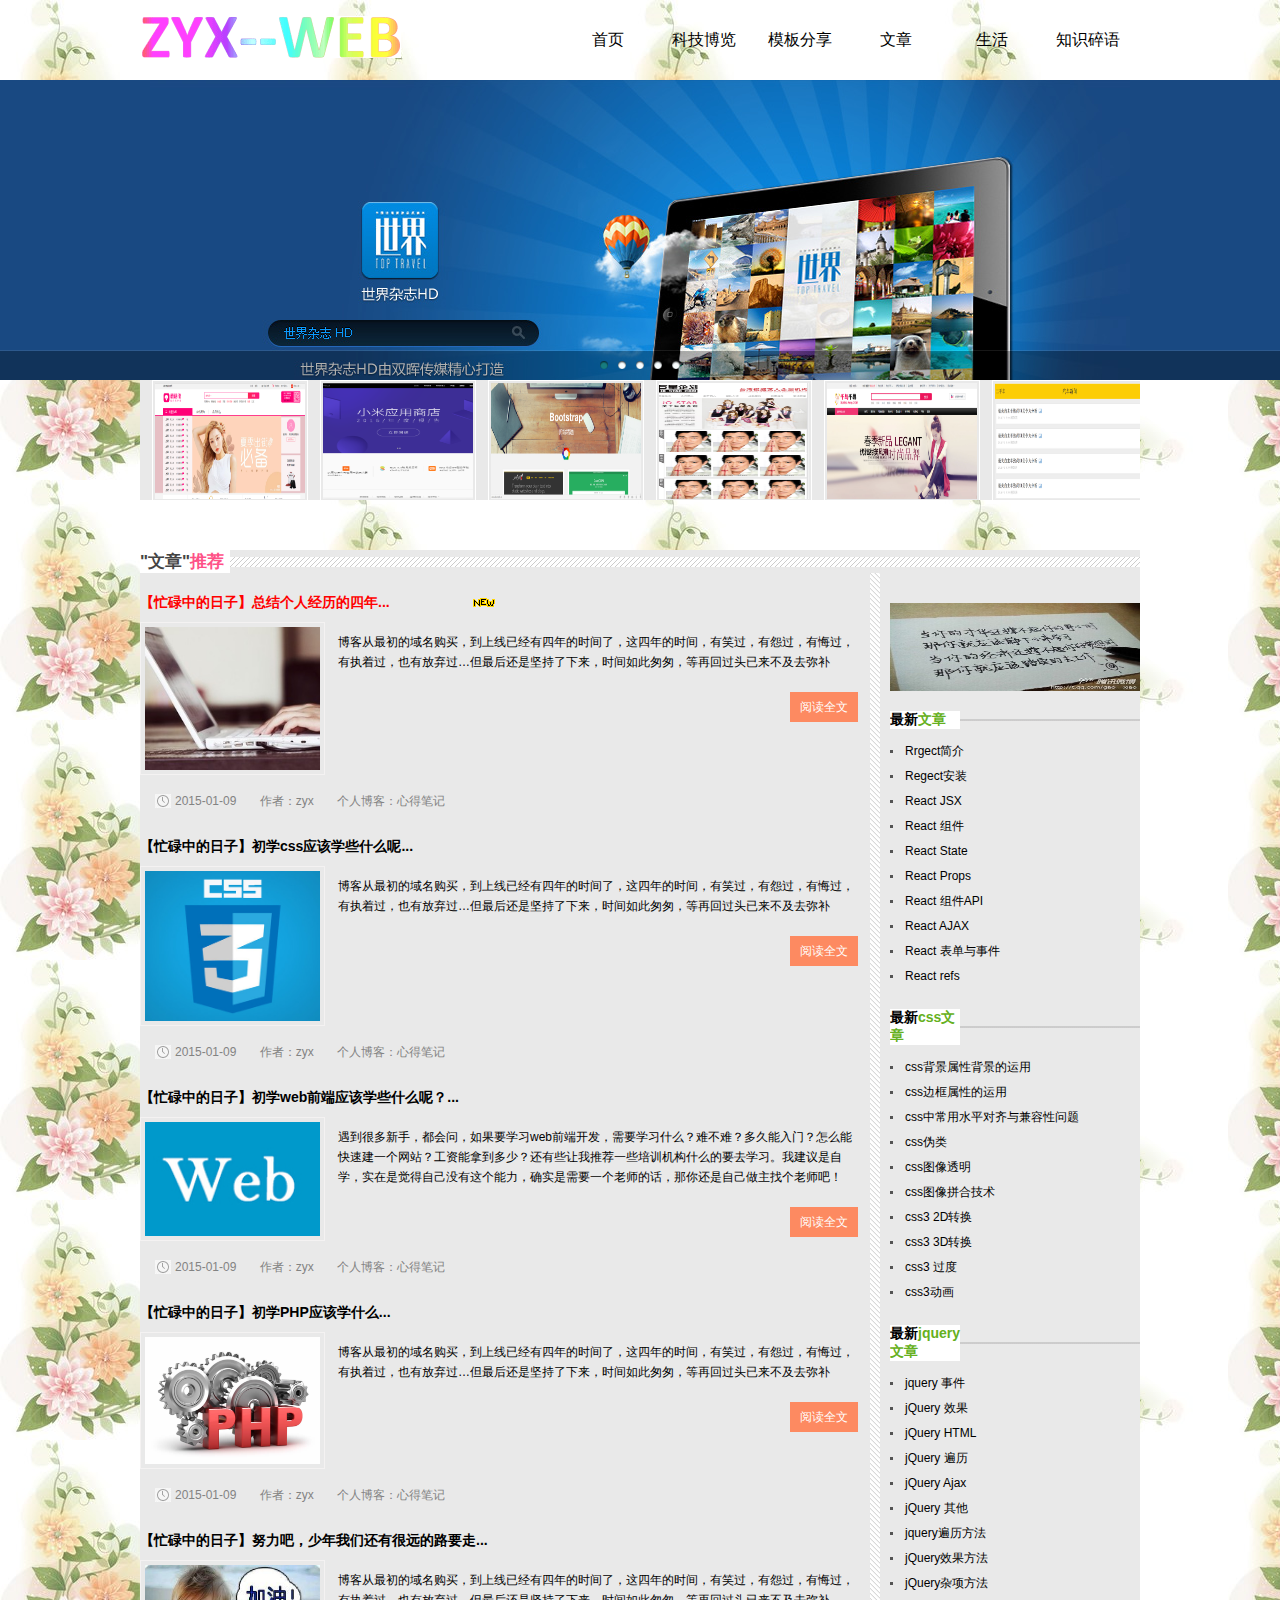
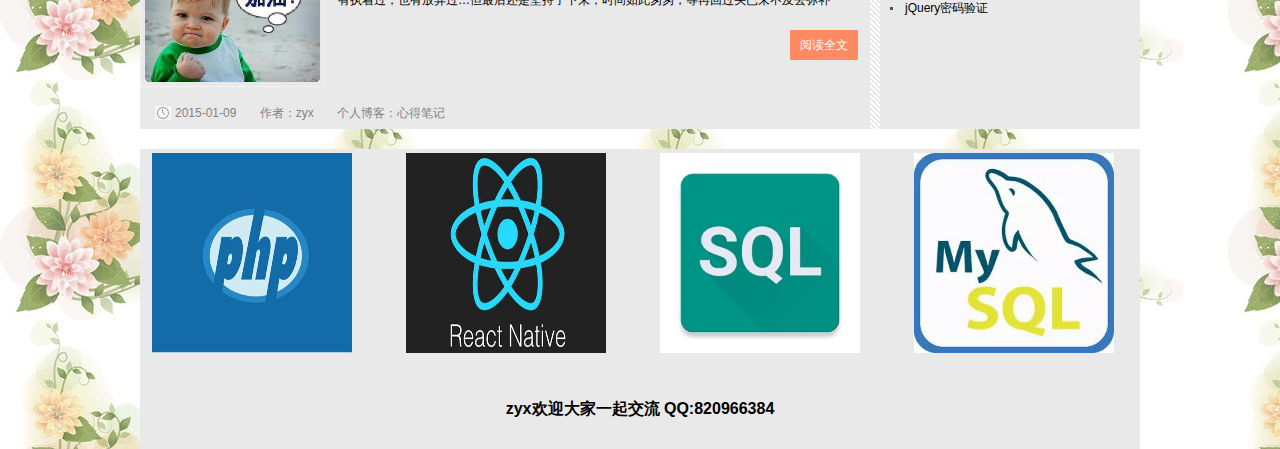
<file: index.html>
<!DOCTYPE html>
<html lang="en">
<head>
    <meta charset="UTF-8">
    <title>君莫笑个人博客</title>
    <link rel="stylesheet" href="master.css">
    <link rel="stylesheet" href="style1.css">
    
	<!--记得引入JQ库文件和特效库文件 路径记得修改 S-->
<script type="text/javascript" src="js/jquery.js"></script>
<script type="text/javascript" src="js/jquery.SuperSlide.js"></script>
</head>
<body>
  <div class="wrap"><!--包裹层-->
      <div class="header-box"><!--为了自适应-->
          <div class="header clearfix"><!--top-->
              <div class="logo"><img src="images/logo.png" alt=""></div>
              <div class="header-r">
                  <ul>
				     <li><a href="#">首页</a></li>
				     <li><a href="#">科技博览</a></li>
				     <li><a href="#">模板分享</a></li>
				     <li><a href="#">文章</a></li>
				     <li><a href="#">生活</a></li>
				     <li><a href="#">知识碎语</a></li>
				  </ul>
              </div>
          </div>
      </div>
      <div class="fullSlide">
			<div class="bd">
				<ul>
				  <li style="background:url(images/1.jpg) #194982 center 0 no-repeat;"><a href="#"></a></li>
				  <li style="background:url(images/2.jpg) #15181e center 0 no-repeat;"><a href="#"></a></li>
				  <li style="background:url(images/3.jpg) #0b0b0b center 0 no-repeat;"><a href="#"></a></li>
				  <li style="background:url(images/4.jpg) #000000 center 0 no-repeat;"><a href="#"></a></li>
				  <li style="background:url(images/5.jpg) #04304b center 0 no-repeat;"><a href="#"></a></li>
				</ul>
  			</div>
			<div class="hd">
				<ul>
				</ul>
			</div>
		</div>
		<script type="text/javascript">
		jQuery(".fullSlide").slide({ titCell:".hd ul", mainCell:".bd ul", effect:"fold",  autoPlay:true, autoPage:true, trigger:"click" });
	</script> 
      <div class="carousel">
          <div class="carousel-pic"><!--放图片的-->
              <ul id="list">
                  <li><a href="mogujie/index.html"><img src="images/mogujie.png" alt="" width="150px" height="116px"></a></li>
                  <li><a href="miui/MIUI.html"><img src="images/xiaomi1.png" alt="" width="150px" height="116px"></a></li>
                  <li><a href="bootstrap/index.html"><img src="images/boot.png" alt="" width="150px" height="116px"></a></li>
                  <li><a href="juxingqihua/JUXIN.html"><img src="images/juxiangqihua.png" alt="" width="150px" height="116px"></a></li>
                  <li><a href="qianyuqianxun/index.html"><img src="images/qianyuqianxun.png" alt="" width="150px" height="116px"></a></li>
                  <li><a href="photo/index.html"><img src="images/shoujiwang.png" alt="" width="150px" height="116px"></a></li>
                  
                  <li><a href="mogujie/index.html"><img src="images/mogujie.png" alt="" width="150px" height="116px"></a></li>
                  <li><a href="miui/MIUI.html"><img src="images/xiaomi1.png" alt="" width="150px" height="116px"></a></li>
                  <li><a href="bootstrap/index.html"><img src="images/boot.png" alt="" width="150px" height="116px"></a></li>
                  <li><a href="juxingqihua/JUXIN.html"><img src="images/juxiangqihua.png" alt="" width="150px" height="116px"></a></li>
                  <li><a href="qianyuqianxun/index.html"><img src="images/qianyuqianxun.png" alt="" width="150px" height="116px"></a></li>
                  <li><a href="photo/index.html"><img src="images/shoujiwang.png" alt="" width="150px" height="116px"></a></li>
              </ul>
          </div>
      </div>
      <div class="body-box"><!--中间部分,自适应-->
          <div class="row">
		    <h2 class="title-tj">
		        <p>"文章"<span>推荐</span></p>
		    </h2>
		    <div class="bloglist">
		        <h3><a href="#">【忙碌中的日子】总结个人经历的四年...</a></h3>
		        <figure>
		            <img src="images/list-1.jpg" alt="忙碌的日子">
		        </figure>
		        <ul>
		            <p>博客从最初的域名购买，到上线已经有四年的时间了，这四年的时间，有笑过，有怨过，有悔过，有执着过，也有放弃过…但最后还是坚持了下来，时间如此匆匆，等再回过头已来不及去弥补</p>
		            <a class="readmore" href="souYeQuanWen.html">阅读全文</a>
		        </ul>
		        <p class="dateview">
		            <span>2015-01-09</span>
		            <span>作者：zyx</span>
		            <span>个人博客：心得笔记</span>
		        </p>
		        
		        
		            <h3><a href="#">【忙碌中的日子】初学css应该学些什么呢...</a></h3>
		        <figure>
		            <img src="images/css.jpg" alt="忙碌的日子" >
		        </figure>
		        <ul>
		            <p>博客从最初的域名购买，到上线已经有四年的时间了，这四年的时间，有笑过，有怨过，有悔过，有执着过，也有放弃过…但最后还是坚持了下来，时间如此匆匆，等再回过头已来不及去弥补</p>
		            <a class="readmore" href="">阅读全文</a>
		        </ul>
		        <p class="dateview">
		            <span>2015-01-09</span>
		            <span>作者：zyx</span>
		            <span>个人博客：心得笔记</span>
		        </p>
		        
		        
		            <h3><a href="#">【忙碌中的日子】初学web前端应该学些什么呢？...</a></h3>
		        <figure>
		            <img src="images/web.jpg" alt="忙碌的日子">
		        </figure>
		        <ul>
		            <p>遇到很多新手，都会问，如果要学习web前端开发，需要学习什么？难不难？多久能入门？怎么能快速建一个网站？工资能拿到多少？还有些让我推荐一些培训机构什么的要去学习。我建议是自学，实在是觉得自己没有这个能力，确实是需要一个老师的话，那你还是自己做主找个老师吧！</p>
		            <a class="readmore" href="">阅读全文</a>
		        </ul>
		        <p class="dateview">
		            <span>2015-01-09</span>
		            <span>作者：zyx</span>
		            <span>个人博客：心得笔记</span>
		        </p>
		        
		        
		            <h3><a href="#">【忙碌中的日子】初学PHP应该学什么...</a></h3>
		        <figure>
		            <img src="images/php.jpg" alt="忙碌的日子">
		        </figure>
		        <ul>
		            <p>博客从最初的域名购买，到上线已经有四年的时间了，这四年的时间，有笑过，有怨过，有悔过，有执着过，也有放弃过…但最后还是坚持了下来，时间如此匆匆，等再回过头已来不及去弥补</p>
		            <a class="readmore" href="">阅读全文</a>
		        </ul>
		        <p class="dateview">
		            <span>2015-01-09</span>
		            <span>作者：zyx</span>
		            <span>个人博客：心得笔记</span>
		        </p>
		        
		        
		            <h3><a href="#">【忙碌中的日子】努力吧，少年我们还有很远的路要走...</a></h3>
		        <figure>
		            <img src="images/nuli.jpg" alt="忙碌的日子">
		        </figure>
		        <ul>
		            <p>博客从最初的域名购买，到上线已经有四年的时间了，这四年的时间，有笑过，有怨过，有悔过，有执着过，也有放弃过…但最后还是坚持了下来，时间如此匆匆，等再回过头已来不及去弥补</p>
		            <a class="readmore" href="">阅读全文</a>
		        </ul>
		        <p class="dateview">
		            <span>2015-01-09</span>
		            <span>作者：zyx</span>
		            <span>个人博客：心得笔记</span>
		        </p>
		    </div>
		    <div class="right">
		        <div class="tupian"></div>
		        <div class="new">
		            <h3>
		                <p>最新<span>文章</span></p>
		            </h3>
		            <ul class="fenwenzhang">
		                <li><a href="#">Rrgect简介</a></li>
		                <li><a href="#">Regect安装</a></li>
		                <li><a href="#">React JSX</a></li>
		                <li><a href="#">React 组件</a></li>
		                <li><a href="#">React State</a></li>
		                <li><a href="#">React Props</a></li>
		                <li><a href="#">React 组件API</a></li>
		                <li><a href="#">React AJAX</a></li>
		                <li><a href="#">React 表单与事件</a></li>
		                <li><a href="#">React refs</a></li>
		            </ul>
		        </div>
		        
		        
		         <div class="css">
		            <h3>
		                <p>最新<span>css文章</span></p>
		            </h3>
		            <ul class="fenwenzhang">
		                <li><a href="index-z/css1.html">css背景属性背景的运用</a></li>
		                <li><a href="index-z/css2.html">css边框属性的运用</a></li>
		                <li><a href="index-z/css3.html">css中常用水平对齐与兼容性问题</a></li>
		                <li><a href="#">css伪类</a></li>
		                <li><a href="#">css图像透明</a></li>
		                <li><a href="#">css图像拼合技术</a></li>
		                <li><a href="#">css3 2D转换</a></li>
		                <li><a href="#">css3 3D转换</a></li>
		                <li><a href="#">css3 过度</a></li>
		                <li><a href="#">css3动画</a></li>
		            </ul>
		        </div>
		        
		        
		        <div class="git">
		            <h3>
		                <p>最新<span>jquery文章</span></p>
		            </h3>
		            <ul class="fenwenzhang">
		                <li><a href="index-z/jq1.html">jquery 事件</a></li>
		                <li><a href="index-z/jq2.html">jQuery 效果</a></li>
		                <li><a href="index-z/jq3.html">jQuery HTML</a></li>
		                <li><a href="index-z/jq4.html">jQuery 遍历</a></li>
		                <li><a href="index-z/jq5.html">jQuery Ajax</a></li>
		                <li><a href="index-z/jq6.html">jQuery 其他</a></li>
		                <li><a href="index-z/jq7.html">jquery遍历方法</a></li>
		                <li><a href="index-z/jq8.html">jQuery效果方法</a></li>
		                <li><a href="index-z/jq9.html">jQuery杂项方法</a></li>
		                <li><a href="index-z/jq.html">jQuery密码验证</a></li>
		            </ul>
		        </div>
		        
		        </div>
		    </div>
		</div>
      
      <div class="footer-box">
          <div class="footer">
              <div class="footer-t">
                  <div class="wrap-php">
                        <div class="box-php">
                            <div><a href="#"><img src="images/php1.jpg" alt="php1" width="100px" height="100px"></a></div>
                            <div><a href="#"><img src="images/php1.jpg" alt="php1" width="100px" height="100px"></a></div>
                            <div><a href="#"><img src="images/php1.jpg" alt="php1" width="100px" height="100px"></a></div>
                            <div><a href="#"><img src="images/php1.jpg" alt="php1" width="100px" height="100px"></a></div>
                            <div><a href="#"><img src="images/php1.jpg" alt="php1" width="100px" height="100px"></a></div>
                            <div><a href="#"><img src="images/php1.jpg" alt="php1" width="100px" height="100px"></a></div>
                        </div>
                </div>
                  
                  <div class="wrap-2">
                        <div class="box-php">
                            <div><a href="#"><img src="images/react.jpg" alt="php1" width="100px" height="100px"></a></div>
                            <div><a href="#"><img src="images/react.jpg" alt="php1" width="100px" height="100px"></a></div>
                            <div><a href="#"><img src="images/react.jpg" alt="php1" width="100px" height="100px"></a></div>
                            <div><a href="#"><img src="images/react.jpg" alt="php1" width="100px" height="100px"></a></div>
                            <div><a href="#"><img src="images/react.jpg" alt="php1" width="100px" height="100px"></a></div>
                            <div><a href="#"><img src="images/react.jpg" alt="php1" width="100px" height="100px"></a></div>
                        </div>
                </div>
                  
                 <div class="wrap-3">
                        <div class="box-php">
                            <div><a href="#"><img src="images/SQL.jpg" alt="php1" width="100px" height="100px"></a></div>
                            <div><a href="#"><img src="images/SQL.jpg" alt="php1" width="100px" height="100px"></a></div>
                            <div><a href="#"><img src="images/SQL.jpg" alt="php1" width="100px" height="100px"></a></div>
                            <div><a href="#"><img src="images/SQL.jpg" alt="php1" width="100px" height="100px"></a></div>
                            <div><a href="#"><img src="images/SQL.jpg" alt="php1" width="100px" height="100px"></a></div>
                            <div><a href="#"><img src="images/SQL.jpg" alt="php1" width="100px" height="100px"></a></div>
                        </div>
                </div>
                  
                  <div class="wrap-4">
                        <div class="box-php">
                            <div><a href="#"><img src="images/MYSQL.jpg" alt="php1" width="100px" height="100px"></a></div>
                            <div><a href="#"><img src="images/MYSQL.jpg" alt="php1" width="100px" height="100px"></a></div>
                            <div><a href="#"><img src="images/MYSQL.jpg" alt="php1" width="100px" height="100px"></a></div>
                            <div><a href="#"><img src="images/MYSQL.jpg" alt="php1" width="100px" height="100px"></a></div>
                            <div><a href="#"><img src="images/MYSQL.jpg" alt="php1" width="100px" height="100px"></a></div>
                            <div><a href="#"><img src="images/MYSQL.jpg" alt="php1" width="100px" height="100px"></a></div>
                        </div>
                </div>
                   <!--<div class="phpd"><a href="#"><img src="images/php1.jpg" alt="php1" width="198px" height="198px"></a></div>
                   <div class="gitd"><a href="#"><img src="images/git.jpg" alt="git" width="198px" height="200px"></a></div>
                   <div class="reactdh"><a href="#"><img src="images/react.jpg" alt="react" width="198px" height="200px"></a></div>
                   <div class="sqld"><a href="#"><img src="images/SQL.jpg" alt="react" width="198px" height="200px"></a></div>
                   <div class="mysql"><a href="#"><img src="images/MYSQL.jpg" alt="react" width="198px" height="200px"></a></div>-->
                 
                      <!--<a href="#" class="reactdh"><img src="images/react.jpg" alt="react" width="198px" height="200px"></a>-->
                      <!--<a href="#" class="gitd"><img src="images/git.jpg" alt="git" width="198px" height="200px"></a>
                      <a href="#" class="sqld"><img src="images/SQL.jpg" alt="sql" width="198px" height="200px"></a>
                      <a href="#" class="mysqld"><img src="images/MYSQL.jpg" alt="mysql" width="198px" height="200px"></a>-->
              </div>
               
            <div class="footer-d">
                <p><span>zyx欢迎大家一起交流</span>
                    <span>QQ:820966384</span>
                </p>
            </div>
          </div>
      </div> 
      </div>
      
</body>
</html>
</file>
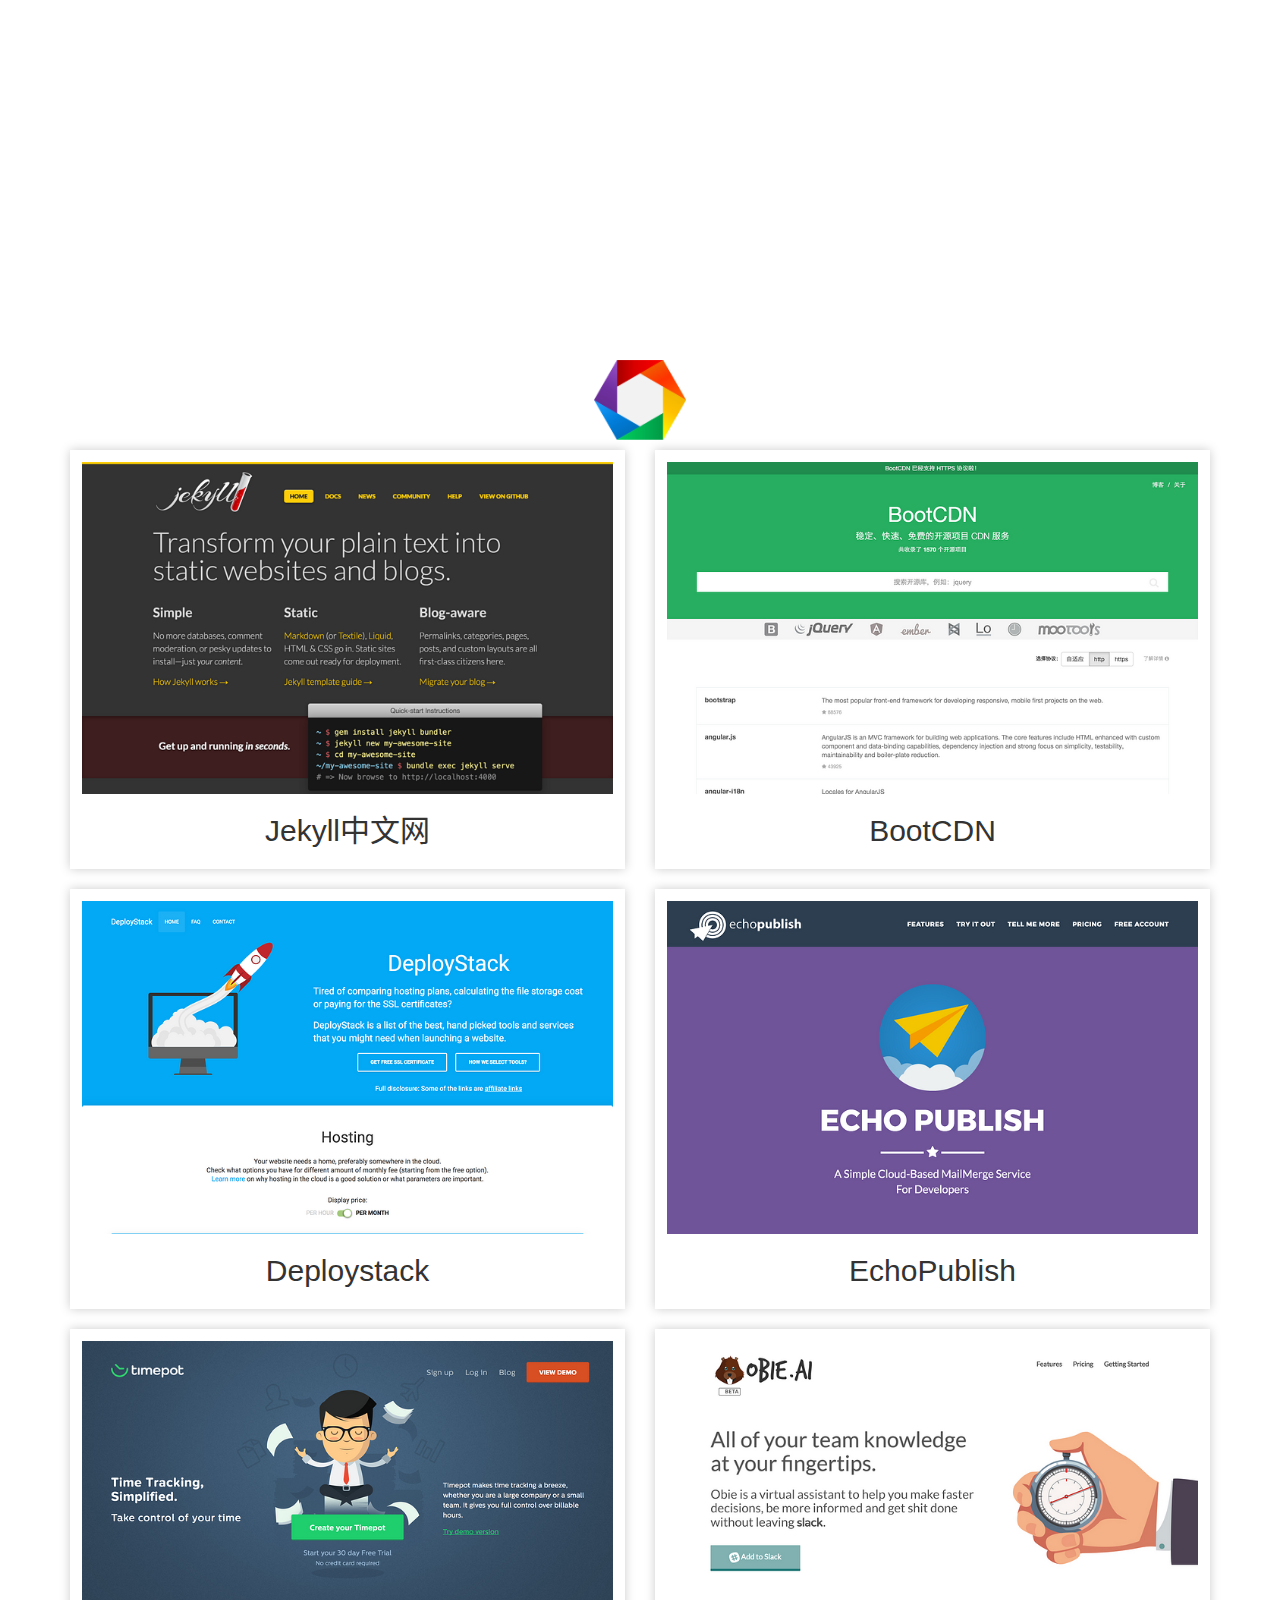
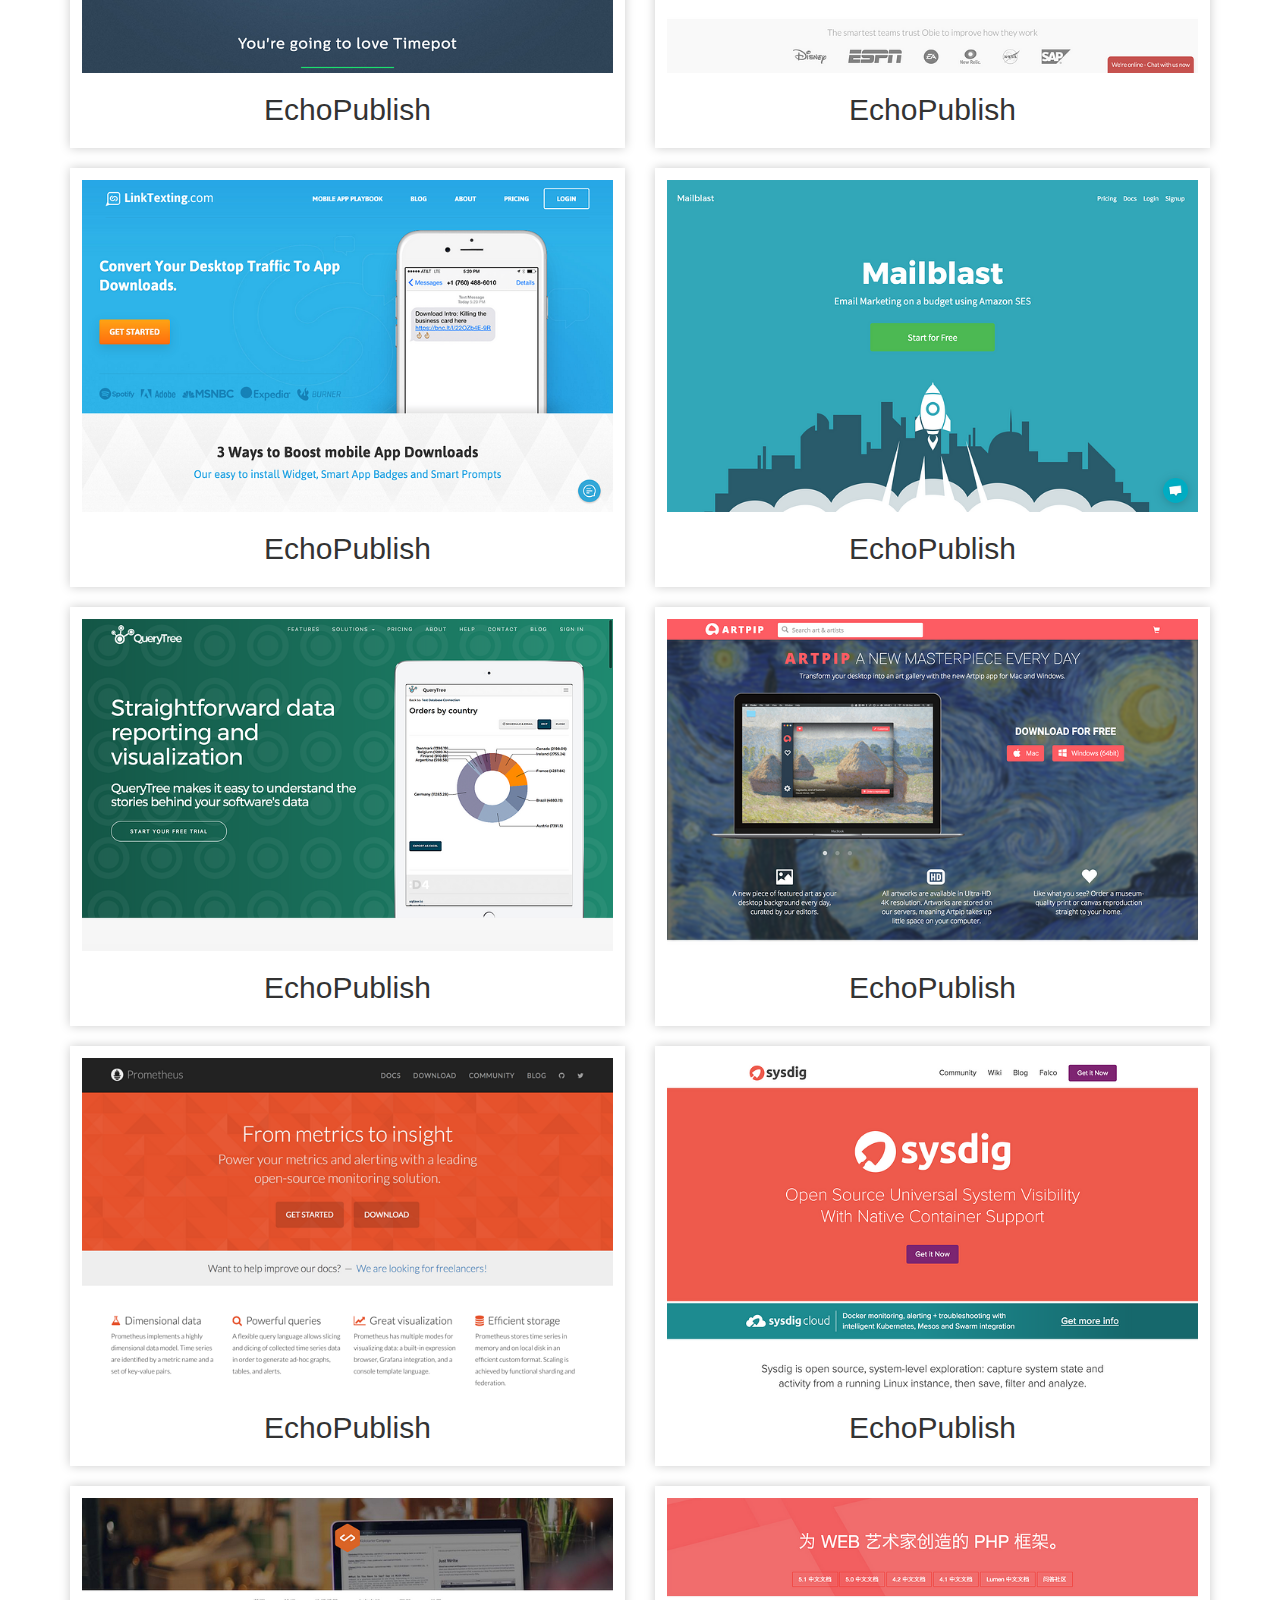
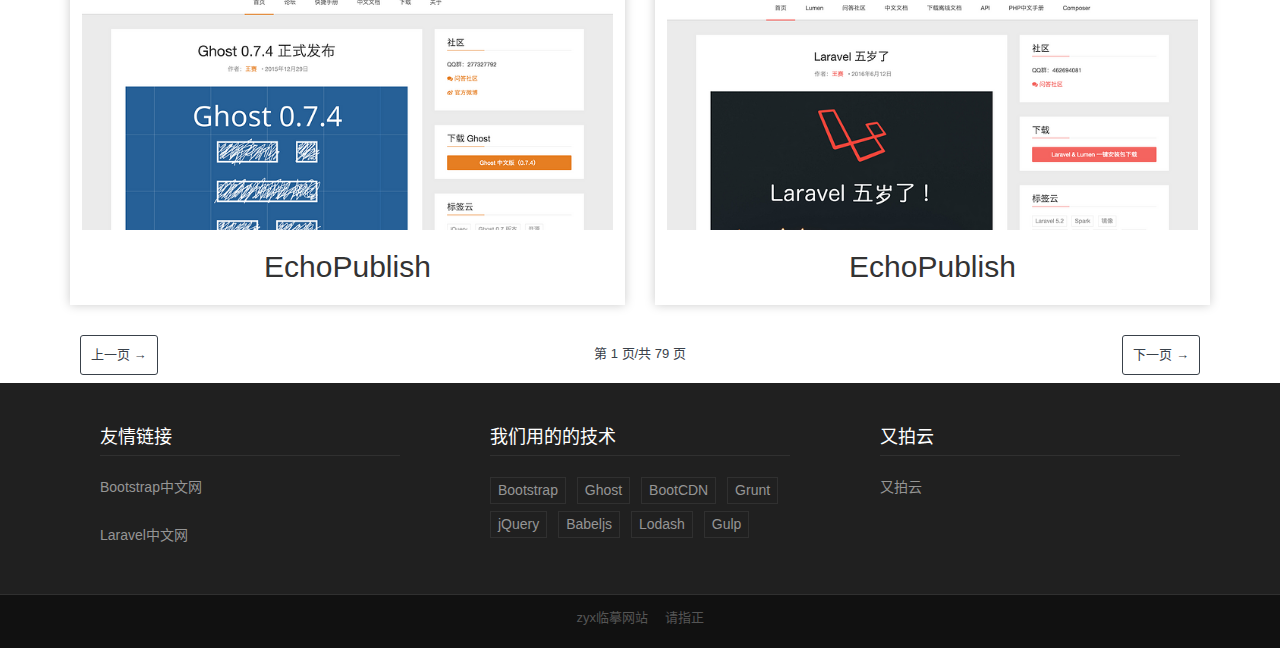
<file: bootstrap/index.html>
<!DOCTYPE html>
<html lang="zh-CN">
  <head>
    <meta charset="utf-8">
    <meta http-equiv="X-UA-Compatible" content="IE=edge">
    <meta name="viewport" content="width=device-width, initial-scale=1">
    <!-- 上述3个meta标签*必须*放在最前面，任何其他内容都*必须*跟随其后！ -->
    <title>Bootstrap</title>

    <!-- Bootstrap -->
    <link href="css/bootstrap.css" rel="stylesheet">
    <link rel="stylesheet" href="css/style1.css">

    <!-- HTML5 shim and Respond.js for IE8 support of HTML5 elements and media queries -->
    <!-- WARNING: Respond.js doesn't work if you view the page via file:// -->
    <!--[if lt IE 9]>
      <script src="https://cdn.bootcss.com/html5shiv/3.7.3/html5shiv.min.js"></script>
      <script src="https://cdn.bootcss.com/respond.js/1.4.2/respond.min.js"></script>
    <![endif]-->
  </head>
  <body>
    
   <div class="header">
   		<h1><a href="#">bootstop</a></h1>
   		<h2>优站精选</h2>
   		<div class="logo"><img src="images/22ccaf4c24ef690f7767e6a3ba5f0.png" alt="logo"></div>
   </div>
   <div class="main">
   		<div class="container">
   			<div class="row">
				  <div class="col-sm-6 col-md-6">
				      <div class="pic-box">
				          <div class="pic"><img src="images/pic.png!thumb" alt="pic"></div>
				          <h2 class="item-title">Jekyll中文网</h2>
				      </div>
				  </div>
				  <div class="col-sm-6 col-md-6">
				      <div class="pic-box">
				          <div class="pic"><img src="images/pic1.png!thumb" alt="pic"></div>
				          <h2 class="item-title">BootCDN</h2>
				      </div>
				  </div>
				  
				  <div class="col-sm-6 col-md-6">
				      <div class="pic-box">
				          <div class="pic"><img src="images/pic2.png!thumb" alt="pic"></div>
				          <h2 class="item-title">Deploystack</h2>
				      </div>
				  </div>
				  
				  <div class="col-sm-6 col-md-6">
				      <div class="pic-box">
				          <div class="pic"><img src="images/pic3.png!thumb" alt="pic"></div>
				          <h2 class="item-title">EchoPublish</h2>
				      </div>
				  </div>
				  
				  <div class="col-sm-6 col-md-6">
				      <div class="pic-box">
				          <div class="pic"><img src="images/pic4.png!thumb" alt="pic"></div>
				          <h2 class="item-title">EchoPublish</h2>
				      </div>
				  </div>
				  
				  <div class="col-sm-6 col-md-6">
				      <div class="pic-box">
				          <div class="pic"><img src="images/pic5.png!thumb" alt="pic"></div>
				          <h2 class="item-title">EchoPublish</h2>
				      </div>
				  </div>
				  
				  <div class="col-sm-6 col-md-6">
				      <div class="pic-box">
				          <div class="pic"><img src="images/pic6.png!thumb" alt="pic"></div>
				          <h2 class="item-title">EchoPublish</h2>
				      </div>
				  </div>
				  
				  <div class="col-sm-6 col-md-6">
				      <div class="pic-box">
				          <div class="pic"><img src="images/pic7.png!thumb" alt="pic"></div>
				          <h2 class="item-title">EchoPublish</h2>
				      </div>
				  </div>
				  
				  <div class="col-sm-6 col-md-6">
				      <div class="pic-box">
				          <div class="pic"><img src="images/pic8.png!thumb" alt="pic"></div>
				          <h2 class="item-title">EchoPublish</h2>
				      </div>
				  </div>
				  
				  <div class="col-sm-6 col-md-6">
				      <div class="pic-box">
				          <div class="pic"><img src="images/pic9.png!thumb" alt="pic"></div>
				          <h2 class="item-title">EchoPublish</h2>
				      </div>
				  </div>
				  
				  <div class="col-sm-6 col-md-6">
				      <div class="pic-box">
				          <div class="pic"><img src="images/pic10.png!thumb" alt="pic"></div>
				          <h2 class="item-title">EchoPublish</h2>
				      </div>
				  </div>
				  
				  <div class="col-sm-6 col-md-6">
				      <div class="pic-box">
				          <div class="pic"><img src="images/pic11.png!thumb" alt="pic"></div>
				          <h2 class="item-title">EchoPublish</h2>
				      </div>
				  </div>
				  
				  <div class="col-sm-6 col-md-6">
				      <div class="pic-box">
				          <div class="pic"><img src="images/pic12.png!thumb" alt="pic"></div>
				          <h2 class="item-title">EchoPublish</h2>
				      </div>
				  </div>
				  
				  <div class="col-sm-6 col-md-6">
				      <div class="pic-box">
				          <div class="pic"><img src="images/pic13.png!thumb" alt="pic"></div>
				          <h2 class="item-title">EchoPublish</h2>
				      </div>
				  </div>
				  
				  
                     <div class="container">
                        <div class="row">
                           <div class="col-sm-12 col-md 12">
                              <nav class="pagination">
                                   <a href="#" class="newer-posts">上一页 →</a>
                                    <span class="page-number">第 1 页/共 79 页</span>
                                    <a href="#" class="older-posts">下一页 →</a>
                               </nav>
                           </div>
                        </div>  
                     </div>
                </div>	
            </div>
        </div>
        <footer class="main-footer">
            <div class="container">
                <div class="row">
                    <div class="col-sm-4">
                        <div class="widget"><!--友情连接-->
                            <h4 class="title">友情链接</h4>
                            <div class="content friend-links">
                                <a href="#" title="Bootstrap中文网" onclick="_hmt.push(['_trackEvent', 'link', 'click', 'Bootstrap中文网'])" target="_blank">Bootstrap中文网</a>
                                <a href="#" title="Laravel中文网" onclick="_hmt.push(['_trackEvent', 'link', 'click', 'Laravel中文网'])" target="_blank">Laravel中文网</a>
                            </div>
                        </div>
                    </div>
                    <div class="col-sm-4">
                        <div class="widget"><!--友情连接-->
                            <h4 class="title">我们用的的技术</h4>
                            <div class="content tag-cloud">
                                <a href="#" title="Bootstrap中文网" onclick="_hmt.push(['_trackEvent', 'link', 'click', 'Bootstrap中文网'])" target="_blank">Bootstrap</a>
                               <a href="#" title="Ghost中国" onclick="_hmt.push(['_trackEvent', 'link', 'click', 'Ghost中国'])" target="_blank">Ghost</a>
                               <a href="#" title="BootCDN" onclick="_hmt.push(['_trackEvent', 'link', 'click', 'BootCDN'])" target="_blank">BootCDN</a>
                               <a href="#" title="Grunt中文网" onclick="_hmt.push(['_trackEvent', 'link', 'click', 'Grunt中文网'])" target="_blank">Grunt</a>
                               <a href="#" title="jQuery中文文档" onclick="_hmt.push(['_trackEvent', 'link', 'click', 'jQuery中文文档'])" target="_blank">jQuery</a>
                               <a href="#" title="Babeljs中文网" onclick="_hmt.push(['_trackEvent', 'link', 'click', 'Babeljs中文网'])" target="_blank">Babeljs</a>
                               <a href="#" title="lodash中文网" onclick="_hmt.push(['_trackEvent', 'link', 'click', 'Lodash中文网'])" target="_blank">Lodash</a>
                               <a href="#" title="Gulp中文网" onclick="_hmt.push(['_trackEvent', 'link', 'click', 'Gulp中文网'])" target="_blank">Gulp</a>
                            </div>
                        </div>
                    </div>
                    <div class="col-sm-4">
                        <div class="widget"><!--友情连接-->
                            <h4 class="title">又拍云</h4>
                            <div class="content youpai">
                                <a href="https://www.upyun.com/" title="又拍云" onclick="_hmt.push(['_trackEvent', 'link', 'click', '又拍云'])" target="_blank">又拍云</a>
                               
                            </div>
                        </div>
                    </div>
                </div>
            </div>
        </footer>
        <div class="dibu">
            <div class="container">
                <div class="row">
                    <div class="col-sm-12">
                        <span>zyx临摹网站</span>
                        <span>请指正</span>
                    </div>
                </div>
            </div>
        </div>
        
        
  </body>
</html>
</file>
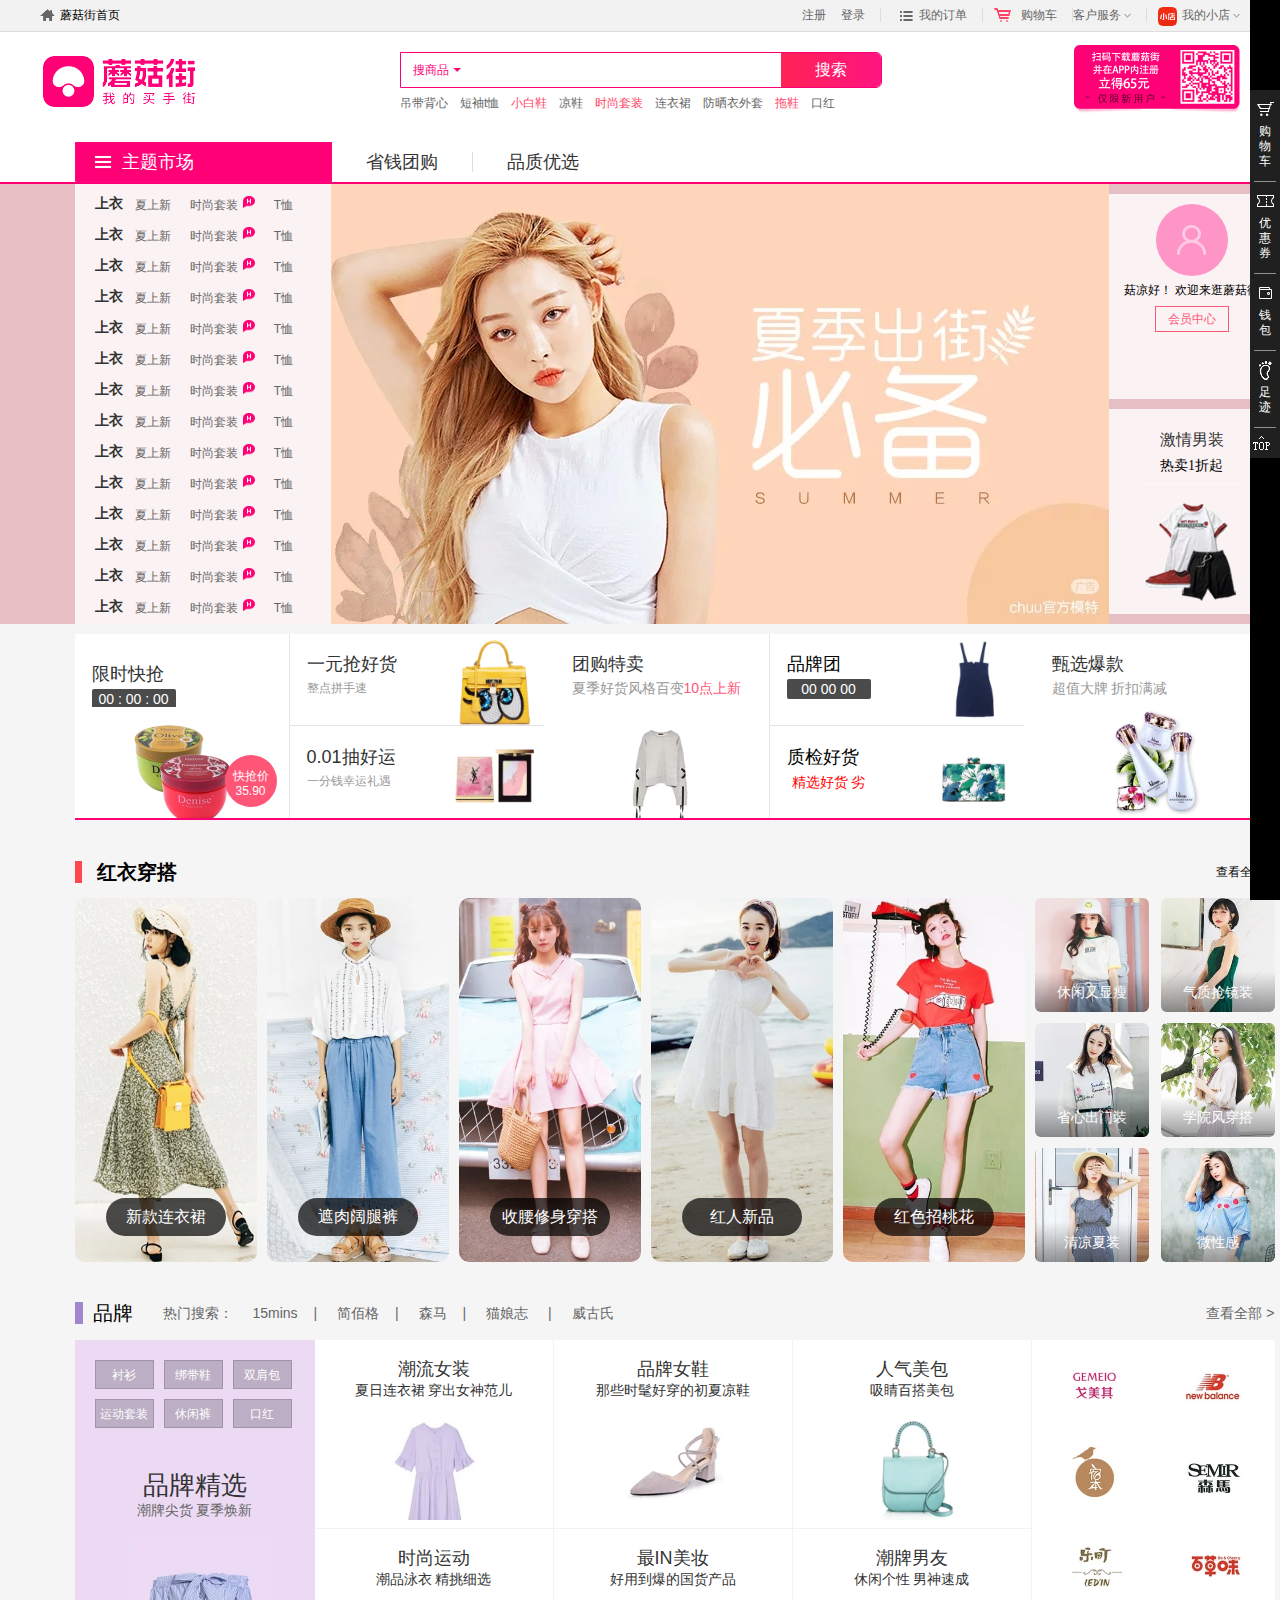
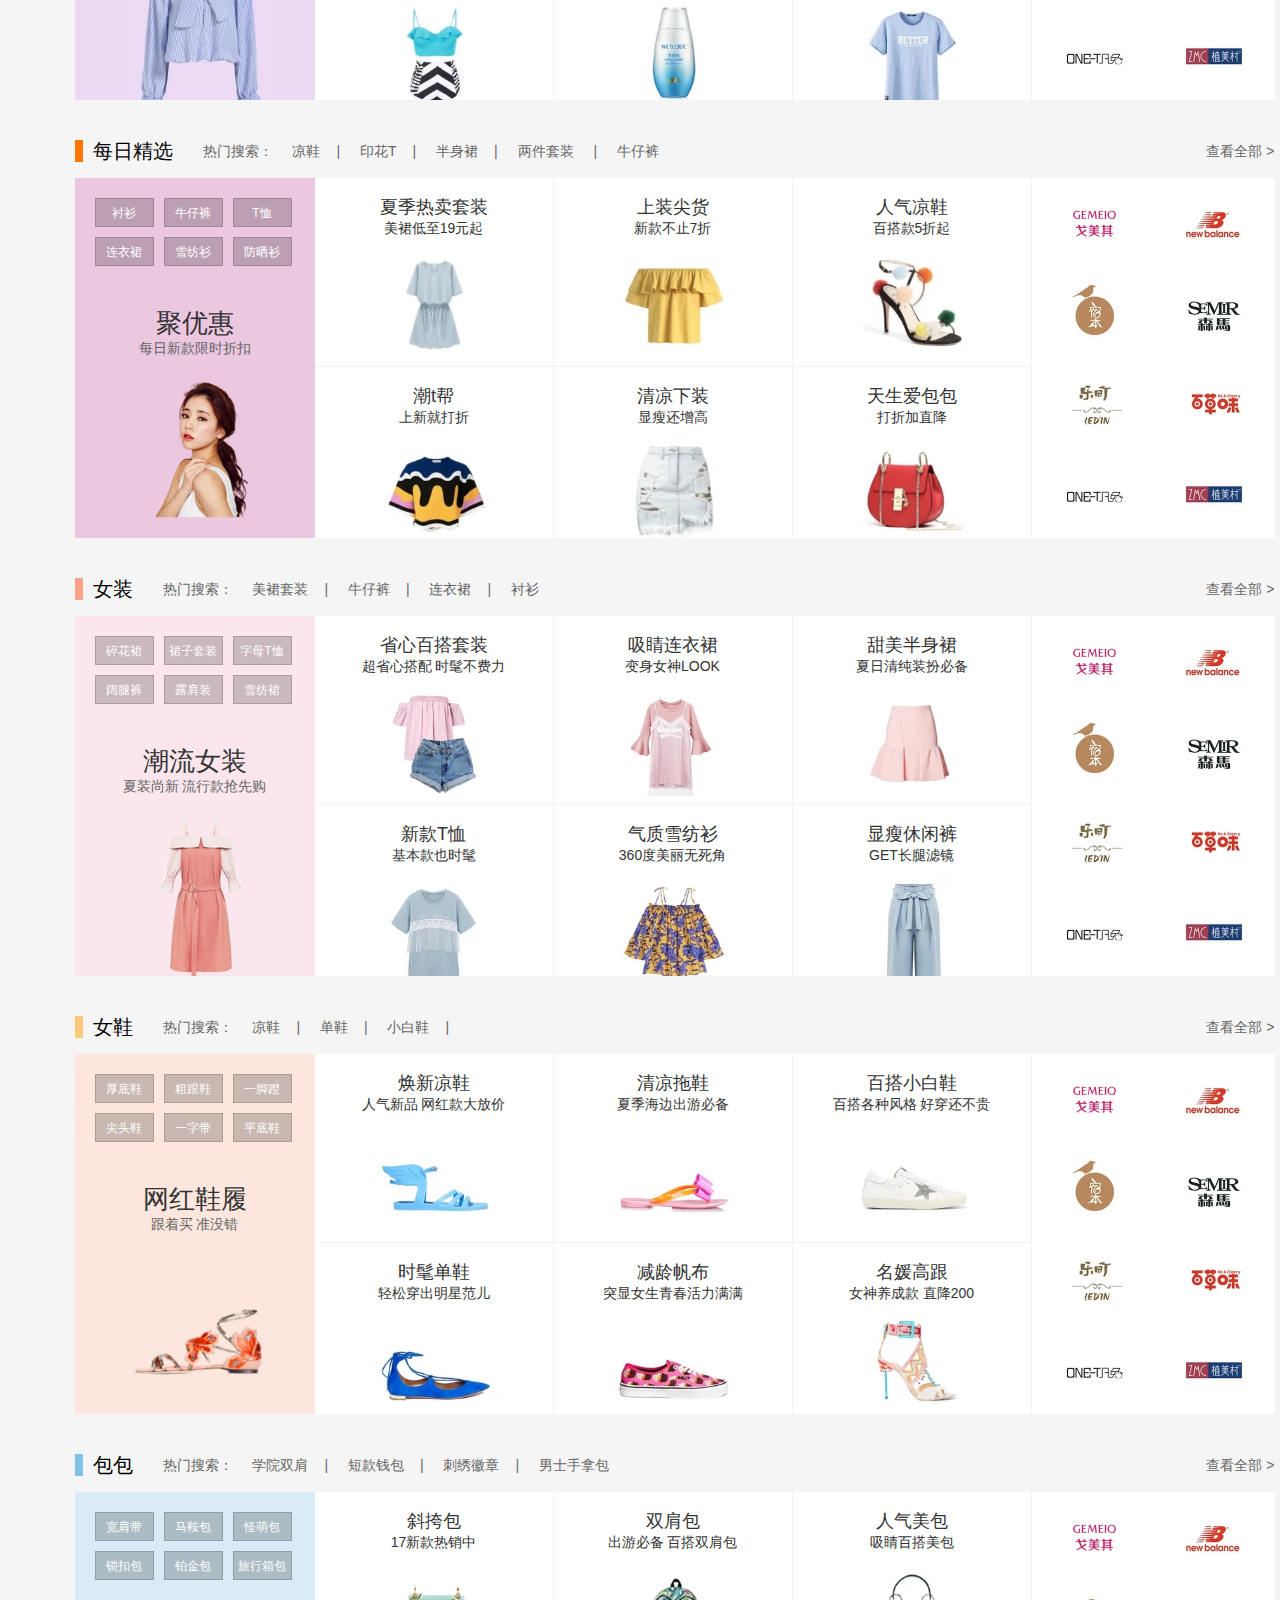
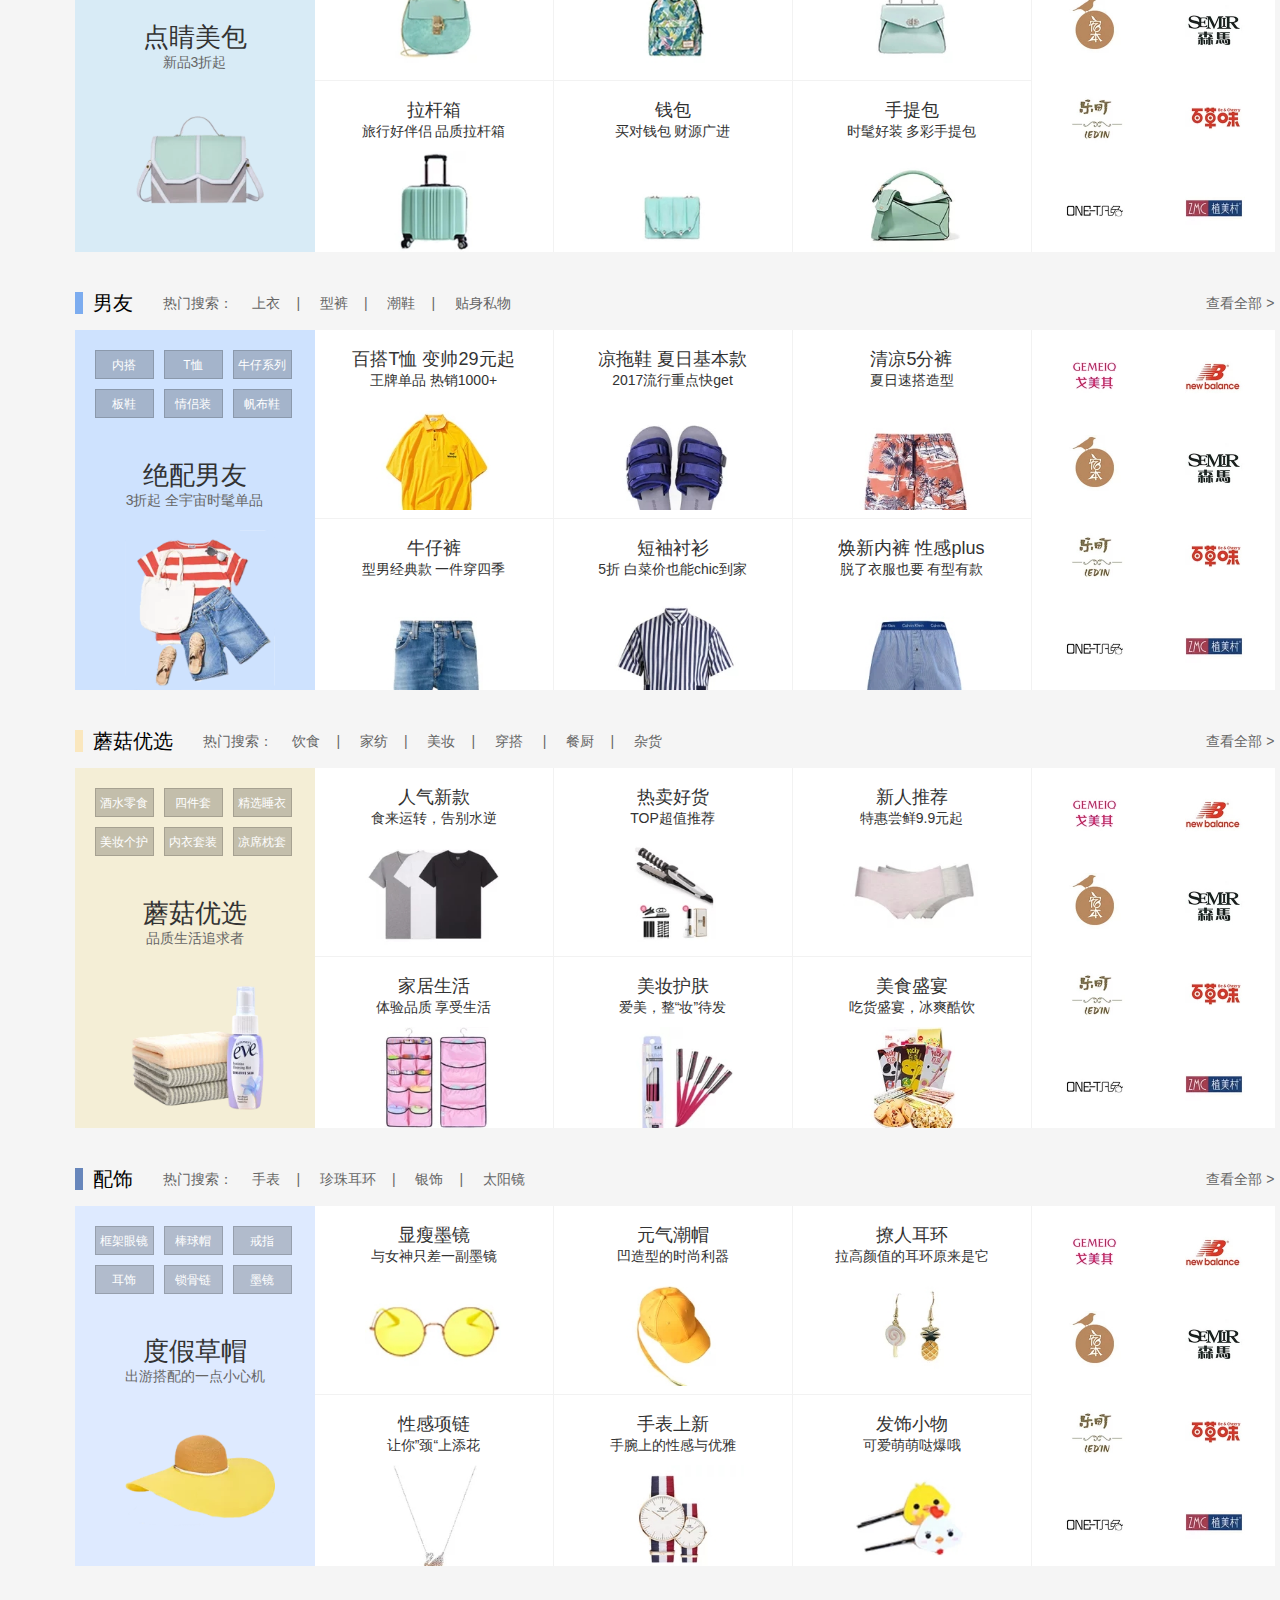
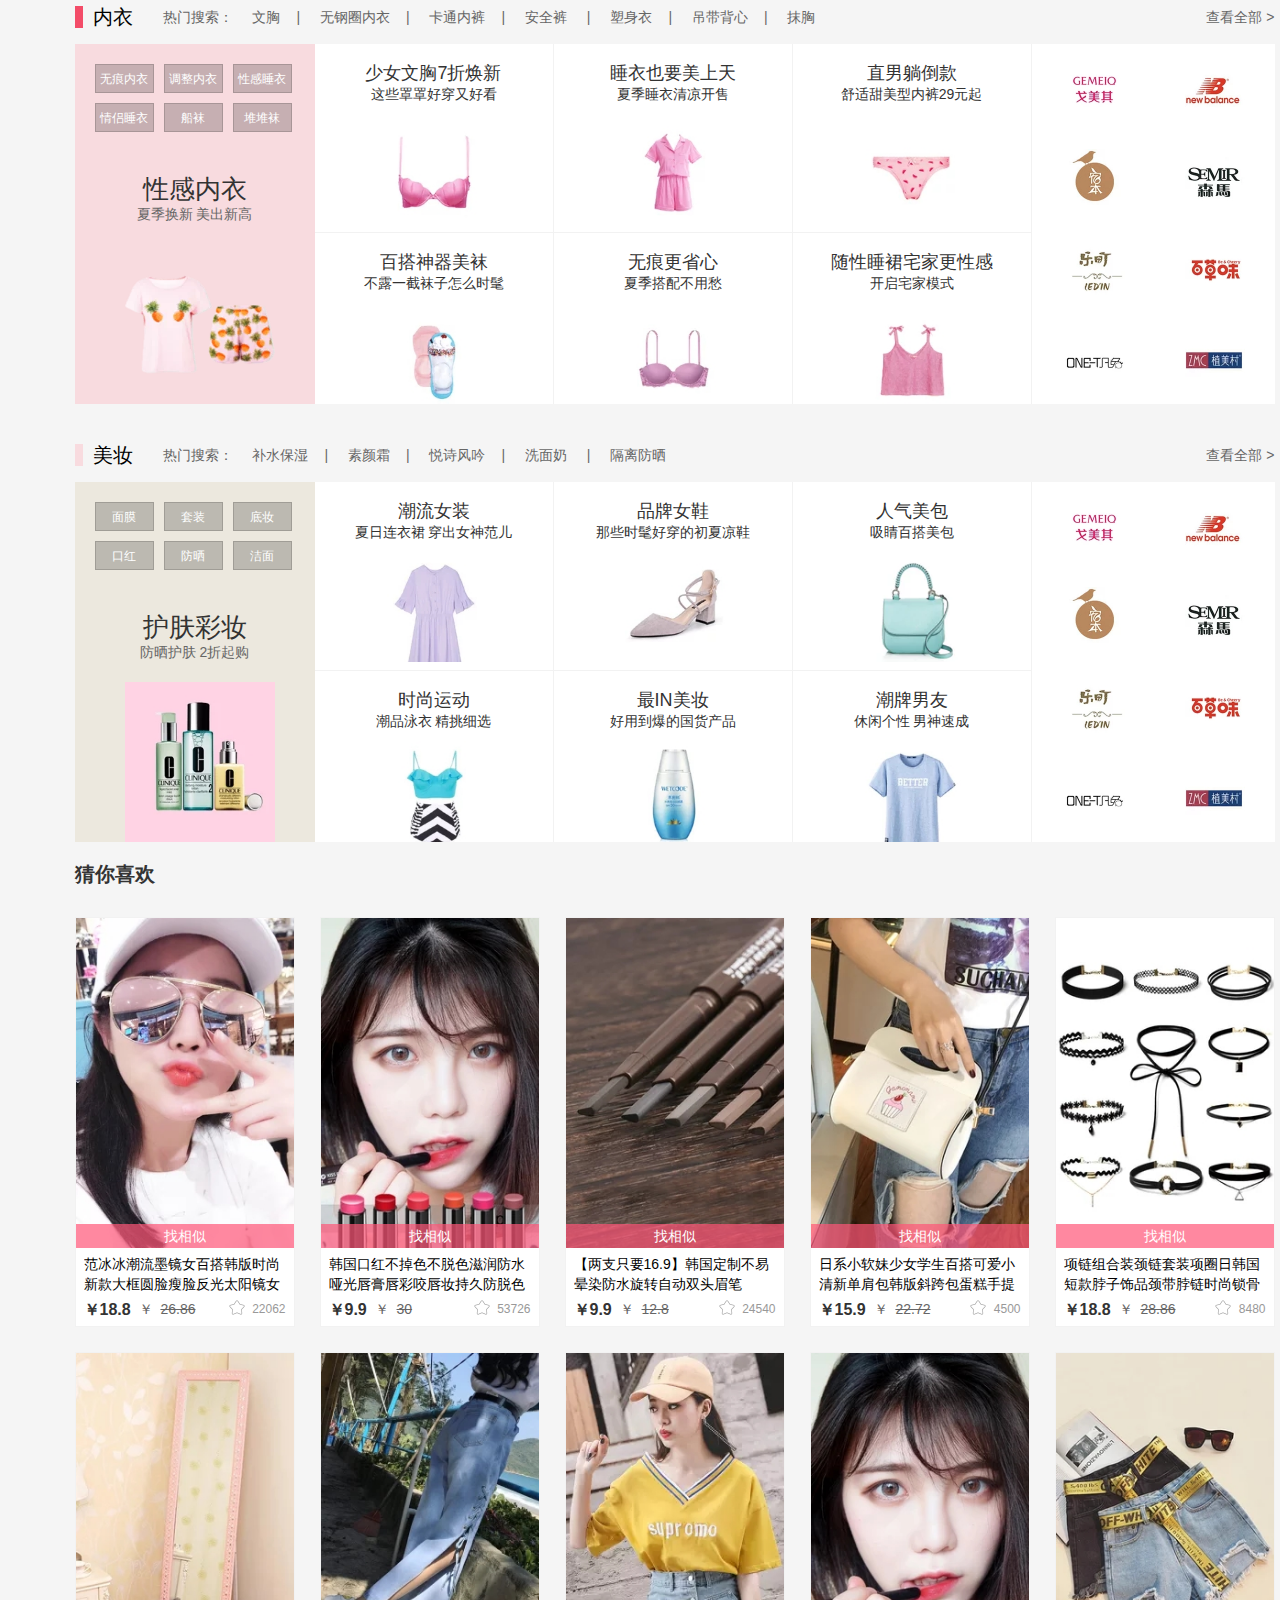
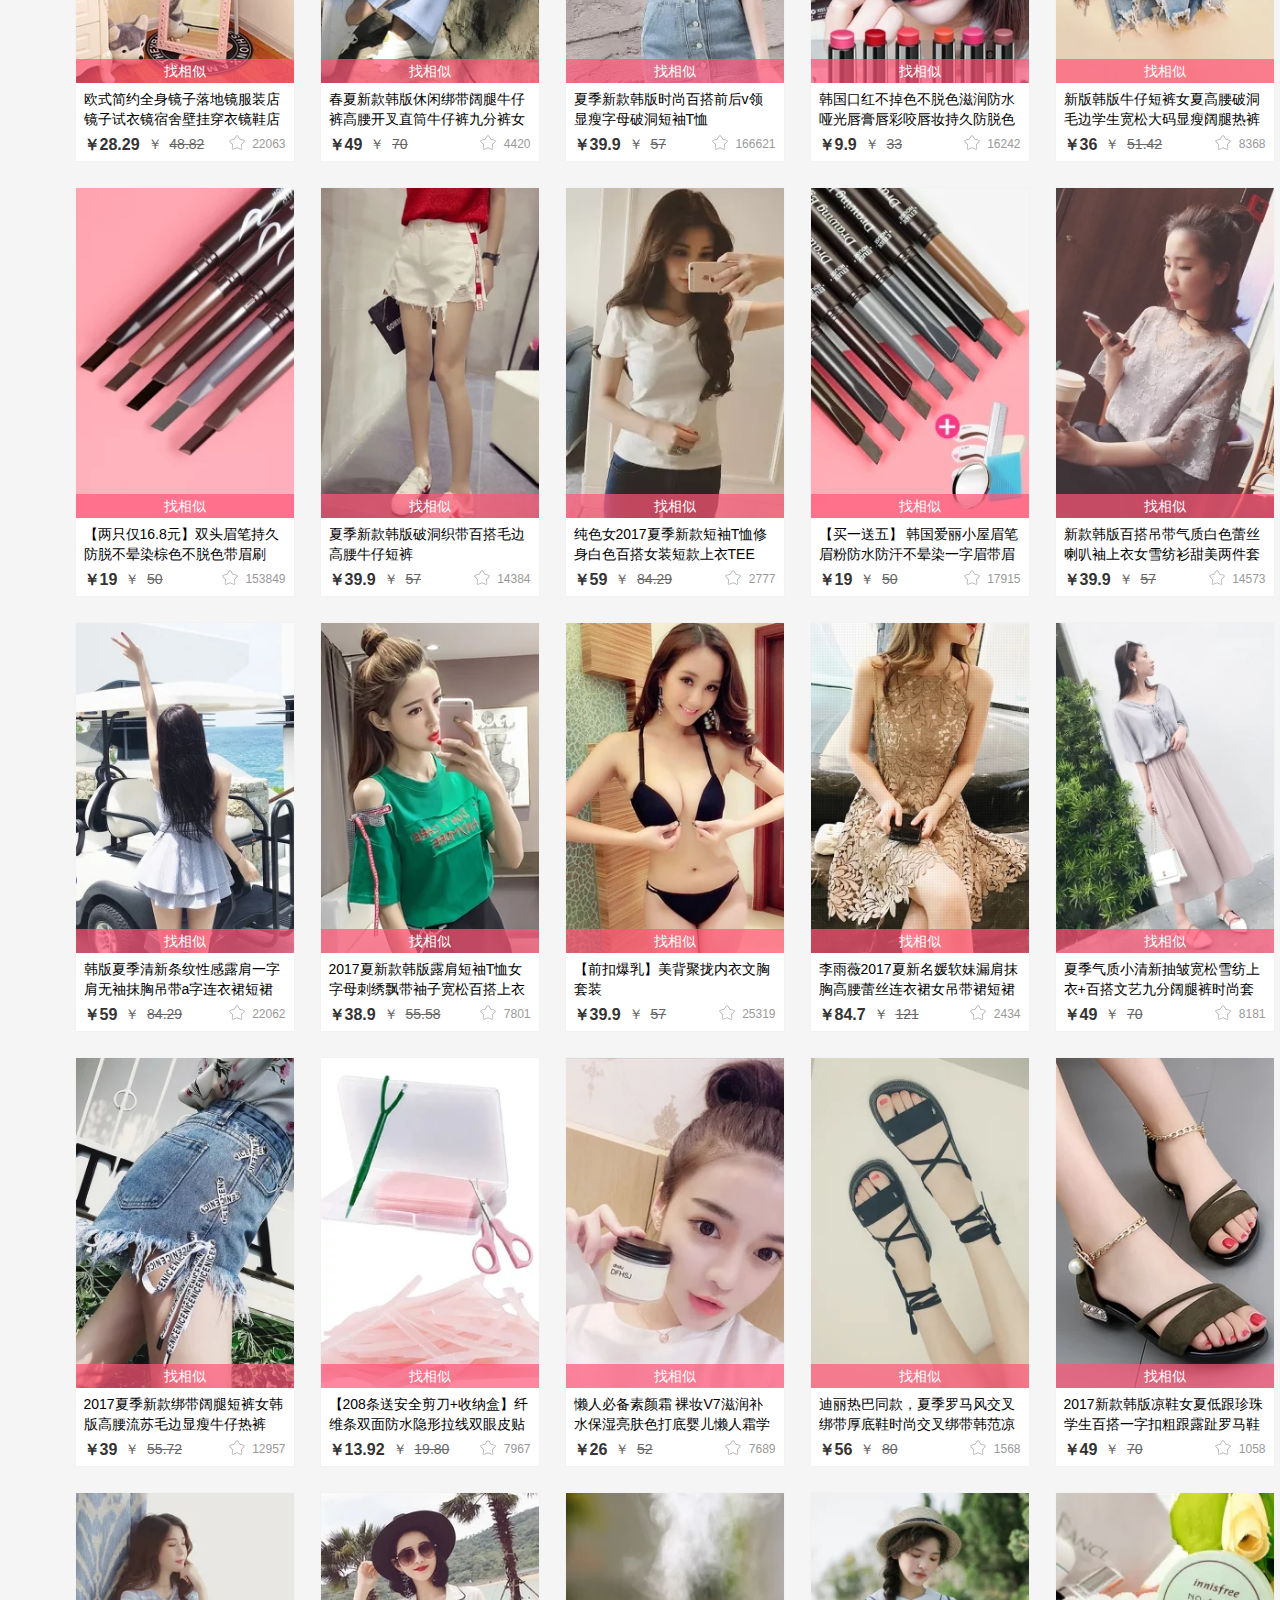
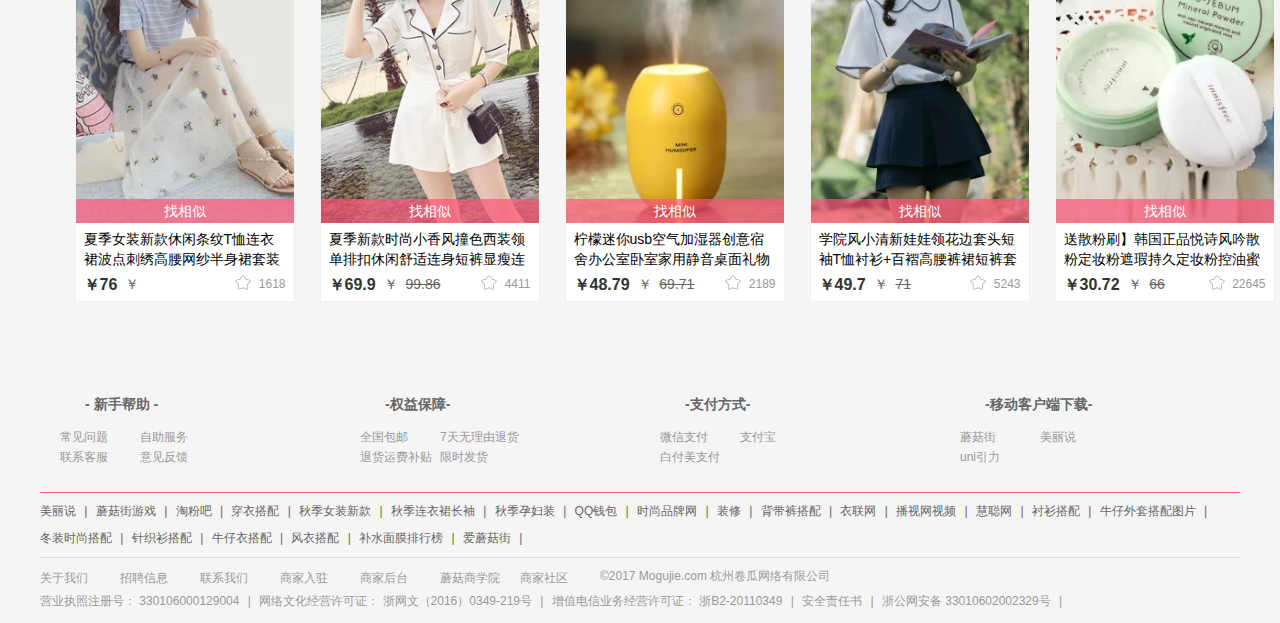
<file: mogujie/index.html>
<!DOCTYPE html PUBLIC "-//W3C//DTD XHTML 1.0 Transitional//EN" "http://www.w3.org/TR/xhtml1/DTD/xhtml1-transitional.dtd">
<html xmlns="http://www.w3.org/1999/xhtml" xml:lang="en">
<head>
    <meta http-equiv="Content-Type" content="text/html;charset=UTF-8">
    <title>蘑菇街</title>
    <link rel="stylesheet" href="main.css"/>
</head>
<body>
    <div class="youNav">
        <div class="fangbiandingwei"></div>
        <div class="gouWuChe">
            <a href="#">
                <i class="gouwuche-nav"></i>
                <div>购物车</div>
                <div class="num"></div>
            </a>
        </div>

        <div class="gouWuChe">
            <a href="#">
                <i class="youhuiquan-nav"></i>
                <div>优惠券</div>
                <div class="num"></div>
            </a>
        </div>

        <div class="gouWuChe">
            <a href="#">
                <i class="qianbao-nav"></i>
                <div>钱包</div>
                <div class="num"></div>
            </a>
        </div>

        <div class="gouWuChe">
            <a href="#">
                <i class="zuji-nav"></i>
                <div>足迹</div>
                <div class="num"></div>
            </a>
        </div>

        <div class="TOP">
            <a href="#">
                <i class="Top-nav"></i>
                <div></div>
                <div class="num"></div>
            </a>
        </div>
    </div>
    <div class="site-top-nav"><!--头部导航-->
        <div class="wrap">
            <a class="home flt" href="#">蘑菇街首页</a>
            <ul class="header-top">
                <li class="s1">
                    <a href="#">注册</a>
                </li>
                <li class="s1">
                    <a href="#">登录</a>
                </li>
                <li class="s1 myorder has-line">
                    <a class="text display-u" href="#">我的订单</a>
                </li>
                <li class="s1 has-line shopping-cart-v2">
                    <a class="cart-info-wrap" href="">
                        <span class="cart-info">购物车</span>
                    </a>
                </li>
                <li class="s1 has-line has-icon">
                    <a href="#">客户服务</a>
                    <i class="icon-delta"></i>
                </li>
                <li class="s1 has-line has-icon myxiaodian">
                    <a class="text display-u"href="#">我的小店</a>
                    <i class="icon-delta"></i>
                </li>
            </ul>
        </div>
    </div>
    <div class="header-mid clearfix"><!--中间有LOGO-->
        <div class="wrap clearfix">
            <a class="logo" href="#"></a>
            <div class="normal-search-content">
                <div class="top-nav-search">
                    <div class="search-inner-box clearfix"><!--搜索框-->
                        <div class="selectbox">
                            <span class="selected">搜商品</span>
                        </div><!--搜商品-->
                        <form id="top-nav-form" action="">
                            <input class="ts-txt flt" type="text"><!--input框-->
                            <input class="ts-btn" type="submit" name="" value="搜索"><!--按钮-->
                        </form>
                    </div>
                    <div class="ts-hotwords">
                        <a class="ts-hotword" href="">吊带背心</a>
                        <a class="ts-hotword" href="">短袖t恤</a>
                        <a class="ts-hotword" href="" style="color:#ff4466">小白鞋</a>
                        <a class="ts-hotword" href="">凉鞋</a>
                        <a class="ts-hotword" href="" style="color:#ff4466">时尚套装</a>
                        <a class="ts-hotword" href="">连衣裙</a>
                        <a class="ts-hotword" href="">防晒衣外套</a>
                        <a class="ts-hotword" href="" style="color:#ff4466">拖鞋</a>
                        <a class="ts-hotword" href="">口红</a>
                    </div>
                </div>
            </div>
            <div class="mid-frt">
                <img src="images/app.png" alt="">
            </div>
        </div>
    </div>
    <div id="body-wrap">
            <div class="mod-row mcube-mod">
                <div class="main-topnav-content clearfix">
                    <div class="indexleftlink flt">
                        <a class="theme-market"href="#">主题市场</a>
                    </div>
                    <div class="indexRightLink flt">
                        <a class="shengqiantuangou flt" href="#">省钱团购</a>
                        <a class="pingzhiyouxuan flt" href="#">品质优选</a>
                    </div>
                </div>
            </div>

            <div class="lunbotu"><!--轮播图-->
                <div class="lunbotu-row">
                    <div class="lunbo-nav flt"><!--轮播图上导航-->
                        <ul class="nav-list">
                            <li class="nav-list-row nav-list-row-frist">
                                <dl class="nav-wrap">
                                    <dt class="nav-list-title">
                                        <a class="catagory"href="">上衣</a>
                                    </dt>
                                    <dd class="nav-list-content">
                                        <span class="nav-list-content-span">
                                            <a class="first" href="">夏上新</a>
                                            <ins></ins>
                                            <a href="#">
                                                时尚套装
                                                <span class="nav-list-tagico"></span>
                                            </a>
                                            <ins class="dierge"></ins>
                                            <a class="tixie" href="">T恤</a>
                                        </span>
                                    </dd>
                                </dl>
                            </li>
                            <li class="nav-list-row">
                                <dl class="nav-wrap">
                                    <dt class="nav-list-title">
                                        <a class="catagory"href="">上衣</a>
                                    </dt>
                                    <dd class="nav-list-content">
                                        <span class="nav-list-content-span">
                                            <a class="first" href="">夏上新</a>
                                            <ins></ins>
                                            <a href="#">
                                                时尚套装
                                                <span class="nav-list-tagico"></span>
                                            </a>
                                            <ins class="dierge"></ins>
                                            <a class="tixie" href="">T恤</a>
                                        </span>
                                    </dd>
                                </dl>
                            </li>
                            <li class="nav-list-row">
                                <dl class="nav-wrap">
                                    <dt class="nav-list-title">
                                        <a class="catagory"href="">上衣</a>
                                    </dt>
                                    <dd class="nav-list-content">
                                        <span class="nav-list-content-span">
                                            <a class="first" href="">夏上新</a>
                                            <ins></ins>
                                            <a href="#">
                                                时尚套装
                                                <span class="nav-list-tagico"></span>
                                            </a>
                                            <ins class="dierge"></ins>
                                            <a class="tixie" href="">T恤</a>
                                        </span>
                                    </dd>
                                </dl>
                            </li>
                            <li class="nav-list-row">
                                <dl class="nav-wrap">
                                    <dt class="nav-list-title">
                                        <a class="catagory"href="">上衣</a>
                                    </dt>
                                    <dd class="nav-list-content">
                                        <span class="nav-list-content-span">
                                            <a class="first" href="">夏上新</a>
                                            <ins></ins>
                                            <a href="#">
                                                时尚套装
                                                <span class="nav-list-tagico"></span>
                                            </a>
                                            <ins class="dierge"></ins>
                                            <a class="tixie" href="">T恤</a>
                                        </span>
                                    </dd>
                                </dl>
                            </li>
                            <li class="nav-list-row">
                                <dl class="nav-wrap">
                                    <dt class="nav-list-title">
                                        <a class="catagory"href="">上衣</a>
                                    </dt>
                                    <dd class="nav-list-content">
                                        <span class="nav-list-content-span">
                                            <a class="first" href="">夏上新</a>
                                            <ins></ins>
                                            <a href="#">
                                                时尚套装
                                                <span class="nav-list-tagico"></span>
                                            </a>
                                            <ins class="dierge"></ins>
                                            <a class="tixie" href="">T恤</a>
                                        </span>
                                    </dd>
                                </dl>
                            </li>
                            <li class="nav-list-row">
                                <dl class="nav-wrap">
                                    <dt class="nav-list-title">
                                        <a class="catagory"href="">上衣</a>
                                    </dt>
                                    <dd class="nav-list-content">
                                        <span class="nav-list-content-span">
                                            <a class="first" href="">夏上新</a>
                                            <ins></ins>
                                            <a href="#">
                                                时尚套装
                                                <span class="nav-list-tagico"></span>
                                            </a>
                                            <ins class="dierge"></ins>
                                            <a class="tixie" href="">T恤</a>
                                        </span>
                                    </dd>
                                </dl>
                            </li>
                            <li class="nav-list-row">
                                <dl class="nav-wrap">
                                    <dt class="nav-list-title">
                                        <a class="catagory"href="">上衣</a>
                                    </dt>
                                    <dd class="nav-list-content">
                                        <span class="nav-list-content-span">
                                            <a class="first" href="">夏上新</a>
                                            <ins></ins>
                                            <a href="#">
                                                时尚套装
                                                <span class="nav-list-tagico"></span>
                                            </a>
                                            <ins class="dierge"></ins>
                                            <a class="tixie" href="">T恤</a>
                                        </span>
                                    </dd>
                                </dl>
                            </li>
                            <li class="nav-list-row">
                                <dl class="nav-wrap">
                                    <dt class="nav-list-title">
                                        <a class="catagory"href="">上衣</a>
                                    </dt>
                                    <dd class="nav-list-content">
                                        <span class="nav-list-content-span">
                                            <a class="first" href="">夏上新</a>
                                            <ins></ins>
                                            <a href="#">
                                                时尚套装
                                                <span class="nav-list-tagico"></span>
                                            </a>
                                            <ins class="dierge"></ins>
                                            <a class="tixie" href="">T恤</a>
                                        </span>
                                    </dd>
                                </dl>
                            </li>
                            <li class="nav-list-row">
                                <dl class="nav-wrap">
                                    <dt class="nav-list-title">
                                        <a class="catagory"href="">上衣</a>
                                    </dt>
                                    <dd class="nav-list-content">
                                        <span class="nav-list-content-span">
                                            <a class="first" href="">夏上新</a>
                                            <ins></ins>
                                            <a href="#">
                                                时尚套装
                                                <span class="nav-list-tagico"></span>
                                            </a>
                                            <ins class="dierge"></ins>
                                            <a class="tixie" href="">T恤</a>
                                        </span>
                                    </dd>
                                </dl>
                            </li>
                            <li class="nav-list-row">
                                <dl class="nav-wrap">
                                    <dt class="nav-list-title">
                                        <a class="catagory"href="">上衣</a>
                                    </dt>
                                    <dd class="nav-list-content">
                                        <span class="nav-list-content-span">
                                            <a class="first" href="">夏上新</a>
                                            <ins></ins>
                                            <a href="#">
                                                时尚套装
                                                <span class="nav-list-tagico"></span>
                                            </a>
                                            <ins class="dierge"></ins>
                                            <a class="tixie" href="">T恤</a>
                                        </span>
                                    </dd>
                                </dl>
                            </li>
                            <li class="nav-list-row">
                                <dl class="nav-wrap">
                                    <dt class="nav-list-title">
                                        <a class="catagory"href="">上衣</a>
                                    </dt>
                                    <dd class="nav-list-content">
                                        <span class="nav-list-content-span">
                                            <a class="first" href="">夏上新</a>
                                            <ins></ins>
                                            <a href="#">
                                                时尚套装
                                                <span class="nav-list-tagico"></span>
                                            </a>
                                            <ins class="dierge"></ins>
                                            <a class="tixie" href="">T恤</a>
                                        </span>
                                    </dd>
                                </dl>
                            </li>
                            <li class="nav-list-row">
                                <dl class="nav-wrap">
                                    <dt class="nav-list-title">
                                        <a class="catagory"href="">上衣</a>
                                    </dt>
                                    <dd class="nav-list-content">
                                        <span class="nav-list-content-span">
                                            <a class="first" href="">夏上新</a>
                                            <ins></ins>
                                            <a href="#">
                                                时尚套装
                                                <span class="nav-list-tagico"></span>
                                            </a>
                                            <ins class="dierge"></ins>
                                            <a class="tixie" href="">T恤</a>
                                        </span>
                                    </dd>
                                </dl>
                            </li>
                            <li class="nav-list-row">
                                <dl class="nav-wrap">
                                    <dt class="nav-list-title">
                                        <a class="catagory"href="">上衣</a>
                                    </dt>
                                    <dd class="nav-list-content">
                                        <span class="nav-list-content-span">
                                            <a class="first" href="">夏上新</a>
                                            <ins></ins>
                                            <a href="#">
                                                时尚套装
                                                <span class="nav-list-tagico"></span>
                                            </a>
                                            <ins class="dierge"></ins>
                                            <a class="tixie" href="">T恤</a>
                                        </span>
                                    </dd>
                                </dl>
                            </li>
                            <li class="nav-list-row">
                                <dl class="nav-wrap">
                                    <dt class="nav-list-title">
                                        <a class="catagory"href="">上衣</a>
                                    </dt>
                                    <dd class="nav-list-content">
                                        <span class="nav-list-content-span">
                                            <a class="first" href="">夏上新</a>
                                            <ins></ins>
                                            <a href="#">
                                                时尚套装
                                                <span class="nav-list-tagico"></span>
                                            </a>
                                            <ins class="dierge"></ins>
                                            <a class="tixie" href="">T恤</a>
                                        </span>
                                    </dd>
                                </dl>
                            </li>
                        </ul>
                    </div>
                    <div class="lunbotu-hd flt"><img src="images/0.webp.jpg" alt=""></div>
                    <!--用户信息-->
                    <div class="user-info flt"><!--总-->
                        <div class="base-info"><!--会员登录-->
                            <a class="avatar" href=""></a>
                            <a class="member" href=""></a>
                            <div class="welcome">
                                <span class="txt">菇凉好！</span>
                                <span class="name">欢迎来逛蘑菇街</span>
                            </div>
                            <a class="huiyuan-btn" href="">
                                <span class="privilid-txt">会员中心</span>
                            </a>
                        </div>
                        <div class="foot-wrapper">
                            <a class="user-propa" href="">
                                <div class="propaganda">
                                    <p class="top-title">激情男装</p>
                                    <p class="top-dese">热卖1折起</p>
                                </div>
                                <div class="live-show">
                                    <img class="fill-img" src="images/jqyz-yifu.webp" alt="">
                                </div>
                            </a>
                        </div>
                    </div>
                </div>
            </div>
            <div class="kong"></div>
            <div class="content-1-row"><!--货物开始-->
                <div class="mod-row">
                    <div class="lazydata flt"><!--限时快抢-->
                        <div class="kuaiqiangrongqi flt">
                            <div class="main-area flt"><!--主要区域-->
                                <div class="spcate-maininfos">
                                    <div class="font-title">限时快抢</div>
                                    <div class="spcate-time">
                                        <span class="h">00</span>
                                        :
                                        <span class="m">00</span>
                                        :
                                        <span class="s">00</span>
                                    </div>
                                    <div class="spcate-label"><!--快抢价-->
                                        <div class="spcate-label-title">快抢价</div>
                                        <div class="spcate-label-time">35.90</div>
                                    </div>
                                </div>
                                <div class="spcate-bigimg">
                                    <img src="images/spcate-bigimg.webp" alt="">
                                </div>
                            </div>
                            <div class="fenqukuai flt"><!--分区块-->
                                <a class="fenqukuai-top" href="#">
                                    <div class="fenqukuai-top-txt flt">
                                        <div class="font-title">一元抢好货</div>
                                        <div class="font-subtitle">整点拼手速</div>
                                    </div>
                                    <div class="fenqukuai-top-img frt">
                                        <img src="images/bao.webp" alt="">
                                    </div>
                                </a>
                                <a class="fenqukuai-bottom"href="#">
                                    <div class="fenqukuai-top-txt flt">
                                        <div class="font-title">0.01抽好运</div>
                                        <div class="font-subtitle">一分钱幸运礼遇</div>
                                    </div>
                                    <div class="fenqukuai-top-img frt">
                                        <img src="images/yifenqian.webp" alt="">
                                    </div>
                                </a>
                            </div>
                        </div>
                    </div>
                    <div class="lazydata-2 flt">
                        <div class="lazydata-2-zong">
                            <div class="lazydata-2-zong-l flt">
                                <div class="lazydata-2-zong-l-top">
                                    <div class="lazydata-2-zong-l-top-title">团购特卖</div>
                                    <div class="lazydata-2-zong-l-top-txt flt">夏季好货风格百变</div>
                                    <div class="lazydata-2-zong-l-top-txt flt" style="color:#ff5577">10点上新</div>
                                </div>
                                <div class="lazydata-2-zong-l-bottom">
                                    <img src="images/1-shangyi.webp" alt="">
                                </div>
                            </div>
                            <div class="lazydata-2-zong-r flt">
                                <a class="lazydata-2-zong-r-t">
                                    <div class="lazydata-2-zong-r-t-l flt">
                                        <div class="pingpaituan">品牌团</div>
                                        <div class="pingbaituan-time">
                                            <span class="h">00</span>
                                            <span class="s">00</span>
                                            <span class="m">00</span>
                                        </div>
                                    </div>
                                    <div class="lazydata-2-zong-r-t-r frt">
                                        <img src="images/1-qunzhi.webp.jpg" alt="">
                                    </div>
                                </a>
                                <a class="lazydata-2-zong-r-b">
                                    <div class="lazydata-2-zong-r-b-l flt">
                                        <div class="pingpaituan">质检好货</div>
                                        <div class="pingbaituan-jinxuan">
                                        精选好货 劣一赔三
                                        </div>
                                    </div>
                                    <div class="lazydata-2-zong-r-b-r frt">
                                        <img src="images/1-hu.webp" alt="">
                                    </div>
                                </a>
                            </div>
                        </div>
                    </div>
                    <div class="lazydata-3 flt">
                        <a class="lazydata-3-row">
                            <div class="lazydata-3-row-txt">
                                <div class="lazydata-3-row-txt-1">甄选爆款</div>
                                <div class="lazydata-3-row-txt-2">超值大牌 折扣满减</div>
                            </div>
                            <div class="lazydata-3-row-img">
                                <img src="images/1-huazhuangping.webp" alt="">
                            </div>
                        </a>
                    </div>
                </div>
            </div>
            <div class="content-2-row"><!--红人穿搭-->
                <div class="content-2-row-content">
                    <div class="cewebrity">
                        <div class="cewebrity-row-title">
                            <div class="cewebrity-title">
                                <span class="cewebrity-title-box"></span>
                                红衣穿搭
                            </div>
                            <a class="chakanquanbu-1" href="">查看全部 > </a>
                        </div>
                        <div class="cewebrity-img">
                            <div class="cewebrity-img-l flt">
                                <div class="cewebrity-img-l-1-row flt">
                                    <a class="cewebrity-img-l-1" href="#">
                                        <div class="cewebrity-img-l-1-txt">新款连衣裙</div>
                                        <img src="images/2-lianyiqun.webp.jpg" alt="">
                                    </a>
                                </div>
                                <div class="cewebrity-img-l-1-row flt">
                                    <a class="cewebrity-img-l-1" href="#">
                                        <div class="cewebrity-img-l-1-txt">遮肉阔腿裤</div>
                                        <img src="images/2-zheroukuotuiku.webp" alt="">
                                    </a>
                                </div>
                                <div class="cewebrity-img-l-1-row flt">
                                    <a class="cewebrity-img-l-1" href="#">
                                        <div class="cewebrity-img-l-1-txt">收腰修身穿搭</div>
                                        <img src="images/2-shouyaoxiushen.webp.jpg" alt="">
                                    </a>
                                </div>
                                <div class="cewebrity-img-l-1-row flt">
                                    <a class="cewebrity-img-l-1" href="#">
                                        <div class="cewebrity-img-l-1-txt">红人新品</div>
                                        <img src="images/2-hongrenxiangping.webp.jpg" alt="">
                                    </a>
                                </div>
                                <div class="cewebrity-img-l-1-row flt">
                                    <a class="cewebrity-img-l-1" href="#">
                                        <div class="cewebrity-img-l-1-txt">红色招桃花</div>
                                        <img src="images/2-hongsezhaotaohua.webp.jpg" alt="">
                                    </a>
                                </div>
                            </div>
                            <div class="cewebrity-img-r frt">
                                <a class="cewebrity-img-r-row flt" href="#">
                                    <div class="cewebrity-img-r-row-txt">休闲又显瘦</div>
                                    <img src="images/2-xiuxianyouxianshou.webp.jpg" alt="">
                                </a>

                                <a class="cewebrity-img-r-row-r flt" href="#">
                                    <div class="cewebrity-img-r-row-txt">气质抢镜装</div>
                                    <img src="images/2-qizhiqiangjingzhuang.webp.jpg" alt="">
                                </a>

                                <a class="cewebrity-img-r-row flt" href="#">
                                    <div class="cewebrity-img-r-row-txt">省心出门装</div>
                                    <img src="images/2-shengxcmz.webp.jpg" alt="">
                                </a>

                                <a class="cewebrity-img-r-row-r flt" href="#">
                                    <div class="cewebrity-img-r-row-txt">学院风穿搭</div>
                                    <img src="images/2-xyfcd.webp" alt="">
                                </a>

                                <a class="cewebrity-img-r-row flt" href="#">
                                    <div class="cewebrity-img-r-row-txt">清凉夏装</div>
                                    <img src="images/2-qlxz.webp.jpg" alt="">
                                </a>

                                <a class="cewebrity-img-r-row-r flt" href="#">
                                    <div class="cewebrity-img-r-row-txt">微性感</div>
                                    <img src="images/2-wxg.webp.jpg" alt="">
                                </a>
                            </div>
                        </div>
                    </div>
                </div>
            </div>
            <div class="content-3-row">
                <div class="content-3-row-content">
                    <div class="content-3-title clearfix"><!--品牌标题-->
                        <div class="content-3-title-box"></div>
                        <div class="catetitlename">品牌</div>
                        <div class="cateLinkBox">
                            热门搜索：
                            <a class="topLink" href="#">15mins</a>|

                            <a class="topLink" href="#">简佰格</a>|
                            <a class="topLink" href="#">森马</a>|
                            <a class="topLink" href="#">猫娘志</a>
                            |
                            <a class="topLink" href="#">威古氏</a>
                        </div>
                        <a class="checkMore" href="#">查看全部 > </a>
                    </div>
                    <div class="content-3-imgBox clearfix"><!--图片包裹部分-->
                        <div class="content-3-imgBox-l flt"><!--左边大图-->
                            <div class="big-banner-cate">
                                <a class="big-banner-hotword flt text-hide"
                                href="#">衬衫</a>
                                <a class="big-banner-hotword flt text-hide"
                                href="#">绑带鞋</a>
                                <a class="big-banner-hotword flt text-hide"
                                href="#">双肩包</a>
                                <a class="big-banner-hotword flt text-hide"
                                href="#">运动套装</a>
                                <a class="big-banner-hotword flt text-hide"
                                href="#">休闲裤</a>
                                <a class="big-banner-hotword flt text-hide"
                                href="#">口红</a>
                            </div>
                            <div class="big-banner-content clearfix flt">
                                <a class="big-banner-content-row" href="#">
                                    <div class="pingpaijingxuan">品牌精选</div>
                                    <div class="pingpaijingxuan-b">潮牌尖货 夏季焕新 </div>
                                    <div class="big-banner-content-row-tu">
                                        <img src="images/3-shangyi.webp.jpg" alt="">
                                    </div>
                                </a>
                            </div>
                        </div>
                        <div class="content-3-imgBox-z flt clearfix"><!--中间六张图-->
                            <div class="multi-col-con flt">
                                <a class="frist-tu flt" href="#">
                                    <div class="frist-tu-title">潮流女装</div>
                                    <div class="frist-tu-neirong"> 夏日连衣裙 穿出女神范儿 </div>
                                    <div class="frist-tu-tupian">
                                        <img src="images/3-banmaqun.webp.jpg" alt="">
                                    </div>
                                </a>

                                <a class="frist-tu flt" href="#">
                                    <div class="frist-tu-title"> 品牌女鞋 </div>
                                    <div class="frist-tu-neirong"> 那些时髦好穿的初夏凉鞋</div>
                                    <div class="frist-tu-tupian">
                                        <img src="images/3-xie.webp.jpg" alt="">
                                    </div>
                                </a>

                                <a class="frist-tu flt" href="#">
                                    <div class="frist-tu-title"> 人气美包 </div>
                                    <div class="frist-tu-neirong">  吸睛百搭美包  </div>
                                    <div class="frist-tu-tupian">
                                        <img src="images/3-bao.webp" alt="">
                                    </div>
                                </a>


                                <a class="frist-tu flt" href="#">
                                    <div class="frist-tu-title"> 时尚运动 </div>
                                    <div class="frist-tu-neirong">  潮品泳衣 精挑细选  </div>
                                    <div class="frist-tu-tupian">
                                        <img src="images/3-yongyi.webp.jpg" alt="">
                                    </div>
                                </a>

                                <a class="frist-tu flt" href="#">
                                    <div class="frist-tu-title"> 最IN美妆 </div>
                                    <div class="frist-tu-neirong"> 好用到爆的国货产品 </div>
                                    <div class="frist-tu-tupian">
                                        <img src="images/3-hufu.webp.jpg" alt="">
                                    </div>
                                </a>

                                <a class="frist-tu flt" href="#">
                                    <div class="frist-tu-title"> 潮牌男友 </div>
                                    <div class="frist-tu-neirong"> 休闲个性 男神速成 </div>
                                    <div class="frist-tu-tupian">
                                        <img src="images/3-nanzhuang.webp.jpg" alt="">
                                    </div>
                                </a>
                            </div>
                        </div>
                        <div class="content-3-imgBox-r flt clearfix">
                            <div class="pingpaituijian flt">
                                <a class="pingpaituijian-item flt" href="#">
                                    <div class="pingpaituijian-item-img">
                                        <img src="images/3-r-1.webp.jpg" alt="">
                                    </div>
                                </a>

                                <a class="pingpaituijian-item flt" href="#">
                                    <div class="pingpaituijian-item-img">
                                        <img src="images/3-r-2.webp.jpg" alt="">
                                    </div>
                                </a>

                                <a class="pingpaituijian-item flt" href="#">
                                    <div class="pingpaituijian-item-img">
                                        <img src="images/3-r-3.webp.jpg" alt="">
                                    </div>
                                </a>

                                <a class="pingpaituijian-item flt" href="#">
                                    <div class="pingpaituijian-item-img">
                                        <img src="images/3-r-4.webp.jpg" alt="">
                                    </div>
                                </a>

                                <a class="pingpaituijian-item flt" href="#">
                                    <div class="pingpaituijian-item-img">
                                        <img src="images/3-r-5.webp.jpg" alt="">
                                    </div>
                                </a>

                                <a class="pingpaituijian-item flt" href="#">
                                    <div class="pingpaituijian-item-img">
                                        <img src="images/3-r-6.webp.jpg" alt="">
                                    </div>
                                </a>

                                <a class="pingpaituijian-item flt" href="#">
                                    <div class="pingpaituijian-item-img">
                                        <img src="images/3-r-7.webp.jpg" alt="">
                                    </div>
                                </a>

                                <a class="pingpaituijian-item flt" href="#">
                                    <div class="pingpaituijian-item-img">
                                        <img src="images/3-r-8.webp.jpg" alt="">
                                    </div>
                                </a>
                            </div>
                        </div>
                    </div>
                </div>
            </div>
            <div class="content-4-row">
                <div class="content-3-row-content">
                    <div class="content-3-title clearfix"><!--品牌标题-->
                        <div class="content-3-title-box" style="background: #ff7700;"></div>
                        <div class="catetitlename">每日精选</div>
                        <div class="cateLinkBox">
                            热门搜索：
                            <a class="topLink" href="#">凉鞋</a>|

                            <a class="topLink" href="#">印花T</a>|
                            <a class="topLink" href="#">半身裙</a>|
                            <a class="topLink" href="#">两件套装</a>
                            |
                            <a class="topLink" href="#">牛仔裤</a>
                        </div>
                        <a class="checkMore" href="#">查看全部 > </a>
                    </div>
                    <div class="content-3-imgBox clearfix"><!--图片包裹部分-->
                        <div class="content-3-imgBox-l flt" style="background: #ebc7e0;"><!--左边大图-->
                            <div class="big-banner-cate">
                                <a class="big-banner-hotword flt text-hide"
                                href="#">衬衫</a>
                                <a class="big-banner-hotword flt text-hide"
                                href="#">牛仔裤</a>
                                <a class="big-banner-hotword flt text-hide"
                                href="#">T恤</a>
                                <a class="big-banner-hotword flt text-hide"
                                href="#">连衣裙</a>
                                <a class="big-banner-hotword flt text-hide"
                                href="#">雪纺衫</a>
                                <a class="big-banner-hotword flt text-hide"
                                href="#">防晒衫</a>
                            </div>
                            <div class="big-banner-content clearfix flt">
                                <a class="big-banner-content-row" href="#">
                                    <div class="pingpaijingxuan"> 聚优惠 </div>
                                    <div class="pingpaijingxuan-b">每日新款限时折扣  </div>
                                    <div class="big-banner-content-row-tu">
                                        <img src="images/4-1.webp" alt="">
                                    </div>
                                </a>
                            </div>
                        </div>
                        <div class="content-3-imgBox-z flt clearfix"><!--中间六张图-->
                            <div class="multi-col-con flt">
                                <a class="frist-tu flt" href="#">
                                    <div class="frist-tu-title"> 夏季热卖套装 </div>
                                    <div class="frist-tu-neirong">  美裙低至19元起  </div>
                                    <div class="frist-tu-tupian">
                                        <img src="images/4-2.webp.jpg" alt="">
                                    </div>
                                </a>

                                <a class="frist-tu flt" href="#">
                                    <div class="frist-tu-title">  上装尖货  </div>
                                    <div class="frist-tu-neirong">  新款不止7折 </div>
                                    <div class="frist-tu-tupian">
                                        <img src="images/4-3.webp.jpg" alt="">
                                    </div>
                                </a>

                                <a class="frist-tu flt" href="#">
                                    <div class="frist-tu-title">  人气凉鞋  </div>
                                    <div class="frist-tu-neirong">   百搭款5折起   </div>
                                    <div class="frist-tu-tupian">
                                        <img src="images/4-4.webp.jpg" alt="">
                                    </div>
                                </a>


                                <a class="frist-tu flt" href="#">
                                    <div class="frist-tu-title">  潮t帮  </div>
                                    <div class="frist-tu-neirong">   上新就打折   </div>
                                    <div class="frist-tu-tupian">
                                        <img src="images/4-5.webp.jpg" alt="">
                                    </div>
                                </a>

                                <a class="frist-tu flt" href="#">
                                    <div class="frist-tu-title">  清凉下装  </div>
                                    <div class="frist-tu-neirong">  显瘦还增高  </div>
                                    <div class="frist-tu-tupian">
                                        <img src="images/4-6.webp.jpg" alt="">
                                    </div>
                                </a>

                                <a class="frist-tu flt" href="#">
                                    <div class="frist-tu-title">  天生爱包包  </div>
                                    <div class="frist-tu-neirong">  打折加直降  </div>
                                    <div class="frist-tu-tupian">
                                        <img src="images/4-7.webp.jpg" alt="">
                                    </div>
                                </a>
                            </div>
                        </div>
                        <div class="content-3-imgBox-r flt clearfix">
                            <div class="pingpaituijian flt">
                                <a class="pingpaituijian-item flt" href="#">
                                    <div class="pingpaituijian-item-img">
                                        <img src="images/3-r-1.webp.jpg" alt="">
                                    </div>
                                </a>

                                <a class="pingpaituijian-item flt" href="#">
                                    <div class="pingpaituijian-item-img">
                                        <img src="images/3-r-2.webp.jpg" alt="">
                                    </div>
                                </a>

                                <a class="pingpaituijian-item flt" href="#">
                                    <div class="pingpaituijian-item-img">
                                        <img src="images/3-r-3.webp.jpg" alt="">
                                    </div>
                                </a>

                                <a class="pingpaituijian-item flt" href="#">
                                    <div class="pingpaituijian-item-img">
                                        <img src="images/3-r-4.webp.jpg" alt="">
                                    </div>
                                </a>

                                <a class="pingpaituijian-item flt" href="#">
                                    <div class="pingpaituijian-item-img">
                                        <img src="images/3-r-5.webp.jpg" alt="">
                                    </div>
                                </a>

                                <a class="pingpaituijian-item flt" href="#">
                                    <div class="pingpaituijian-item-img">
                                        <img src="images/3-r-6.webp.jpg" alt="">
                                    </div>
                                </a>

                                <a class="pingpaituijian-item flt" href="#">
                                    <div class="pingpaituijian-item-img">
                                        <img src="images/3-r-7.webp.jpg" alt="">
                                    </div>
                                </a>

                                <a class="pingpaituijian-item flt" href="#">
                                    <div class="pingpaituijian-item-img">
                                        <img src="images/3-r-8.webp.jpg" alt="">
                                    </div>
                                </a>
                            </div>
                        </div>
                    </div>
                </div>
            </div>
            <div class="content-5-row">
                <div class="content-3-row-content">
                    <div class="content-3-title clearfix"><!--品牌标题-->
                        <div class="content-3-title-box" style="background: #FFA188;"></div>
                        <div class="catetitlename">女装</div>
                        <div class="cateLinkBox">
                            热门搜索：
                            <a class="topLink" href="#">美裙套装</a>|

                            <a class="topLink" href="#">牛仔裤</a>|
                            <a class="topLink" href="#">连衣裙</a>|
                            <a class="topLink" href="#">衬衫</a>
                        </div>
                        <a class="checkMore" href="#">查看全部 > </a>
                    </div>
                    <div class="content-3-imgBox clearfix"><!--图片包裹部分-->
                        <div class="content-3-imgBox-l flt" style="background: #fce6ee;"><!--左边大图-->
                            <div class="big-banner-cate">
                                <a class="big-banner-hotword flt text-hide"
                                href="#">碎花裙</a>
                                <a class="big-banner-hotword flt text-hide"
                                href="#">裙子套装</a>
                                <a class="big-banner-hotword flt text-hide"
                                href="#">字母T恤</a>
                                <a class="big-banner-hotword flt text-hide"
                                href="#">阔腿裤</a>
                                <a class="big-banner-hotword flt text-hide"
                                href="#">露肩装</a>
                                <a class="big-banner-hotword flt text-hide"
                                href="#">雪纺裙</a>
                            </div>
                            <div class="big-banner-content clearfix flt">
                                <a class="big-banner-content-row" href="#">
                                    <div class="pingpaijingxuan"> 潮流女装 </div>
                                    <div class="pingpaijingxuan-b">夏装尚新  流行款抢先购  </div>
                                    <div class="big-banner-content-row-tu">
                                        <img src="images/5-1.webp" alt="">
                                    </div>
                                </a>
                            </div>
                        </div>
                        <div class="content-3-imgBox-z flt clearfix"><!--中间六张图-->
                            <div class="multi-col-con flt">
                                <a class="frist-tu flt" href="#">
                                    <div class="frist-tu-title"> 省心百搭套装 </div>
                                    <div class="frist-tu-neirong">  超省心搭配 时髦不费力  </div>
                                    <div class="frist-tu-tupian">
                                        <img src="images/5-2.webp.jpg" alt="">
                                    </div>
                                </a>

                                <a class="frist-tu flt" href="#">
                                    <div class="frist-tu-title">  吸睛连衣裙  </div>
                                    <div class="frist-tu-neirong">  变身女神LOOK </div>
                                    <div class="frist-tu-tupian">
                                        <img src="images/5-3.webp.jpg" alt="">
                                    </div>
                                </a>

                                <a class="frist-tu flt" href="#">
                                    <div class="frist-tu-title">  甜美半身裙  </div>
                                    <div class="frist-tu-neirong">   夏日清纯装扮必备   </div>
                                    <div class="frist-tu-tupian">
                                        <img src="images/5-4.webp.jpg" alt="">
                                    </div>
                                </a>


                                <a class="frist-tu flt" href="#">
                                    <div class="frist-tu-title">  新款T恤  </div>
                                    <div class="frist-tu-neirong">   基本款也时髦   </div>
                                    <div class="frist-tu-tupian">
                                        <img src="images/5-6.webp.jpg" alt="">
                                    </div>
                                </a>

                                <a class="frist-tu flt" href="#">
                                    <div class="frist-tu-title">  气质雪纺衫  </div>
                                    <div class="frist-tu-neirong">  360度美丽无死角  </div>
                                    <div class="frist-tu-tupian">
                                        <img src="images/5-7.webp.jpg" alt="">
                                    </div>
                                </a>

                                <a class="frist-tu flt" href="#">
                                    <div class="frist-tu-title">  显瘦休闲裤  </div>
                                    <div class="frist-tu-neirong">  GET长腿滤镜  </div>
                                    <div class="frist-tu-tupian">
                                        <img src="images/5-8.webp.jpg" alt="">
                                    </div>
                                </a>
                            </div>
                        </div>
                        <div class="content-3-imgBox-r flt clearfix">
                            <div class="pingpaituijian flt">
                                <a class="pingpaituijian-item flt" href="#">
                                    <div class="pingpaituijian-item-img">
                                        <img src="images/3-r-1.webp.jpg" alt="">
                                    </div>
                                </a>

                                <a class="pingpaituijian-item flt" href="#">
                                    <div class="pingpaituijian-item-img">
                                        <img src="images/3-r-2.webp.jpg" alt="">
                                    </div>
                                </a>

                                <a class="pingpaituijian-item flt" href="#">
                                    <div class="pingpaituijian-item-img">
                                        <img src="images/3-r-3.webp.jpg" alt="">
                                    </div>
                                </a>

                                <a class="pingpaituijian-item flt" href="#">
                                    <div class="pingpaituijian-item-img">
                                        <img src="images/3-r-4.webp.jpg" alt="">
                                    </div>
                                </a>

                                <a class="pingpaituijian-item flt" href="#">
                                    <div class="pingpaituijian-item-img">
                                        <img src="images/3-r-5.webp.jpg" alt="">
                                    </div>
                                </a>

                                <a class="pingpaituijian-item flt" href="#">
                                    <div class="pingpaituijian-item-img">
                                        <img src="images/3-r-6.webp.jpg" alt="">
                                    </div>
                                </a>

                                <a class="pingpaituijian-item flt" href="#">
                                    <div class="pingpaituijian-item-img">
                                        <img src="images/3-r-7.webp.jpg" alt="">
                                    </div>
                                </a>

                                <a class="pingpaituijian-item flt" href="#">
                                    <div class="pingpaituijian-item-img">
                                        <img src="images/3-r-8.webp.jpg" alt="">
                                    </div>
                                </a>
                            </div>
                        </div>
                    </div>
                </div>
            </div>
            <div class="content-6-row">
                <div class="content-3-row-content">
                    <div class="content-3-title clearfix"><!--品牌标题-->
                        <div class="content-3-title-box" style="background: #FFc97a;"></div>
                        <div class="catetitlename">女鞋</div>
                        <div class="cateLinkBox">
                            热门搜索：
                            <a class="topLink" href="#">凉鞋</a>|

                            <a class="topLink" href="#">单鞋</a>|
                            <a class="topLink" href="#">小白鞋</a>|
                        </div>
                        <a class="checkMore" href="#">查看全部 > </a>
                    </div>
                    <div class="content-3-imgBox clearfix"><!--图片包裹部分-->
                        <div class="content-3-imgBox-l flt" style="background: #fce6de;"><!--左边大图-->
                            <div class="big-banner-cate">
                                <a class="big-banner-hotword flt text-hide"
                                href="#">厚底鞋</a>
                                <a class="big-banner-hotword flt text-hide"
                                href="#">粗跟鞋</a>
                                <a class="big-banner-hotword flt text-hide"
                                href="#">一脚蹬</a>
                                <a class="big-banner-hotword flt text-hide"
                                href="#">尖头鞋</a>
                                <a class="big-banner-hotword flt text-hide"
                                href="#">一字带</a>
                                <a class="big-banner-hotword flt text-hide"
                                href="#">平底鞋</a>
                            </div>
                            <div class="big-banner-content clearfix flt">
                                <a class="big-banner-content-row" href="#">
                                    <div class="pingpaijingxuan"> 网红鞋履 </div>
                                    <div class="pingpaijingxuan-b">跟着买 准没错  </div>
                                    <div class="big-banner-content-row-tu">
                                        <img src="images/6-1.webp" alt="">
                                    </div>
                                </a>
                            </div>
                        </div>
                        <div class="content-3-imgBox-z flt clearfix"><!--中间六张图-->
                            <div class="multi-col-con flt">
                                <a class="frist-tu flt" href="#">
                                    <div class="frist-tu-title"> 焕新凉鞋 </div>
                                    <div class="frist-tu-neirong">  人气新品 网红款大放价  </div>
                                    <div class="frist-tu-tupian">
                                        <img src="images/6-2.webp.jpg" alt="">
                                    </div>
                                </a>

                                <a class="frist-tu flt" href="#">
                                    <div class="frist-tu-title">  清凉拖鞋  </div>
                                    <div class="frist-tu-neirong">  夏季海边出游必备 </div>
                                    <div class="frist-tu-tupian">
                                        <img src="images/6-3.webp" alt="">
                                    </div>
                                </a>

                                <a class="frist-tu flt" href="#">
                                    <div class="frist-tu-title">  百搭小白鞋  </div>
                                    <div class="frist-tu-neirong"> 百搭各种风格 好穿还不贵</div>
                                    <div class="frist-tu-tupian">
                                        <img src="images/6-4.webp.jpg" alt="">
                                    </div>
                                </a>


                                <a class="frist-tu flt" href="#">
                                    <div class="frist-tu-title">  时髦单鞋  </div>
                                    <div class="frist-tu-neirong"> 轻松穿出明星范儿</div>
                                    <div class="frist-tu-tupian">
                                        <img src="images/6-5.webp.jpg" alt="">
                                    </div>
                                </a>

                                <a class="frist-tu flt" href="#">
                                    <div class="frist-tu-title">  减龄帆布  </div>
                                    <div class="frist-tu-neirong">  突显女生青春活力满满  </div>
                                    <div class="frist-tu-tupian">
                                        <img src="images/6-6.webp.jpg" alt="">
                                    </div>
                                </a>

                                <a class="frist-tu flt" href="#">
                                    <div class="frist-tu-title">  名媛高跟  </div>
                                    <div class="frist-tu-neirong">女神养成款 直降200 </div>
                                    <div class="frist-tu-tupian">
                                        <img src="images/6-7.webp.jpg" alt="">
                                    </div>
                                </a>
                            </div>
                        </div>
                        <div class="content-3-imgBox-r flt clearfix">
                            <div class="pingpaituijian flt">
                                <a class="pingpaituijian-item flt" href="#">
                                    <div class="pingpaituijian-item-img">
                                        <img src="images/3-r-1.webp.jpg" alt="">
                                    </div>
                                </a>

                                <a class="pingpaituijian-item flt" href="#">
                                    <div class="pingpaituijian-item-img">
                                        <img src="images/3-r-2.webp.jpg" alt="">
                                    </div>
                                </a>

                                <a class="pingpaituijian-item flt" href="#">
                                    <div class="pingpaituijian-item-img">
                                        <img src="images/3-r-3.webp.jpg" alt="">
                                    </div>
                                </a>

                                <a class="pingpaituijian-item flt" href="#">
                                    <div class="pingpaituijian-item-img">
                                        <img src="images/3-r-4.webp.jpg" alt="">
                                    </div>
                                </a>

                                <a class="pingpaituijian-item flt" href="#">
                                    <div class="pingpaituijian-item-img">
                                        <img src="images/3-r-5.webp.jpg" alt="">
                                    </div>
                                </a>

                                <a class="pingpaituijian-item flt" href="#">
                                    <div class="pingpaituijian-item-img">
                                        <img src="images/3-r-6.webp.jpg" alt="">
                                    </div>
                                </a>

                                <a class="pingpaituijian-item flt" href="#">
                                    <div class="pingpaituijian-item-img">
                                        <img src="images/3-r-7.webp.jpg" alt="">
                                    </div>
                                </a>

                                <a class="pingpaituijian-item flt" href="#">
                                    <div class="pingpaituijian-item-img">
                                        <img src="images/3-r-8.webp.jpg" alt="">
                                    </div>
                                </a>
                            </div>
                        </div>
                    </div>
                </div>
            </div>
            <div class="content-7-row">
                <div class="content-3-row-content">
                    <div class="content-3-title clearfix"><!--品牌标题-->
                        <div class="content-3-title-box" style="background-color: #83C0E6;"></div>
                        <div class="catetitlename">包包</div>
                        <div class="cateLinkBox">
                            热门搜索：
                            <a class="topLink" href="#">学院双肩</a>|

                            <a class="topLink" href="#">短款钱包</a>|
                            <a class="topLink" href="#">刺绣徽章</a>|
                            <a class="topLink" href="#">男士手拿包</a>
                        </div>
                        <a class="checkMore" href="#">查看全部 > </a>
                    </div>
                    <div class="content-3-imgBox clearfix"><!--图片包裹部分-->
                        <div class="content-3-imgBox-l flt" style="background: #d8ebf6;"><!--左边大图-->
                            <div class="big-banner-cate">
                                <a class="big-banner-hotword flt text-hide"
                                href="#">宽肩带</a>
                                <a class="big-banner-hotword flt text-hide"
                                href="#">马鞍包</a>
                                <a class="big-banner-hotword flt text-hide"
                                href="#">怪萌包</a>
                                <a class="big-banner-hotword flt text-hide"
                                href="#">锁扣包</a>
                                <a class="big-banner-hotword flt text-hide"
                                href="#">铂金包</a>
                                <a class="big-banner-hotword flt text-hide"
                                href="#">旅行箱包</a>
                            </div>
                            <div class="big-banner-content clearfix flt">
                                <a class="big-banner-content-row" href="#">
                                    <div class="pingpaijingxuan"> 点睛美包 </div>
                                    <div class="pingpaijingxuan-b">新品3折起</div>
                                    <div class="big-banner-content-row-tu">
                                        <img src="images/7-1.webp" alt="">
                                    </div>
                                </a>
                            </div>
                        </div>
                        <div class="content-3-imgBox-z flt clearfix"><!--中间六张图-->
                            <div class="multi-col-con flt">
                                <a class="frist-tu flt" href="#">
                                    <div class="frist-tu-title"> 斜挎包</div>
                                    <div class="frist-tu-neirong">  17新款热销中  </div>
                                    <div class="frist-tu-tupian">
                                        <img src="images/7-2.webp.jpg" alt="">
                                    </div>
                                </a>

                                <a class="frist-tu flt" href="#">
                                    <div class="frist-tu-title">  双肩包  </div>
                                    <div class="frist-tu-neirong">  出游必备 百搭双肩包 </div>
                                    <div class="frist-tu-tupian">
                                        <img src="images/7-3.webp.jpg" alt="">
                                    </div>
                                </a>

                                <a class="frist-tu flt" href="#">
                                    <div class="frist-tu-title"> 人气美包 </div>
                                    <div class="frist-tu-neirong">  吸睛百搭美包  </div>
                                    <div class="frist-tu-tupian">
                                        <img src="images/7-4.webp.jpg" alt="">
                                    </div>
                                </a>


                                <a class="frist-tu flt" href="#">
                                    <div class="frist-tu-title">   拉杆箱   </div>
                                    <div class="frist-tu-neirong">  旅行好伴侣 品质拉杆箱  </div>
                                    <div class="frist-tu-tupian">
                                        <img src="images/7-5.webp.jpg" alt="">
                                    </div>
                                </a>

                                <a class="frist-tu flt" href="#">
                                    <div class="frist-tu-title">  钱包  </div>
                                    <div class="frist-tu-neirong">  买对钱包 财源广进  </div>
                                    <div class="frist-tu-tupian">
                                        <img src="images/7-6.webp.jpg" alt="">
                                    </div>
                                </a>

                                <a class="frist-tu flt" href="#">
                                    <div class="frist-tu-title">  手提包  </div>
                                    <div class="frist-tu-neirong">  时髦好装 多彩手提包 </div>
                                    <div class="frist-tu-tupian">
                                        <img src="images/7-7.webp.jpg" alt="">
                                    </div>
                                </a>
                            </div>
                        </div>
                        <div class="content-3-imgBox-r flt clearfix">
                            <div class="pingpaituijian flt">
                                <a class="pingpaituijian-item flt" href="#">
                                    <div class="pingpaituijian-item-img">
                                        <img src="images/3-r-1.webp.jpg" alt="">
                                    </div>
                                </a>

                                <a class="pingpaituijian-item flt" href="#">
                                    <div class="pingpaituijian-item-img">
                                        <img src="images/3-r-2.webp.jpg" alt="">
                                    </div>
                                </a>

                                <a class="pingpaituijian-item flt" href="#">
                                    <div class="pingpaituijian-item-img">
                                        <img src="images/3-r-3.webp.jpg" alt="">
                                    </div>
                                </a>

                                <a class="pingpaituijian-item flt" href="#">
                                    <div class="pingpaituijian-item-img">
                                        <img src="images/3-r-4.webp.jpg" alt="">
                                    </div>
                                </a>

                                <a class="pingpaituijian-item flt" href="#">
                                    <div class="pingpaituijian-item-img">
                                        <img src="images/3-r-5.webp.jpg" alt="">
                                    </div>
                                </a>

                                <a class="pingpaituijian-item flt" href="#">
                                    <div class="pingpaituijian-item-img">
                                        <img src="images/3-r-6.webp.jpg" alt="">
                                    </div>
                                </a>

                                <a class="pingpaituijian-item flt" href="#">
                                    <div class="pingpaituijian-item-img">
                                        <img src="images/3-r-7.webp.jpg" alt="">
                                    </div>
                                </a>

                                <a class="pingpaituijian-item flt" href="#">
                                    <div class="pingpaituijian-item-img">
                                        <img src="images/3-r-8.webp.jpg" alt="">
                                    </div>
                                </a>
                            </div>
                        </div>
                    </div>
                </div>
            </div>
            <div class="content-8-row">
                <div class="content-3-row-content">
                    <div class="content-3-title clearfix"><!--品牌标题-->
                        <div class="content-3-title-box" style="background-color: #7CACEF;"></div>
                        <div class="catetitlename">男友</div>
                        <div class="cateLinkBox">
                            热门搜索：
                            <a class="topLink" href="#">上衣</a>|

                            <a class="topLink" href="#">型裤</a>|
                            <a class="topLink" href="#">潮鞋</a>|
                            <a class="topLink" href="#">贴身私物</a>
                        </div>
                        <a class="checkMore" href="#">查看全部 > </a>
                    </div>
                    <div class="content-3-imgBox clearfix"><!--图片包裹部分-->
                        <div class="content-3-imgBox-l flt" style="background: #cee2fe;"><!--左边大图-->
                            <div class="big-banner-cate">
                                <a class="big-banner-hotword flt text-hide"
                                href="#">内搭</a>
                                <a class="big-banner-hotword flt text-hide"
                                href="#">T恤</a>
                                <a class="big-banner-hotword flt text-hide"
                                href="#">牛仔系列</a>
                                <a class="big-banner-hotword flt text-hide"
                                href="#">板鞋</a>
                                <a class="big-banner-hotword flt text-hide"
                                href="#">情侣装</a>
                                <a class="big-banner-hotword flt text-hide"
                                href="#">帆布鞋</a>
                            </div>
                            <div class="big-banner-content clearfix flt">
                                <a class="big-banner-content-row" href="#">
                                    <div class="pingpaijingxuan"> 绝配男友 </div>
                                    <div class="pingpaijingxuan-b">3折起 全宇宙时髦单品  </div>
                                    <div class="big-banner-content-row-tu">
                                        <img src="images/8-1.webp" alt="">
                                    </div>
                                </a>
                            </div>
                        </div>
                        <div class="content-3-imgBox-z flt clearfix"><!--中间六张图-->
                            <div class="multi-col-con flt">
                                <a class="frist-tu flt" href="#">
                                    <div class="frist-tu-title"> 百搭T恤 变帅29元起 </div>
                                    <div class="frist-tu-neirong">  王牌单品 热销1000+  </div>
                                    <div class="frist-tu-tupian">
                                        <img src="images/8-2.webp.jpg" alt="">
                                    </div>
                                </a>

                                <a class="frist-tu flt" href="#">
                                    <div class="frist-tu-title">  凉拖鞋 夏日基本款  </div>
                                    <div class="frist-tu-neirong">  2017流行重点快get </div>
                                    <div class="frist-tu-tupian">
                                        <img src="images/8-3.webp.jpg" alt="">
                                    </div>
                                </a>

                                <a class="frist-tu flt" href="#">
                                    <div class="frist-tu-title">  清凉5分裤  </div>
                                    <div class="frist-tu-neirong">   夏日速搭造型   </div>
                                    <div class="frist-tu-tupian">
                                        <img src="images/8-4.webp.jpg" alt="">
                                    </div>
                                </a>


                                <a class="frist-tu flt" href="#">
                                    <div class="frist-tu-title">  牛仔裤  </div>
                                    <div class="frist-tu-neirong"> 型男经典款 一件穿四季 </div>
                                    <div class="frist-tu-tupian">
                                        <img src="images/8-5.webp.jpg" alt="">
                                    </div>
                                </a>

                                <a class="frist-tu flt" href="#">
                                    <div class="frist-tu-title">  短袖衬衫  </div>
                                    <div class="frist-tu-neirong">  5折 白菜价也能chic到家  </div>
                                    <div class="frist-tu-tupian">
                                        <img src="images/8-6.webp.jpg" alt="">
                                    </div>
                                </a>

                                <a class="frist-tu flt" href="#">
                                    <div class="frist-tu-title">  焕新内裤 性感plus  </div>
                                    <div class="frist-tu-neirong">脱了衣服也要 有型有款  </div>
                                    <div class="frist-tu-tupian">
                                        <img src="images/8-7.webp.jpg" alt="">
                                    </div>
                                </a>
                            </div>
                        </div>
                        <div class="content-3-imgBox-r flt clearfix">
                            <div class="pingpaituijian flt">
                                <a class="pingpaituijian-item flt" href="#">
                                    <div class="pingpaituijian-item-img">
                                        <img src="images/3-r-1.webp.jpg" alt="">
                                    </div>
                                </a>

                                <a class="pingpaituijian-item flt" href="#">
                                    <div class="pingpaituijian-item-img">
                                        <img src="images/3-r-2.webp.jpg" alt="">
                                    </div>
                                </a>

                                <a class="pingpaituijian-item flt" href="#">
                                    <div class="pingpaituijian-item-img">
                                        <img src="images/3-r-3.webp.jpg" alt="">
                                    </div>
                                </a>

                                <a class="pingpaituijian-item flt" href="#">
                                    <div class="pingpaituijian-item-img">
                                        <img src="images/3-r-4.webp.jpg" alt="">
                                    </div>
                                </a>

                                <a class="pingpaituijian-item flt" href="#">
                                    <div class="pingpaituijian-item-img">
                                        <img src="images/3-r-5.webp.jpg" alt="">
                                    </div>
                                </a>

                                <a class="pingpaituijian-item flt" href="#">
                                    <div class="pingpaituijian-item-img">
                                        <img src="images/3-r-6.webp.jpg" alt="">
                                    </div>
                                </a>

                                <a class="pingpaituijian-item flt" href="#">
                                    <div class="pingpaituijian-item-img">
                                        <img src="images/3-r-7.webp.jpg" alt="">
                                    </div>
                                </a>

                                <a class="pingpaituijian-item flt" href="#">
                                    <div class="pingpaituijian-item-img">
                                        <img src="images/3-r-8.webp.jpg" alt="">
                                    </div>
                                </a>
                            </div>
                        </div>
                    </div>
                </div>
            </div>
            <div class="content-9-row">
                <div class="content-3-row-content">
                    <div class="content-3-title clearfix"><!--品牌标题-->
                        <div class="content-3-title-box" style="background-color: #fae7be;"></div>
                        <div class="catetitlename">蘑菇优选</div>
                        <div class="cateLinkBox">
                            热门搜索：
                            <a class="topLink" href="#">饮食</a>|

                            <a class="topLink" href="#">家纺</a>|
                            <a class="topLink" href="#">美妆</a>|
                            <a class="topLink" href="#">穿搭</a>
                            |
                            <a class="topLink" href="#">餐厨</a>|
                            <a class="topLink" href="#">杂货</a>
                        </div>
                        <a class="checkMore" href="#">查看全部 > </a>
                    </div>
                    <div class="content-3-imgBox clearfix"><!--图片包裹部分-->
                        <div class="content-3-imgBox-l flt" style="background: #F4EED6;"><!--左边大图-->
                            <div class="big-banner-cate">
                                <a class="big-banner-hotword flt text-hide"
                                href="#">酒水零食</a>
                                <a class="big-banner-hotword flt text-hide"
                                href="#">四件套</a>
                                <a class="big-banner-hotword flt text-hide"
                                href="#">精选睡衣</a>
                                <a class="big-banner-hotword flt text-hide"
                                href="#">美妆个护</a>
                                <a class="big-banner-hotword flt text-hide"
                                href="#">内衣套装</a>
                                <a class="big-banner-hotword flt text-hide"
                                href="#">凉席枕套</a>
                            </div>
                            <div class="big-banner-content clearfix flt">
                                <a class="big-banner-content-row" href="#">
                                    <div class="pingpaijingxuan"> 蘑菇优选 </div>
                                    <div class="pingpaijingxuan-b">品质生活追求者</div>
                                    <div class="big-banner-content-row-tu">
                                        <img src="images/9-1.webp" alt="">
                                    </div>
                                </a>
                            </div>
                        </div>
                        <div class="content-3-imgBox-z flt clearfix"><!--中间六张图-->
                            <div class="multi-col-con flt">
                                <a class="frist-tu flt" href="#">
                                    <div class="frist-tu-title"> 人气新款 </div>
                                    <div class="frist-tu-neirong">食来运转，告别水逆  </div>
                                    <div class="frist-tu-tupian">
                                        <img src="images/9-2.webp.jpg" alt="">
                                    </div>
                                </a>

                                <a class="frist-tu flt" href="#">
                                    <div class="frist-tu-title">  热卖好货  </div>
                                    <div class="frist-tu-neirong">  TOP超值推荐 </div>
                                    <div class="frist-tu-tupian">
                                        <img src="images/9-3.webp.jpg" alt="">
                                    </div>
                                </a>

                                <a class="frist-tu flt" href="#">
                                    <div class="frist-tu-title">  新人推荐  </div>
                                    <div class="frist-tu-neirong">   特惠尝鲜9.9元起   </div>
                                    <div class="frist-tu-tupian">
                                        <img src="images/9-4.webp.jpg" alt="">
                                    </div>
                                </a>


                                <a class="frist-tu flt" href="#">
                                    <div class="frist-tu-title">  家居生活  </div>
                                    <div class="frist-tu-neirong">  体验品质 享受生活  </div>
                                    <div class="frist-tu-tupian">
                                        <img src="images/9-5.webp.jpg" alt="">
                                    </div>
                                </a>

                                <a class="frist-tu flt" href="#">
                                    <div class="frist-tu-title">  美妆护肤  </div>
                                    <div class="frist-tu-neirong">  爱美，整“妆”待发  </div>
                                    <div class="frist-tu-tupian">
                                        <img src="images/9-6.webp.jpg" alt="">
                                    </div>
                                </a>

                                <a class="frist-tu flt" href="#">
                                    <div class="frist-tu-title">  美食盛宴  </div>
                                    <div class="frist-tu-neirong"> 吃货盛宴，冰爽酷饮 </div>
                                    <div class="frist-tu-tupian">
                                        <img src="images/9-7.webp.jpg" alt="">
                                    </div>
                                </a>
                            </div>
                        </div>
                        <div class="content-3-imgBox-r flt clearfix">
                            <div class="pingpaituijian flt">
                                <a class="pingpaituijian-item flt" href="#">
                                    <div class="pingpaituijian-item-img">
                                        <img src="images/3-r-1.webp.jpg" alt="">
                                    </div>
                                </a>

                                <a class="pingpaituijian-item flt" href="#">
                                    <div class="pingpaituijian-item-img">
                                        <img src="images/3-r-2.webp.jpg" alt="">
                                    </div>
                                </a>

                                <a class="pingpaituijian-item flt" href="#">
                                    <div class="pingpaituijian-item-img">
                                        <img src="images/3-r-3.webp.jpg" alt="">
                                    </div>
                                </a>

                                <a class="pingpaituijian-item flt" href="#">
                                    <div class="pingpaituijian-item-img">
                                        <img src="images/3-r-4.webp.jpg" alt="">
                                    </div>
                                </a>

                                <a class="pingpaituijian-item flt" href="#">
                                    <div class="pingpaituijian-item-img">
                                        <img src="images/3-r-5.webp.jpg" alt="">
                                    </div>
                                </a>

                                <a class="pingpaituijian-item flt" href="#">
                                    <div class="pingpaituijian-item-img">
                                        <img src="images/3-r-6.webp.jpg" alt="">
                                    </div>
                                </a>

                                <a class="pingpaituijian-item flt" href="#">
                                    <div class="pingpaituijian-item-img">
                                        <img src="images/3-r-7.webp.jpg" alt="">
                                    </div>
                                </a>

                                <a class="pingpaituijian-item flt" href="#">
                                    <div class="pingpaituijian-item-img">
                                        <img src="images/3-r-8.webp.jpg" alt="">
                                    </div>
                                </a>
                            </div>
                        </div>
                    </div>
                </div>
            </div>
            <div class="content-10-row">
                <div class="content-3-row-content">
                    <div class="content-3-title clearfix"><!--品牌标题-->
                        <div class="content-3-title-box" style="background-color: #6786bb;"></div>
                        <div class="catetitlename">配饰</div>
                        <div class="cateLinkBox">
                            热门搜索：
                            <a class="topLink" href="#">手表</a>|

                            <a class="topLink" href="#">珍珠耳环</a>|
                            <a class="topLink" href="#">银饰</a>|
                            <a class="topLink" href="#">太阳镜</a>
                        </div>
                        <a class="checkMore" href="#">查看全部 > </a>
                    </div>
                    <div class="content-3-imgBox clearfix"><!--图片包裹部分-->
                        <div class="content-3-imgBox-l flt" style="background: #deeaff;"><!--左边大图-->
                            <div class="big-banner-cate">
                                <a class="big-banner-hotword flt text-hide"
                                href="#">框架眼镜</a>
                                <a class="big-banner-hotword flt text-hide"
                                href="#">棒球帽</a>
                                <a class="big-banner-hotword flt text-hide"
                                href="#">戒指</a>
                                <a class="big-banner-hotword flt text-hide"
                                href="#">耳饰</a>
                                <a class="big-banner-hotword flt text-hide"
                                href="#">锁骨链</a>
                                <a class="big-banner-hotword flt text-hide"
                                href="#">墨镜</a>
                            </div>
                            <div class="big-banner-content clearfix flt">
                                <a class="big-banner-content-row" href="#">
                                    <div class="pingpaijingxuan"> 度假草帽 </div>
                                    <div class="pingpaijingxuan-b">出游搭配的一点小心机  </div>
                                    <div class="big-banner-content-row-tu">
                                        <img src="images/10-1.webp" alt="">
                                    </div>
                                </a>
                            </div>
                        </div>
                        <div class="content-3-imgBox-z flt clearfix"><!--中间六张图-->
                            <div class="multi-col-con flt">
                                <a class="frist-tu flt" href="#">
                                    <div class="frist-tu-title"> 显瘦墨镜 </div>
                                    <div class="frist-tu-neirong">  与女神只差一副墨镜  </div>
                                    <div class="frist-tu-tupian">
                                        <img src="images/10-2.webp.jpg" alt="">
                                    </div>
                                </a>

                                <a class="frist-tu flt" href="#">
                                    <div class="frist-tu-title">  元气潮帽  </div>
                                    <div class="frist-tu-neirong">  凹造型的时尚利器 </div>
                                    <div class="frist-tu-tupian">
                                        <img src="images/10-3.webp.jpg" alt="">
                                    </div>
                                </a>

                                <a class="frist-tu flt" href="#">
                                    <div class="frist-tu-title">  撩人耳环  </div>
                                    <div class="frist-tu-neirong">   拉高颜值的耳环原来是它   </div>
                                    <div class="frist-tu-tupian">
                                        <img src="images/10-4.webp.jpg" alt="">
                                    </div>
                                </a>


                                <a class="frist-tu flt" href="#">
                                    <div class="frist-tu-title">  性感项链  </div>
                                    <div class="frist-tu-neirong"> 让你”颈“上添花 </div>
                                    <div class="frist-tu-tupian">
                                        <img src="images/10-5.webp.jpg" alt="">
                                    </div>
                                </a>

                                <a class="frist-tu flt" href="#">
                                    <div class="frist-tu-title">  手表上新  </div>
                                    <div class="frist-tu-neirong">  手腕上的性感与优雅  </div>
                                    <div class="frist-tu-tupian">
                                        <img src="images/10-6.webp.jpg" alt="">
                                    </div>
                                </a>

                                <a class="frist-tu flt" href="#">
                                    <div class="frist-tu-title">  发饰小物  </div>
                                    <div class="frist-tu-neirong">  可爱萌萌哒爆哦 </div>
                                    <div class="frist-tu-tupian">
                                        <img src="images/10-7.webp.jpg" alt="">
                                    </div>
                                </a>
                            </div>
                        </div>
                        <div class="content-3-imgBox-r flt clearfix">
                            <div class="pingpaituijian flt">
                                <a class="pingpaituijian-item flt" href="#">
                                    <div class="pingpaituijian-item-img">
                                        <img src="images/3-r-1.webp.jpg" alt="">
                                    </div>
                                </a>

                                <a class="pingpaituijian-item flt" href="#">
                                    <div class="pingpaituijian-item-img">
                                        <img src="images/3-r-2.webp.jpg" alt="">
                                    </div>
                                </a>

                                <a class="pingpaituijian-item flt" href="#">
                                    <div class="pingpaituijian-item-img">
                                        <img src="images/3-r-3.webp.jpg" alt="">
                                    </div>
                                </a>

                                <a class="pingpaituijian-item flt" href="#">
                                    <div class="pingpaituijian-item-img">
                                        <img src="images/3-r-4.webp.jpg" alt="">
                                    </div>
                                </a>

                                <a class="pingpaituijian-item flt" href="#">
                                    <div class="pingpaituijian-item-img">
                                        <img src="images/3-r-5.webp.jpg" alt="">
                                    </div>
                                </a>

                                <a class="pingpaituijian-item flt" href="#">
                                    <div class="pingpaituijian-item-img">
                                        <img src="images/3-r-6.webp.jpg" alt="">
                                    </div>
                                </a>

                                <a class="pingpaituijian-item flt" href="#">
                                    <div class="pingpaituijian-item-img">
                                        <img src="images/3-r-7.webp.jpg" alt="">
                                    </div>
                                </a>

                                <a class="pingpaituijian-item flt" href="#">
                                    <div class="pingpaituijian-item-img">
                                        <img src="images/3-r-8.webp.jpg" alt="">
                                    </div>
                                </a>
                            </div>
                        </div>
                    </div>
                </div>
            </div>
            <div class="content-11-row">
                <div class="content-3-row-content">
                    <div class="content-3-title clearfix"><!--品牌标题-->
                        <div class="content-3-title-box" style="background-color: #f34c68;"></div>
                        <div class="catetitlename">内衣</div>
                        <div class="cateLinkBox">
                            热门搜索：
                            <a class="topLink" href="#">文胸</a>|

                            <a class="topLink" href="#">无钢圈内衣</a>|
                            <a class="topLink" href="#">卡通内裤</a>|
                            <a class="topLink" href="#">安全裤</a>
                            |
                            <a class="topLink" href="#">塑身衣</a>|
                            <a class="topLink" href="#">吊带背心</a>|
                            <a class="topLink" href="#">抹胸</a>
                        </div>
                        <a class="checkMore" href="#">查看全部 > </a>
                    </div>
                    <div class="content-3-imgBox clearfix"><!--图片包裹部分-->
                        <div class="content-3-imgBox-l flt" style="background: #f8dbdf;"><!--左边大图-->
                            <div class="big-banner-cate">
                                <a class="big-banner-hotword flt text-hide"
                                href="#">无痕内衣</a>
                                <a class="big-banner-hotword flt text-hide"
                                href="#">调整内衣</a>
                                <a class="big-banner-hotword flt text-hide"
                                href="#">性感睡衣</a>
                                <a class="big-banner-hotword flt text-hide"
                                href="#">情侣睡衣</a>
                                <a class="big-banner-hotword flt text-hide"
                                href="#">船袜</a>
                                <a class="big-banner-hotword flt text-hide"
                                href="#">堆堆袜</a>
                            </div>
                            <div class="big-banner-content clearfix flt">
                                <a class="big-banner-content-row" href="#">
                                    <div class="pingpaijingxuan"> 性感内衣 </div>
                                    <div class="pingpaijingxuan-b">夏季换新 美出新高</div>
                                    <div class="big-banner-content-row-tu">
                                        <img src="images/11-1.webp" alt="">
                                    </div>
                                </a>
                            </div>
                        </div>
                        <div class="content-3-imgBox-z flt clearfix"><!--中间六张图-->
                            <div class="multi-col-con flt">
                                <a class="frist-tu flt" href="#">
                                    <div class="frist-tu-title"> 少女文胸7折焕新 </div>
                                    <div class="frist-tu-neirong">  这些罩罩好穿又好看 </div>
                                    <div class="frist-tu-tupian">
                                        <img src="images/11-2.webp.jpg" alt="">
                                    </div>
                                </a>

                                <a class="frist-tu flt" href="#">
                                    <div class="frist-tu-title">  睡衣也要美上天  </div>
                                    <div class="frist-tu-neirong">  夏季睡衣清凉开售 </div>
                                    <div class="frist-tu-tupian">
                                        <img src="images/11-3.webp.jpg" alt="">
                                    </div>
                                </a>

                                <a class="frist-tu flt" href="#">
                                    <div class="frist-tu-title">  直男躺倒款  </div>
                                    <div class="frist-tu-neirong">   舒适甜美型内裤29元起   </div>
                                    <div class="frist-tu-tupian">
                                        <img src="images/11-4.webp.jpg" alt="">
                                    </div>
                                </a>


                                <a class="frist-tu flt" href="#">
                                    <div class="frist-tu-title">  百搭神器美袜  </div>
                                    <div class="frist-tu-neirong">   不露一截袜子怎么时髦  </div>
                                    <div class="frist-tu-tupian">
                                        <img src="images/11-5.webp.jpg" alt="">
                                    </div>
                                </a>

                                <a class="frist-tu flt" href="#">
                                    <div class="frist-tu-title">  无痕更省心  </div>
                                    <div class="frist-tu-neirong">  夏季搭配不用愁  </div>
                                    <div class="frist-tu-tupian">
                                        <img src="images/11-6.webp.jpg" alt="">
                                    </div>
                                </a>

                                <a class="frist-tu flt" href="#">
                                    <div class="frist-tu-title">  随性睡裙宅家更性感  </div>
                                    <div class="frist-tu-neirong">  开启宅家模式 </div>
                                    <div class="frist-tu-tupian">
                                        <img src="images/11-7.webp.jpg" alt="">
                                    </div>
                                </a>
                            </div>
                        </div>
                        <div class="content-3-imgBox-r flt clearfix">
                            <div class="pingpaituijian flt">
                                <a class="pingpaituijian-item flt" href="#">
                                    <div class="pingpaituijian-item-img">
                                        <img src="images/3-r-1.webp.jpg" alt="">
                                    </div>
                                </a>

                                <a class="pingpaituijian-item flt" href="#">
                                    <div class="pingpaituijian-item-img">
                                        <img src="images/3-r-2.webp.jpg" alt="">
                                    </div>
                                </a>

                                <a class="pingpaituijian-item flt" href="#">
                                    <div class="pingpaituijian-item-img">
                                        <img src="images/3-r-3.webp.jpg" alt="">
                                    </div>
                                </a>

                                <a class="pingpaituijian-item flt" href="#">
                                    <div class="pingpaituijian-item-img">
                                        <img src="images/3-r-4.webp.jpg" alt="">
                                    </div>
                                </a>

                                <a class="pingpaituijian-item flt" href="#">
                                    <div class="pingpaituijian-item-img">
                                        <img src="images/3-r-5.webp.jpg" alt="">
                                    </div>
                                </a>

                                <a class="pingpaituijian-item flt" href="#">
                                    <div class="pingpaituijian-item-img">
                                        <img src="images/3-r-6.webp.jpg" alt="">
                                    </div>
                                </a>

                                <a class="pingpaituijian-item flt" href="#">
                                    <div class="pingpaituijian-item-img">
                                        <img src="images/3-r-7.webp.jpg" alt="">
                                    </div>
                                </a>

                                <a class="pingpaituijian-item flt" href="#">
                                    <div class="pingpaituijian-item-img">
                                        <img src="images/3-r-8.webp.jpg" alt="">
                                    </div>
                                </a>
                            </div>
                        </div>
                    </div>
                </div>
            </div>
            <div class="content-12-row">
                <div class="content-3-row-content">
                    <div class="content-3-title clearfix"><!--品牌标题-->
                        <div class="content-3-title-box"  style="background: #f8dbdf;"></div>
                        <div class="catetitlename">美妆</div>
                        <div class="cateLinkBox">
                            热门搜索：
                            <a class="topLink" href="#">补水保湿</a>|

                            <a class="topLink" href="#">素颜霜</a>|
                            <a class="topLink" href="#">悦诗风吟</a>|
                            <a class="topLink" href="#">洗面奶</a>
                            |
                            <a class="topLink" href="#">隔离防晒</a>
                        </div>
                        <a class="checkMore" href="#">查看全部 > </a>
                    </div>
                    <div class="content-3-imgBox clearfix"><!--图片包裹部分-->
                        <div class="content-3-imgBox-l flt" style="background: #ece8de; "><!--左边大图-->
                            <div class="big-banner-cate">
                                <a class="big-banner-hotword flt text-hide"
                                href="#">面膜</a>
                                <a class="big-banner-hotword flt text-hide"
                                href="#">套装</a>
                                <a class="big-banner-hotword flt text-hide"
                                href="#">底妆</a>
                                <a class="big-banner-hotword flt text-hide"
                                href="#">口红</a>
                                <a class="big-banner-hotword flt text-hide"
                                href="#">防晒</a>
                                <a class="big-banner-hotword flt text-hide"
                                href="#">洁面</a>
                            </div>
                            <div class="big-banner-content clearfix flt">
                                <a class="big-banner-content-row" href="#">
                                    <div class="pingpaijingxuan"> 护肤彩妆 </div>
                                    <div class="pingpaijingxuan-b">防晒护肤 2折起购 </div>
                                    <div class="big-banner-content-row-tu">
                                        <img src="images/12-1webp.webp.jpg" alt="">
                                    </div>
                                </a>
                            </div>
                        </div>
                        <div class="content-3-imgBox-z flt clearfix"><!--中间六张图-->
                            <div class="multi-col-con flt">
                                <a class="frist-tu flt" href="#">
                                    <div class="frist-tu-title">潮流女装</div>
                                    <div class="frist-tu-neirong"> 夏日连衣裙 穿出女神范儿 </div>
                                    <div class="frist-tu-tupian">
                                        <img src="images/3-banmaqun.webp.jpg" alt="">
                                    </div>
                                </a>

                                <a class="frist-tu flt" href="#">
                                    <div class="frist-tu-title"> 品牌女鞋 </div>
                                    <div class="frist-tu-neirong"> 那些时髦好穿的初夏凉鞋</div>
                                    <div class="frist-tu-tupian">
                                        <img src="images/3-xie.webp.jpg" alt="">
                                    </div>
                                </a>

                                <a class="frist-tu flt" href="#">
                                    <div class="frist-tu-title"> 人气美包 </div>
                                    <div class="frist-tu-neirong">  吸睛百搭美包  </div>
                                    <div class="frist-tu-tupian">
                                        <img src="images/3-bao.webp" alt="">
                                    </div>
                                </a>


                                <a class="frist-tu flt" href="#">
                                    <div class="frist-tu-title"> 时尚运动 </div>
                                    <div class="frist-tu-neirong">  潮品泳衣 精挑细选  </div>
                                    <div class="frist-tu-tupian">
                                        <img src="images/3-yongyi.webp.jpg" alt="">
                                    </div>
                                </a>

                                <a class="frist-tu flt" href="#">
                                    <div class="frist-tu-title"> 最IN美妆 </div>
                                    <div class="frist-tu-neirong"> 好用到爆的国货产品 </div>
                                    <div class="frist-tu-tupian">
                                        <img src="images/3-hufu.webp.jpg" alt="">
                                    </div>
                                </a>

                                <a class="frist-tu flt" href="#">
                                    <div class="frist-tu-title"> 潮牌男友 </div>
                                    <div class="frist-tu-neirong"> 休闲个性 男神速成 </div>
                                    <div class="frist-tu-tupian">
                                        <img src="images/3-nanzhuang.webp.jpg" alt="">
                                    </div>
                                </a>
                            </div>
                        </div>
                        <div class="content-3-imgBox-r flt clearfix">
                            <div class="pingpaituijian flt">
                                <a class="pingpaituijian-item flt" href="#">
                                    <div class="pingpaituijian-item-img">
                                        <img src="images/3-r-1.webp.jpg" alt="">
                                    </div>
                                </a>

                                <a class="pingpaituijian-item flt" href="#">
                                    <div class="pingpaituijian-item-img">
                                        <img src="images/3-r-2.webp.jpg" alt="">
                                    </div>
                                </a>

                                <a class="pingpaituijian-item flt" href="#">
                                    <div class="pingpaituijian-item-img">
                                        <img src="images/3-r-3.webp.jpg" alt="">
                                    </div>
                                </a>

                                <a class="pingpaituijian-item flt" href="#">
                                    <div class="pingpaituijian-item-img">
                                        <img src="images/3-r-4.webp.jpg" alt="">
                                    </div>
                                </a>

                                <a class="pingpaituijian-item flt" href="#">
                                    <div class="pingpaituijian-item-img">
                                        <img src="images/3-r-5.webp.jpg" alt="">
                                    </div>
                                </a>

                                <a class="pingpaituijian-item flt" href="#">
                                    <div class="pingpaituijian-item-img">
                                        <img src="images/3-r-6.webp.jpg" alt="">
                                    </div>
                                </a>

                                <a class="pingpaituijian-item flt" href="#">
                                    <div class="pingpaituijian-item-img">
                                        <img src="images/3-r-7.webp.jpg" alt="">
                                    </div>
                                </a>

                                <a class="pingpaituijian-item flt" href="#">
                                    <div class="pingpaituijian-item-img">
                                        <img src="images/3-r-8.webp.jpg" alt="">
                                    </div>
                                </a>
                            </div>
                        </div>
                    </div>
                </div>
            </div>
            <div class="caiNiXiHuan"><!--猜你喜欢-->
                <div class="caiNiXiHuan-row">
                    <div class="caiNiXiHuan-title">
                        <span class="caiNiXiHuan-title-name">猜你喜欢</span>
                    </div>
                    <div class="caiNiXiHuan-content">
                        <div class="caiNiXiHuan-content-row clearfix">
                            <div class="iwf good-item">
                                <a class="likeLink" href="#">找相似</a>
                                <a class="iwf-tu" href="#">
                                    <img src="images/c-1.webp.jpg" alt="">
                                </a>
                                <a class="iwf-txt" href="#">
                                    <p class="iwf-txt-title flt" style="height:40px; margin-bottom:3px;">
                                        范冰冰潮流墨镜女百搭韩版时尚新款大框圆脸瘦脸反光太阳镜女</p>
                                    <div class="goods-info flt">
                                        <b class="price-info">￥18.8</b>
                                        <p class="old-price flt">
                                            ￥&nbsp;
                                            <span>26.86</span>
                                        </p>
                                        <span class="shoucang frt">
                                            <img src="images/c-sc.png" alt="">
                                            22062
                                        </span>
                                    </div>
                                </a>
                            </div>
                            <div class="iwf good-item">
                                <a class="likeLink" href="#">找相似</a>
                                <a class="iwf-tu" href="#">
                                    <img src="images/c-2.webp.jpg" alt="">
                                </a>
                                <a class="iwf-txt" href="#">
                                    <p class="iwf-txt-title flt" style="height:40px; margin-bottom:3px;">
                                        韩国口红不掉色不脱色滋润防水哑光唇膏唇彩咬唇妆持久防脱色保湿</p>
                                    <div class="goods-info flt">
                                        <b class="price-info">￥9.9</b>
                                        <p class="old-price flt">
                                            ￥&nbsp;
                                            <span>30</span>
                                        </p>
                                        <span class="shoucang frt">
                                            <img src="images/c-sc.png" alt="">
                                            53726
                                        </span>
                                    </div>
                                </a>
                            </div>
                            <div class="iwf good-item">
                                <a class="likeLink" href="#">找相似</a>
                                <a class="iwf-tu" href="#">
                                    <img src="images/c-3.webp.jpg" alt="">
                                </a>
                                <a class="iwf-txt" href="#">
                                    <p class="iwf-txt-title flt" style="height:40px; margin-bottom:3px;">
                                        【两支只要16.9】韩国定制不易晕染防水旋转自动双头眉笔</p>
                                    <div class="goods-info flt">
                                        <b class="price-info">￥9.9</b>
                                        <p class="old-price flt">
                                            ￥&nbsp;
                                            <span>12.8</span>
                                        </p>
                                        <span class="shoucang frt">
                                            <img src="images/c-sc.png" alt="">
                                            24540
                                        </span>
                                    </div>
                                </a>
                            </div>
                            <div class="iwf good-item">
                                <a class="likeLink" href="#">找相似</a>
                                <a class="iwf-tu" href="#">
                                    <img src="images/c-4.webp.jpg" alt="">
                                </a>
                                <a class="iwf-txt" href="#">
                                    <p class="iwf-txt-title flt" style="height:40px; margin-bottom:3px;">
                                        日系小软妹少女学生百搭可爱小清新单肩包韩版斜跨包蛋糕手提小包</p>
                                    <div class="goods-info flt">
                                        <b class="price-info">￥15.9</b>
                                        <p class="old-price flt">
                                            ￥&nbsp;
                                            <span>22.72</span>
                                        </p>
                                        <span class="shoucang frt">
                                            <img src="images/c-sc.png" alt="">
                                            4500
                                        </span>
                                    </div>
                                </a>
                            </div>
                            <div class="iwf good-item">
                                <a class="likeLink" href="#">找相似</a>
                                <a class="iwf-tu" href="#">
                                    <img src="images/c-5.webp.jpg" alt="">
                                </a>
                                <a class="iwf-txt" href="#">
                                    <p class="iwf-txt-title flt" style="height:40px; margin-bottom:3px;">
                                        项链组合装颈链套装项圈日韩国短款脖子饰品颈带脖链时尚锁骨链女</p>
                                    <div class="goods-info flt">
                                        <b class="price-info">￥18.8</b>
                                        <p class="old-price flt">
                                            ￥&nbsp;
                                            <span>28.86</span>
                                        </p>
                                        <span class="shoucang frt">
                                            <img src="images/c-sc.png" alt="">
                                            8480
                                        </span>
                                    </div>
                                </a>
                            </div>
                            <div class="iwf good-item">
                                <a class="likeLink" href="#">找相似</a>
                                <a class="iwf-tu" href="#">
                                    <img src="images/c-6.webp.jpg" alt="">
                                </a>
                                <a class="iwf-txt" href="#">
                                    <p class="iwf-txt-title flt" style="height:40px; margin-bottom:3px;">
                                        欧式简约全身镜子落地镜服装店镜子试衣镜宿舍壁挂穿衣镜鞋店衣镜</p>
                                    <div class="goods-info flt">
                                        <b class="price-info">￥28.29</b>
                                        <p class="old-price flt">
                                            ￥&nbsp;
                                            <span>48.82</span>
                                        </p>
                                        <span class="shoucang frt">
                                            <img src="images/c-sc.png" alt="">
                                            22063
                                        </span>
                                    </div>
                                </a>
                            </div>
                            <div class="iwf good-item">
                                <a class="likeLink" href="#">找相似</a>
                                <a class="iwf-tu" href="#">
                                    <img src="images/c-7.webp.jpg" alt="">
                                </a>
                                <a class="iwf-txt" href="#">
                                    <p class="iwf-txt-title flt" style="height:40px; margin-bottom:3px;">
                                        春夏新款韩版休闲绑带阔腿牛仔裤高腰开叉直筒牛仔裤九分裤女</p>
                                    <div class="goods-info flt">
                                        <b class="price-info">￥49</b>
                                        <p class="old-price flt">
                                            ￥&nbsp;
                                            <span>70</span>
                                        </p>
                                        <span class="shoucang frt">
                                            <img src="images/c-sc.png" alt="">
                                            4420
                                        </span>
                                    </div>
                                </a>
                            </div>
                            <div class="iwf good-item">
                                <a class="likeLink" href="#">找相似</a>
                                <a class="iwf-tu" href="#">
                                    <img src="images/c-8.webp.jpg" alt="">
                                </a>
                                <a class="iwf-txt" href="#">
                                    <p class="iwf-txt-title flt" style="height:40px; margin-bottom:3px;">
                                        夏季新款韩版时尚百搭前后v领显瘦字母破洞短袖T恤</p>
                                    <div class="goods-info flt">
                                        <b class="price-info">￥39.9</b>
                                        <p class="old-price flt">
                                            ￥&nbsp;
                                            <span>57</span>
                                        </p>
                                        <span class="shoucang frt">
                                            <img src="images/c-sc.png" alt="">
                                            166621
                                        </span>
                                    </div>
                                </a>
                            </div>
                            <div class="iwf good-item">
                                <a class="likeLink" href="#">找相似</a>
                                <a class="iwf-tu" href="#">
                                    <img src="images/c-9.webp.jpg" alt="">
                                </a>
                                <a class="iwf-txt" href="#">
                                    <p class="iwf-txt-title flt" style="height:40px; margin-bottom:3px;">
                                        韩国口红不掉色不脱色滋润防水哑光唇膏唇彩咬唇妆持久防脱色保湿</p>
                                    <div class="goods-info flt">
                                        <b class="price-info">￥9.9</b>
                                        <p class="old-price flt">
                                            ￥&nbsp;
                                            <span>33</span>
                                        </p>
                                        <span class="shoucang frt">
                                            <img src="images/c-sc.png" alt="">
                                            16242
                                        </span>
                                    </div>
                                </a>
                            </div>
                            <div class="iwf good-item">
                                <a class="likeLink" href="#">找相似</a>
                                <a class="iwf-tu" href="#">
                                    <img src="images/c-10.webp.jpg" alt="">
                                </a>
                                <a class="iwf-txt" href="#">
                                    <p class="iwf-txt-title flt" style="height:40px; margin-bottom:3px;">
                                        新版韩版牛仔短裤女夏高腰破洞毛边学生宽松大码显瘦阔腿热裤潮</p>
                                    <div class="goods-info flt">
                                        <b class="price-info">￥36</b>
                                        <p class="old-price flt">
                                            ￥&nbsp;
                                            <span>51.42</span>
                                        </p>
                                        <span class="shoucang frt">
                                            <img src="images/c-sc.png" alt="">
                                            8368
                                        </span>
                                    </div>
                                </a>
                            </div>
                            <div class="iwf good-item">
                                <a class="likeLink" href="#">找相似</a>
                                <a class="iwf-tu" href="#">
                                    <img src="images/c-11.webp.jpg" alt="">
                                </a>
                                <a class="iwf-txt" href="#">
                                    <p class="iwf-txt-title flt" style="height:40px; margin-bottom:3px;">
                                        【两只仅16.8元】双头眉笔持久防脱不晕染棕色不脱色带眉刷</p>
                                    <div class="goods-info flt">
                                        <b class="price-info">￥19</b>
                                        <p class="old-price flt">
                                            ￥&nbsp;
                                            <span>50</span>
                                        </p>
                                        <span class="shoucang frt">
                                            <img src="images/c-sc.png" alt="">
                                            153849
                                        </span>
                                    </div>
                                </a>
                            </div>
                            <div class="iwf good-item">
                                <a class="likeLink" href="#">找相似</a>
                                <a class="iwf-tu" href="#">
                                    <img src="images/c-12.webp.jpg" alt="">
                                </a>
                                <a class="iwf-txt" href="#">
                                    <p class="iwf-txt-title flt" style="height:40px; margin-bottom:3px;">
                                        夏季新款韩版破洞织带百搭毛边高腰牛仔短裤</p>
                                    <div class="goods-info flt">
                                        <b class="price-info">￥39.9</b>
                                        <p class="old-price flt">
                                            ￥&nbsp;
                                            <span>57</span>
                                        </p>
                                        <span class="shoucang frt">
                                            <img src="images/c-sc.png" alt="">
                                            14384
                                        </span>
                                    </div>
                                </a>
                            </div>
                            <div class="iwf good-item">
                                <a class="likeLink" href="#">找相似</a>
                                <a class="iwf-tu" href="#">
                                    <img src="images/c-13.webp.jpg" alt="">
                                </a>
                                <a class="iwf-txt" href="#">
                                    <p class="iwf-txt-title flt" style="height:40px; margin-bottom:3px;">
                                        纯色女2017夏季新款短袖T恤修身白色百搭女装短款上衣TEE</p>
                                    <div class="goods-info flt">
                                        <b class="price-info">￥59</b>
                                        <p class="old-price flt">
                                            ￥&nbsp;
                                            <span>84.29</span>
                                        </p>
                                        <span class="shoucang frt">
                                            <img src="images/c-sc.png" alt="">
                                            2777
                                        </span>
                                    </div>
                                </a>
                            </div>
                            <div class="iwf good-item">
                                <a class="likeLink" href="#">找相似</a>
                                <a class="iwf-tu" href="#">
                                    <img src="images/c-14.webp.jpg" alt="">
                                </a>
                                <a class="iwf-txt" href="#">
                                    <p class="iwf-txt-title flt" style="height:40px; margin-bottom:3px;">
                                        【买一送五】 韩国爱丽小屋眉笔眉粉防水防汗不晕染一字眉带眉刷</p>
                                    <div class="goods-info flt">
                                        <b class="price-info">￥19</b>
                                        <p class="old-price flt">
                                            ￥&nbsp;
                                            <span>50</span>
                                        </p>
                                        <span class="shoucang frt">
                                            <img src="images/c-sc.png" alt="">
                                            17915
                                        </span>
                                    </div>
                                </a>
                            </div>
                            <div class="iwf good-item">
                                <a class="likeLink" href="#">找相似</a>
                                <a class="iwf-tu" href="#">
                                    <img src="images/c-15.webp.jpg" alt="">
                                </a>
                                <a class="iwf-txt" href="#">
                                    <p class="iwf-txt-title flt" style="height:40px; margin-bottom:3px;">
                                        新款韩版百搭吊带气质白色蕾丝喇叭袖上衣女雪纺衫甜美两件套夏</p>
                                    <div class="goods-info flt">
                                        <b class="price-info">￥39.9</b>
                                        <p class="old-price flt">
                                            ￥&nbsp;
                                            <span>57</span>
                                        </p>
                                        <span class="shoucang frt">
                                            <img src="images/c-sc.png" alt="">
                                            14573
                                        </span>
                                    </div>
                                </a>
                            </div>
                            <div class="iwf good-item">
                                <a class="likeLink" href="#">找相似</a>
                                <a class="iwf-tu" href="#">
                                    <img src="images/c-16.webp.jpg" alt="">
                                </a>
                                <a class="iwf-txt" href="#">
                                    <p class="iwf-txt-title flt" style="height:40px; margin-bottom:3px;">
                                        韩版夏季清新条纹性感露肩一字肩无袖抹胸吊带a字连衣裙短裙女</p>
                                    <div class="goods-info flt">
                                        <b class="price-info">￥59</b>
                                        <p class="old-price flt">
                                            ￥&nbsp;
                                            <span>84.29</span>
                                        </p>
                                        <span class="shoucang frt">
                                            <img src="images/c-sc.png" alt="">
                                            22062
                                        </span>
                                    </div>
                                </a>
                            </div>
                            <div class="iwf good-item">
                                <a class="likeLink" href="#">找相似</a>
                                <a class="iwf-tu" href="#">
                                    <img src="images/c-17.webp.jpg" alt="">
                                </a>
                                <a class="iwf-txt" href="#">
                                    <p class="iwf-txt-title flt" style="height:40px; margin-bottom:3px;">
                                        2017夏新款韩版露肩短袖T恤女字母刺绣飘带袖子宽松百搭上衣</p>
                                    <div class="goods-info flt">
                                        <b class="price-info">￥38.9</b>
                                        <p class="old-price flt">
                                            ￥&nbsp;
                                            <span>55.58</span>
                                        </p>
                                        <span class="shoucang frt">
                                            <img src="images/c-sc.png" alt="">
                                            7801
                                        </span>
                                    </div>
                                </a>
                            </div>
                            <div class="iwf good-item">
                                <a class="likeLink" href="#">找相似</a>
                                <a class="iwf-tu" href="#">
                                    <img src="images/c-18.webp.jpg" alt="">
                                </a>
                                <a class="iwf-txt" href="#">
                                    <p class="iwf-txt-title flt" style="height:40px; margin-bottom:3px;">
                                        【前扣爆乳】美背聚拢内衣文胸套装</p>
                                    <div class="goods-info flt">
                                        <b class="price-info">￥39.9</b>
                                        <p class="old-price flt">
                                            ￥&nbsp;
                                            <span>57</span>
                                        </p>
                                        <span class="shoucang frt">
                                            <img src="images/c-sc.png" alt="">
                                            25319
                                        </span>
                                    </div>
                                </a>
                            </div>
                            <div class="iwf good-item">
                                <a class="likeLink" href="#">找相似</a>
                                <a class="iwf-tu" href="#">
                                    <img src="images/c-19.webp.jpg" alt="">
                                </a>
                                <a class="iwf-txt" href="#">
                                    <p class="iwf-txt-title flt" style="height:40px; margin-bottom:3px;">
                                        李雨薇2017夏新名媛软妹漏肩抹胸高腰蕾丝连衣裙女吊带裙短裙</p>
                                    <div class="goods-info flt">
                                        <b class="price-info">￥84.7</b>
                                        <p class="old-price flt">
                                            ￥&nbsp;
                                            <span>121</span>
                                        </p>
                                        <span class="shoucang frt">
                                            <img src="images/c-sc.png" alt="">
                                            2434
                                        </span>
                                    </div>
                                </a>
                            </div>
                            <div class="iwf good-item">
                                <a class="likeLink" href="#">找相似</a>
                                <a class="iwf-tu" href="#">
                                    <img src="images/c-20.webp.jpg" alt="">
                                </a>
                                <a class="iwf-txt" href="#">
                                    <p class="iwf-txt-title flt" style="height:40px; margin-bottom:3px;">
                                        夏季气质小清新抽皱宽松雪纺上衣+百搭文艺九分阔腿裤时尚套装女</p>
                                    <div class="goods-info flt">
                                        <b class="price-info">￥49</b>
                                        <p class="old-price flt">
                                            ￥&nbsp;
                                            <span>70</span>
                                        </p>
                                        <span class="shoucang frt">
                                            <img src="images/c-sc.png" alt="">
                                            8181
                                        </span>
                                    </div>
                                </a>
                            </div>
                            <div class="iwf good-item">
                                <a class="likeLink" href="#">找相似</a>
                                <a class="iwf-tu" href="#">
                                    <img src="images/c-21.webp.jpg" alt="">
                                </a>
                                <a class="iwf-txt" href="#">
                                    <p class="iwf-txt-title flt" style="height:40px; margin-bottom:3px;">
                                        2017夏季新款绑带阔腿短裤女韩版高腰流苏毛边显瘦牛仔热裤</p>
                                    <div class="goods-info flt">
                                        <b class="price-info">￥39</b>
                                        <p class="old-price flt">
                                            ￥&nbsp;
                                            <span>55.72</span>
                                        </p>
                                        <span class="shoucang frt">
                                            <img src="images/c-sc.png" alt="">
                                            12957
                                        </span>
                                    </div>
                                </a>
                            </div>
                            <div class="iwf good-item">
                                <a class="likeLink" href="#">找相似</a>
                                <a class="iwf-tu" href="#">
                                    <img src="images/c-22.webp.jpg" alt="">
                                </a>
                                <a class="iwf-txt" href="#">
                                    <p class="iwf-txt-title flt" style="height:40px; margin-bottom:3px;">
                                        【208条送安全剪刀+收纳盒】纤维条双面防水隐形拉线双眼皮贴</p>
                                    <div class="goods-info flt">
                                        <b class="price-info">￥13.92</b>
                                        <p class="old-price flt">
                                            ￥&nbsp;
                                            <span>19.80</span>
                                        </p>
                                        <span class="shoucang frt">
                                            <img src="images/c-sc.png" alt="">
                                            7967
                                        </span>
                                    </div>
                                </a>
                            </div>
                            <div class="iwf good-item">
                                <a class="likeLink" href="#">找相似</a>
                                <a class="iwf-tu" href="#">
                                    <img src="images/c-23.webp.jpg" alt="">
                                </a>
                                <a class="iwf-txt" href="#">
                                    <p class="iwf-txt-title flt" style="height:40px; margin-bottom:3px;">
                                        懒人必备素颜霜 裸妆V7滋润补水保湿亮肤色打底婴儿懒人霜学生</p>
                                    <div class="goods-info flt">
                                        <b class="price-info">￥26</b>
                                        <p class="old-price flt">
                                            ￥&nbsp;
                                            <span>52</span>
                                        </p>
                                        <span class="shoucang frt">
                                            <img src="images/c-sc.png" alt="">
                                            7689
                                        </span>
                                    </div>
                                </a>
                            </div>
                            <div class="iwf good-item">
                                <a class="likeLink" href="#">找相似</a>
                                <a class="iwf-tu" href="#">
                                    <img src="images/c-24.webp.jpg" alt="">
                                </a>
                                <a class="iwf-txt" href="#">
                                    <p class="iwf-txt-title flt" style="height:40px; margin-bottom:3px;">
                                        迪丽热巴同款，夏季罗马风交叉绑带厚底鞋时尚交叉绑带韩范凉鞋</p>
                                    <div class="goods-info flt">
                                        <b class="price-info">￥56</b>
                                        <p class="old-price flt">
                                            ￥&nbsp;
                                            <span>80</span>
                                        </p>
                                        <span class="shoucang frt">
                                            <img src="images/c-sc.png" alt="">
                                            1568
                                        </span>
                                    </div>
                                </a>
                            </div>
                            <div class="iwf good-item">
                                <a class="likeLink" href="#">找相似</a>
                                <a class="iwf-tu" href="#">
                                    <img src="images/c-25.webp.jpg" alt="">
                                </a>
                                <a class="iwf-txt" href="#">
                                    <p class="iwf-txt-title flt" style="height:40px; margin-bottom:3px;">
                                        2017新款韩版凉鞋女夏低跟珍珠学生百搭一字扣粗跟露趾罗马鞋</p>
                                    <div class="goods-info flt">
                                        <b class="price-info">￥49</b>
                                        <p class="old-price flt">
                                            ￥&nbsp;
                                            <span>70</span>
                                        </p>
                                        <span class="shoucang frt">
                                            <img src="images/c-sc.png" alt="">
                                            1058
                                        </span>
                                    </div>
                                </a>
                            </div>
                            <div class="iwf good-item">
                                <a class="likeLink" href="#">找相似</a>
                                <a class="iwf-tu" href="#">
                                    <img src="images/c-26.webp.jpg" alt="">
                                </a>
                                <a class="iwf-txt" href="#">
                                    <p class="iwf-txt-title flt" style="height:40px; margin-bottom:3px;">
                                        夏季女装新款休闲条纹T恤连衣裙波点刺绣高腰网纱半身裙套装裙潮</p>
                                    <div class="goods-info flt">
                                        <b class="price-info">￥76</b>
                                        <p class="old-price flt">
                                            ￥&nbsp;
                                            <span></span>
                                        </p>
                                        <span class="shoucang frt">
                                            <img src="images/c-sc.png" alt="">
                                            1618
                                        </span>
                                    </div>
                                </a>
                            </div>
                            <div class="iwf good-item">
                                <a class="likeLink" href="#">找相似</a>
                                <a class="iwf-tu" href="#">
                                    <img src="images/c-27.webp.jpg" alt="">
                                </a>
                                <a class="iwf-txt" href="#">
                                    <p class="iwf-txt-title flt" style="height:40px; margin-bottom:3px;">
                                        夏季新款时尚小香风撞色西装领单排扣休闲舒适连身短裤显瘦连体裤</p>
                                    <div class="goods-info flt">
                                        <b class="price-info">￥69.9</b>
                                        <p class="old-price flt">
                                            ￥&nbsp;
                                            <span>99.86</span>
                                        </p>
                                        <span class="shoucang frt">
                                            <img src="images/c-sc.png" alt="">
                                            4411
                                        </span>
                                    </div>
                                </a>
                            </div>
                            <div class="iwf good-item">
                                <a class="likeLink" href="#">找相似</a>
                                <a class="iwf-tu" href="#">
                                    <img src="images/c-28.webp.jpg" alt="">
                                </a>
                                <a class="iwf-txt" href="#">
                                    <p class="iwf-txt-title flt" style="height:40px; margin-bottom:3px;">
                                        柠檬迷你usb空气加湿器创意宿舍办公室卧室家用静音桌面礼物</p>
                                    <div class="goods-info flt">
                                        <b class="price-info">￥48.79</b>
                                        <p class="old-price flt">
                                            ￥&nbsp;
                                            <span>69.71</span>
                                        </p>
                                        <span class="shoucang frt">
                                            <img src="images/c-sc.png" alt="">
                                            2189
                                        </span>
                                    </div>
                                </a>
                            </div>
                            <div class="iwf good-item">
                                <a class="likeLink" href="#">找相似</a>
                                <a class="iwf-tu" href="#">
                                    <img src="images/c-29.webp.jpg" alt="">
                                </a>
                                <a class="iwf-txt" href="#">
                                    <p class="iwf-txt-title flt" style="height:40px; margin-bottom:3px;">
                                        学院风小清新娃娃领花边套头短袖T恤衬衫+百褶高腰裤裙短裤套装</p>
                                    <div class="goods-info flt">
                                        <b class="price-info">￥49.7</b>
                                        <p class="old-price flt">
                                            ￥&nbsp;
                                            <span>71</span>
                                        </p>
                                        <span class="shoucang frt">
                                            <img src="images/c-sc.png" alt="">
                                            5243
                                        </span>
                                    </div>
                                </a>
                            </div>
                            <div class="iwf good-item">
                                <a class="likeLink" href="#">找相似</a>
                                <a class="iwf-tu" href="#">
                                    <img src="images/c-30.webp.jpg" alt="">
                                </a>
                                <a class="iwf-txt" href="#">
                                    <p class="iwf-txt-title flt" style="height:40px; margin-bottom:3px;">
                                        送散粉刷】韩国正品悦诗风吟散粉定妆粉遮瑕持久定妆粉控油蜜粉</p>
                                    <div class="goods-info flt">
                                        <b class="price-info">￥30.72</b>
                                        <p class="old-price flt">
                                            ￥&nbsp;
                                            <span>66</span>
                                        </p>
                                        <span class="shoucang frt">
                                            <img src="images/c-sc.png" alt="">
                                            22645
                                        </span>
                                    </div>
                                </a>
                            </div>
                        </div>
                    </div>
                </div>
            </div>
    </div>
    <div class="footer">
        <div class="footer-row">
            <div class="footer-help">
                <div class="footer-help-z">
                    <div class="footer-help-row">
                        <h4 class="xs">- 新手帮助 -</h4>
                        <ul>
                            <li class="sz">
                                <a href="#">常见问题</a>
                            </li>
                            <li class="sz">
                                <a href="#">自助服务</a>
                            </li>
                            <li class="sz">
                                <a href="#">联系客服</a>
                            </li>
                            <li class="sz">
                                <a href="#">意见反馈</a>
                            </li>
                        </ul>
                    </div>
                </div>
                <div class="footer-help-z">
                    <div class="footer-help-row">
                        <h4 class="xs">-权益保障-</h4>
                        <ul>
                            <li class="sz">
                                <a href="#">全国包邮</a>
                            </li>
                            <li class="sz">
                                <a href="#">7天无理由退货</a>
                            </li>
                            <li class="sz">
                                <a href="#">退货运费补贴</a>
                            </li>
                            <li class="sz">
                                <a href="#">限时发货</a>
                            </li>
                        </ul>
                    </div>
                </div>
                <div class="footer-help-z">
                    <div class="footer-help-row">
                        <h4 class="xs">-支付方式-</h4>
                        <ul>
                            <li class="sz">
                                <a href="#">微信支付</a>
                            </li>
                            <li class="sz">
                                <a href="#">支付宝</a>
                            </li>
                            <li class="sz">
                                <a href="#">白付美支付</a>
                            </li>
                        </ul>
                    </div>
                </div>
                <div class="footer-help-z">
                    <div class="footer-help-row">
                        <h4 class="xs">-移动客户端下载-</h4>
                        <ul>
                            <li class="sz">
                                <a href="#">蘑菇街</a>
                            </li>
                            <li class="sz">
                                <a href="#">美丽说</a>
                            </li>
                            <li class="sz">
                                <a href="#">uni引力</a>
                            </li>
                        </ul>
                    </div>
                </div>
            </div>
            <div class="footer-link">
                <p>
                    <a href="">美丽说</a>
                    <b> | </b>
                    <a href="">蘑菇街游戏</a>
                    <b> | </b>
                    <a href="">淘粉吧</a>
                    <b> | </b>
                    <a href="">穿衣搭配</a>
                    <b> | </b>
                    <a href="">秋季女装新款</a>
                    <b> | </b>
                    <a href="">秋季连衣裙长袖</a>
                    <b> | </b>
                    <a href="">秋季孕妇装</a>
                    <b> | </b>
                    <a href="">QQ钱包</a>
                    <b> | </b>
                    <a href="">时尚品牌网</a>
                    <b> | </b>
                    <a href="">装修</a>
                    <b> | </b>
                    <a href="">背带裤搭配</a>
                    <b> | </b>
                    <a href="">衣联网</a>
                    <b> | </b>
                    <a href="">播视网视频</a>
                    <b> | </b>
                    <a href="">慧聪网</a>
                    <b> | </b>
                    <a href="">衬衫搭配</a>
                    <b> | </b>
                    <a href="">牛仔外套搭配图片</a>
                    <b> | </b>
                    <a href="">冬装时尚搭配</a>
                    <b> | </b>
                    <a href="">针织衫搭配</a>
                    <b> | </b>
                    <a href="">牛仔衣搭配</a>
                    <b> | </b>
                    <a href="">风衣搭配</a>
                    <b> | </b>
                    <a href="">补水面膜排行榜</a>
                    <b> | </b>
                    <a href="">爱蘑菇街</a>
                    <b> | </b>
                </p>
            </div>
            <div class="footer-guanyu">
                <ul>
                    <li>
                        <a href="#">关于我们</a>
                    </li>
                    <li>
                        <a href="#">招聘信息</a>
                    </li>
                    <li>
                        <a href="#">联系我们</a>
                    </li>
                    <li>
                        <a href="#">商家入驻</a>
                    </li>
                    <li>
                        <a href="#">商家后台</a>
                    </li>
                    <li>
                        <a href="#">蘑菇商学院</a>
                    </li>
                    <li>
                        <a href="#">商家社区</a>
                    </li>
                </ul>
                <p>©2017 Mogujie.com 杭州卷瓜网络有限公司</p>
            </div>
            <div class="footer-copy">
                <span>营业执照注册号：</span>
                <a href="#">330106000129004</a>
                <b> | </b>

                <span>网络文化经营许可证：</span>
                <a href="#">浙网文（2016）0349-219号</a>
                <b> | </b>

                <span>增值电信业务经营许可证：</span>
                <a href="#">浙B2-20110349</a>
                <b> | </b>

                <span>安全责任书</span>
                <b> | </b>

                <span>浙公网安备 33010602002329号</span>
                <b> | </b>
            </div>
        </div>
    </div>
</body>
</html>
</file>
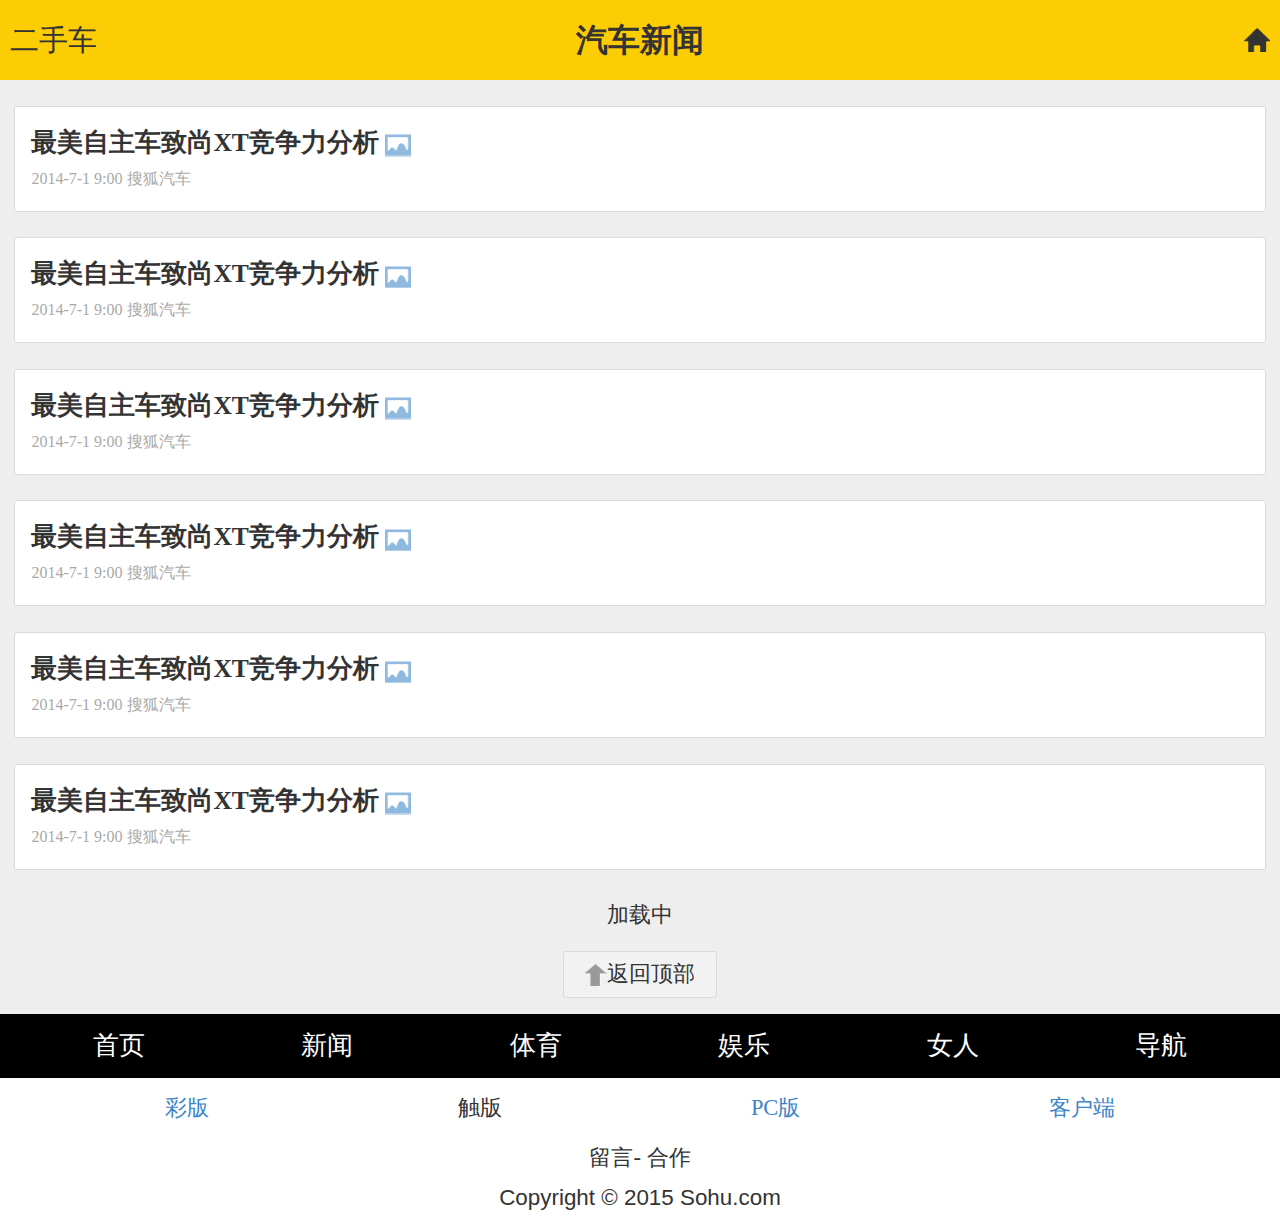
<file: photo/index.html>
<!DOCTYPE html>
<html lang="en">
<head>
	<meta charset="UTF-8">
	<meta name="viewport" content="width=device-width,initial-scale =1, minimum-scale=1"/>
	<link rel="stylesheet" href="css/style.css">
	<title>新闻</title>
</head>
<body>
	<header>
		<a href="#" class="subtitle">二手车</a>
		<h1>汽车新闻</h1>
		<a href="#" class="home"</a>
	</header>
	<section>
		<ul>
			<li class="hot recommend">
				<h2><a href="#">最美自主车致尚XT竞争力分析</a> <i></i></h2>
				<div class="about">
					<time>2014-7-1 9:00</time> 
					<span class="author">搜狐汽车
</span>
				</div>
			</li>
			<li class="hot recommend">
				<h2><a href="#">最美自主车致尚XT竞争力分析</a> <i></i></h2>
				<div class="about">
					<time>2014-7-1 9:00</time> 
					<span class="author">搜狐汽车
</span>
				</div>
			</li>
			<li class="hot recommend">
				<h2><a href="#">最美自主车致尚XT竞争力分析</a> <i></i></h2>
				<div class="about">
					<time>2014-7-1 9:00</time> 
					<span class="author">搜狐汽车
</span>
				</div>
			</li>
			<li class="hot recommend">
				<h2><a href="#">最美自主车致尚XT竞争力分析</a> <i></i></h2>
				<div class="about">
					<time>2014-7-1 9:00</time> 
					<span class="author">搜狐汽车
</span>
				</div>
			</li>
			<li class="hot recommend">
				<h2><a href="#">最美自主车致尚XT竞争力分析</a> <i></i></h2>
				<div class="about">
					<time>2014-7-1 9:00</time> 
					<span class="author">搜狐汽车
</span>
				</div>
			</li>
			<li class="hot recommend">
				<h2><a href="#">最美自主车致尚XT竞争力分析</a> <i></i></h2>
				<div class="about">
					<time>2014-7-1 9:00</time> 
					<span class="author">搜狐汽车
</span>
				</div>
			</li>

		</ul>
		<div class="loading">加载中</div>
		<div class="return_top">
			<a href="#" class="up"><i></i>返回顶部</a>
		</div>
	</section>
	<footer>
		<nav>
			<a href="#">首页</a>
			<a href="#">新闻</a>
			<a href="#">体育</a>
			<a href="#">娱乐</a>
			<a href="#">女人</a>
			<a href="#">导航</a>
		</nav>
		<ul>
			<li><a href="#">彩版</a></li>
			<li><a href="#" class="on">触版</a></li>
			<li><a href="#">PC版</a></li>
			<li><a href="#">客户端</a></li>
		</ul>
		<p class="information">
			<a href="#">留言</a>- <a href="#">合作</a>
		</p>
		<p class="copyright">
				Copyright © 2015 Sohu.com
			</p>
	</footer>
</body>
</html>
</file>
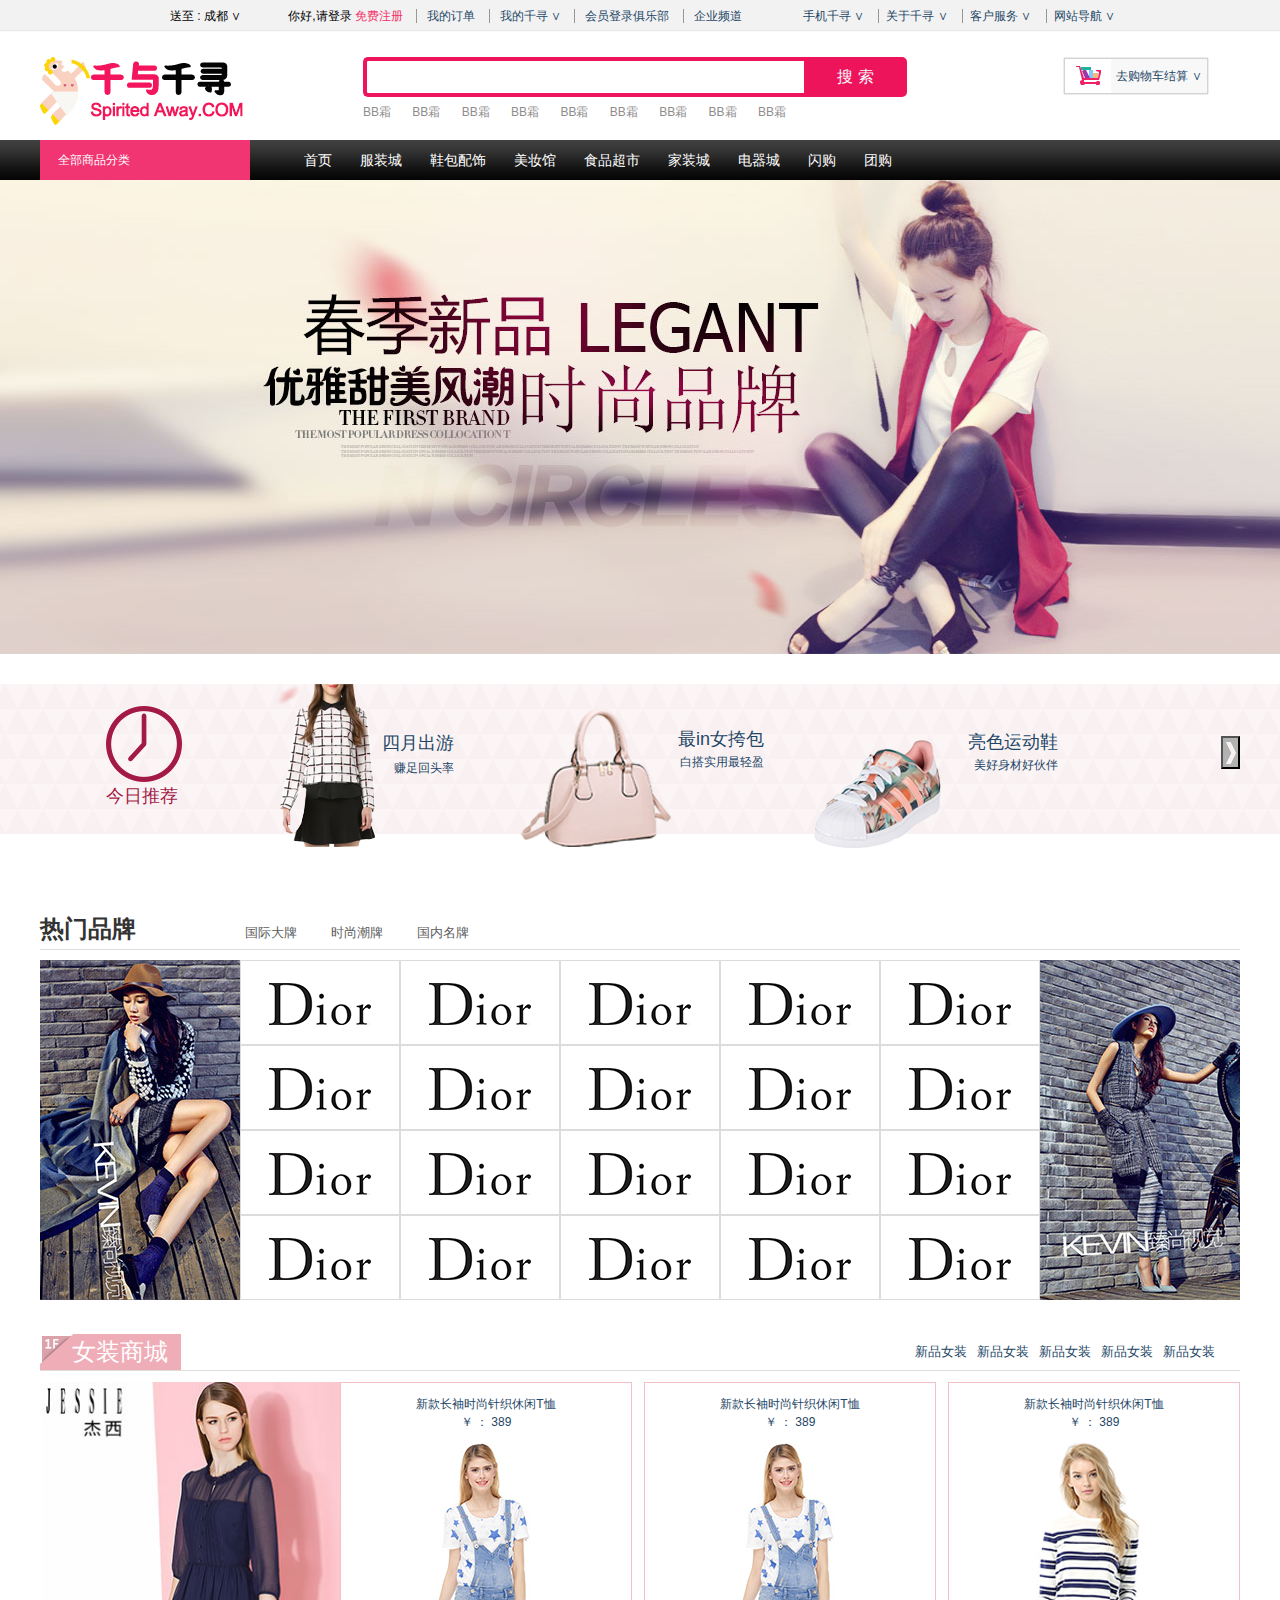
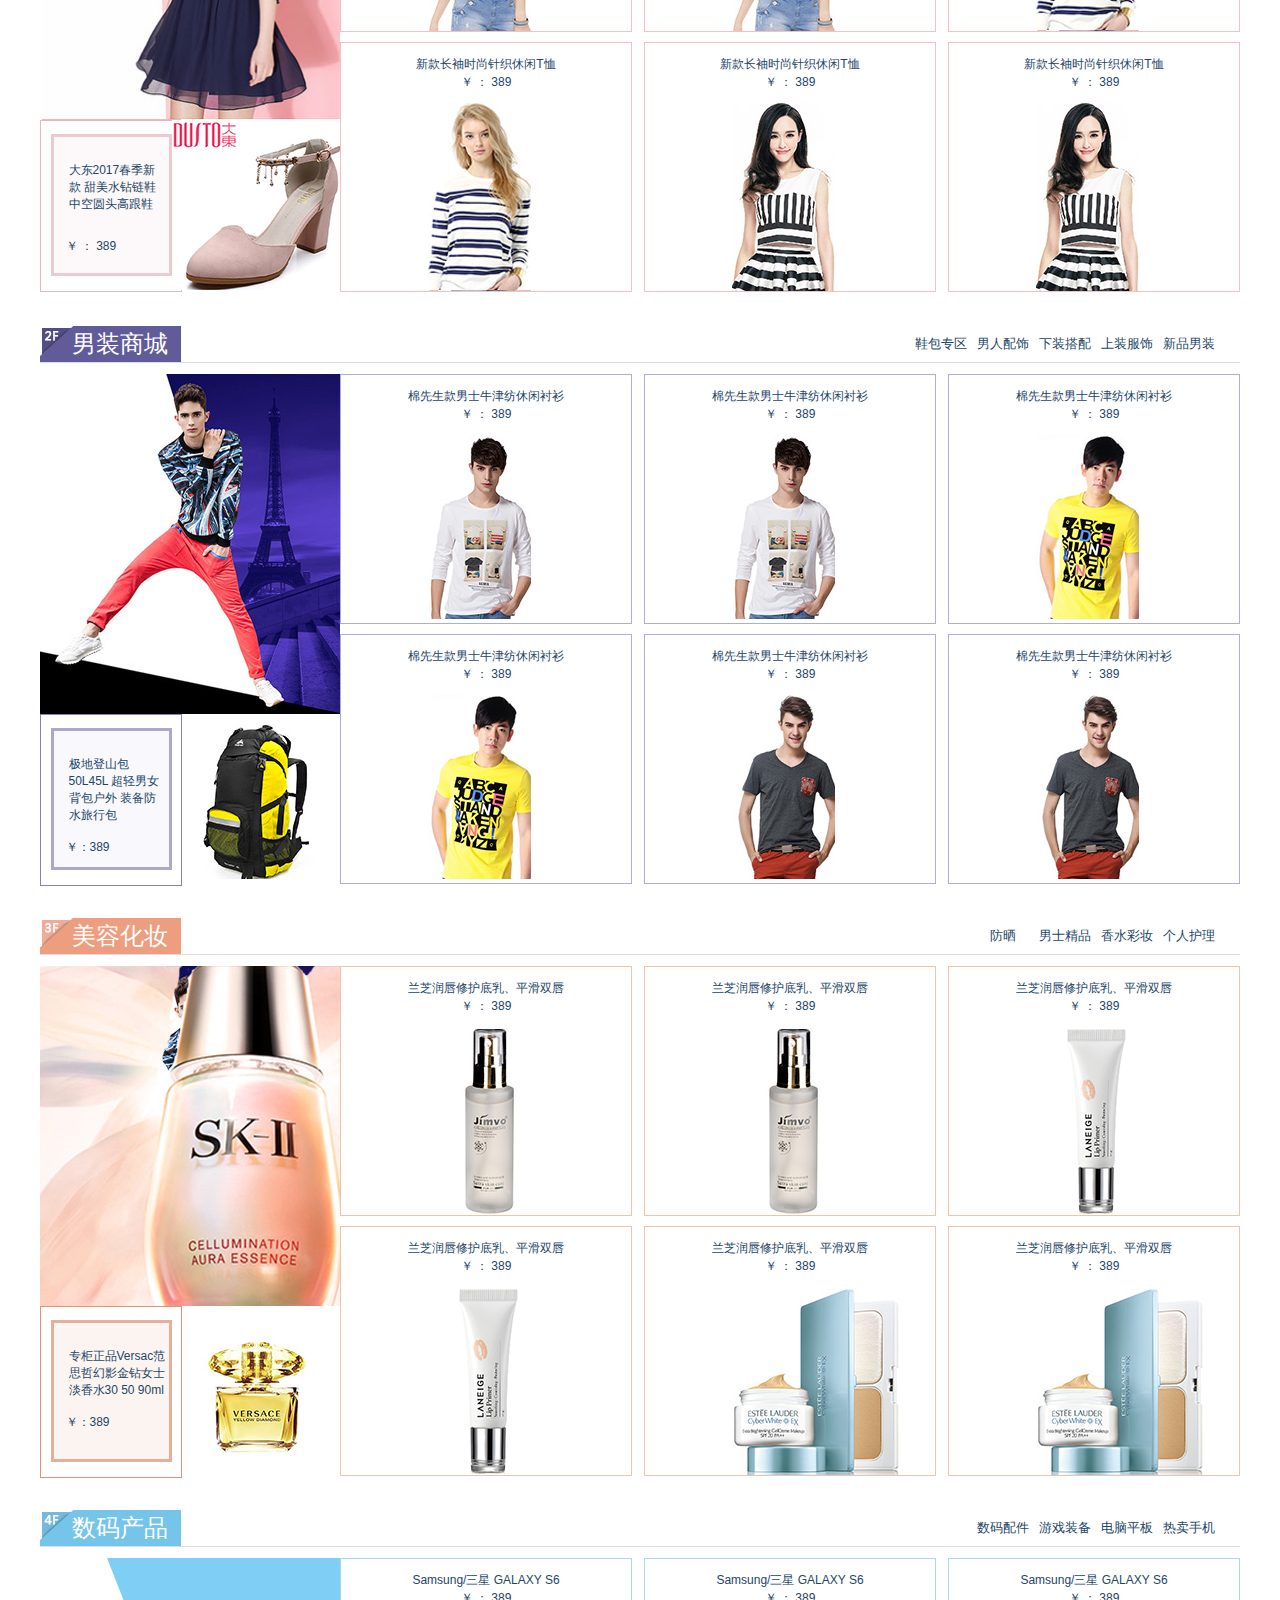
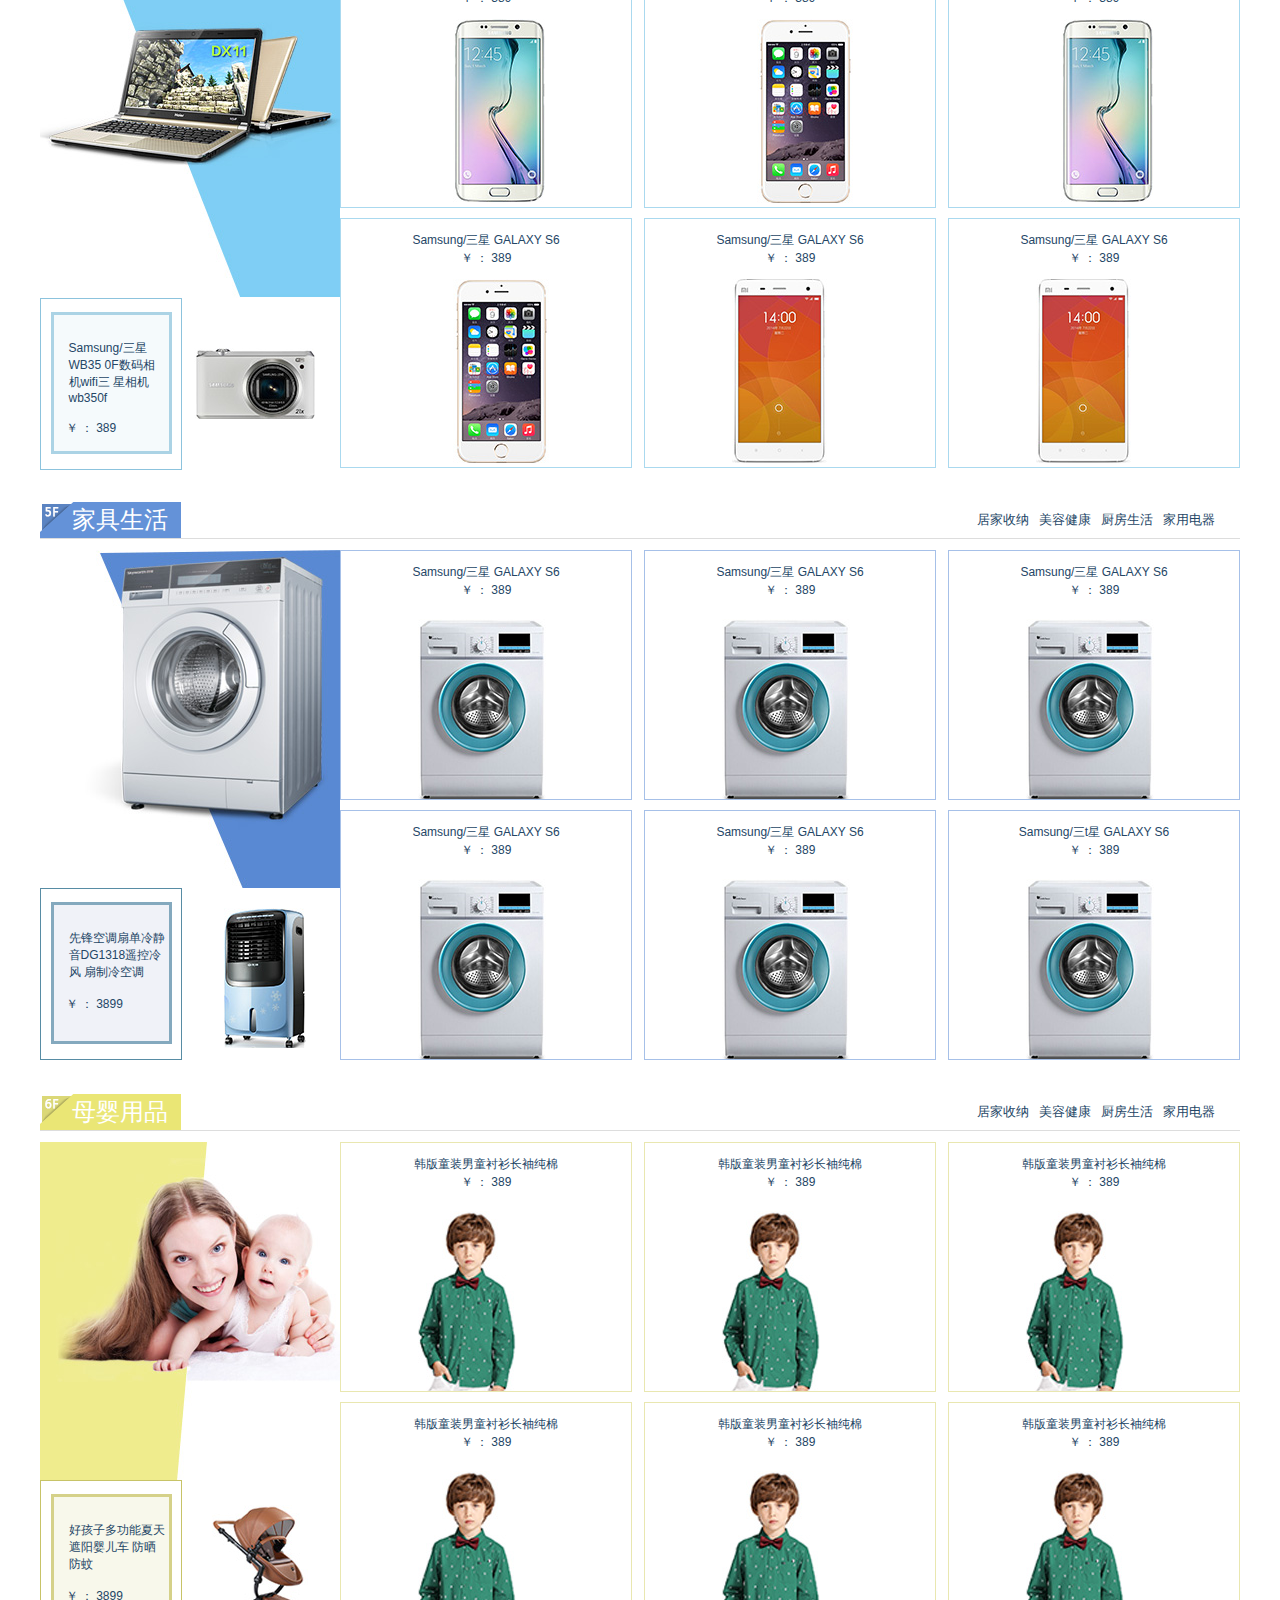
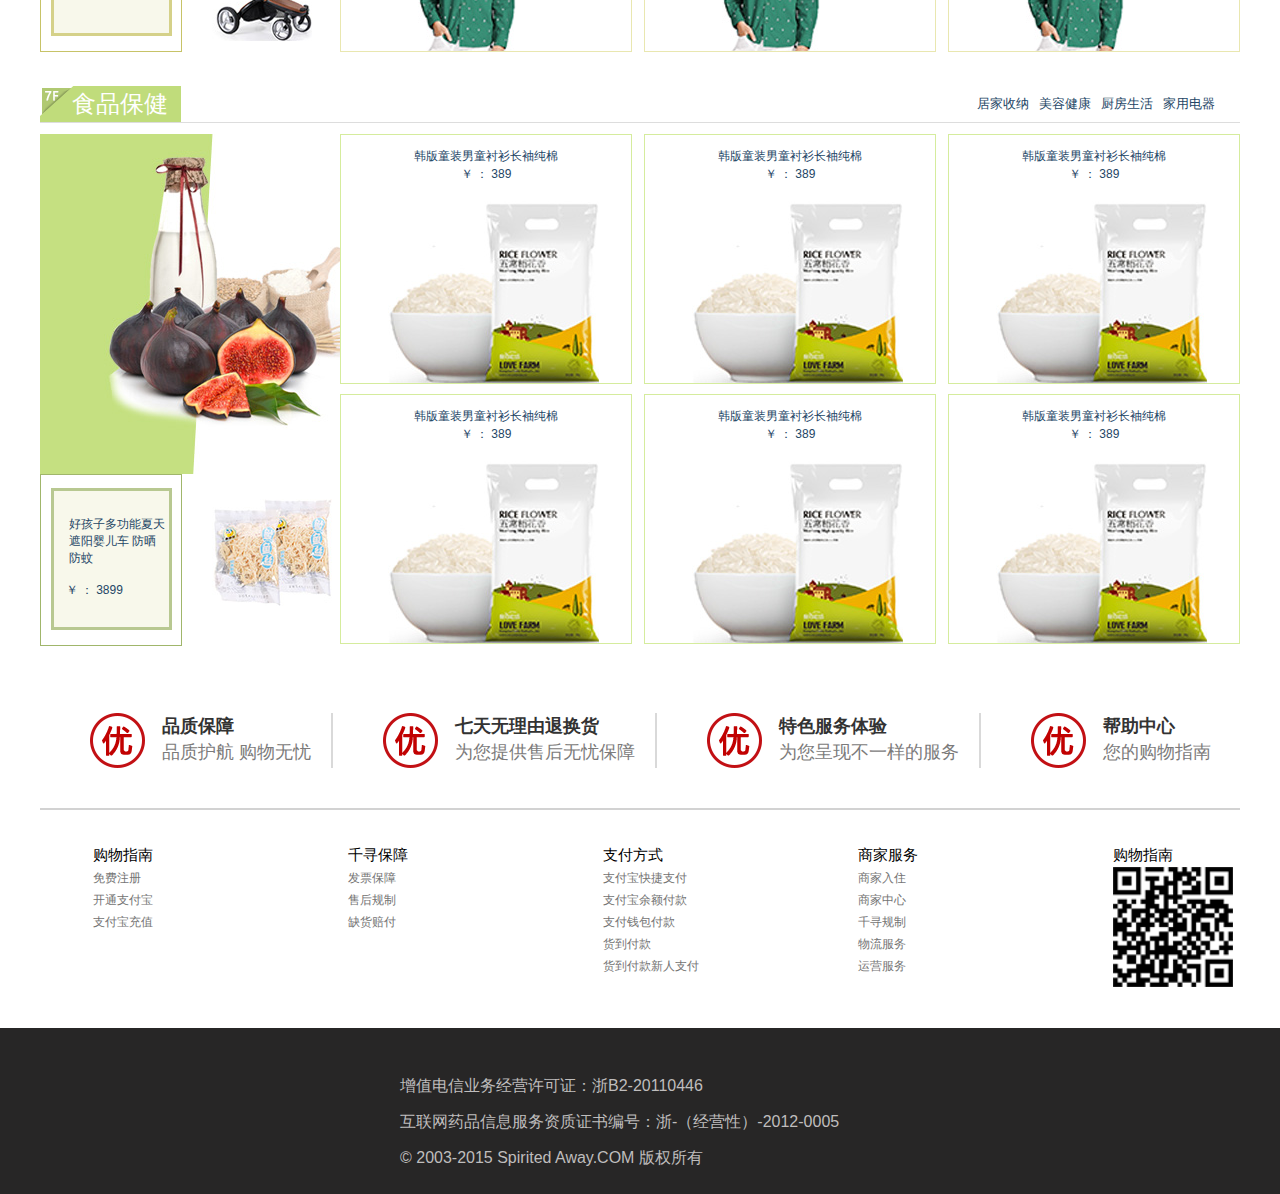
<file: qianyuqianxun/index.html>
<!DOCTYPE html>
<html lang="en">

<head>
    <meta charset="UTF-8">
    <title>千与千寻</title>
    <link rel="stylesheet" href="css/master.css">
</head>

<body>
    <div class="wrapper">
        <div class="header">
            <!--       最顶部菜单-->
            <div class="topmeun">
                <ul class="topmeun-text">
                    <li class="topmeun-textL flt">送至 : 成都 ∨</li>
                    <li class="topmeun-textC flt">
                        你好,请登录
                        <span class="color-r"><a href="#">免费注册</a></span>
                        <span><a href="#">我的订单</a></span>
                        <span><a href="#">我的千寻 ∨</a></span>
                        <span><a href="#">会员登录俱乐部</a></span>
                        <span><a href="#">企业频道</a></span>
                    </li>
                    <li class="topmeun-textR flt">
                        <span><a href="#">手机千寻 ∨</a></span>
                        <span><a href="#">关于千寻 ∨</a></span>
                        <span><a href="#">客户服务 ∨</a></span>
                        <span><a href="#">网站导航 ∨</a></span>
                    </li>
                </ul>
            </div>

            <!--            logo 处-->
            <div class="topsearch">
                    <div class="logo"><img src="images/logo.jpg"></div>
                    <div class="sear clearfix">
                        <input type="text" class="searchtxt">
                        <a href="#" class="but-men">
                            <input type="button" class="searchbtn" value="搜 索">
                        </a>
                        <p class="search-bottom-txt">
                            <span><a href="#">BB霜</a></span>
                            <span><a href="#">BB霜</a></span>
                            <span><a href="#">BB霜</a></span>
                            <span><a href="#">BB霜</a></span>
                            <span><a href="#">BB霜</a></span>
                            <span><a href="#">BB霜</a></span>
                            <span><a href="#">BB霜</a></span>
                            <span><a href="#">BB霜</a></span>
                            <span><a href="#">BB霜</a></span>
                        </p>
                    </div>
                    <div class="shopping-w">
                        <div class="shopping clearfix">
                            <div class="shopp-l">
                                <a href="#"><img src="images/gouwuche.png" alt=""></a>
                            </div>
                            <div class="shopp-r">
                                <a href="#">去购物车结算 ∨</a>
                            </div>
                        </div>
                    </div>
                </div>

            </div>
        </div>

        <!--        焦点图处-->
        <div class="mainnav">
            <div class="nav">
                <div class="nav-box">
                    <div class="nav-l">
                        <a href="#">全部商品分类</a>
                        <ul class="nav-l-all">
                            <li> <a href="#"><i class="icn-img"></i> 女装、内衣</a></li>
                            <li> <a href="#"><i class="icn-img"></i> 女装、内衣</a></li>
                            <li> <a href="#"><i class="icn-img"></i> 女装、内衣</a></li>
                            <li> <a href="#"><i class="icn-img"></i> 女装、内衣</a></li>
                            <li> <a href="#"><i class="icn-img"></i> 女装、内衣</a></li>
                            <li> <a href="#"><i class="icn-img"></i> 女装、内衣</a></li>
                            <li> <a href="#"><i class="icn-img"></i> 女装、内衣</a></li>
                            <li> <a href="#"><i class="icn-img"></i> 女装、内衣</a></li>
                            <li> <a href="#"><i class="icn-img"></i> 女装、内衣</a></li>
                            <li> <a href="#"><i class="icn-img"></i> 女装、内衣</a></li>
                            <li> <a href="#"><i class="icn-img"></i> 女装、内衣</a></li>
                        </ul>
                    </div>
                    <ul class="nav-r">
                        <li><a href="#">首页</a></li>
                        <li><a href="#">服装城</a></li>
                        <li><a href="#">鞋包配饰</a></li>
                        <li><a href="#">美妆馆</a></li>
                        <li><a href="#">食品超市</a></li>
                        <li><a href="#">家装城</a></li>
                        <li><a href="#">电器城</a></li>
                        <li><a href="#">闪购</a></li>
                        <li><a href="#">团购</a></li>
                    </ul>
                </div>
            </div>
            <div class="banner">

            </div>
        </div>

        <!--        今日推荐-->
        <div class="recommend">
            <ul class="clearfix">
                <li class="recommend-1">
                    <i class="hongzhong"></i>
                    <span>今日推荐</span>
                </li>
                <li class="recommend-2">
                    <a href="#"><img src="images/jinrituijian01.png" alt=""></a>
                    <span><a href="#">四月出游</a></span>
                    <i><a href="#">赚足回头率</a></i>
                </li>
                <li class="recommend-3">
                    <a href="#"><img src="images/jinrituijian02.png" alt=""></a>
                    <span><a href="#">最in女挎包</a></span>
                    <i><a href="#">白搭实用最轻盈</a></i>
                </li>
                <li class="recommend-4">
                    <a href="#"><img src="images/jinrituijian03.png" alt=""></a>
                    <span><a href="#">亮色运动鞋</a></span>
                    <i><a href="#">美好身材好伙伴</a></i>
                </li>
                <form action="" class="btn">
                    <input class="btn-1" type="button">
                </form>

            </ul>
        </div>

        <!--        主体详细内容-->
        <div class="main">
            <div class="hots">
                <div class="hots-brand">
                    <h1>热门品牌</h1>
                    <span>
                        <i>国际大牌</i>
                        <i>时尚潮牌</i>
                        <i>国内名牌</i>
                    </span>
                </div>
                <div class="hots-brand-map">
                    <div class="map-l">
                        <a href="#"><img src="images/hot-brand01.jpg" alt=""></a>
                    </div>
                    <div class="map-c">
                        <div class="map-cell">
                            <a href="#"><img src="images/brand_01.gif" alt=""></a>
                        </div>
                        <div class="map-cell">
                            <a href="#"><img src="images/brand_01.gif" alt=""></a>
                        </div>
                        <div class="map-cell">
                            <a href="#"><img src="images/brand_01.gif" alt=""></a>
                        </div>
                        <div class="map-cell">
                            <a href="#"><img src="images/brand_01.gif" alt=""></a>
                        </div>
                        <div class="map-cell">
                            <a href="#"><img src="images/brand_01.gif" alt=""></a>
                        </div>
                        <div class="map-cell">
                            <a href="#"><img src="images/brand_01.gif" alt=""></a>
                        </div>
                        <div class="map-cell">
                            <a href="#"><img src="images/brand_01.gif" alt=""></a>
                        </div>
                        <div class="map-cell">
                            <a href="#"><img src="images/brand_01.gif" alt=""></a>
                        </div>
                        <div class="map-cell">
                            <a href="#"><img src="images/brand_01.gif" alt=""></a>
                        </div>
                        <div class="map-cell">
                            <a href="#"><img src="images/brand_01.gif" alt=""></a>
                        </div>
                        <div class="map-cell">
                            <a href="#"><img src="images/brand_01.gif" alt=""></a>
                        </div>
                        <div class="map-cell">
                            <a href="#"><img src="images/brand_01.gif" alt=""></a>
                        </div>
                        <div class="map-cell">
                            <a href="#"><img src="images/brand_01.gif" alt=""></a>
                        </div>
                        <div class="map-cell">
                            <a href="#"><img src="images/brand_01.gif" alt=""></a>
                        </div>
                        <div class="map-cell">
                            <a href="#"><img src="images/brand_01.gif" alt=""></a>
                        </div>
                        <div class="map-cell">
                            <a href="#"><img src="images/brand_01.gif" alt=""></a>
                        </div>
                        <div class="map-cell">
                            <a href="#"><img src="images/brand_01.gif" alt=""></a>
                        </div>
                        <div class="map-cell">
                            <a href="#"><img src="images/brand_01.gif" alt=""></a>
                        </div>
                        <div class="map-cell">
                            <a href="#"><img src="images/brand_01.gif" alt=""></a>
                        </div>
                        <div class="map-cell">
                            <a href="#"><img src="images/brand_01.gif" alt=""></a>
                        </div>
                    </div>
                    <div class="map-r">
                        <a href="#"><img src="images/hot-brand02.jpg" alt="" width="100%"></a>
                    </div>
                </div>
            </div>

            <!--           女装1F-->
            <div class="store">
                <div class="title">
                    <p class="title-woman-bg"> &nbsp;&nbsp;&nbsp;女装商城</p>
                    <ul class="title-right woman-title-color">
                        <li><a href="#">新品女装</a></li>
                        <li><a href="#">新品女装</a></li>
                        <li><a href="#">新品女装</a></li>
                        <li><a href="#">新品女装</a></li>
                        <li><a href="#">新品女装</a></li>
                    </ul>
                </div>
                <div class="store-l">
                    <div class="store-l-top">
                        <img src="images/store-l.jpg" alt="" width="100%">
                        <div class="store-l-top-text1">

                        </div>
                        <div class="store-l-top-text2">
                            <p>
                                <span><a href="#">品牌女装</a></span>
                                <span><a href="#">2017品牌女装</a></span>
                                <span><a href="#">品牌女装</a></span>
                                <span><a href="#">品牌女</a></span>
                                <span><a href="#">T恤</a></span>
                            </p>
                            <p>
                                <span><a href="#">品牌女装</a></span>
                                <span><a href="#">2017品牌女装</a></span>
                                <span><a href="#">品牌女装</a></span>
                                <span><a href="#">品牌女</a></span>
                                <span><a href="#">T恤</a></span>
                            </p>
                            <p>
                                <span><a href="#">品牌女装</a></span>
                                <span><a href="#">2017品牌女装</a></span>
                                <span><a href="#">品牌女装</a></span>
                                <span><a href="#">品牌女</a></span>
                                <span><a href="#">T恤</a></span>
                            </p>
                        </div>
                    </div>
                    <div class="store-l-bottom">
                        <div class="store-l-adlet">
                            <div class="adlet">
                                <a href="#">
                                    <span>大东2017春季新款 甜美水钻链鞋 中空圆头高跟鞋</span>
                                    <p>￥ ： 389</p>
                                </a>
                            </div>
                        </div>
                        <div class="store-l-bottom-r">

                        </div>
                    </div>
                </div>
                <div class="store-r">
                    <div class="row">
                        <div class="store-r-group woman-hover">
                            <p><a href="#">新款长袖时尚针织休闲T恤</a></p>
                            <span><a href="#">￥ ： 389</a></span>
                            <a href="#"><i class="store-r-group-bg"></i></a>
                        </div>
                        <a href="#"></a>
                        <div class="store-r-group woman-hover">
                            <p><a href="#">新款长袖时尚针织休闲T恤</a></p>
                            <span><a href="#">￥ ： 389</a></span>
                            <a href="#"><i class="store-r-group-bg1"></i></a>
                        </div>
                        <div class="store-r-group woman-hover">
                            <p><a href="#">新款长袖时尚针织休闲T恤</a></p>
                            <span><a href="#">￥ ： 389</a></span>
                            <a href="#"><i class="store-r-group-bg2"></i></a>
                        </div>
                        <div class="store-r-group woman-hover">
                            <p><a href="#">新款长袖时尚针织休闲T恤</a></p>
                            <span><a href="#">￥ ： 389</a></span>
                            <a href="#"><i class="store-r-group-bg3"></i></a>
                        </div>
                        <div class="store-r-group woman-hover">
                            <p><a href="#">新款长袖时尚针织休闲T恤</a></p>
                            <span><a href="#">￥ ： 389</a></span>
                            <a href="#"><i class="store-r-group-bg4"></i></a>
                        </div>
                        <div class="store-r-group woman-hover">
                            <p><a href="#">新款长袖时尚针织休闲T恤</a></p>
                            <span><a href="#">￥ ： 389</a></span>
                            <a href="#"><i class="store-r-group-bg5"></i></a>
                        </div>
                    </div>
                </div>
            </div>

            <!--           男装2F-->
            <div class="store">
                <div class="title">
                    <p class="title-man-bg"> &nbsp;&nbsp;&nbsp;男装商城</p>
                    <ul class="title-right man-title-color">
                        <li><a href="#">新品男装</a></li>
                        <li><a href="#">上装服饰</a></li>
                        <li><a href="#">下装搭配</a></li>
                        <li><a href="#">男人配饰</a></li>
                        <li><a href="#">鞋包专区</a></li>
                    </ul>
                </div>
                <div class="store-l">
                    <div class="store-l-top">
                        <img src="images/nanzhuang-l.jpg" alt="" width="100%">
                        <div class="store-l-top-text1 store-l-top-man">

                        </div>
                        <div class="store-l-top-text2">
                            <p>
                                <span><a href="#">品牌女装</a></span>
                                <span><a href="#">2017品牌女装</a></span>
                                <span><a href="#">品牌女装</a></span>
                                <span><a href="#">品牌女</a></span>
                                <span><a href="#">T恤</a></span>
                            </p>
                            <p>
                                <span><a href="#">品牌女装</a></span>
                                <span><a href="#">2017品牌女装</a></span>
                                <span><a href="#">品牌女装</a></span>
                                <span><a href="#">品牌女</a></span>
                                <span><a href="#">T恤</a></span>
                            </p>
                            <p>
                                <span><a href="#">品牌女装</a></span>
                                <span><a href="#">2017品牌女装</a></span>
                                <span><a href="#">品牌女装</a></span>
                                <span><a href="#">品牌女</a></span>
                                <span><a href="#">T恤</a></span>
                            </p>
                        </div>
                    </div>
                    <div class="store-l-bottom">
                        <div class="store-l-adlet store-l-bottom-man">
                            <div class="adlet man-adlet">
                                <a href="#">
                                    <span>极地登山包50L45L 超轻男女背包户外 装备防水旅行包</span>
                                    <p class="mt-10">￥：389</p>
                                </a>
                            </div>
                        </div>
                        <div class="man-store-l-bottom-r">

                        </div>
                    </div>
                </div>
                <div class="store-r">
                    <div class="row">
                        <div class="store-r-group store-r-group-man">
                            <p><a href="#">棉先生款男士牛津纺休闲衬衫</a></p>
                            <span><a href="#">￥ ： 389</a></span>
                            <a href="#"><i class="store-man-group-bg"></i></a>
                        </div>
                        <a href="#"></a>
                        <div class="store-r-group store-r-group-man">
                            <p><a href="#">棉先生款男士牛津纺休闲衬衫</a></p>
                            <span><a href="#">￥ ： 389</a></span>
                            <a href="#"><i class="store-man-group-bg1"></i></a>
                        </div>
                        <div class="store-r-group store-r-group-man">
                            <p><a href="#">棉先生款男士牛津纺休闲衬衫</a></p>
                            <span><a href="#">￥ ： 389</a></span>
                            <a href="#"><i class="store-man-group-bg2"></i></a>
                        </div>
                        <div class="store-r-group store-r-group-man">
                            <p><a href="#">棉先生款男士牛津纺休闲衬衫</a></p>
                            <span><a href="#">￥ ： 389</a></span>
                            <a href="#"><i class="store-man-group-bg3"></i></a>
                        </div>
                        <div class="store-r-group store-r-group-man">
                            <p><a href="#">棉先生款男士牛津纺休闲衬衫</a></p>
                            <span><a href="#">￥ ： 389</a></span>
                            <a href="#"><i class="store-man-group-bg4"></i></a>
                        </div>
                        <div class="store-r-group store-r-group-man">
                            <p><a href="#">棉先生款男士牛津纺休闲衬衫</a></p>
                            <span><a href="#">￥ ： 389</a></span>
                            <a href="#"><i class="store-man-group-bg5"></i></a>
                        </div>
                    </div>
                </div>
            </div>

            <!--           美容3F-->
            <div class="store">
                <div class="title">
                    <p class="title-makeup-bg"> &nbsp;&nbsp;&nbsp;美容化妆</p>
                    <ul class="title-right makeup-title-color">
                        <li><a href="#">个人护理</a></li>
                        <li><a href="#">香水彩妆</a></li>
                        <li><a href="#">男士精品</a></li>
                        <li><a href="#">防晒</a></li>
                    </ul>
                </div>
                <div class="store-l">
                    <div class="store-l-top">
                        <img src="images/huazhuang-l.jpg" alt="" width="100%">
                        <div class="store-l-top-text1 store-l-top-makeup">

                        </div>
                        <div class="store-l-top-text2">
                            <p>
                                <span><a href="#">品牌女装</a></span>
                                <span><a href="#">2017品牌女装</a></span>
                                <span><a href="#">品牌女装</a></span>
                                <span><a href="#">品牌女</a></span>
                                <span><a href="#">T恤</a></span>
                            </p>
                            <p>
                                <span><a href="#">品牌女装</a></span>
                                <span><a href="#">2017品牌女装</a></span>
                                <span><a href="#">品牌女装</a></span>
                                <span><a href="#">品牌女</a></span>
                                <span><a href="#">T恤</a></span>
                            </p>
                            <p>
                                <span><a href="#">品牌女装</a></span>
                                <span><a href="#">2017品牌女装</a></span>
                                <span><a href="#">品牌女装</a></span>
                                <span><a href="#">品牌女</a></span>
                                <span><a href="#">T恤</a></span>
                            </p>
                        </div>
                    </div>
                    <div class="store-l-bottom">
                        <div class="store-l-adlet store-l-bottom-xiangshui">
                            <div class="adlet store-l-bottom-adlet">
                                <a href="#">
                                    <span>专柜正品Versac范思哲幻影金钻女士淡香水30 50 90ml</span>
                                    <p class="mt-10">￥：389</p>
                                </a>
                            </div>
                        </div>
                        <div class="store-r-bottom-xiangshui">

                        </div>
                    </div>
                </div>
                <div class="store-r">
                    <div class="row">
                        <div class="store-r-group store-r-group-makeup">
                            <p><a href="#">兰芝润唇修护底乳、平滑双唇</a></p>
                            <span><a href="#">￥ ： 389</a></span>
                            <a href="#"><i class="store-makeup-group-bg"></i></a>
                        </div>
                        <a href="#"></a>
                        <div class="store-r-group store-r-group-makeup">
                            <p><a href="#">兰芝润唇修护底乳、平滑双唇</a></p>
                            <span><a href="#">￥ ： 389</a></span>
                            <a href="#"><i class="store-makeup-group-bg1"></i></a>
                        </div>
                        <div class="store-r-group store-r-group-makeup">
                            <p><a href="#">兰芝润唇修护底乳、平滑双唇</a></p>
                            <span><a href="#">￥ ： 389</a></span>
                            <a href="#"><i class="store-makeup-group-bg2"></i></a>
                        </div>
                        <div class="store-r-group store-r-group-makeup">
                            <p><a href="#">兰芝润唇修护底乳、平滑双唇</a></p>
                            <span><a href="#">￥ ： 389</a></span>
                            <a href="#"><i class="store-makeup-group-bg3"></i></a>
                        </div>
                        <div class="store-r-group store-r-group-makeup">
                            <p><a href="#">兰芝润唇修护底乳、平滑双唇</a></p>
                            <span><a href="#">￥ ： 389</a></span>
                            <a href="#"><i class="store-makeup-group-bg4"></i></a>
                        </div>
                        <div class="store-r-group store-r-group-makeup">
                            <p><a href="#">兰芝润唇修护底乳、平滑双唇</a></p>
                            <span><a href="#">￥ ： 389</a></span>
                            <a href="#"><i class="store-makeup-group-bg5"></i></a>
                        </div>
                    </div>
                </div>
            </div>

            <!--           电子4F-->
            <div class="store">
                <div class="title">
                    <p class="title-electron-bg"> &nbsp;&nbsp;&nbsp;数码产品</p>
                    <ul class="title-right electron-title-color">
                        <li><a href="#">热卖手机</a></li>
                        <li><a href="#">电脑平板</a></li>
                        <li><a href="#">游戏装备</a></li>
                        <li><a href="#">数码配件</a></li>
                    </ul>
                </div>
                <div class="store-l">
                    <div class="store-l-top">
                        <img src="images/dianzi-l.jpg" alt="" width="100%">
                        <div class="store-l-top-text1 electron-bg">

                        </div>
                        <div class="store-l-top-text2">
                            <p>
                                <span><a href="#">品牌女装</a></span>
                                <span><a href="#">2017品牌女装</a></span>
                                <span><a href="#">品牌女装</a></span>
                                <span><a href="#">品牌女</a></span>
                                <span><a href="#">T恤</a></span>
                            </p>
                            <p>
                                <span><a href="#">品牌女装</a></span>
                                <span><a href="#">2017品牌女装</a></span>
                                <span><a href="#">品牌女装</a></span>
                                <span><a href="#">品牌女</a></span>
                                <span><a href="#">T恤</a></span>
                            </p>
                            <p>
                                <span><a href="#">品牌女装</a></span>
                                <span><a href="#">2017品牌女装</a></span>
                                <span><a href="#">品牌女装</a></span>
                                <span><a href="#">品牌女</a></span>
                                <span><a href="#">T恤</a></span>
                            </p>
                        </div>
                    </div>
                    <div class="store-l-bottom">
                        <div class="adlet-electron">
                            <div class="adlet-electron-a">
                                <a href="#">
                                    <span>Samsung/三星WB35 0F数码相机wifi三 星相机wb350f</span>
                                    <p class="mt-10">￥ ： 389</p>
                                </a>
                            </div>
                        </div>
                        <div class="store-l-bottom-xiangji">

                        </div>
                    </div>
                </div>
                <div class="store-r">
                    <div class="row">
                        <div class="store-r-group electron-color">
                            <p><a href="#">Samsung/三星 GALAXY S6</a></p>
                            <span><a href="#">￥ ： 389</a></span>
                            <a href="#"><i class="store-r-electron-bg"></i></a>
                        </div>
                        <a href="#"></a>
                        <div class="store-r-group electron-color">
                            <p><a href="#">Samsung/三星 GALAXY S6</a></p>
                            <span><a href="#">￥ ： 389</a></span>
                            <a href="#"><i class="store-r-electron-bg1"></i></a>
                        </div>
                        <div class="store-r-group electron-color">
                            <p><a href="#">Samsung/三星 GALAXY S6</a></p>
                            <span><a href="#">￥ ： 389</a></span>
                            <a href="#"><i class="store-r-electron-bg2"></i></a>
                        </div>
                        <div class="store-r-group electron-color">
                            <p><a href="#">Samsung/三星 GALAXY S6</a></p>
                            <span><a href="#">￥ ： 389</a></span>
                            <a href="#"><i class="store-r-electron-bg3"></i></a>
                        </div>
                        <div class="store-r-group electron-color">
                            <p><a href="#">Samsung/三星 GALAXY S6</a></p>
                            <span><a href="#">￥ ： 389</a></span>
                            <a href="#"><i class="store-r-electron-bg4"></i></a>
                        </div>
                        <div class="store-r-group electron-color">
                            <p><a href="#">Samsung/三星 GALAXY S6</a></p>
                            <span><a href="#">￥ ： 389</a></span>
                            <a href="#"><i class="store-r-electron-bg5"></i></a>
                        </div>
                    </div>
                </div>
            </div>

            <!--           家具5F-->
            <div class="store">
                <div class="title">
                    <p class="title-fitment-bg"> &nbsp;&nbsp;&nbsp;家具生活</p>
                    <ul class="title-right fitment-title-color">
                        <li><a href="#">家用电器</a></li>
                        <li><a href="#">厨房生活</a></li>
                        <li><a href="#">美容健康</a></li>
                        <li><a href="#">居家收纳</a></li>
                    </ul>
                </div>
                <div class="store-l">
                    <div class="store-l-top">
                        <img src="images/jiaju-l.jpg" alt="" width="100%">
                        <div class="store-l-top-text1 electron-bg">

                        </div>
                        <div class="store-l-top-text2">
                            <p>
                                <span><a href="#">品牌女装</a></span>
                                <span><a href="#">2017品牌女装</a></span>
                                <span><a href="#">品牌女装</a></span>
                                <span><a href="#">品牌女</a></span>
                                <span><a href="#">T恤</a></span>
                            </p>
                            <p>
                                <span><a href="#">品牌女装</a></span>
                                <span><a href="#">2017品牌女装</a></span>
                                <span><a href="#">品牌女装</a></span>
                                <span><a href="#">品牌女</a></span>
                                <span><a href="#">T恤</a></span>
                            </p>
                            <p>
                                <span><a href="#">品牌女装</a></span>
                                <span><a href="#">2017品牌女装</a></span>
                                <span><a href="#">品牌女装</a></span>
                                <span><a href="#">品牌女</a></span>
                                <span><a href="#">T恤</a></span>
                            </p>
                        </div>
                    </div>
                    <div class="store-l-bottom">
                        <div class="adlet-fitment">
                            <div class="adlet-fitment-a">
                                <a href="#">
                                    <span>先锋空调扇单冷静 音DG1318遥控冷风 扇制冷空调</span>
                                    <p class="mt-10">￥ ： 3899</p>
                                </a>
                            </div>
                        </div>
                        <div class="store-l-bottom-laxiang">

                        </div>
                    </div>
                </div>
                <div class="store-r">
                    <div class="row">
                        <div class="store-r-group fitment-color">
                            <p><a href="#">Samsung/三星 GALAXY S6</a></p>
                            <span><a href="#">￥ ： 389</a></span>
                            <a href="#"><i class="store-r-electron-bg"></i></a>
                        </div>
                        <a href="#"></a>
                        <div class="store-r-group fitment-color">
                            <p><a href="#">Samsung/三星 GALAXY S6</a></p>
                            <span><a href="#">￥ ： 389</a></span>
                            <a href="#"><i class="store-r-electron-bg1"></i></a>
                        </div>
                        <div class="store-r-group fitment-color">
                            <p><a href="#">Samsung/三星 GALAXY S6</a></p>
                            <span><a href="#">￥ ： 389</a></span>
                            <a href="#"><i class="store-r-electron-bg2"></i></a>
                        </div>
                        <div class="store-r-group fitment-color">
                            <p><a href="#">Samsung/三星 GALAXY S6</a></p>
                            <span><a href="#">￥ ： 389</a></span>
                            <a href="#"><i class="store-r-electron-bg3"></i></a>
                        </div>
                        <div class="store-r-group fitment-color">
                            <p><a href="#">Samsung/三星 GALAXY S6</a></p>
                            <span><a href="#">￥ ： 389</a></span>
                            <a href="#"><i class="store-r-electron-bg4"></i></a>
                        </div>
                        <div class="store-r-group fitment-color">
                            <p><a href="#">Samsung/三t星 GALAXY S6</a></p>
                            <span><a href="#">￥ ： 389</a></span>
                            <a href="#"><i class="store-r-electron-bg5"></i></a>
                        </div>
                    </div>
                </div>
            </div>

            <!--            母婴6F-->
            <div class="store">
                <div class="title">
                    <p class="title-baby-bg"> &nbsp;&nbsp;&nbsp;母婴用品</p>
                    <ul class="title-right baby-title-color">
                        <li><a href="#">家用电器</a></li>
                        <li><a href="#">厨房生活</a></li>
                        <li><a href="#">美容健康</a></li>
                        <li><a href="#">居家收纳</a></li>
                    </ul>
                </div>
                <div class="store-l">
                    <div class="store-l-top">
                        <img src="images/muyin.jpg" alt="" width="100%">
                        <div class="store-l-top-text1 baby-bg">

                        </div>
                        <div class="store-l-top-text2">
                            <p>
                                <span><a href="#">品牌女装</a></span>
                                <span><a href="#">2017品牌女装</a></span>
                                <span><a href="#">品牌女装</a></span>
                                <span><a href="#">品牌女</a></span>
                                <span><a href="#">T恤</a></span>
                            </p>
                            <p>
                                <span><a href="#">品牌女装</a></span>
                                <span><a href="#">2017品牌女装</a></span>
                                <span><a href="#">品牌女装</a></span>
                                <span><a href="#">品牌女</a></span>
                                <span><a href="#">T恤</a></span>
                            </p>
                            <p>
                                <span><a href="#">品牌女装</a></span>
                                <span><a href="#">2017品牌女装</a></span>
                                <span><a href="#">品牌女装</a></span>
                                <span><a href="#">品牌女</a></span>
                                <span><a href="#">T恤</a></span>
                            </p>
                        </div>
                    </div>
                    <div class="store-l-bottom">
                        <div class="store-l-bottom-l-baby">
                            <div class="adlet baby-adlet">
                                <a href="#">
                                    <span>好孩子多功能夏天 遮阳婴儿车 防晒 防蚊</span>
                                    <p class="mt-10">￥ ： 3899</p>
                                </a>
                            </div>
                        </div>
                        <div class="store-l-bottom-baby">

                        </div>
                    </div>
                </div>
                <div class="store-r">
                    <div class="row">
                        <div class="store-r-group baby-color">
                            <p><a href="#">韩版童装男童衬衫长袖纯棉</a></p>
                            <span><a href="#">￥ ： 389</a></span>
                            <a href="#"><i class="store-r-electron-bg"></i></a>
                        </div>
                        <a href="#"></a>
                        <div class="store-r-group baby-color">
                            <p><a href="#">韩版童装男童衬衫长袖纯棉</a></p>
                            <span><a href="#">￥ ： 389</a></span>
                            <a href="#"><i class="store-r-electron-bg1"></i></a>
                        </div>
                        <div class="store-r-group baby-color">
                            <p><a href="#">韩版童装男童衬衫长袖纯棉</a></p>
                            <span><a href="#">￥ ： 389</a></span>
                            <a href="#"><i class="store-r-electron-bg2"></i></a>
                        </div>
                        <div class="store-r-group baby-color">
                            <p><a href="#">韩版童装男童衬衫长袖纯棉</a></p>
                            <span><a href="#">￥ ： 389</a></span>
                            <a href="#"><i class="store-r-electron-bg3"></i></a>
                        </div>
                        <div class="store-r-group baby-color">
                            <p><a href="#">韩版童装男童衬衫长袖纯棉</a></p>
                            <span><a href="#">￥ ： 389</a></span>
                            <a href="#"><i class="store-r-electron-bg4"></i></a>
                        </div>
                        <div class="store-r-group baby-color">
                            <p><a href="#">韩版童装男童衬衫长袖纯棉</a></p>
                            <span><a href="#">￥ ： 389</a></span>
                            <a href="#"><i class="store-r-electron-bg5"></i></a>
                        </div>
                    </div>
                </div>
            </div>

            <!--            保健7F-->
            <div class="store">
                <div class="title">
                    <p class="title-health-bg"> &nbsp;&nbsp;&nbsp;食品保健</p>
                    <ul class="title-right health-title-color">
                        <li><a href="#">家用电器</a></li>
                        <li><a href="#">厨房生活</a></li>
                        <li><a href="#">美容健康</a></li>
                        <li><a href="#">居家收纳</a></li>
                    </ul>
                </div>
                <div class="store-l">
                    <div class="store-l-top">
                        <img src="images/baojian-l.jpg" alt="" width="100%">
                        <div class="store-l-top-text1 health-bg">

                        </div>
                        <div class="store-l-top-text2">
                            <p>
                                <span><a href="#">品牌女装</a></span>
                                <span><a href="#">2017品牌女装</a></span>
                                <span><a href="#">品牌女装</a></span>
                                <span><a href="#">品牌女</a></span>
                                <span><a href="#">T恤</a></span>
                            </p>
                            <p>
                                <span><a href="#">品牌女装</a></span>
                                <span><a href="#">2017品牌女装</a></span>
                                <span><a href="#">品牌女装</a></span>
                                <span><a href="#">品牌女</a></span>
                                <span><a href="#">T恤</a></span>
                            </p>
                            <p>
                                <span><a href="#">品牌女装</a></span>
                                <span><a href="#">2017品牌女装</a></span>
                                <span><a href="#">品牌女装</a></span>
                                <span><a href="#">品牌女</a></span>
                                <span><a href="#">T恤</a></span>
                            </p>
                        </div>
                    </div>
                    <div class="store-l-bottom">
                        <div class="store-l-bottom-l-health">
                            <div class="adlet-health">
                                <a href="#">
                                    <span>好孩子多功能夏天 遮阳婴儿车 防晒 防蚊</span>
                                    <p class="mt-10">￥ ： 3899</p>
                                </a>
                            </div>
                        </div>
                        <div class="store-l-bottom-health">

                        </div>
                    </div>
                </div>
                <div class="store-r">
                    <div class="row">
                        <div class="store-r-group health-color">
                            <p><a href="#">韩版童装男童衬衫长袖纯棉</a></p>
                            <span><a href="#">￥ ： 389</a></span>
                            <a href="#"><i class="store-r-electron-bg"></i></a>
                        </div>
                        <a href="#"></a>
                        <div class="store-r-group health-color">
                            <p><a href="#">韩版童装男童衬衫长袖纯棉</a></p>
                            <span><a href="#">￥ ： 389</a></span>
                            <a href="#"><i class="store-r-electron-bg1"></i></a>
                        </div>
                        <div class="store-r-group health-color">
                            <p><a href="#">韩版童装男童衬衫长袖纯棉</a></p>
                            <span><a href="#">￥ ： 389</a></span>
                            <a href="#"><i class="store-r-electron-bg2"></i></a>
                        </div>
                        <div class="store-r-group health-color">
                            <p><a href="#">韩版童装男童衬衫长袖纯棉</a></p>
                            <span><a href="#">￥ ： 389</a></span>
                            <a href="#"><i class="store-r-electron-bg3"></i></a>
                        </div>
                        <div class="store-r-group health-color">
                            <p><a href="#">韩版童装男童衬衫长袖纯棉</a></p>
                            <span><a href="#">￥ ： 389</a></span>
                            <a href="#"><i class="store-r-electron-bg4"></i></a>
                        </div>
                        <div class="store-r-group health-color">
                            <p><a href="#">韩版童装男童衬衫长袖纯棉</a></p>
                            <span><a href="#">￥ ： 389</a></span>
                            <a href="#"><i class="store-r-electron-bg5"></i></a>
                        </div>
                    </div>
                </div>
            </div>

            <!-- 优 、七、特服务 -->
            <div class="service">
                <ul class="clearfix">
                    <li>
                        <div class="service-ul-box">
                            <i></i>
                            <div class="service-box-span">
                                <h1>品质保障</h1>
                                <p>品质护航 购物无忧</p>
                            </div>
                        </div>
                    </li>
                    <li>
                        <div class="service-ul-box">
                            <i></i>
                            <div class="service-box-span">
                                <h1>七天无理由退换货</h1>
                                <p>为您提供售后无忧保障</p>
                            </div>
                        </div>
                    </li>
                    <li>
                        <div class="service-ul-box">
                            <i></i>
                            <div class="service-box-span">
                                <h1>特色服务体验</h1>
                                <p>为您呈现不一样的服务</p>
                            </div>
                        </div>
                    </li>
                    <li>
                        <div class="service-ul-box">
                            <i></i>
                            <div class="service-box-span">
                                <h1>帮助中心</h1>
                                <p>您的购物指南</p>
                            </div>
                        </div>
                    </li>
                </ul>
            </div>

            <!-- 底部导航 -->
            <div class="bottom-nav">
                <ul class="bottom-nav-serve">
                    <li>
                        <div class="bottom-nav-text">
                            <h1>购物指南</h1>
                            <p> <a href="#">免费注册</a></p>
                            <p> <a href="#">开通支付宝</a></p>
                            <p> <a href="#">支付宝充值</a></p>
                        </div>
                    </li>
                    <li>
                        <div class="bottom-nav-text">
                            <h1>千寻保障</h1>
                            <p> <a href="#">发票保障</a></p>
                            <p> <a href="#">售后规制</a></p>
                            <p> <a href="#">缺货赔付</a></p>
                        </div>
                    </li>
                    <li>
                        <div class="bottom-nav-text">
                            <h1>支付方式</h1>
                            <p> <a href="#">支付宝快捷支付</a></p>
                            <p> <a href="#">支付宝余额付款</a></p>
                            <p> <a href="#">支付钱包付款</a></p>
                            <p> <a href="#">货到付款</a></p>
                            <p> <a href="#">货到付款新人支付</a></p>
                        </div>
                    </li>
                    <li>
                        <div class="bottom-nav-text">
                            <h1>商家服务</h1>
                            <p> <a href="#">商家入住</a></p>
                            <p> <a href="#">商家中心</a></p>
                            <p> <a href="#">千寻规制</a></p>
                            <p> <a href="#">物流服务</a></p>
                            <p> <a href="#">运营服务</a></p>
                        </div>
                    </li>
                    <li>
                        <div class="bottom-nav-text">
                            <h1>购物指南</h1>
                            <p><img src="images/erweima.gif" alt="手机千寻" width="60%"></p>
                        </div>
                    </li>
                </ul>
            </div>
        </div>

        <!--       底部-->
        <div class="footer clearfix">
            <div class="foot-text">
                <p>增值电信业务经营许可证：浙B2-20110446</p>
                <p>互联网药品信息服务资质证书编号：浙-（经营性）-2012-0005</p>
                <p>© 2003-2015 Spirited Away.COM 版权所有</p>
            </div>
        </div>
    </div>
</body>

</html>
</file>
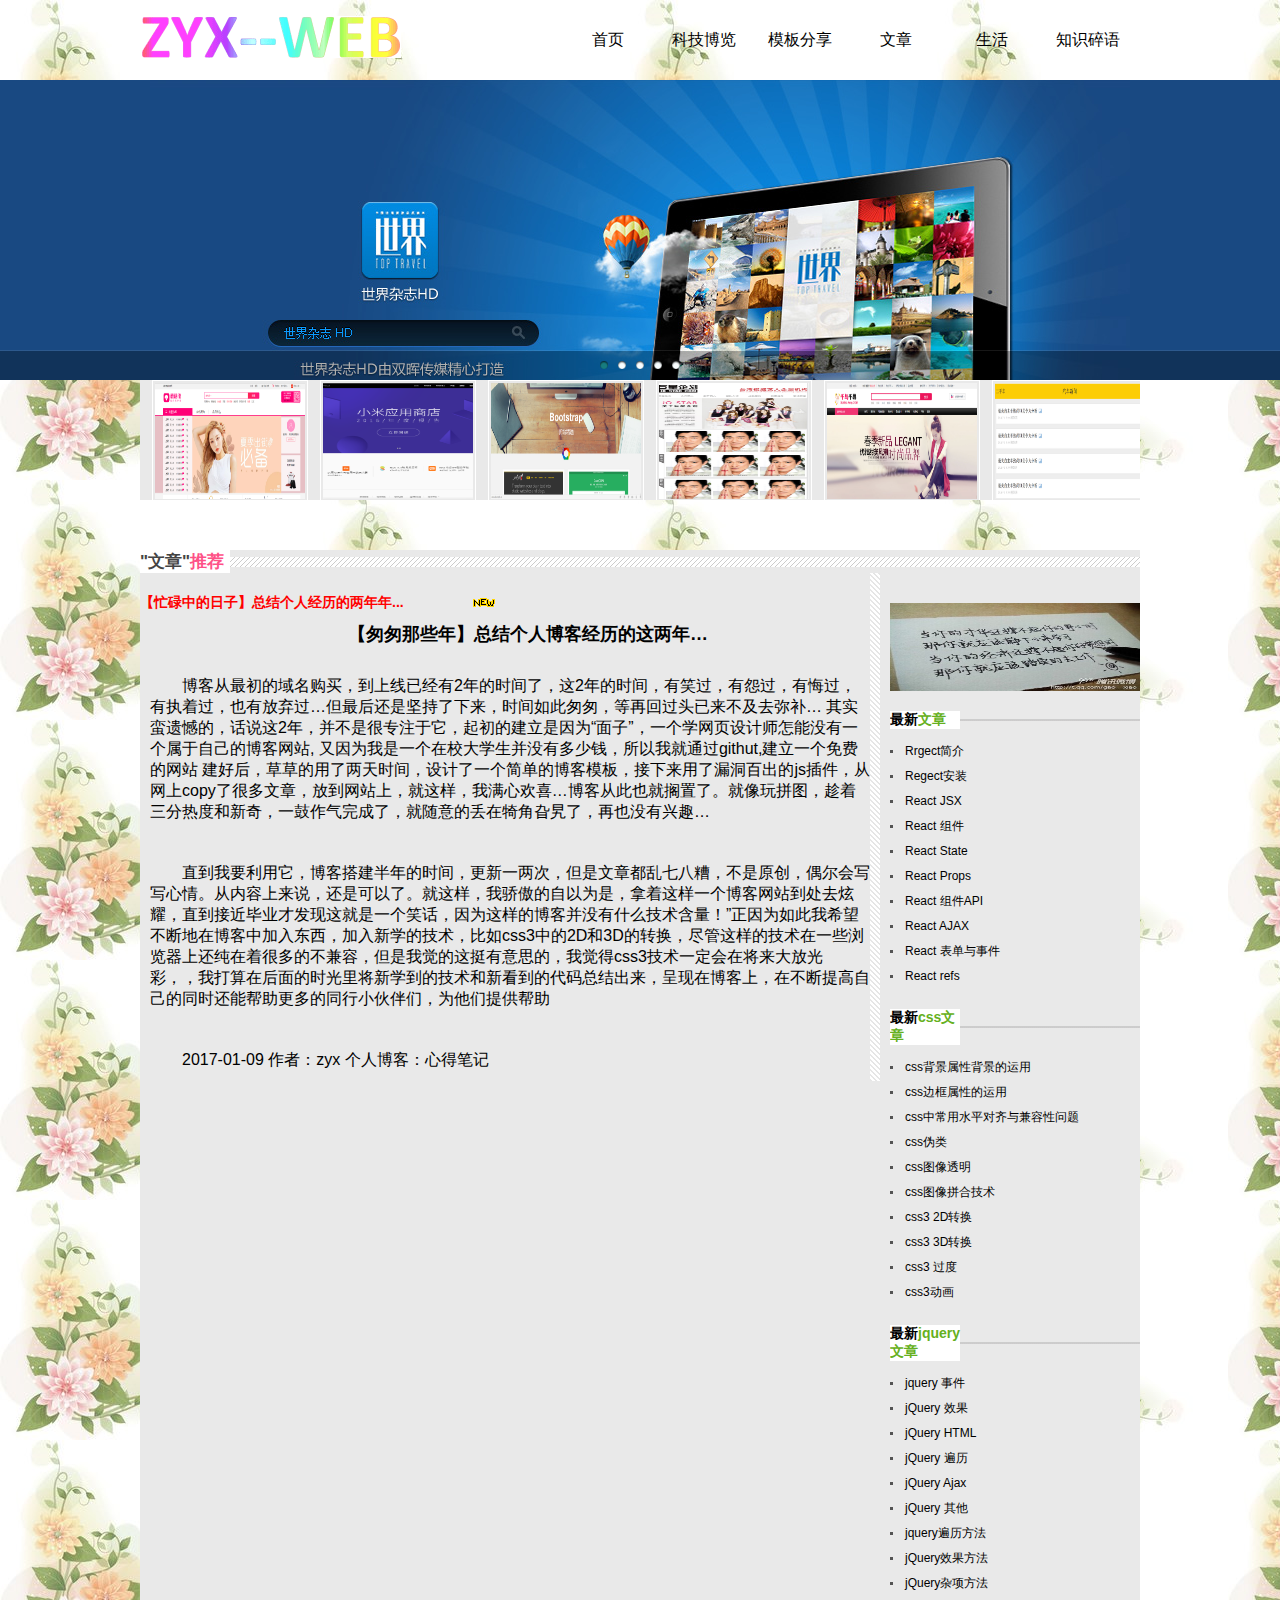
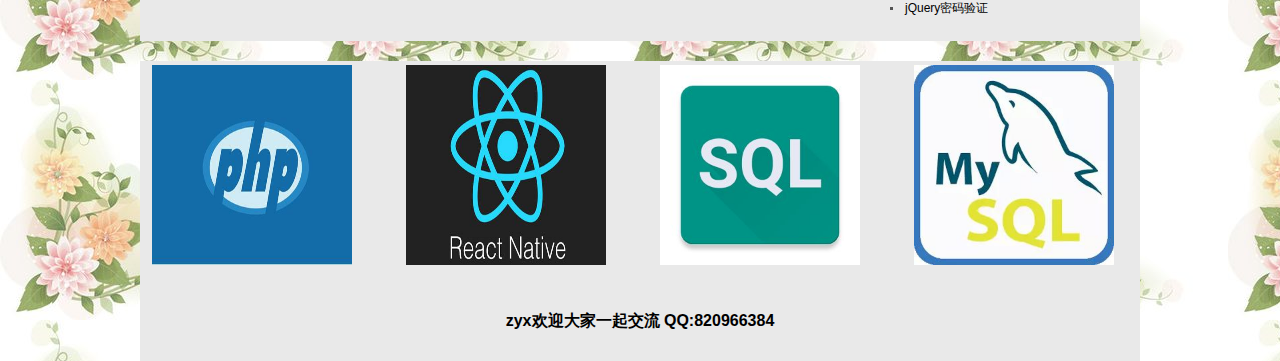
<file: souYeQuanWen.html>
<!DOCTYPE html>
<html lang="en">
<head>
    <meta charset="UTF-8">
    <title>Document</title>
    <link rel="stylesheet" href="fen1.css">
    <link rel="stylesheet" href="style1.css">
    
	<!--记得引入JQ库文件和特效库文件 路径记得修改 S-->
<script type="text/javascript" src="js/jquery.js"></script>
<script type="text/javascript" src="js/jquery.SuperSlide.js"></script>
</head>
<body>
  <div class="wrap"><!--包裹层-->
      <div class="header-box"><!--为了自适应-->
          <div class="header clearfix"><!--top-->
              <div class="logo"><img src="images/logo.png" alt=""></div>
              <div class="header-r">
                  <ul>
				     <li><a href="#">首页</a></li>
				     <li><a href="#">科技博览</a></li>
				     <li><a href="#">模板分享</a></li>
				     <li><a href="#">文章</a></li>
				     <li><a href="#">生活</a></li>
				     <li><a href="#">知识碎语</a></li>
				  </ul>
              </div>
          </div>
      </div>
      <div class="fullSlide">
			<div class="bd">
				<ul>
				  <li style="background:url(images/1.jpg) #194982 center 0 no-repeat;"><a href="#"></a></li>
				  <li style="background:url(images/2.jpg) #15181e center 0 no-repeat;"><a href="#"></a></li>
				  <li style="background:url(images/3.jpg) #0b0b0b center 0 no-repeat;"><a href="#"></a></li>
				  <li style="background:url(images/4.jpg) #000000 center 0 no-repeat;"><a href="#"></a></li>
				  <li style="background:url(images/5.jpg) #04304b center 0 no-repeat;"><a href="#"></a></li>
				</ul>
  			</div>
			<div class="hd">
				<ul>
				</ul>
			</div>
		</div>
		<script type="text/javascript">
		jQuery(".fullSlide").slide({ titCell:".hd ul", mainCell:".bd ul", effect:"fold",  autoPlay:true, autoPage:true, trigger:"click" });
	</script> 
      <div class="carousel">
          <div class="carousel-pic"><!--放图片的-->
              <ul id="list">
                  <li><a href="mogujie/index.html"><img src="images/mogujie.png" alt="" width="150px" height="116px"></a></li>
                  <li><a href="miui/MIUI.html"><img src="images/xiaomi1.png" alt="" width="150px" height="116px"></a></li>
                  <li><a href="bootstrap/index.html"><img src="images/boot.png" alt="" width="150px" height="116px"></a></li>
                  <li><a href="juxingqihua/JUXIN.html"><img src="images/juxiangqihua.png" alt="" width="150px" height="116px"></a></li>
                  <li><a href="qianyuqianxun/index.html"><img src="images/qianyuqianxun.png" alt="" width="150px" height="116px"></a></li>
                  <li><a href="photo/index.html"><img src="images/shoujiwang.png" alt="" width="150px" height="116px"></a></li>
                  
                  <li><a href="mogujie/index.html"><img src="images/mogujie.png" alt="" width="150px" height="116px"></a></li>
                  <li><a href="miui/MIUI.html"><img src="images/xiaomi1.png" alt="" width="150px" height="116px"></a></li>
                  <li><a href="bootstrap/index.html"><img src="images/boot.png" alt="" width="150px" height="116px"></a></li>
                  <li><a href="juxingqihua/JUXIN.html"><img src="images/juxiangqihua.png" alt="" width="150px" height="116px"></a></li>
                  <li><a href="qianyuqianxun/index.html"><img src="images/qianyuqianxun.png" alt="" width="150px" height="116px"></a></li>
                  <li><a href="photo/index.html"><img src="images/shoujiwang.png" alt="" width="150px" height="116px"></a></li>
              </ul>
          </div>
      </div>
      <div class="body-box"><!--中间部分,自适应-->
          <div class="row">
		    <h2 class="title-tj">
		        <p>"文章"<span>推荐</span></p>
		    </h2>
		    <div class="bloglist">
		        <h3><a href="#">【忙碌中的日子】总结个人经历的两年年...</a></h3>
		        <h2>【匆匆那些年】总结个人博客经历的这两年…</h2>

		        <p>博客从最初的域名购买，到上线已经有2年的时间了，这2年的时间，有笑过，有怨过，有悔过，有执着过，也有放弃过…但最后还是坚持了下来，时间如此匆匆，等再回过头已来不及去弥补…
其实蛮遗憾的，话说这2年，并不是很专注于它，起初的建立是因为“面子”，一个学网页设计师怎能没有一个属于自己的博客网站, 又因为我是一个在校大学生并没有多少钱，所以我就通过githut,建立一个免费的网站 建好后，草草的用了两天时间，设计了一个简单的博客模板，接下来用了漏洞百出的js插件，从网上copy了很多文章，放到网站上，就这样，我满心欢喜…博客从此也就搁置了。就像玩拼图，趁着三分热度和新奇，一鼓作气完成了，就随意的丢在犄角旮旯了，再也没有兴趣…</p>
            <p>直到我要利用它，博客搭建半年的时间，更新一两次，但是文章都乱七八糟，不是原创，偶尔会写写心情。从内容上来说，还是可以了。就这样，我骄傲的自以为是，拿着这样一个博客网站到处去炫耀，直到接近毕业才发现这就是一个笑话，因为这样的博客并没有什么技术含量！”正因为如此我希望不断地在博客中加入东西，加入新学的技术，比如css3中的2D和3D的转换，尽管这样的技术在一些浏览器上还纯在着很多的不兼容，但是我觉的这挺有意思的，我觉得css3技术一定会在将来大放光彩，，我打算在后面的时光里将新学到的技术和新看到的代码总结出来，呈现在博客上，在不断提高自己的同时还能帮助更多的同行小伙伴们，为他们提供帮助
</p>
            
		        <p class="dateview">
		            <span>2017-01-09</span>
		            <span>作者：zyx</span>
		            <span>个人博客：心得笔记</span>
		        </p> 
		    </div>
		    <div class="right">
		        <div class="tupian"></div>
		        <div class="new">
		            <h3>
		                <p>最新<span>文章</span></p>
		            </h3>
		            <ul class="fenwenzhang">
		                <li><a href="#">Rrgect简介</a></li>
		                <li><a href="#">Regect安装</a></li>
		                <li><a href="#">React JSX</a></li>
		                <li><a href="#">React 组件</a></li>
		                <li><a href="#">React State</a></li>
		                <li><a href="#">React Props</a></li>
		                <li><a href="#">React 组件API</a></li>
		                <li><a href="#">React AJAX</a></li>
		                <li><a href="#">React 表单与事件</a></li>
		                <li><a href="#">React refs</a></li>
		            </ul>
		        </div>
		        
		        
		         <div class="css">
		            <h3>
		                <p>最新<span>css文章</span></p>
		            </h3>
		            <ul class="fenwenzhang">
		                <li><a href="index-z/css1.html">css背景属性背景的运用</a></li>
		                <li><a href="index-z/css2%20.html">css边框属性的运用</a></li>
		                <li><a href="index-z/css3%20.html">css中常用水平对齐与兼容性问题</a></li>
		                <li><a href="#">css伪类</a></li>
		                <li><a href="#">css图像透明</a></li>
		                <li><a href="#">css图像拼合技术</a></li>
		                <li><a href="#">css3 2D转换</a></li>
		                <li><a href="#">css3 3D转换</a></li>
		                <li><a href="#">css3 过度</a></li>
		                <li><a href="#">css3动画</a></li>
		            </ul>
		        </div>
		        
		        
		        <div class="git">
		            <h3>
		                <p>最新<span>jquery文章</span></p>
		            </h3>
		            <ul class="fenwenzhang">
		                <li><a href="index-z/jq1%20.html">jquery 事件</a></li>
		                <li><a href="index-z/jq2.html">jQuery 效果</a></li>
		                <li><a href="#">jQuery HTML</a></li>
		                <li><a href="#">jQuery 遍历</a></li>
		                <li><a href="#">jQuery Ajax</a></li>
		                <li><a href="#">jQuery 其他</a></li>
		                <li><a href="#">jquery遍历方法</a></li>
		                <li><a href="#">jQuery效果方法</a></li>
		                <li><a href="#">jQuery杂项方法</a></li>
		                <li><a href="#">jQuery密码验证</a></li>
		            </ul>
		        </div>
		        
		        </div>
		    </div>
		</div>
      
      <div class="footer-box">
          <div class="footer">
              <div class="footer-t">
                  <div class="wrap-php">
                        <div class="box-php">
                            <div><a href="#"><img src="images/php1.jpg" alt="php1" width="100px" height="100px"></a></div>
                            <div><a href="#"><img src="images/php1.jpg" alt="php1" width="100px" height="100px"></a></div>
                            <div><a href="#"><img src="images/php1.jpg" alt="php1" width="100px" height="100px"></a></div>
                            <div><a href="#"><img src="images/php1.jpg" alt="php1" width="100px" height="100px"></a></div>
                            <div><a href="#"><img src="images/php1.jpg" alt="php1" width="100px" height="100px"></a></div>
                            <div><a href="#"><img src="images/php1.jpg" alt="php1" width="100px" height="100px"></a></div>
                        </div>
                </div>
                  
                  <div class="wrap-2">
                        <div class="box-php">
                            <div><a href="#"><img src="images/react.jpg" alt="php1" width="100px" height="100px"></a></div>
                            <div><a href="#"><img src="images/react.jpg" alt="php1" width="100px" height="100px"></a></div>
                            <div><a href="#"><img src="images/react.jpg" alt="php1" width="100px" height="100px"></a></div>
                            <div><a href="#"><img src="images/react.jpg" alt="php1" width="100px" height="100px"></a></div>
                            <div><a href="#"><img src="images/react.jpg" alt="php1" width="100px" height="100px"></a></div>
                            <div><a href="#"><img src="images/react.jpg" alt="php1" width="100px" height="100px"></a></div>
                        </div>
                </div>
                  
                 <div class="wrap-3">
                        <div class="box-php">
                            <div><a href="#"><img src="images/SQL.jpg" alt="php1" width="100px" height="100px"></a></div>
                            <div><a href="#"><img src="images/SQL.jpg" alt="php1" width="100px" height="100px"></a></div>
                            <div><a href="#"><img src="images/SQL.jpg" alt="php1" width="100px" height="100px"></a></div>
                            <div><a href="#"><img src="images/SQL.jpg" alt="php1" width="100px" height="100px"></a></div>
                            <div><a href="#"><img src="images/SQL.jpg" alt="php1" width="100px" height="100px"></a></div>
                            <div><a href="#"><img src="images/SQL.jpg" alt="php1" width="100px" height="100px"></a></div>
                        </div>
                </div>
                  
                  <div class="wrap-4">
                        <div class="box-php">
                            <div><a href="#"><img src="images/MYSQL.jpg" alt="php1" width="100px" height="100px"></a></div>
                            <div><a href="#"><img src="images/MYSQL.jpg" alt="php1" width="100px" height="100px"></a></div>
                            <div><a href="#"><img src="images/MYSQL.jpg" alt="php1" width="100px" height="100px"></a></div>
                            <div><a href="#"><img src="images/MYSQL.jpg" alt="php1" width="100px" height="100px"></a></div>
                            <div><a href="#"><img src="images/MYSQL.jpg" alt="php1" width="100px" height="100px"></a></div>
                            <div><a href="#"><img src="images/MYSQL.jpg" alt="php1" width="100px" height="100px"></a></div>
                        </div>
                </div>
                   <!--<div class="phpd"><a href="#"><img src="images/php1.jpg" alt="php1" width="198px" height="198px"></a></div>
                   <div class="gitd"><a href="#"><img src="images/git.jpg" alt="git" width="198px" height="200px"></a></div>
                   <div class="reactdh"><a href="#"><img src="images/react.jpg" alt="react" width="198px" height="200px"></a></div>
                   <div class="sqld"><a href="#"><img src="images/SQL.jpg" alt="react" width="198px" height="200px"></a></div>
                   <div class="mysql"><a href="#"><img src="images/MYSQL.jpg" alt="react" width="198px" height="200px"></a></div>-->
                 
                      <!--<a href="#" class="reactdh"><img src="images/react.jpg" alt="react" width="198px" height="200px"></a>-->
                      <!--<a href="#" class="gitd"><img src="images/git.jpg" alt="git" width="198px" height="200px"></a>
                      <a href="#" class="sqld"><img src="images/SQL.jpg" alt="sql" width="198px" height="200px"></a>
                      <a href="#" class="mysqld"><img src="images/MYSQL.jpg" alt="mysql" width="198px" height="200px"></a>-->
              </div>
               
            <div class="footer-d">
                <p><span>zyx欢迎大家一起交流</span>
                    <span>QQ:820966384</span>
                </p>
            </div>
          </div>
      </div> 
      </div>
      
</body>
</html>
</file>
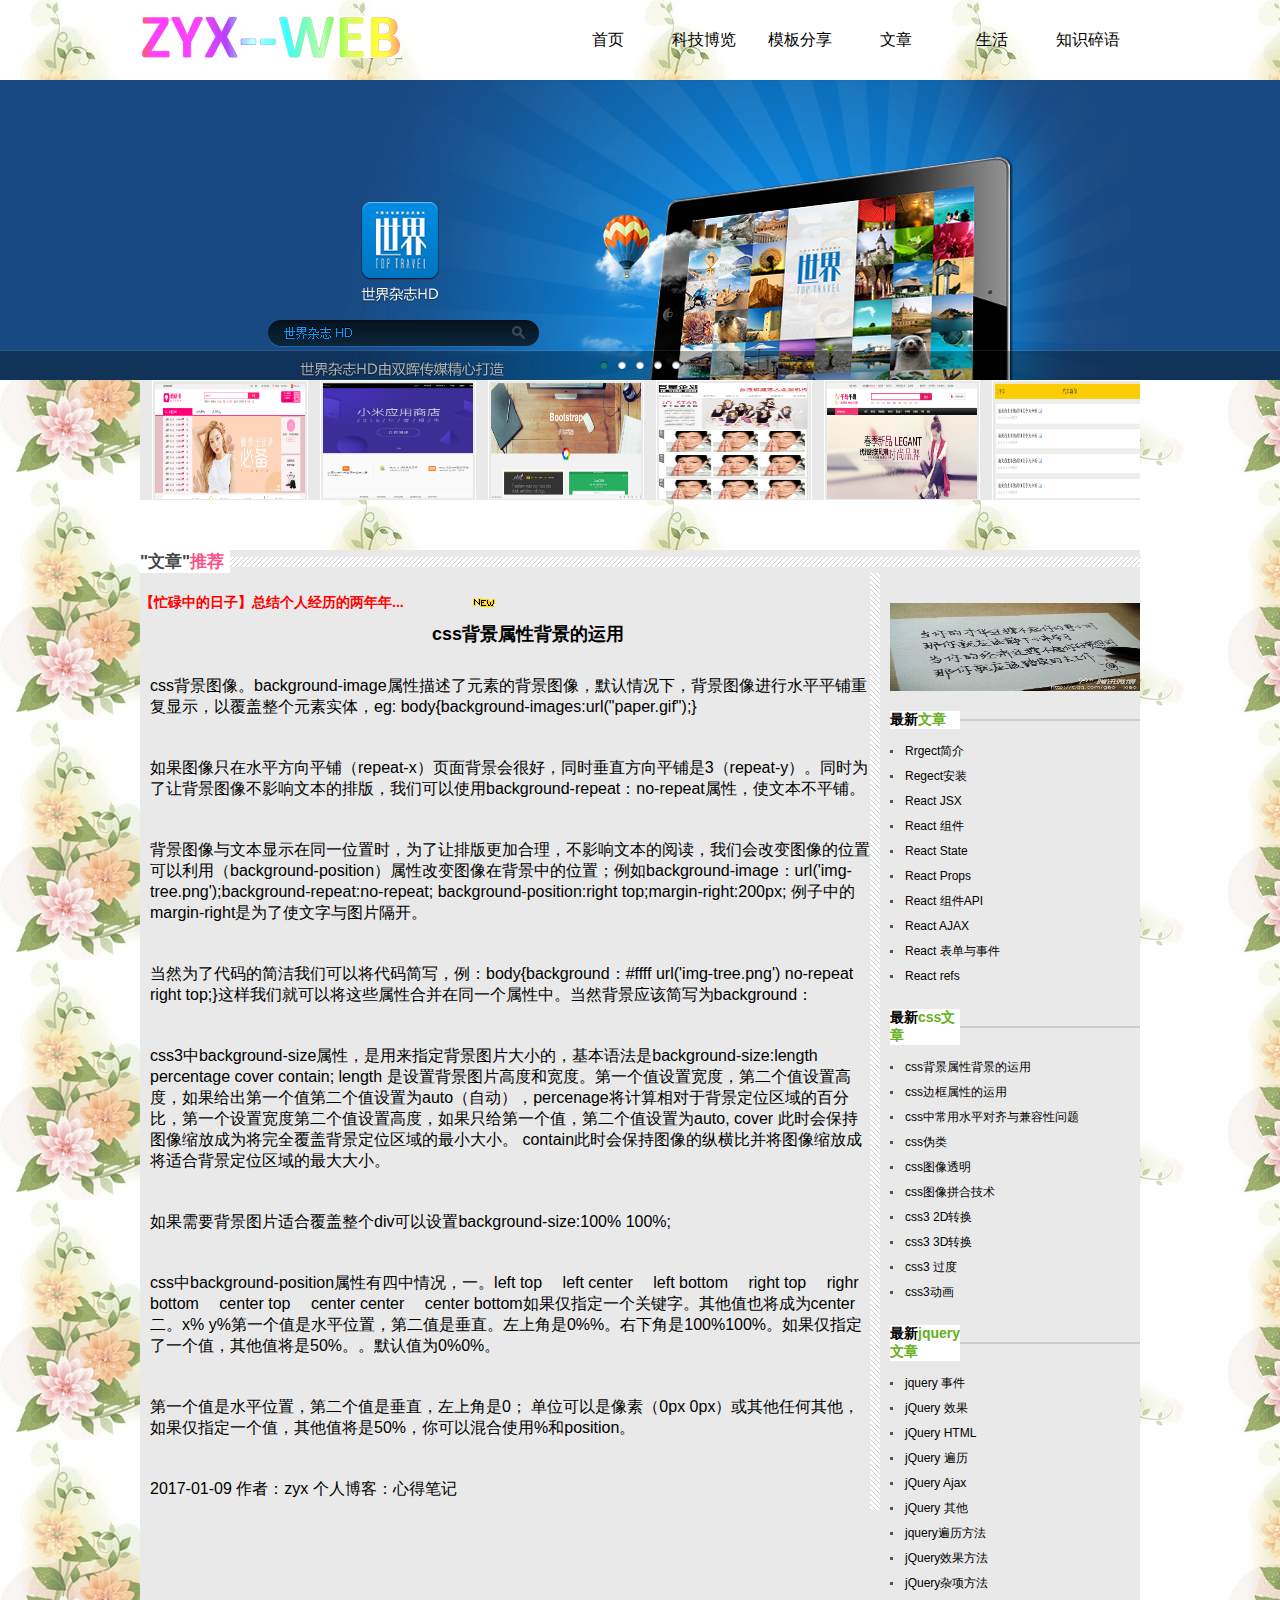
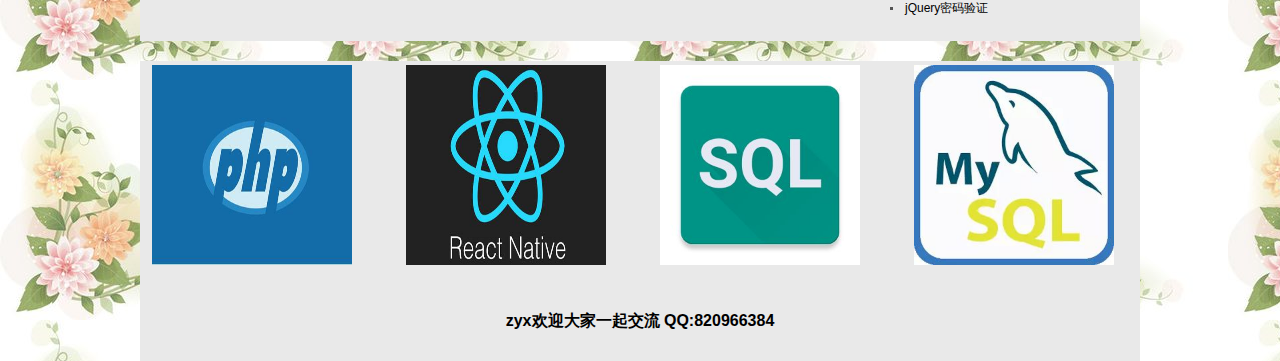
<file: index-z/css.html>
<!DOCTYPE html>
<html lang="en">
<head>
    <meta charset="UTF-8">
    <title>Document</title>
    <link rel="stylesheet" href="../css/fen1.css">
    <link rel="stylesheet" href="../style1.css">
    
	<!--记得引入JQ库文件和特效库文件 路径记得修改 S-->
<script type="text/javascript" src="../js/jquery.js"></script>
<script type="text/javascript" src="../js/jquery.SuperSlide.js"></script>
</head>
<body>
  <div class="wrap"><!--包裹层-->
      <div class="header-box"><!--为了自适应-->
          <div class="header clearfix"><!--top-->
              <div class="logo"><img src="../images/logo.png" alt=""></div>
              <div class="header-r">
                  <ul>
				     <li><a href="#">首页</a></li>
				     <li><a href="#">科技博览</a></li>
				     <li><a href="#">模板分享</a></li>
				     <li><a href="#">文章</a></li>
				     <li><a href="#">生活</a></li>
				     <li><a href="#">知识碎语</a></li>
				  </ul>
              </div>
          </div>
      </div>
      <div class="fullSlide">
			<div class="bd">
				<ul>
				  <li style="background:url(../images/1.jpg) #194982 center 0 no-repeat;"><a href="#"></a></li>
				  <li style="background:url(../images/2.jpg) #15181e center 0 no-repeat;"><a href="#"></a></li>
				  <li style="background:url(../images/3.jpg) #0b0b0b center 0 no-repeat;"><a href="#"></a></li>
				  <li style="background:url(../images/4.jpg) #000000 center 0 no-repeat;"><a href="#"></a></li>
				  <li style="background:url(../images/5.jpg) #04304b center 0 no-repeat;"><a href="#"></a></li>
				</ul>
  			</div>
			<div class="hd">
				<ul>
				</ul>
			</div>
		</div>
		<script type="text/javascript">
		jQuery(".fullSlide").slide({ titCell:".hd ul", mainCell:".bd ul", effect:"fold",  autoPlay:true, autoPage:true, trigger:"click" });
	</script> 
      <div class="carousel">
          <div class="carousel-pic"><!--放图片的-->
              <ul id="list">
                  <li><a href="mogujie/index.html"><img src="../images/mogujie.png" alt="" width="150px" height="116px"></a></li>
                  <li><a href="miui/MIUI.html"><img src="../images/xiaomi1.png" alt="" width="150px" height="116px"></a></li>
                  <li><a href="bootstrap/index.html"><img src="../images/boot.png" alt="" width="150px" height="116px"></a></li>
                  <li><a href="juxingqihua/JUXIN.html"><img src="../images/juxiangqihua.png" alt="" width="150px" height="116px"></a></li>
                  <li><a href="qianyuqianxun/index.html"><img src="../images/qianyuqianxun.png" alt="" width="150px" height="116px"></a></li>
                  <li><a href="photo/index.html"><img src="../images/shoujiwang.png" alt="" width="150px" height="116px"></a></li>
                  
                  <li><a href="mogujie/index.html"><img src="../images/mogujie.png" alt="" width="150px" height="116px"></a></li>
                  <li><a href="miui/MIUI.html"><img src="../images/xiaomi1.png" alt="" width="150px" height="116px"></a></li>
                  <li><a href="bootstrap/index.html"><img src="../images/boot.png" alt="" width="150px" height="116px"></a></li>
                  <li><a href="juxingqihua/JUXIN.html"><img src="../images/juxiangqihua.png" alt="" width="150px" height="116px"></a></li>
                  <li><a href="qianyuqianxun/index.html"><img src="../images/qianyuqianxun.png" alt="" width="150px" height="116px"></a></li>
                  <li><a href="photo/index.html"><img src="../images/shoujiwang.png" alt="" width="150px" height="116px"></a></li>
              </ul>
          </div>
      </div>
      <div class="body-box"><!--中间部分,自适应-->
          <div class="row">
		    <h2 class="title-tj">
		        <p>"文章"<span>推荐</span></p>
		    </h2>
		    <div class="bloglist">
		        <h3><a href="#">【忙碌中的日子】总结个人经历的两年年...</a></h3>
		        <h2>css背景属性背景的运用</h2>

		        <p>css背景图像。background-image属性描述了元素的背景图像，默认情况下，背景图像进行水平平铺重复显示，以覆盖整个元素实体，eg: body{background-images:url("paper.gif");}</p>
                <p>如果图像只在水平方向平铺（repeat-x）页面背景会很好，同时垂直方向平铺是3（repeat-y）。同时为了让背景图像不影响文本的排版，我们可以使用background-repeat：no-repeat属性，使文本不平铺。</p>
                <p>背景图像与文本显示在同一位置时，为了让排版更加合理，不影响文本的阅读，我们会改变图像的位置可以利用（background-position）属性改变图像在背景中的位置；例如background-image：url('img-tree.png');background-repeat:no-repeat; background-position:right top;margin-right:200px; 例子中的margin-right是为了使文字与图片隔开。</p>
                <p>当然为了代码的简洁我们可以将代码简写，例：body{background：#ffff url('img-tree.png') no-repeat right top;}这样我们就可以将这些属性合并在同一个属性中。当然背景应该简写为background：</p>
                <p>css3中background-size属性，是用来指定背景图片大小的，基本语法是background-size:length  percentage  cover  contain; length 是设置背景图片高度和宽度。第一个值设置宽度，第二个值设置高度，如果给出第一个值第二个值设置为auto（自动），percenage将计算相对于背景定位区域的百分比，第一个设置宽度第二个值设置高度，如果只给第一个值，第二个值设置为auto, cover 此时会保持图像缩放成为将完全覆盖背景定位区域的最小大小。  contain此时会保持图像的纵横比并将图像缩放成将适合背景定位区域的最大大小。</p>
            <p>如果需要背景图片适合覆盖整个div可以设置background-size:100% 100%;</p>
            <p>css中background-position属性有四中情况，一。left top  &emsp;left center &emsp;left bottom  &emsp;right top  &emsp;righr bottom  &emsp;center top  &emsp;center center  &emsp;center bottom如果仅指定一个关键字。其他值也将成为center  二。x% y%第一个值是水平位置，第二值是垂直。左上角是0%%。右下角是100%100%。如果仅指定了一个值，其他值将是50%。。默认值为0%0%。</p>
        <p>第一个值是水平位置，第二个值是垂直，左上角是0； 单位可以是像素（0px 0px）或其他任何其他，如果仅指定一个值，其他值将是50%，你可以混合使用%和position。</p>



            
            
		        <p class="dateview">
		            <span>2017-01-09</span>
		            <span>作者：zyx</span>
		            <span>个人博客：心得笔记</span>
		        </p> 
		    </div>
		    <div class="right">
		        <div class="tupian"></div>
		        <div class="new">
		            <h3>
		                <p>最新<span>文章</span></p>
		            </h3>
		            <ul class="fenwenzhang">
		                <li><a href="#">Rrgect简介</a></li>
		                <li><a href="#">Regect安装</a></li>
		                <li><a href="#">React JSX</a></li>
		                <li><a href="#">React 组件</a></li>
		                <li><a href="#">React State</a></li>
		                <li><a href="#">React Props</a></li>
		                <li><a href="#">React 组件API</a></li>
		                <li><a href="#">React AJAX</a></li>
		                <li><a href="#">React 表单与事件</a></li>
		                <li><a href="#">React refs</a></li>
		            </ul>
		        </div>
		        
		        
		         <div class="css">
		            <h3>
		                <p>最新<span>css文章</span></p>
		            </h3>
		            <ul class="fenwenzhang">
		                <li><a href="index-z/css1.html">css背景属性背景的运用</a></li>
		                <li><a href="index-z/css2%20.html">css边框属性的运用</a></li>
		                <li><a href="index-z/css3%20.html">css中常用水平对齐与兼容性问题</a></li>
		                <li><a href="#">css伪类</a></li>
		                <li><a href="#">css图像透明</a></li>
		                <li><a href="#">css图像拼合技术</a></li>
		                <li><a href="#">css3 2D转换</a></li>
		                <li><a href="#">css3 3D转换</a></li>
		                <li><a href="#">css3 过度</a></li>
		                <li><a href="#">css3动画</a></li>
		            </ul>
		        </div>
		        
		        
		        <div class="git">
		            <h3>
		                <p>最新<span>jquery文章</span></p>
		            </h3>
		            <ul class="fenwenzhang">
		                <li><a href="index-z/jq1%20.html">jquery 事件</a></li>
		                <li><a href="index-z/jq2.html">jQuery 效果</a></li>
		                <li><a href="#">jQuery HTML</a></li>
		                <li><a href="#">jQuery 遍历</a></li>
		                <li><a href="#">jQuery Ajax</a></li>
		                <li><a href="#">jQuery 其他</a></li>
		                <li><a href="#">jquery遍历方法</a></li>
		                <li><a href="#">jQuery效果方法</a></li>
		                <li><a href="#">jQuery杂项方法</a></li>
		                <li><a href="#">jQuery密码验证</a></li>
		            </ul>
		        </div>
		        
		        </div>
		    </div>
		</div>
      
      <div class="footer-box">
          <div class="footer">
              <div class="footer-t">
                  <div class="wrap-php">
                        <div class="box-php">
                            <div><a href="#"><img src="../images/php1.jpg" alt="php1" width="100px" height="100px"></a></div>
                            <div><a href="#"><img src="../images/php1.jpg" alt="php1" width="100px" height="100px"></a></div>
                            <div><a href="#"><img src="../images/php1.jpg" alt="php1" width="100px" height="100px"></a></div>
                            <div><a href="#"><img src="../images/php1.jpg" alt="php1" width="100px" height="100px"></a></div>
                            <div><a href="#"><img src="../images/php1.jpg" alt="php1" width="100px" height="100px"></a></div>
                            <div><a href="#"><img src="../images/php1.jpg" alt="php1" width="100px" height="100px"></a></div>
                        </div>
                </div>
                  
                  <div class="wrap-2">
                        <div class="box-php">
                            <div><a href="#"><img src="../images/react.jpg" alt="php1" width="100px" height="100px"></a></div>
                            <div><a href="#"><img src="../images/react.jpg" alt="php1" width="100px" height="100px"></a></div>
                            <div><a href="#"><img src="../images/react.jpg" alt="php1" width="100px" height="100px"></a></div>
                            <div><a href="#"><img src="../images/react.jpg" alt="php1" width="100px" height="100px"></a></div>
                            <div><a href="#"><img src="../images/react.jpg" alt="php1" width="100px" height="100px"></a></div>
                            <div><a href="#"><img src="../images/react.jpg" alt="php1" width="100px" height="100px"></a></div>
                        </div>
                </div>
                  
                 <div class="wrap-3">
                        <div class="box-php">
                            <div><a href="#"><img src="../images/SQL.jpg" alt="php1" width="100px" height="100px"></a></div>
                            <div><a href="#"><img src="../images/SQL.jpg" alt="php1" width="100px" height="100px"></a></div>
                            <div><a href="#"><img src="../images/SQL.jpg" alt="php1" width="100px" height="100px"></a></div>
                            <div><a href="#"><img src="../images/SQL.jpg" alt="php1" width="100px" height="100px"></a></div>
                            <div><a href="#"><img src="../images/SQL.jpg" alt="php1" width="100px" height="100px"></a></div>
                            <div><a href="#"><img src="../images/SQL.jpg" alt="php1" width="100px" height="100px"></a></div>
                        </div>
                </div>
                  
                  <div class="wrap-4">
                        <div class="box-php">
                            <div><a href="#"><img src="../images/MYSQL.jpg" alt="php1" width="100px" height="100px"></a></div>
                            <div><a href="#"><img src="../images/MYSQL.jpg" alt="php1" width="100px" height="100px"></a></div>
                            <div><a href="#"><img src="../images/MYSQL.jpg" alt="php1" width="100px" height="100px"></a></div>
                            <div><a href="#"><img src="../images/MYSQL.jpg" alt="php1" width="100px" height="100px"></a></div>
                            <div><a href="#"><img src="../images/MYSQL.jpg" alt="php1" width="100px" height="100px"></a></div>
                            <div><a href="#"><img src="../images/MYSQL.jpg" alt="php1" width="100px" height="100px"></a></div>
                        </div>
                </div>
                   <!--<div class="phpd"><a href="#"><img src="images/php1.jpg" alt="php1" width="198px" height="198px"></a></div>
                   <div class="gitd"><a href="#"><img src="images/git.jpg" alt="git" width="198px" height="200px"></a></div>
                   <div class="reactdh"><a href="#"><img src="images/react.jpg" alt="react" width="198px" height="200px"></a></div>
                   <div class="sqld"><a href="#"><img src="images/SQL.jpg" alt="react" width="198px" height="200px"></a></div>
                   <div class="mysql"><a href="#"><img src="images/MYSQL.jpg" alt="react" width="198px" height="200px"></a></div>-->
                 
                      <!--<a href="#" class="reactdh"><img src="images/react.jpg" alt="react" width="198px" height="200px"></a>-->
                      <!--<a href="#" class="gitd"><img src="images/git.jpg" alt="git" width="198px" height="200px"></a>
                      <a href="#" class="sqld"><img src="images/SQL.jpg" alt="sql" width="198px" height="200px"></a>
                      <a href="#" class="mysqld"><img src="images/MYSQL.jpg" alt="mysql" width="198px" height="200px"></a>-->
              </div>
               
            <div class="footer-d">
                <p><span>zyx欢迎大家一起交流</span>
                    <span>QQ:820966384</span>
                </p>
            </div>
          </div>
      </div> 
      </div>
      
</body>
</html>
</file>
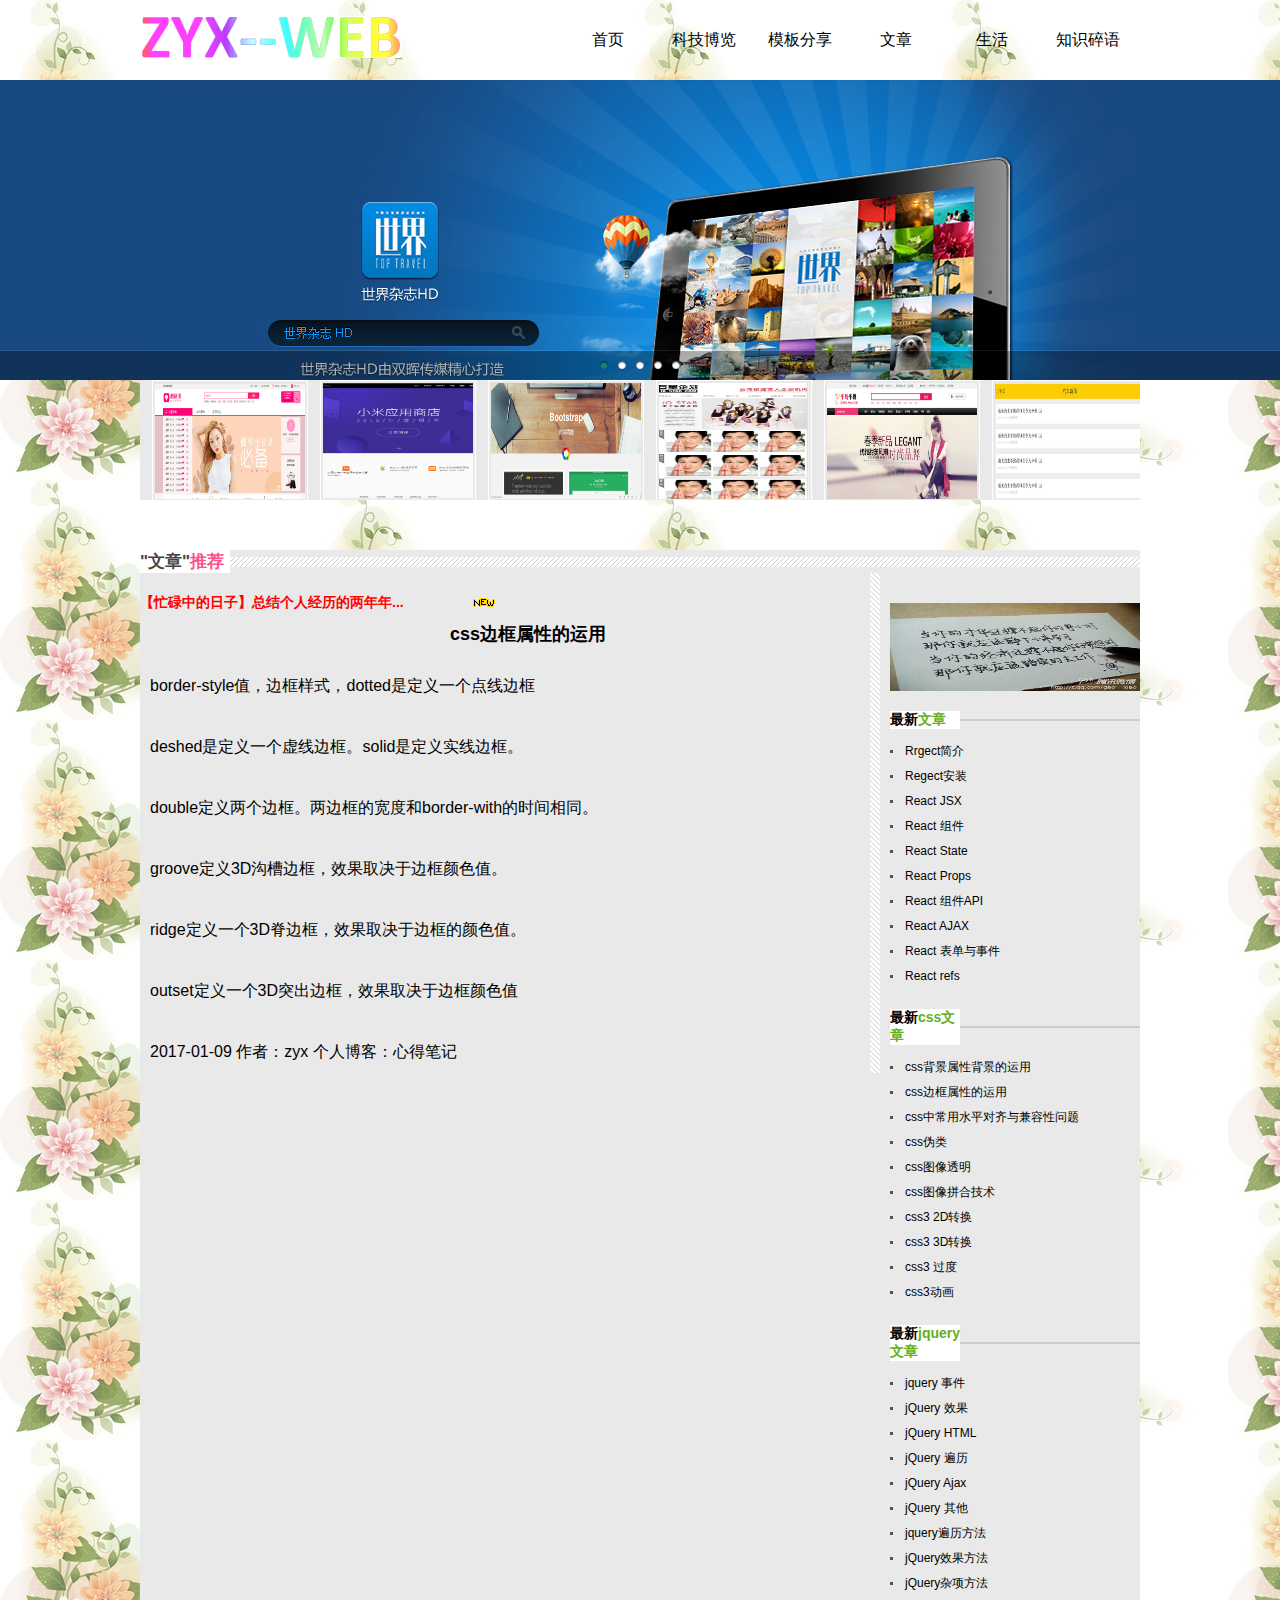
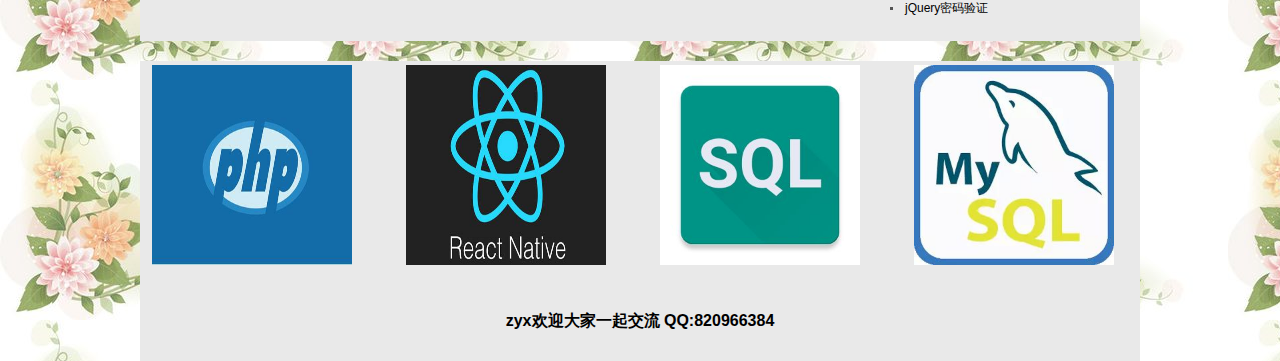
<file: index-z/css1.html>
<!DOCTYPE html>
<html lang="en">
<head>
    <meta charset="UTF-8">
    <title>Document</title>
    <link rel="stylesheet" href="../css/fen1.css">
    <link rel="stylesheet" href="../style1.css">
    
	<!--记得引入JQ库文件和特效库文件 路径记得修改 S-->
<script type="text/javascript" src="../js/jquery.js"></script>
<script type="text/javascript" src="../js/jquery.SuperSlide.js"></script>
</head>
<body>
  <div class="wrap"><!--包裹层-->
      <div class="header-box"><!--为了自适应-->
          <div class="header clearfix"><!--top-->
              <div class="logo"><img src="../images/logo.png" alt=""></div>
              <div class="header-r">
                  <ul>
				     <li><a href="#">首页</a></li>
				     <li><a href="#">科技博览</a></li>
				     <li><a href="#">模板分享</a></li>
				     <li><a href="#">文章</a></li>
				     <li><a href="#">生活</a></li>
				     <li><a href="#">知识碎语</a></li>
				  </ul>
              </div>
          </div>
      </div>
      <div class="fullSlide">
			<div class="bd">
				<ul>
				  <li style="background:url(../images/1.jpg) #194982 center 0 no-repeat;"><a href="#"></a></li>
				  <li style="background:url(../images/2.jpg) #15181e center 0 no-repeat;"><a href="#"></a></li>
				  <li style="background:url(../images/3.jpg) #0b0b0b center 0 no-repeat;"><a href="#"></a></li>
				  <li style="background:url(../images/4.jpg) #000000 center 0 no-repeat;"><a href="#"></a></li>
				  <li style="background:url(../images/5.jpg) #04304b center 0 no-repeat;"><a href="#"></a></li>
				</ul>
  			</div>
			<div class="hd">
				<ul>
				</ul>
			</div>
		</div>
		<script type="text/javascript">
		jQuery(".fullSlide").slide({ titCell:".hd ul", mainCell:".bd ul", effect:"fold",  autoPlay:true, autoPage:true, trigger:"click" });
	</script> 
      <div class="carousel">
          <div class="carousel-pic"><!--放图片的-->
              <ul id="list">
                  <li><a href="mogujie/index.html"><img src="../images/mogujie.png" alt="" width="150px" height="116px"></a></li>
                  <li><a href="miui/MIUI.html"><img src="../images/xiaomi1.png" alt="" width="150px" height="116px"></a></li>
                  <li><a href="bootstrap/index.html"><img src="../images/boot.png" alt="" width="150px" height="116px"></a></li>
                  <li><a href="juxingqihua/JUXIN.html"><img src="../images/juxiangqihua.png" alt="" width="150px" height="116px"></a></li>
                  <li><a href="qianyuqianxun/index.html"><img src="../images/qianyuqianxun.png" alt="" width="150px" height="116px"></a></li>
                  <li><a href="photo/index.html"><img src="../images/shoujiwang.png" alt="" width="150px" height="116px"></a></li>
                  
                  <li><a href="mogujie/index.html"><img src="../images/mogujie.png" alt="" width="150px" height="116px"></a></li>
                  <li><a href="miui/MIUI.html"><img src="../images/xiaomi1.png" alt="" width="150px" height="116px"></a></li>
                  <li><a href="bootstrap/index.html"><img src="../images/boot.png" alt="" width="150px" height="116px"></a></li>
                  <li><a href="juxingqihua/JUXIN.html"><img src="../images/juxiangqihua.png" alt="" width="150px" height="116px"></a></li>
                  <li><a href="qianyuqianxun/index.html"><img src="../images/qianyuqianxun.png" alt="" width="150px" height="116px"></a></li>
                  <li><a href="photo/index.html"><img src="../images/shoujiwang.png" alt="" width="150px" height="116px"></a></li>
              </ul>
          </div>
      </div>
      <div class="body-box"><!--中间部分,自适应-->
          <div class="row">
		    <h2 class="title-tj">
		        <p>"文章"<span>推荐</span></p>
		    </h2>
		    <div class="bloglist">
		        <h3><a href="#">【忙碌中的日子】总结个人经历的两年年...</a></h3>
		        <h2>css边框属性的运用</h2>

		       <p>border-style值，边框样式，dotted是定义一个点线边框</p>
                <p>deshed是定义一个虚线边框。solid是定义实线边框。</p>
                <p>double定义两个边框。两边框的宽度和border-with的时间相同。</p>
                <p>groove定义3D沟槽边框，效果取决于边框颜色值。</p>
                <p>ridge定义一个3D脊边框，效果取决于边框的颜色值。</p>
            <p>outset定义一个3D突出边框，效果取决于边框颜色值</p>


            
            
		        <p class="dateview">
		            <span>2017-01-09</span>
		            <span>作者：zyx</span>
		            <span>个人博客：心得笔记</span>
		        </p> 
		    </div>
		    <div class="right">
		        <div class="tupian"></div>
		        <div class="new">
		            <h3>
		                <p>最新<span>文章</span></p>
		            </h3>
		            <ul class="fenwenzhang">
		                <li><a href="#">Rrgect简介</a></li>
		                <li><a href="#">Regect安装</a></li>
		                <li><a href="#">React JSX</a></li>
		                <li><a href="#">React 组件</a></li>
		                <li><a href="#">React State</a></li>
		                <li><a href="#">React Props</a></li>
		                <li><a href="#">React 组件API</a></li>
		                <li><a href="#">React AJAX</a></li>
		                <li><a href="#">React 表单与事件</a></li>
		                <li><a href="#">React refs</a></li>
		            </ul>
		        </div>
		        
		        
		         <div class="css">
		            <h3>
		                <p>最新<span>css文章</span></p>
		            </h3>
		            <ul class="fenwenzhang">
		                <li><a href="index-z/css1.html">css背景属性背景的运用</a></li>
		                <li><a href="index-z/css2%20.html">css边框属性的运用</a></li>
		                <li><a href="index-z/css3%20.html">css中常用水平对齐与兼容性问题</a></li>
		                <li><a href="#">css伪类</a></li>
		                <li><a href="#">css图像透明</a></li>
		                <li><a href="#">css图像拼合技术</a></li>
		                <li><a href="#">css3 2D转换</a></li>
		                <li><a href="#">css3 3D转换</a></li>
		                <li><a href="#">css3 过度</a></li>
		                <li><a href="#">css3动画</a></li>
		            </ul>
		        </div>
		        
		        
		        <div class="git">
		            <h3>
		                <p>最新<span>jquery文章</span></p>
		            </h3>
		            <ul class="fenwenzhang">
		                <li><a href="index-z/jq1%20.html">jquery 事件</a></li>
		                <li><a href="index-z/jq2.html">jQuery 效果</a></li>
		                <li><a href="#">jQuery HTML</a></li>
		                <li><a href="#">jQuery 遍历</a></li>
		                <li><a href="#">jQuery Ajax</a></li>
		                <li><a href="#">jQuery 其他</a></li>
		                <li><a href="#">jquery遍历方法</a></li>
		                <li><a href="#">jQuery效果方法</a></li>
		                <li><a href="#">jQuery杂项方法</a></li>
		                <li><a href="#">jQuery密码验证</a></li>
		            </ul>
		        </div>
		        
		        </div>
		    </div>
		</div>
      
      <div class="footer-box">
          <div class="footer">
              <div class="footer-t">
                  <div class="wrap-php">
                        <div class="box-php">
                            <div><a href="#"><img src="../images/php1.jpg" alt="php1" width="100px" height="100px"></a></div>
                            <div><a href="#"><img src="../images/php1.jpg" alt="php1" width="100px" height="100px"></a></div>
                            <div><a href="#"><img src="../images/php1.jpg" alt="php1" width="100px" height="100px"></a></div>
                            <div><a href="#"><img src="../images/php1.jpg" alt="php1" width="100px" height="100px"></a></div>
                            <div><a href="#"><img src="../images/php1.jpg" alt="php1" width="100px" height="100px"></a></div>
                            <div><a href="#"><img src="../images/php1.jpg" alt="php1" width="100px" height="100px"></a></div>
                        </div>
                </div>
                  
                  <div class="wrap-2">
                        <div class="box-php">
                            <div><a href="#"><img src="../images/react.jpg" alt="php1" width="100px" height="100px"></a></div>
                            <div><a href="#"><img src="../images/react.jpg" alt="php1" width="100px" height="100px"></a></div>
                            <div><a href="#"><img src="../images/react.jpg" alt="php1" width="100px" height="100px"></a></div>
                            <div><a href="#"><img src="../images/react.jpg" alt="php1" width="100px" height="100px"></a></div>
                            <div><a href="#"><img src="../images/react.jpg" alt="php1" width="100px" height="100px"></a></div>
                            <div><a href="#"><img src="../images/react.jpg" alt="php1" width="100px" height="100px"></a></div>
                        </div>
                </div>
                  
                 <div class="wrap-3">
                        <div class="box-php">
                            <div><a href="#"><img src="../images/SQL.jpg" alt="php1" width="100px" height="100px"></a></div>
                            <div><a href="#"><img src="../images/SQL.jpg" alt="php1" width="100px" height="100px"></a></div>
                            <div><a href="#"><img src="../images/SQL.jpg" alt="php1" width="100px" height="100px"></a></div>
                            <div><a href="#"><img src="../images/SQL.jpg" alt="php1" width="100px" height="100px"></a></div>
                            <div><a href="#"><img src="../images/SQL.jpg" alt="php1" width="100px" height="100px"></a></div>
                            <div><a href="#"><img src="../images/SQL.jpg" alt="php1" width="100px" height="100px"></a></div>
                        </div>
                </div>
                  
                  <div class="wrap-4">
                        <div class="box-php">
                            <div><a href="#"><img src="../images/MYSQL.jpg" alt="php1" width="100px" height="100px"></a></div>
                            <div><a href="#"><img src="../images/MYSQL.jpg" alt="php1" width="100px" height="100px"></a></div>
                            <div><a href="#"><img src="../images/MYSQL.jpg" alt="php1" width="100px" height="100px"></a></div>
                            <div><a href="#"><img src="../images/MYSQL.jpg" alt="php1" width="100px" height="100px"></a></div>
                            <div><a href="#"><img src="../images/MYSQL.jpg" alt="php1" width="100px" height="100px"></a></div>
                            <div><a href="#"><img src="../images/MYSQL.jpg" alt="php1" width="100px" height="100px"></a></div>
                        </div>
                </div>
                   <!--<div class="phpd"><a href="#"><img src="images/php1.jpg" alt="php1" width="198px" height="198px"></a></div>
                   <div class="gitd"><a href="#"><img src="images/git.jpg" alt="git" width="198px" height="200px"></a></div>
                   <div class="reactdh"><a href="#"><img src="images/react.jpg" alt="react" width="198px" height="200px"></a></div>
                   <div class="sqld"><a href="#"><img src="images/SQL.jpg" alt="react" width="198px" height="200px"></a></div>
                   <div class="mysql"><a href="#"><img src="images/MYSQL.jpg" alt="react" width="198px" height="200px"></a></div>-->
                 
                      <!--<a href="#" class="reactdh"><img src="images/react.jpg" alt="react" width="198px" height="200px"></a>-->
                      <!--<a href="#" class="gitd"><img src="images/git.jpg" alt="git" width="198px" height="200px"></a>
                      <a href="#" class="sqld"><img src="images/SQL.jpg" alt="sql" width="198px" height="200px"></a>
                      <a href="#" class="mysqld"><img src="images/MYSQL.jpg" alt="mysql" width="198px" height="200px"></a>-->
              </div>
               
            <div class="footer-d">
                <p><span>zyx欢迎大家一起交流</span>
                    <span>QQ:820966384</span>
                </p>
            </div>
          </div>
      </div> 
      </div>
      
</body>
</html>
</file>
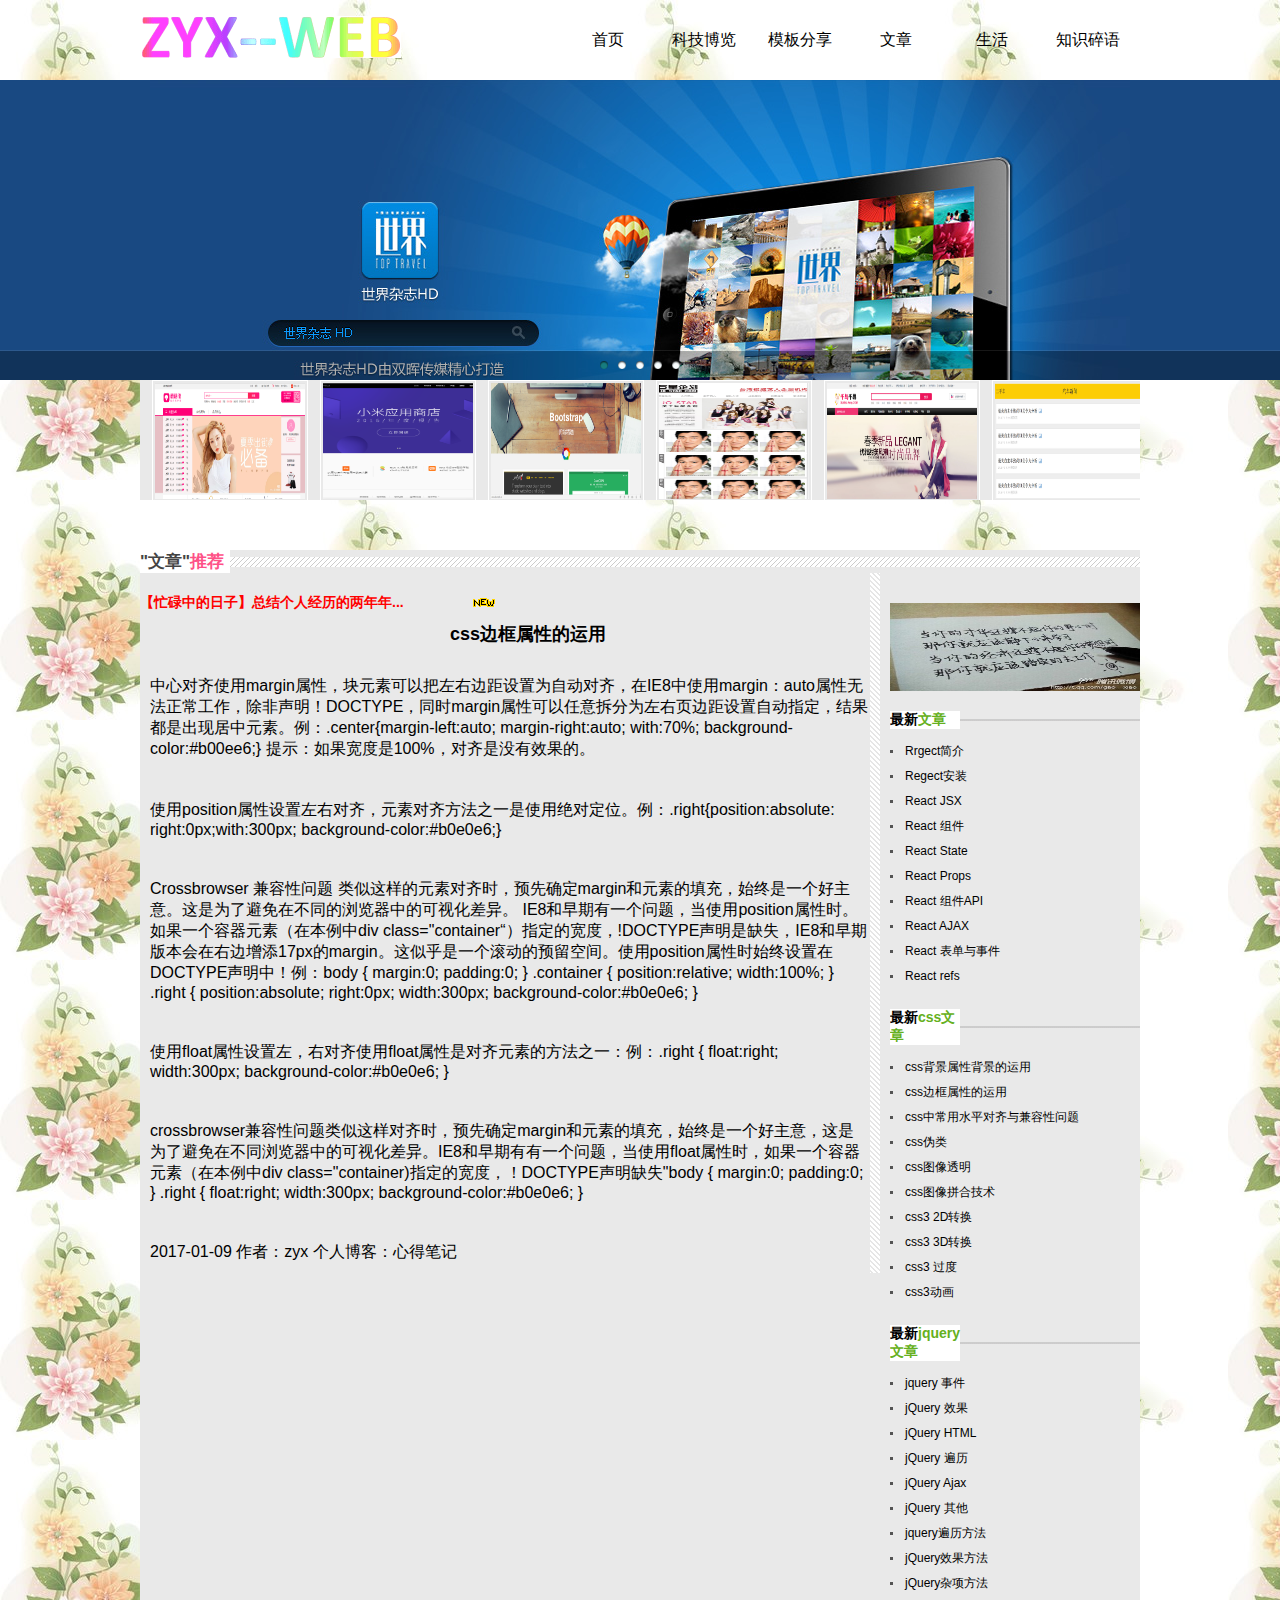
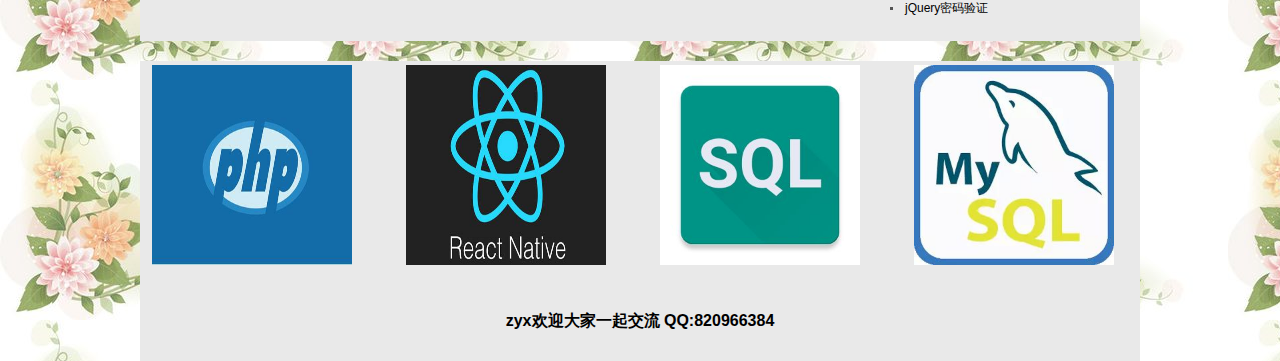
<file: index-z/css2.html>
<!DOCTYPE html>
<html lang="en">
<head>
    <meta charset="UTF-8">
    <title>Document</title>
    <link rel="stylesheet" href="../css/fen1.css">
    <link rel="stylesheet" href="../style1.css">
    
	<!--记得引入JQ库文件和特效库文件 路径记得修改 S-->
<script type="text/javascript" src="../js/jquery.js"></script>
<script type="text/javascript" src="../js/jquery.SuperSlide.js"></script>
</head>
<body>
  <div class="wrap"><!--包裹层-->
      <div class="header-box"><!--为了自适应-->
          <div class="header clearfix"><!--top-->
              <div class="logo"><img src="../images/logo.png" alt=""></div>
              <div class="header-r">
                  <ul>
				     <li><a href="#">首页</a></li>
				     <li><a href="#">科技博览</a></li>
				     <li><a href="#">模板分享</a></li>
				     <li><a href="#">文章</a></li>
				     <li><a href="#">生活</a></li>
				     <li><a href="#">知识碎语</a></li>
				  </ul>
              </div>
          </div>
      </div>
      <div class="fullSlide">
			<div class="bd">
				<ul>
				  <li style="background:url(../images/1.jpg) #194982 center 0 no-repeat;"><a href="#"></a></li>
				  <li style="background:url(../images/2.jpg) #15181e center 0 no-repeat;"><a href="#"></a></li>
				  <li style="background:url(../images/3.jpg) #0b0b0b center 0 no-repeat;"><a href="#"></a></li>
				  <li style="background:url(../images/4.jpg) #000000 center 0 no-repeat;"><a href="#"></a></li>
				  <li style="background:url(../images/5.jpg) #04304b center 0 no-repeat;"><a href="#"></a></li>
				</ul>
  			</div>
			<div class="hd">
				<ul>
				</ul>
			</div>
		</div>
		<script type="text/javascript">
		jQuery(".fullSlide").slide({ titCell:".hd ul", mainCell:".bd ul", effect:"fold",  autoPlay:true, autoPage:true, trigger:"click" });
	</script> 
      <div class="carousel">
          <div class="carousel-pic"><!--放图片的-->
              <ul id="list">
                  <li><a href="mogujie/index.html"><img src="../images/mogujie.png" alt="" width="150px" height="116px"></a></li>
                  <li><a href="miui/MIUI.html"><img src="../images/xiaomi1.png" alt="" width="150px" height="116px"></a></li>
                  <li><a href="bootstrap/index.html"><img src="../images/boot.png" alt="" width="150px" height="116px"></a></li>
                  <li><a href="juxingqihua/JUXIN.html"><img src="../images/juxiangqihua.png" alt="" width="150px" height="116px"></a></li>
                  <li><a href="qianyuqianxun/index.html"><img src="../images/qianyuqianxun.png" alt="" width="150px" height="116px"></a></li>
                  <li><a href="photo/index.html"><img src="../images/shoujiwang.png" alt="" width="150px" height="116px"></a></li>
                  
                  <li><a href="mogujie/index.html"><img src="../images/mogujie.png" alt="" width="150px" height="116px"></a></li>
                  <li><a href="miui/MIUI.html"><img src="../images/xiaomi1.png" alt="" width="150px" height="116px"></a></li>
                  <li><a href="bootstrap/index.html"><img src="../images/boot.png" alt="" width="150px" height="116px"></a></li>
                  <li><a href="juxingqihua/JUXIN.html"><img src="../images/juxiangqihua.png" alt="" width="150px" height="116px"></a></li>
                  <li><a href="qianyuqianxun/index.html"><img src="../images/qianyuqianxun.png" alt="" width="150px" height="116px"></a></li>
                  <li><a href="photo/index.html"><img src="../images/shoujiwang.png" alt="" width="150px" height="116px"></a></li>
              </ul>
          </div>
      </div>
      <div class="body-box"><!--中间部分,自适应-->
          <div class="row">
		    <h2 class="title-tj">
		        <p>"文章"<span>推荐</span></p>
		    </h2>
		    <div class="bloglist">
		        <h3><a href="#">【忙碌中的日子】总结个人经历的两年年...</a></h3>
		        <h2>css边框属性的运用</h2>

		      <p>中心对齐使用margin属性，块元素可以把左右边距设置为自动对齐，在IE8中使用margin：auto属性无法正常工作，除非声明！DOCTYPE，同时margin属性可以任意拆分为左右页边距设置自动指定，结果都是出现居中元素。例：.center{margin-left:auto; margin-right:auto; with:70%; background-color:#b00ee6;}  提示：如果宽度是100%，对齐是没有效果的。</p>
                <p>使用position属性设置左右对齐，元素对齐方法之一是使用绝对定位。例：.right{position:absolute: right:0px;with:300px; background-color:#b0e0e6;}</p>
                <p>Crossbrowser 兼容性问题
类似这样的元素对齐时，预先确定margin和元素的填充，始终是一个好主意。这是为了避免在不同的浏览器中的可视化差异。
IE8和早期有一个问题，当使用position属性时。如果一个容器元素（在本例中div class="container“）指定的宽度，!DOCTYPE声明是缺失，IE8和早期版本会在右边增添17px的margin。这似乎是一个滚动的预留空间。使用position属性时始终设置在DOCTYPE声明中！例：body
{
	margin:0;
	padding:0;
}
.container
{
	position:relative;
	width:100%;
}
.right
{
	position:absolute;
	right:0px;
	width:300px;
	background-color:#b0e0e6;
}</p>
                <p>使用float属性设置左，右对齐使用float属性是对齐元素的方法之一：例：.right
{
	float:right;
	width:300px;
	background-color:#b0e0e6;
}</p>
                <p>crossbrowser兼容性问题类似这样对齐时，预先确定margin和元素的填充，始终是一个好主意，这是为了避免在不同浏览器中的可视化差异。IE8和早期有有一个问题，当使用float属性时，如果一个容器元素（在本例中div class="container)指定的宽度，！DOCTYPE声明缺失"body
{
    margin:0;
    padding:0;
}
.right
{
    float:right;
    width:300px;
    background-color:#b0e0e6;
}</p>
       


            
            
		        <p class="dateview">
		            <span>2017-01-09</span>
		            <span>作者：zyx</span>
		            <span>个人博客：心得笔记</span>
		        </p> 
		    </div>
		    <div class="right">
		        <div class="tupian"></div>
		        <div class="new">
		            <h3>
		                <p>最新<span>文章</span></p>
		            </h3>
		            <ul class="fenwenzhang">
		                <li><a href="#">Rrgect简介</a></li>
		                <li><a href="#">Regect安装</a></li>
		                <li><a href="#">React JSX</a></li>
		                <li><a href="#">React 组件</a></li>
		                <li><a href="#">React State</a></li>
		                <li><a href="#">React Props</a></li>
		                <li><a href="#">React 组件API</a></li>
		                <li><a href="#">React AJAX</a></li>
		                <li><a href="#">React 表单与事件</a></li>
		                <li><a href="#">React refs</a></li>
		            </ul>
		        </div>
		        
		        
		         <div class="css">
		            <h3>
		                <p>最新<span>css文章</span></p>
		            </h3>
		            <ul class="fenwenzhang">
		                <li><a href="index-z/css1.html">css背景属性背景的运用</a></li>
		                <li><a href="index-z/css2%20.html">css边框属性的运用</a></li>
		                <li><a href="index-z/css3%20.html">css中常用水平对齐与兼容性问题</a></li>
		                <li><a href="#">css伪类</a></li>
		                <li><a href="#">css图像透明</a></li>
		                <li><a href="#">css图像拼合技术</a></li>
		                <li><a href="#">css3 2D转换</a></li>
		                <li><a href="#">css3 3D转换</a></li>
		                <li><a href="#">css3 过度</a></li>
		                <li><a href="#">css3动画</a></li>
		            </ul>
		        </div>
		        
		        
		        <div class="git">
		            <h3>
		                <p>最新<span>jquery文章</span></p>
		            </h3>
		            <ul class="fenwenzhang">
		                <li><a href="index-z/jq1%20.html">jquery 事件</a></li>
		                <li><a href="index-z/jq2.html">jQuery 效果</a></li>
		                <li><a href="#">jQuery HTML</a></li>
		                <li><a href="#">jQuery 遍历</a></li>
		                <li><a href="#">jQuery Ajax</a></li>
		                <li><a href="#">jQuery 其他</a></li>
		                <li><a href="#">jquery遍历方法</a></li>
		                <li><a href="#">jQuery效果方法</a></li>
		                <li><a href="#">jQuery杂项方法</a></li>
		                <li><a href="#">jQuery密码验证</a></li>
		            </ul>
		        </div>
		        
		        </div>
		    </div>
		</div>
      
      <div class="footer-box">
          <div class="footer">
              <div class="footer-t">
                  <div class="wrap-php">
                        <div class="box-php">
                            <div><a href="#"><img src="../images/php1.jpg" alt="php1" width="100px" height="100px"></a></div>
                            <div><a href="#"><img src="../images/php1.jpg" alt="php1" width="100px" height="100px"></a></div>
                            <div><a href="#"><img src="../images/php1.jpg" alt="php1" width="100px" height="100px"></a></div>
                            <div><a href="#"><img src="../images/php1.jpg" alt="php1" width="100px" height="100px"></a></div>
                            <div><a href="#"><img src="../images/php1.jpg" alt="php1" width="100px" height="100px"></a></div>
                            <div><a href="#"><img src="../images/php1.jpg" alt="php1" width="100px" height="100px"></a></div>
                        </div>
                </div>
                  
                  <div class="wrap-2">
                        <div class="box-php">
                            <div><a href="#"><img src="../images/react.jpg" alt="php1" width="100px" height="100px"></a></div>
                            <div><a href="#"><img src="../images/react.jpg" alt="php1" width="100px" height="100px"></a></div>
                            <div><a href="#"><img src="../images/react.jpg" alt="php1" width="100px" height="100px"></a></div>
                            <div><a href="#"><img src="../images/react.jpg" alt="php1" width="100px" height="100px"></a></div>
                            <div><a href="#"><img src="../images/react.jpg" alt="php1" width="100px" height="100px"></a></div>
                            <div><a href="#"><img src="../images/react.jpg" alt="php1" width="100px" height="100px"></a></div>
                        </div>
                </div>
                  
                 <div class="wrap-3">
                        <div class="box-php">
                            <div><a href="#"><img src="../images/SQL.jpg" alt="php1" width="100px" height="100px"></a></div>
                            <div><a href="#"><img src="../images/SQL.jpg" alt="php1" width="100px" height="100px"></a></div>
                            <div><a href="#"><img src="../images/SQL.jpg" alt="php1" width="100px" height="100px"></a></div>
                            <div><a href="#"><img src="../images/SQL.jpg" alt="php1" width="100px" height="100px"></a></div>
                            <div><a href="#"><img src="../images/SQL.jpg" alt="php1" width="100px" height="100px"></a></div>
                            <div><a href="#"><img src="../images/SQL.jpg" alt="php1" width="100px" height="100px"></a></div>
                        </div>
                </div>
                  
                  <div class="wrap-4">
                        <div class="box-php">
                            <div><a href="#"><img src="../images/MYSQL.jpg" alt="php1" width="100px" height="100px"></a></div>
                            <div><a href="#"><img src="../images/MYSQL.jpg" alt="php1" width="100px" height="100px"></a></div>
                            <div><a href="#"><img src="../images/MYSQL.jpg" alt="php1" width="100px" height="100px"></a></div>
                            <div><a href="#"><img src="../images/MYSQL.jpg" alt="php1" width="100px" height="100px"></a></div>
                            <div><a href="#"><img src="../images/MYSQL.jpg" alt="php1" width="100px" height="100px"></a></div>
                            <div><a href="#"><img src="../images/MYSQL.jpg" alt="php1" width="100px" height="100px"></a></div>
                        </div>
                </div>
                   <!--<div class="phpd"><a href="#"><img src="images/php1.jpg" alt="php1" width="198px" height="198px"></a></div>
                   <div class="gitd"><a href="#"><img src="images/git.jpg" alt="git" width="198px" height="200px"></a></div>
                   <div class="reactdh"><a href="#"><img src="images/react.jpg" alt="react" width="198px" height="200px"></a></div>
                   <div class="sqld"><a href="#"><img src="images/SQL.jpg" alt="react" width="198px" height="200px"></a></div>
                   <div class="mysql"><a href="#"><img src="images/MYSQL.jpg" alt="react" width="198px" height="200px"></a></div>-->
                 
                      <!--<a href="#" class="reactdh"><img src="images/react.jpg" alt="react" width="198px" height="200px"></a>-->
                      <!--<a href="#" class="gitd"><img src="images/git.jpg" alt="git" width="198px" height="200px"></a>
                      <a href="#" class="sqld"><img src="images/SQL.jpg" alt="sql" width="198px" height="200px"></a>
                      <a href="#" class="mysqld"><img src="images/MYSQL.jpg" alt="mysql" width="198px" height="200px"></a>-->
              </div>
               
            <div class="footer-d">
                <p><span>zyx欢迎大家一起交流</span>
                    <span>QQ:820966384</span>
                </p>
            </div>
          </div>
      </div> 
      </div>
      
</body>
</html>
</file>
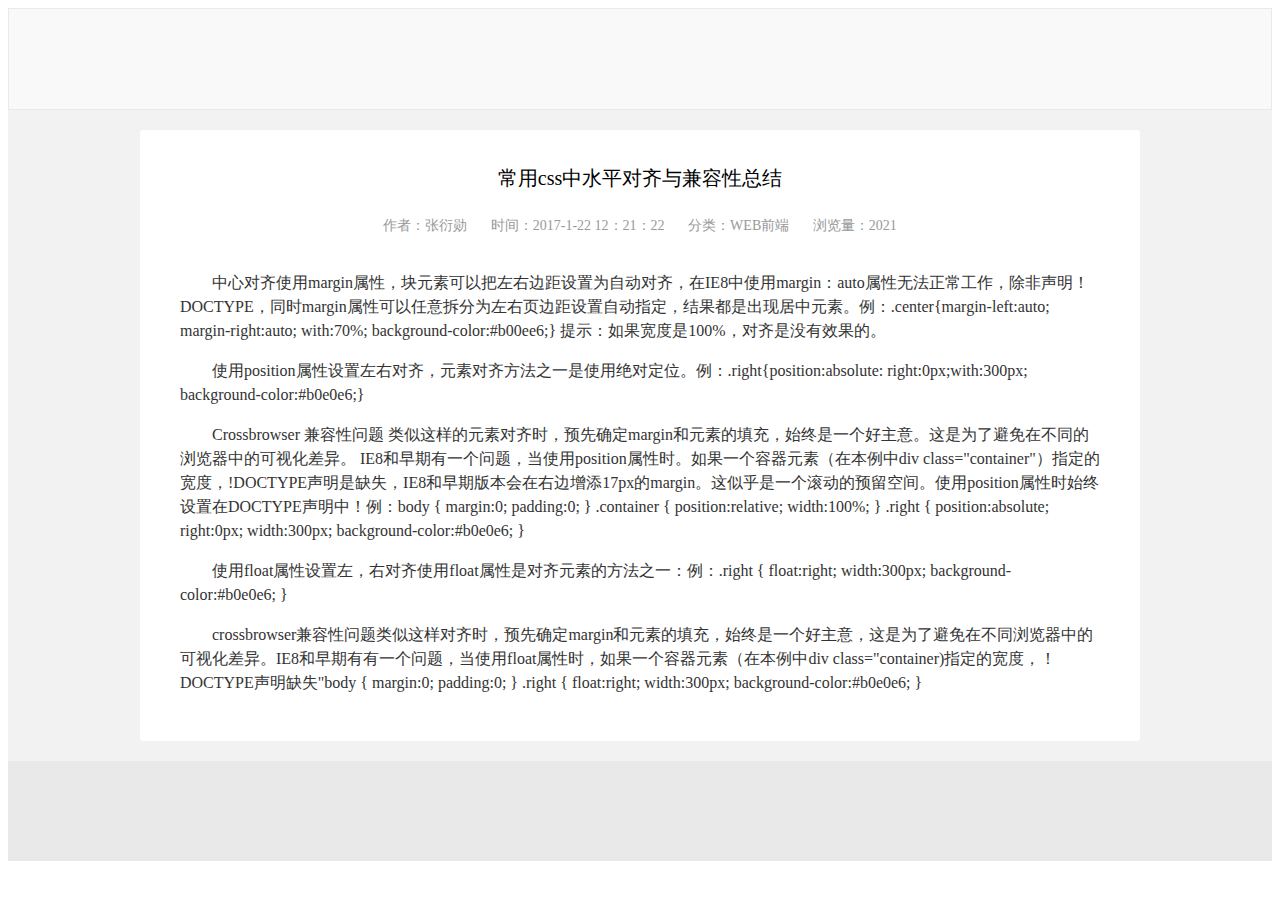
<file: index-z/css3 .html>
<!DOCTYPE html PUBLIC "-//W3C//DTD XHTML 1.0 Transitional//EN" "http://www.w3.org/TR/xhtml1/DTD/xhtml1-transitional.dtd">
<html xmlns="http://www.w3.org/1999/xhtml" xml:lang="en">
<head>
    <meta http-equiv="Content-Type" content="text/html;charset=UTF-8">
    <title>css水平对齐</title>
    <link href="../css/css1.css" type="text/css" rel="stylesheet" />
</head>
<body>
<div class="wrap">
    <div class="header"></div>
    <div class="mode-body">
        <div class="container">
            <div class="article">
                <h1 class="article-title">常用css中水平对齐与兼容性总结</h1>
                <div class="article-info">
                    <span>作者：张衍勋</span>
                    <span>时间：2017-1-22 12：21：22</span>
                    <span>分类：WEB前端</span>
                    <span>浏览量：2021</span>
                </div>
                <div class="article-content"><p>中心对齐使用margin属性，块元素可以把左右边距设置为自动对齐，在IE8中使用margin：auto属性无法正常工作，除非声明！DOCTYPE，同时margin属性可以任意拆分为左右页边距设置自动指定，结果都是出现居中元素。例：.center{margin-left:auto; margin-right:auto; with:70%; background-color:#b00ee6;}  提示：如果宽度是100%，对齐是没有效果的。</p>
                <p>使用position属性设置左右对齐，元素对齐方法之一是使用绝对定位。例：.right{position:absolute: right:0px;with:300px; background-color:#b0e0e6;}</p>
                <p>Crossbrowser 兼容性问题
类似这样的元素对齐时，预先确定margin和元素的填充，始终是一个好主意。这是为了避免在不同的浏览器中的可视化差异。
IE8和早期有一个问题，当使用position属性时。如果一个容器元素（在本例中div class="container"）指定的宽度，!DOCTYPE声明是缺失，IE8和早期版本会在右边增添17px的margin。这似乎是一个滚动的预留空间。使用position属性时始终设置在DOCTYPE声明中！例：body
{
	margin:0;
	padding:0;
}
.container
{
	position:relative;
	width:100%;
}
.right
{
	position:absolute;
	right:0px;
	width:300px;
	background-color:#b0e0e6;
}</p>
                <p>使用float属性设置左，右对齐使用float属性是对齐元素的方法之一：例：.right
{
	float:right;
	width:300px;
	background-color:#b0e0e6;
}</p>
                <p>crossbrowser兼容性问题类似这样对齐时，预先确定margin和元素的填充，始终是一个好主意，这是为了避免在不同浏览器中的可视化差异。IE8和早期有有一个问题，当使用float属性时，如果一个容器元素（在本例中div class="container)指定的宽度，！DOCTYPE声明缺失"body
{
    margin:0;
    padding:0;
}
.right
{
    float:right;
    width:300px;
    background-color:#b0e0e6;
}</p>
            
</div>
            </div>
        </div>
    </div>
    <div class="footer"></div>
</div>   
</body>
</html>
</file>
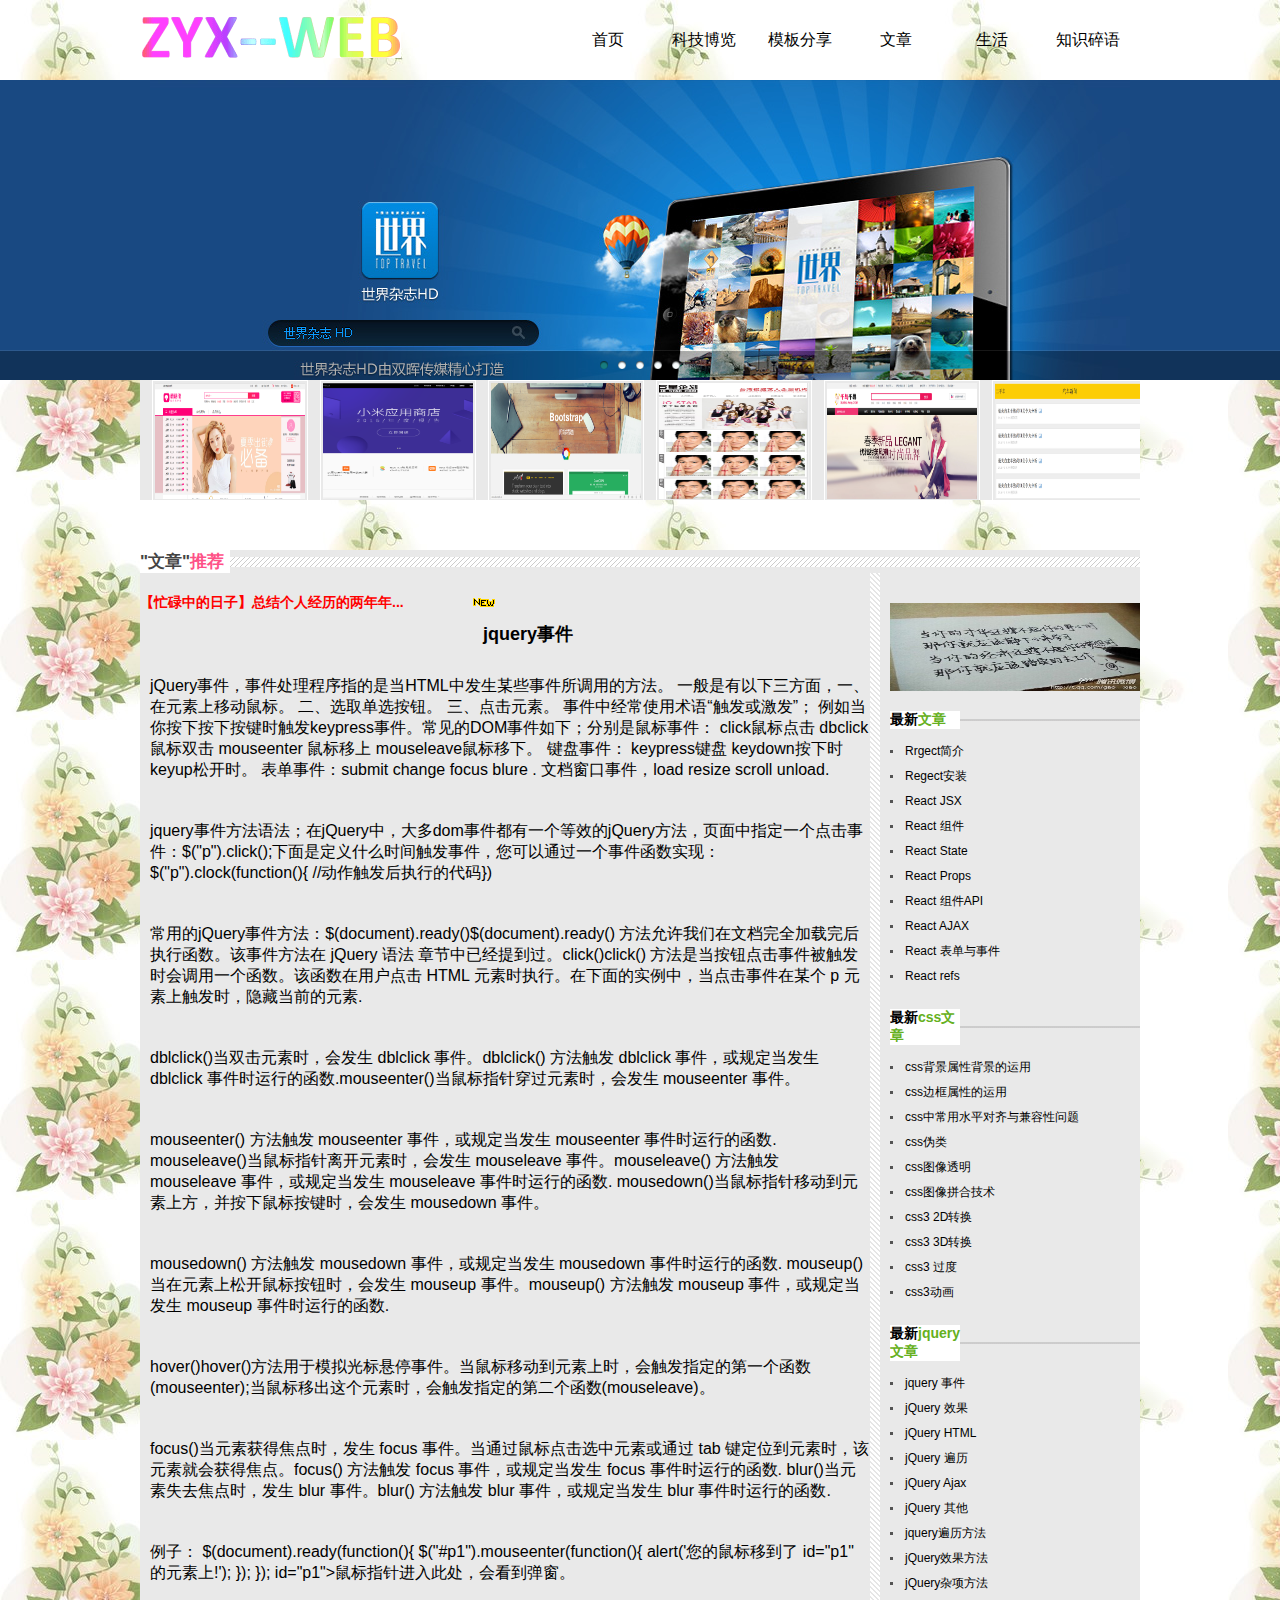
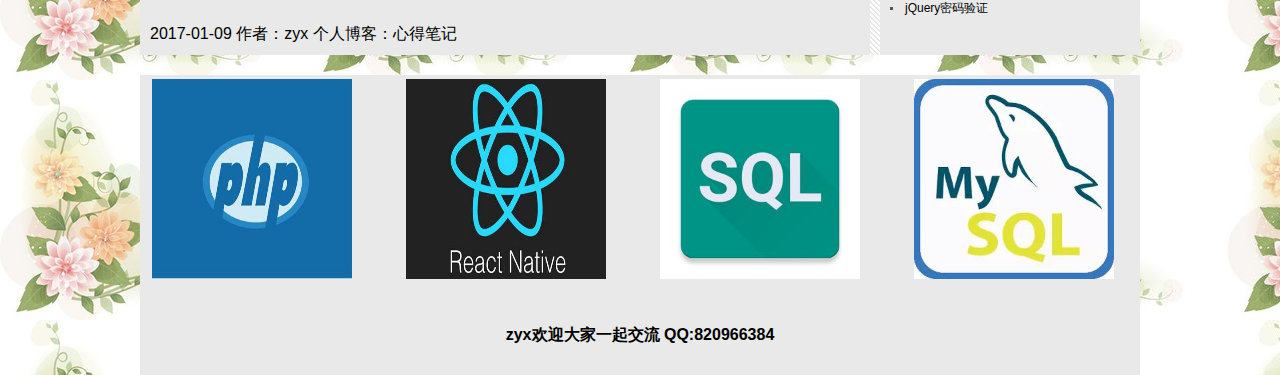
<file: index-z/jq.html>
<!DOCTYPE html>
<html lang="en">
<head>
    <meta charset="UTF-8">
    <title>Document</title>
    <link rel="stylesheet" href="../css/fen1.css">
    <link rel="stylesheet" href="../style1.css">
    
	<!--记得引入JQ库文件和特效库文件 路径记得修改 S-->
<script type="text/javascript" src="../js/jquery.js"></script>
<script type="text/javascript" src="../js/jquery.SuperSlide.js"></script>
</head>
<body>
  <div class="wrap"><!--包裹层-->
      <div class="header-box"><!--为了自适应-->
          <div class="header clearfix"><!--top-->
              <div class="logo"><img src="../images/logo.png" alt=""></div>
              <div class="header-r">
                  <ul>
				     <li><a href="#">首页</a></li>
				     <li><a href="#">科技博览</a></li>
				     <li><a href="#">模板分享</a></li>
				     <li><a href="#">文章</a></li>
				     <li><a href="#">生活</a></li>
				     <li><a href="#">知识碎语</a></li>
				  </ul>
              </div>
          </div>
      </div>
      <div class="fullSlide">
			<div class="bd">
				<ul>
				  <li style="background:url(../images/1.jpg) #194982 center 0 no-repeat;"><a href="#"></a></li>
				  <li style="background:url(../images/2.jpg) #15181e center 0 no-repeat;"><a href="#"></a></li>
				  <li style="background:url(../images/3.jpg) #0b0b0b center 0 no-repeat;"><a href="#"></a></li>
				  <li style="background:url(../images/4.jpg) #000000 center 0 no-repeat;"><a href="#"></a></li>
				  <li style="background:url(../images/5.jpg) #04304b center 0 no-repeat;"><a href="#"></a></li>
				</ul>
  			</div>
			<div class="hd">
				<ul>
				</ul>
			</div>
		</div>
		<script type="text/javascript">
		jQuery(".fullSlide").slide({ titCell:".hd ul", mainCell:".bd ul", effect:"fold",  autoPlay:true, autoPage:true, trigger:"click" });
	</script> 
      <div class="carousel">
          <div class="carousel-pic"><!--放图片的-->
              <ul id="list">
                  <li><a href="mogujie/index.html"><img src="../images/mogujie.png" alt="" width="150px" height="116px"></a></li>
                  <li><a href="miui/MIUI.html"><img src="../images/xiaomi1.png" alt="" width="150px" height="116px"></a></li>
                  <li><a href="bootstrap/index.html"><img src="../images/boot.png" alt="" width="150px" height="116px"></a></li>
                  <li><a href="juxingqihua/JUXIN.html"><img src="../images/juxiangqihua.png" alt="" width="150px" height="116px"></a></li>
                  <li><a href="qianyuqianxun/index.html"><img src="../images/qianyuqianxun.png" alt="" width="150px" height="116px"></a></li>
                  <li><a href="photo/index.html"><img src="../images/shoujiwang.png" alt="" width="150px" height="116px"></a></li>
                  
                  <li><a href="mogujie/index.html"><img src="../images/mogujie.png" alt="" width="150px" height="116px"></a></li>
                  <li><a href="miui/MIUI.html"><img src="../images/xiaomi1.png" alt="" width="150px" height="116px"></a></li>
                  <li><a href="bootstrap/index.html"><img src="../images/boot.png" alt="" width="150px" height="116px"></a></li>
                  <li><a href="juxingqihua/JUXIN.html"><img src="../images/juxiangqihua.png" alt="" width="150px" height="116px"></a></li>
                  <li><a href="qianyuqianxun/index.html"><img src="../images/qianyuqianxun.png" alt="" width="150px" height="116px"></a></li>
                  <li><a href="photo/index.html"><img src="../images/shoujiwang.png" alt="" width="150px" height="116px"></a></li>
              </ul>
          </div>
      </div>
      <div class="body-box"><!--中间部分,自适应-->
          <div class="row">
		    <h2 class="title-tj">
		        <p>"文章"<span>推荐</span></p>
		    </h2>
		    <div class="bloglist">
		        <h3><a href="#">【忙碌中的日子】总结个人经历的两年年...</a></h3>
		        <h2>jquery事件</h2>

		      <p>jQuery事件，事件处理程序指的是当HTML中发生某些事件所调用的方法。 一般是有以下三方面，一、在元素上移动鼠标。 二、选取单选按钮。 三、点击元素。 事件中经常使用术语“触发或激发”； 例如当你按下按下按键时触发keypress事件。常见的DOM事件如下；分别是鼠标事件： click鼠标点击 dbclick 鼠标双击 mouseenter 鼠标移上  mouseleave鼠标移下。 键盘事件： keypress键盘 keydown按下时 keyup松开时。 表单事件：submit  change focus blure . 文档窗口事件，load resize scroll unload. </p>
                <p>jquery事件方法语法；在jQuery中，大多dom事件都有一个等效的jQuery方法，页面中指定一个点击事件：$("p").click();下面是定义什么时间触发事件，您可以通过一个事件函数实现：$("p").clock(function(){
                //动作触发后执行的代码})</p>
                <p>常用的jQuery事件方法：$(document).ready()$(document).ready() 方法允许我们在文档完全加载完后执行函数。该事件方法在 jQuery 语法 章节中已经提到过。click()click() 方法是当按钮点击事件被触发时会调用一个函数。该函数在用户点击 HTML 元素时执行。在下面的实例中，当点击事件在某个 p 元素上触发时，隐藏当前的元素.</p> <p>dblclick()当双击元素时，会发生 dblclick 事件。dblclick() 方法触发 dblclick 事件，或规定当发生 dblclick 事件时运行的函数.mouseenter()当鼠标指针穿过元素时，会发生 mouseenter 事件。</p>
               <p>mouseenter() 方法触发 mouseenter 事件，或规定当发生 mouseenter 事件时运行的函数. mouseleave()当鼠标指针离开元素时，会发生 mouseleave 事件。mouseleave() 方法触发 mouseleave 事件，或规定当发生 mouseleave 事件时运行的函数. mousedown()当鼠标指针移动到元素上方，并按下鼠标按键时，会发生 mousedown 事件。</p>
               <p>mousedown() 方法触发 mousedown 事件，或规定当发生 mousedown 事件时运行的函数. mouseup()当在元素上松开鼠标按钮时，会发生 mouseup 事件。mouseup() 方法触发 mouseup 事件，或规定当发生 mouseup 事件时运行的函数.</p>
               <p> hover()hover()方法用于模拟光标悬停事件。当鼠标移动到元素上时，会触发指定的第一个函数(mouseenter);当鼠标移出这个元素时，会触发指定的第二个函数(mouseleave)。</p>
               <p>focus()当元素获得焦点时，发生 focus 事件。当通过鼠标点击选中元素或通过 tab 键定位到元素时，该元素就会获得焦点。focus() 方法触发 focus 事件，或规定当发生 focus 事件时运行的函数. blur()当元素失去焦点时，发生 blur 事件。blur() 方法触发 blur 事件，或规定当发生 blur 事件时运行的函数.</p>
                <p>例子：

$(document).ready(function(){
  $("#p1").mouseenter(function(){
    alert('您的鼠标移到了 id="p1" 的元素上!');
  });
});

 id="p1">鼠标指针进入此处，会看到弹窗。</p>



            
            
		        <p class="dateview">
		            <span>2017-01-09</span>
		            <span>作者：zyx</span>
		            <span>个人博客：心得笔记</span>
		        </p> 
		    </div>
		    <div class="right">
		        <div class="tupian"></div>
		        <div class="new">
		            <h3>
		                <p>最新<span>文章</span></p>
		            </h3>
		            <ul class="fenwenzhang">
		                <li><a href="#">Rrgect简介</a></li>
		                <li><a href="#">Regect安装</a></li>
		                <li><a href="#">React JSX</a></li>
		                <li><a href="#">React 组件</a></li>
		                <li><a href="#">React State</a></li>
		                <li><a href="#">React Props</a></li>
		                <li><a href="#">React 组件API</a></li>
		                <li><a href="#">React AJAX</a></li>
		                <li><a href="#">React 表单与事件</a></li>
		                <li><a href="#">React refs</a></li>
		            </ul>
		        </div>
		        
		        
		         <div class="css">
		            <h3>
		                <p>最新<span>css文章</span></p>
		            </h3>
		            <ul class="fenwenzhang">
		                <li><a href="index-z/css1.html">css背景属性背景的运用</a></li>
		                <li><a href="index-z/css2%20.html">css边框属性的运用</a></li>
		                <li><a href="index-z/css3%20.html">css中常用水平对齐与兼容性问题</a></li>
		                <li><a href="#">css伪类</a></li>
		                <li><a href="#">css图像透明</a></li>
		                <li><a href="#">css图像拼合技术</a></li>
		                <li><a href="#">css3 2D转换</a></li>
		                <li><a href="#">css3 3D转换</a></li>
		                <li><a href="#">css3 过度</a></li>
		                <li><a href="#">css3动画</a></li>
		            </ul>
		        </div>
		        
		        
		        <div class="git">
		            <h3>
		                <p>最新<span>jquery文章</span></p>
		            </h3>
		            <ul class="fenwenzhang">
		                <li><a href="index-z/jq1%20.html">jquery 事件</a></li>
		                <li><a href="index-z/jq2.html">jQuery 效果</a></li>
		                <li><a href="#">jQuery HTML</a></li>
		                <li><a href="#">jQuery 遍历</a></li>
		                <li><a href="#">jQuery Ajax</a></li>
		                <li><a href="#">jQuery 其他</a></li>
		                <li><a href="#">jquery遍历方法</a></li>
		                <li><a href="#">jQuery效果方法</a></li>
		                <li><a href="#">jQuery杂项方法</a></li>
		                <li><a href="#">jQuery密码验证</a></li>
		            </ul>
		        </div>
		        
		        </div>
		    </div>
		</div>
      
      <div class="footer-box">
          <div class="footer">
              <div class="footer-t">
                  <div class="wrap-php">
                        <div class="box-php">
                            <div><a href="#"><img src="../images/php1.jpg" alt="php1" width="100px" height="100px"></a></div>
                            <div><a href="#"><img src="../images/php1.jpg" alt="php1" width="100px" height="100px"></a></div>
                            <div><a href="#"><img src="../images/php1.jpg" alt="php1" width="100px" height="100px"></a></div>
                            <div><a href="#"><img src="../images/php1.jpg" alt="php1" width="100px" height="100px"></a></div>
                            <div><a href="#"><img src="../images/php1.jpg" alt="php1" width="100px" height="100px"></a></div>
                            <div><a href="#"><img src="../images/php1.jpg" alt="php1" width="100px" height="100px"></a></div>
                        </div>
                </div>
                  
                  <div class="wrap-2">
                        <div class="box-php">
                            <div><a href="#"><img src="../images/react.jpg" alt="php1" width="100px" height="100px"></a></div>
                            <div><a href="#"><img src="../images/react.jpg" alt="php1" width="100px" height="100px"></a></div>
                            <div><a href="#"><img src="../images/react.jpg" alt="php1" width="100px" height="100px"></a></div>
                            <div><a href="#"><img src="../images/react.jpg" alt="php1" width="100px" height="100px"></a></div>
                            <div><a href="#"><img src="../images/react.jpg" alt="php1" width="100px" height="100px"></a></div>
                            <div><a href="#"><img src="../images/react.jpg" alt="php1" width="100px" height="100px"></a></div>
                        </div>
                </div>
                  
                 <div class="wrap-3">
                        <div class="box-php">
                            <div><a href="#"><img src="../images/SQL.jpg" alt="php1" width="100px" height="100px"></a></div>
                            <div><a href="#"><img src="../images/SQL.jpg" alt="php1" width="100px" height="100px"></a></div>
                            <div><a href="#"><img src="../images/SQL.jpg" alt="php1" width="100px" height="100px"></a></div>
                            <div><a href="#"><img src="../images/SQL.jpg" alt="php1" width="100px" height="100px"></a></div>
                            <div><a href="#"><img src="../images/SQL.jpg" alt="php1" width="100px" height="100px"></a></div>
                            <div><a href="#"><img src="../images/SQL.jpg" alt="php1" width="100px" height="100px"></a></div>
                        </div>
                </div>
                  
                  <div class="wrap-4">
                        <div class="box-php">
                            <div><a href="#"><img src="../images/MYSQL.jpg" alt="php1" width="100px" height="100px"></a></div>
                            <div><a href="#"><img src="../images/MYSQL.jpg" alt="php1" width="100px" height="100px"></a></div>
                            <div><a href="#"><img src="../images/MYSQL.jpg" alt="php1" width="100px" height="100px"></a></div>
                            <div><a href="#"><img src="../images/MYSQL.jpg" alt="php1" width="100px" height="100px"></a></div>
                            <div><a href="#"><img src="../images/MYSQL.jpg" alt="php1" width="100px" height="100px"></a></div>
                            <div><a href="#"><img src="../images/MYSQL.jpg" alt="php1" width="100px" height="100px"></a></div>
                        </div>
                </div>
                   <!--<div class="phpd"><a href="#"><img src="images/php1.jpg" alt="php1" width="198px" height="198px"></a></div>
                   <div class="gitd"><a href="#"><img src="images/git.jpg" alt="git" width="198px" height="200px"></a></div>
                   <div class="reactdh"><a href="#"><img src="images/react.jpg" alt="react" width="198px" height="200px"></a></div>
                   <div class="sqld"><a href="#"><img src="images/SQL.jpg" alt="react" width="198px" height="200px"></a></div>
                   <div class="mysql"><a href="#"><img src="images/MYSQL.jpg" alt="react" width="198px" height="200px"></a></div>-->
                 
                      <!--<a href="#" class="reactdh"><img src="images/react.jpg" alt="react" width="198px" height="200px"></a>-->
                      <!--<a href="#" class="gitd"><img src="images/git.jpg" alt="git" width="198px" height="200px"></a>
                      <a href="#" class="sqld"><img src="images/SQL.jpg" alt="sql" width="198px" height="200px"></a>
                      <a href="#" class="mysqld"><img src="images/MYSQL.jpg" alt="mysql" width="198px" height="200px"></a>-->
              </div>
               
            <div class="footer-d">
                <p><span>zyx欢迎大家一起交流</span>
                    <span>QQ:820966384</span>
                </p>
            </div>
          </div>
      </div> 
      </div>
      
</body>
</html>
</file>
<file: master.css>
/*重置样式*/
body,div,p,ul,ol,dl,dt,dd,li,form,input,table,th,td,img,h1,h2,h3,h4,h5,h6 { margin: 0;padding: 0;}

body { background: #FFF; color: #000; font-size: 12px; font-style: normal; font-family:'Microsoft Yahei','微软雅黑','Simsun','宋体','Arial', sans-serif;}
address,caption,dfn,th,var,cite,code,i,em,s,label,input,select,textarea{font-style:normal;font-weight:normal;font-family:inherit;}
input[type="submit"],input[type="reset"],input[type="button"]{cursor:pointer;}
select,input,textarea{font-family:inherit;margin:0;}
li { list-style:none;}
img { border:none; background:none;}
a { text-decoration:none; color:#000;}
a:hover { text-decoration:underline; color:#f50;}
table { border-spacing:0; border-collapse:collapse;}


.clearfix:before,
.clearfix:after{display:table; content:"";}
.clearfix:after{clear:both}


/*总布局开始*/
/*头部*/

.wrap{background: url(images/bg3.jpg)}

.header-box{height: 80px;}

.header{width: 1000px; height: 80px; margin: 0 auto;}

.logo{width: 261px; height: 42px;background-color: bisque; margin-top: 16px; float: left}/*logo*/

.header-r{width: 580px; height: 30px; float: right;  margin-top: 25px;}/*导航*/

.header-r ul li{float: left; font-size: 16px; line-height: 30px; width: 96px; text-align: center;}

.header-r ul li a:hover{text-decoration: none; color: #6a6e6e;}


/*lunbotu*/
.fullSlide{ width:100%;  position:relative;  height:300px; background:#000;  }/*轮播图*/
.fullSlide .bd{ margin:0 auto; position:relative; z-index:0; overflow:hidden;  }
.fullSlide .bd ul{ width:100% !important;  }
.fullSlide .bd li{ width:100% !important;  height:300px; overflow:hidden; text-align:center;  }
.fullSlide .bd li a{ display:block; height:300px; }
.fullSlide .hd{ width:100%;  position:absolute; z-index:1; bottom:0; left:0; height:30px; line-height:30px; background:url(images/touming.png) repeat-x; text-align:center;_background:#000; _filter:alpha(opacity=60); }
.fullSlide .hd ul{ text-align:center;  padding-top:5px;  }
.fullSlide .hd ul li{ cursor:pointer; display:inline-block; *display:inline; zoom:1; width:8px; height:8px; margin:5px; background:url(images/tg_flash_p.png) -18px 0; overflow:hidden; line-height:9999px; }
.fullSlide .hd ul .on{ background-position:0 0; }


/*无缝滚动部分*/
@-webkit-keyframes move
{
	0%{
		left:0;
	}
	100%
	{
		left:-500px;
	}	
}
.carousel .carousel-pic{ width:1000px; height:120px; position:relative; margin-top:25px; overflow:hidden; margin: 0 auto;background: #e9e9e9;}

#list{ position:absolute;left:0;top:0;margin:0;padding:0; -webkit-animation:3s move infinite linear; width:200%;}

#list li{ border:1px solid #fff;background:#000; color:#fff; font:50px/98px Arial; text-align:center; float:left; margin-left: 12px;}

.carousel-pic:hover #list{ -webkit-animation-play-state:paused;}


/*个人模块*/

.carousel{height: 150px; overflow: hidden; }

.carousel-pic ul li img{border: 2px solid #e9e9e9;}



/*主体部分*/
/*.body-box{min-height: 1200px; background: #5dc5e3;}*/

.row{width: 1000px;  margin: 20px auto; background: #e9e9e9; overflow: hidden;}/*直射宽不设高自己撑开*/

h2{display: block;}

h2.title-tj{font-size: 17px; color: #444; font-weight: bold; background: url(images/h_line.jpg) repeat-x  20px center ; }

p{display: block;}

h2.title-tj p{background: #fff; width: 90px;}

h2.title-tj span{color: #FE5187;}

.bloglist{width: 740px; float: left; overflow: hidden; background: url(images/r_line.jpg)repeat-y right;}

h3{display: block; font-size: 1.17em;}

.bloglist h3{margin: 20px 0 10px 0; color: #333;}

.bloglist h3:first-child a{ display: block; color: #f00; background: url(images/new.gif) no-repeat 330px;}

.bloglist figure{float: left ;width: 183px;}

figure{display: block; margin: 0;}

.bloglist figure img{padding: 4px; border: 1px solid #f4f2f2; width: 175px;}

ul{display: block;}

.bloglist ul{float: left; width: 520px; margin: 10px 0 0 15px; line-height: 20px;}

a.readmore{background: #fd8a61; color: #fff; float: right; margin: 20px 0 0 0; padding: 5px 10px;}

.dateview{width: 695px; overflow: hidden; clear: both; margin: 10px 0 0 0 ; display: inline-block; background: url(images/time.jpg) 15px center no-repeat; line-height: 26px; color: #838383; padding-left: 25px;}

.dateview span{margin: 0 10px;}


/*右边*/
.right{float: right; width: 250px; position: relative; margin-top: 10px;}

.tupian{background: url(images/tianqi22.jpg) no-repeat; height: 88px; margin: 20px 0; background-size:100% 100%;}

.new{width: 250px; overflow: hidden; }

.new h3{font-size: 14px; background: url(images/r_title_bg.jpg) repeat-x center; display: block;}

.new h3 p{background: #fff; width: 70px;}

.new h3 span{color: #65b020;}

.fenwenzhang{display: block; margin: 10px 0; margin-bottom: 20px;}

.fenwenzhang li{height: 25px; line-height: 25px; padding-left: 15px; background: url(images/li.jpg) no-repeat left center;}

.css,.git{width: 250px; overflow: hidden; }

.css h3,.git h3{font-size: 14px; background: url(images/r_title_bg.jpg) repeat-x center; display: block;}

.css h3 p,.git h3 p{background: #fff; width: 70px;}

.css h3 span,.git h3 span{color: #65b020;}





/*底部*/

.footer-box{height: 300px;}

.footer{width: 1000px; height: 300px; margin: 0 auto; position: relative;}

.footer-t{width: 1000px; height: 200px; background: #e9e9e9; }

.footer-d{width: 1000px; height: 100px; overflow: hidden; background: #e9e9e9;}


.footer-d p{text-align: center; font-size: 16px; color: 000; margin-top: 50px;font-weight: bold;}
</file>
<file: style1.css>
/*3D旋转部分*/
.wrap-php{width:100px;height:100px;padding:1px; border:1px solid #e9e9e9;margin-top: 52px; -webkit-perspective:200px; -webkit-transform:scale(2); float: left; margin-left: 60px}

.wrap-2{width:100px;height:100px;padding:1px; border:1px solid #e9e9e9; margin-top: 52px; -webkit-perspective:200px; -webkit-transform:scale(2); float: left; margin-left: 150px}

.wrap-3{width:100px;height:100px;padding:1px; border:1px solid #e9e9e9; margin-top: 52px; -webkit-perspective:200px; -webkit-transform:scale(2); float: left; margin-left: 150px}

.wrap-4{width:100px;height:100px;padding:1px; border:1px solid #e9e9e9; margin-top: 52px; -webkit-perspective:200px; -webkit-transform:scale(2); float: left; margin-left: 150px}

.box-php{width:100px;height:100px;background:red; position:relative; -webkit-transform-style:preserve-3d; transition:2s; -webkit-transform-origin:center center -50px;}
.box-php div{width:100px;height:100px; position:absolute; color:#fff;font-size:50px; text-align:center;line-height:100px;}
.box-php div:nth-of-type(1){left:0;top:-100px;background:#9C0; -webkit-transform-origin:bottom; -webkit-transform:rotateX(90deg);}
.box-php div:nth-of-type(2){left:-100px;top:0px;background:#CF3; -webkit-transform-origin:right; -webkit-transform:rotateY(-90deg);}
.box-php div:nth-of-type(3){left:0px;top:0px;background:#CCF;}
.box-php div:nth-of-type(4){left:100px;top:0;background:#0C9;-webkit-transform-origin:left;-webkit-transform:rotateY(90deg);}
.box-php div:nth-of-type(5){left:0px;top:100px;background:#69C;-webkit-transform-origin:top;-webkit-transform:rotateX(-90deg);}
.box-php div:nth-of-type(6){left:0;top:0;background:#F0C;-webkit-transform:translateZ(-100px) rotateX(180deg);}
.wrap-php:hover .box-php{ -webkit-transform:rotateY(360deg);}


.wrap-2:hover .box-php{ -webkit-transform:rotateY(360deg);}

.wrap-3:hover .box-php{ -webkit-transform:rotateY(360deg);}

.wrap-4:hover .box-php{ -webkit-transform:rotateY(360deg);}
</file>
<file: bootstrap/css/style1.css>
.clearfix:before,
.clearfix:after{display:table; content:"";}
.clearfix:after{clear:both}







.header{height: 400px; background: url(http://static.bootcss.com/expo/img/d/dd/2de797545de56274f03a5920eb3a1.jpg) no-repeat center/cover; text-align: center; padding-top: 180px; position: relative;}

.header h1 a{color: #fff;font-size: 50px;}

.header h2{color: #fff;}

.header .logo img{height: 80px;}

.logo{position: absolute; bottom: -40px;left: 0; right: 0;}/*左右居中 且图片是浮在上面的*/

.main{margin-top: 50px;}

.pic-box{box-shadow: 0 0 10px #ccc; padding: 12px; margin-bottom: 20px;}/*加阴影  margin-bottom: 20px加底部边距*/

.pic{width: 100%;}

.pic img{width: 100%; height: auto;}

.item-title{text-align: center;}

.pagination{display: block; text-align: center; position: relative; color: #666; font-size: 13px;}

.page-number{color: #39414a;}

.pagination>a{ border: 1px solid #39414a; position: absolute ;top: -10px; padding: 10px; color: #39414a; white-space: nowrap; border-radius: 3px;}

.pagination>a.older-posts{right: 10px;}

.pagination>a.newer-posts{left: 10px;}


.main-footer{background: #202020; padding: 35px 0 0; color: #959595; display: block;}

.container{padding-right: 15px; padding-left: 15px; margin-left: auto; margin-right: auto;}

.row{display: block;}

.widget{margin-bottom: 35px; padding: 0 30px;}

.widget .title{color: #fff; border-bottom: 1px solid #303030;padding-bottom: 7px; margin-bottom: 21px; position: relative; font-size: 18px;}

.friend-links a{display: block; border-bottom: 1px solid dashed #303060; padding-bottom: 14px; margin-bottom: 14px; color: #959595;}

.widget .tag-cloud a{padding: 2px 7px; color: #959595; line-height: 1.5em; display: inline-block; margin: 0 7px 7px 0; border: 1px solid #303030;}

.youpai a{display: block; border-bottom: 1px solid dashed #303060; padding-bottom: 14px; margin-bottom: 14px; color: #959595;}


.dibu{background: #111; font-size: 13px; text-align: center; color: #555; padding-top: 14px; padding-bottom: 20px; border-bottom: 20px; border-top: 1px solid #303030;}

.dibu span{margin: 0.5em;}
</file>
<file: mogujie/main.css>
/*重置样式*/
body,div,p,ul,ol,dl,dt,dd,li,form,input,table,th,td,img,h1,h2,h3,h4,h5,h6 { margin: 0;padding: 0;}

body { background: #FFF; color: #000; font-size: 12px; font-style: normal; font-family:'Microsoft Yahei','微软雅黑','Simsun','宋体','Arial', sans-serif;}
address,caption,dfn,th,var,cite,code,i,em,s,label,input,select,textarea{font-style:normal;font-weight:normal;font-family:inherit;}
input[type="submit"],input[type="reset"],input[type="button"]{cursor:pointer;}
select,input,textarea{font-family:inherit;margin:0;}
li { list-style:none;}
img { border:none; background:none;}
a { text-decoration:none; color:#000;}
a:hover { text-decoration:underline; color:#f50;}
table { border-spacing:0; border-collapse:collapse;}


.clearfix:before,
.clearfix:after{display:table; content:"";}
.clearfix:after{clear:both}

.flt{float: left}
.frt{float: right}
/*右边导航*/
.youNav{width: 30px; height: 100%; color: #fff; font-size: 12px; background: #000;position: fixed; top: 0;
right: 0; z-index: 100000;}

.fangbiandingwei{width: 30px; height: 10%; position: relative; top: 0; right: 0;}

.gouWuChe{position: relative;left: 0; padding: 4px 4px 0; text-align: center;background: #202020;}

.gouWuChe a{display: block;line-height: 15px; text-align: center; color: #fff; padding-bottom: 12px;
border-bottom: 1px solid rgba(221,221,221,.6);}

.gouwuche-nav{background-image: url(images/zong.png); background-repeat: no-repeat; background-position: -271px -129px;
width: 30px; height: 30px; display: block;}

.youhuiquan-nav{background-image: url(images/zong.png); background-repeat: no-repeat; background-position: -271px -159px;
width: 30px; height: 30px; display: block;}

.qianbao-nav{background-image: url(images/zong.png); background-repeat: no-repeat; background-position: -271px -219px;
width: 30px; height: 30px; display: block;}

.zuji-nav{background-image: url(images/zong.png); background-repeat: no-repeat; background-position: -271px -189px;
width: 30px; height: 30px; display: block;}

.TOP{position: relative;left: 0; padding-top: 0; padding-bottom: 0;text-align: center;background: #202020;}

.Top-nav{background-image: url(images/zong.png); background-repeat: no-repeat; background-position: -271px -279px;
width: 30px; height: 30px; display: block;}
/*中间最上部导航*/
.site-top-nav{height: 31px; background: #f2f2f2; margin-bottom: 0; border-bottom: 1px solid #ddd;}

.wrap{width: 1200px; margin-left: auto; margin-right: auto;}/*1200居中*/

.home{background: url('images/zong.png') -4px -234px no-repeat; height: 30px;display: inline-block;line-height: 30px; color: #000;
padding: 0 20px;}

.header-top{float: right;}

.s1{height: 31px; float: left; margin: 0 15px 0 0; z-index: 100; position: relative; display: inline-block;}

.s1 a{float: left; overflow: hidden; margin-top: 8px; color: #666; line-height: 14px;}/*overflow多余了*/

.myorder{background:url('images/zong.png') 16px -528px no-repeat; }

.myorder a{padding-left: 38px;}

.has-line>a{border-left: 1px solid #ddd;}/*每个a标签左边都加一个左边框*/

.shopping-cart-v2{background:url('images/zong.png') 8px -420px no-repeat; }

.shopping-cart-v2 a{padding-left: 38px;}

.cart-info{position: relative; z-index: 10; display: inline-block;}

.has-icon{padding-right: 10px;}

.site-top-nav .header-top .has-line>a{border-left: 1px solid #ddd;}

.icon-delta{position: absolute; width: 7px; height: 5px; top: 14px; right: 0;
background:url('images/zong.png') -4px -229px; }

.myxiaodian{background:url('images/zong.png') 8px -566px no-repeat; margin-right: 0;}

.myxiaodian a{padding-left: 35px;}
/*logo行开始*/
.header-mid{border: 0 solid transparent; position: relative;}/*position为了LOGO的定位*/

.header-mid .wrap{width: 1200px; margin-left: auto; margin-right: auto;}

.header-mid .logo{float: left; width: 240px; height: 90px; overflow: hidden;
background: url('images/zong.png'); margin-top: 20px;}

.normal-search-content{width: 482px; height: 90px; float: left; margin-left: 120px;}

.top-nav-search{position: relative; z-index: 50px; width: 482px; margin-top: 20px;}

.search-inner-box{border: 1px solid #f07; width: 480px;
    height: 34px; border-radius: 0 6px 6px 0;}/*搜索框*/

.top-nav-search .selectbox{position: relative;float: left; width: 60px;
text-align: center;}

.top-nav-search .selectbox .selected{display: block; height: 34px; line-height: 34px;
color: #f07; background-color: #fff; cursor: pointer;background-image: url('images/sj.png');
background-repeat: no-repeat; background-position: center right;
}/*添加倒三角*/

#top-nav-form{overflow: hidden; height: 34px;}

.top-nav-search .ts-txt{display: block;overflow: hidden;width: 305px;
height: 22px; line-height: 22px; color: #999; font-size: 12px; border: none; padding: 6px
0 6px 10px;}/*搜索框  border边框没有颜色*/

.top-nav-search .ts-btn{float: right; height: 34px; line-height: 34px;
overflow: hidden; width: 100px; background-color: #f07;
background-image: linear-gradient(to right,#f25,#ff1581); border: none;
cursor: pointer; font-size: 16px; color: #fff; border-radius: 0 5px 5px 0;}

.top-nav-search .ts-hotwords{width: 482px; height: 20px; overflow: hidden; margin-top: 5px;}

.top-nav-search .ts-hotwords .ts-hotword{color: #666;}

.ts-hotwords a{float: left; height: 20px; line-height: 20px; margin: 0 12px 0 0;}

.mid-frt{float: right; width: 220px; height: 90px; overflow: hidden; background-repeat: no-repeat;
background-size: 100%;}

.mid-frt img{height: 100%; float: right;}

/*中间部分*/
#body-wrap{background-repeat: repeat-x; background-position: center 0;
background-color: #f5f5f5; width: 1349px; height: 8200px;}

.main-topnav-content{ width: 1200px;height: 40px; margin: 0 auto;}/*居中*/

.mod-row{width: 100%; background: #fff; margin: 0 auto; position: relative;
border-bottom: 2px solid #f07;}

.indexleftlink{float: left; width: 257px; height: 100%; overflow: hidden;
 position: relative; background: url('images/zutipng.png')}



 .theme-market{position: absolute;left: 47px; height: 40px; line-height: 40px;
 font-size: 18px; color: #fff;}

 .indexRightLink{height: 100%;}

 .indexRightLink .shengqiantuangou{display: block; width: 140px; height: 20px;
 margin-top: 10px; border-right: 1px solid #ddd; text-align: center; line-height: 20px;
font-size: 18px; color: #333;}/*省钱团购*/

 .indexRightLink .pingzhiyouxuan{display: block; width: 140px; height: 20px;
 margin-top: 10px; text-align: center; line-height: 20px;font-size: 18px; color: #333;}




.lunbo-nav{width: 256px; height: 440px; position: relative; background-color: rgba(255, 255, 255, 0.8)}

.nav-list-row-frist{margin-top: 4px;}

.nav-list-row{padding: 0 !important; height: 31px;overflow: hidden;}

.nav-wrap{padding: 5px 0 5px 18px; vertical-align: top; overflow: hidden;
border-left: 2px solid transparent;}

.nav-list-title{height: 21px; line-height: 21px;float: left;}

.catagory{font-size: 14px; font-weight: 600; color: #333;
font-family: 'PingFang SC'; }

.nav-list-content{float: left; height: 21px; line-height: 25px;}

.nav-list-content-span{display: inline-block; height: 100%;}

.nav-list-content-span a{display: inline-block; height: 100%; float: left; font-size: 12px;
color: #666; font-weight: normal;}

.nav-list-content-span .first{margin-left: 12px;}

.nav-list-content-span ins{font-size: 0; height: 12px; float: left; border-left: 1px solid
rgba(255, 255, 255, 0.15); margin: 6px 9px 0;}

.nav-list-tagico{width: 12px; height: 13px; display: inline-block; margin-left: 2px;
background: url('images/nav-bg0_24x28.png'),none;
background-size: 100% 100%;}


 .lunbotu{ height: 440px;background: #e6bfc4;}
 .lunbotu-row{width: 1200px; height: 440px; margin: 0 auto;}
 .lunbotu-hd{width: 778px; height: 440px;}



.user-info{width: 166px; height: 420px; margin-top: 10px;}

.base-info{width: 166px; height: 195px; padding-top: 10px;
 background-color: rgba(255, 255, 255, 0.8);}

 .avatar{display: block; width: 72px; height: 72px;
 margin: 0 auto 0 auto; border-radius: 100%;
  background:#ff94c6 url('images/upload_60x64.png') no-repeat center center;
background-size: 30px 30px;}/*上下0左右居中*/

.member{position: absolute; top: 58px; right: 47px; height: 24px; width: 24px;}

.welcome{width: 100%; font-size: 12px; text-align: center; white-space: nowrap;
overflow: hidden;text-overflow: ellipsis; margin: 5px 0 7px 0; line-height: 1.5;
font: normal 12px/1.5;}

.huiyuan-btn{display: block; width: 72px; height: 24px; border: 1px solid #ff5777;
font-size: 12px; color: #ff5777; margin: 0 auto;; line-height: 24px;}

.huiyuan-btn .privilid-txt{ margin: 0 12px;}

/*激情热卖1折*/
.foot-wrapper{margin-top: 10px; width: 166px; height: 205px; background-color: rgba(255,
    255, 255, 0.8);}
.user-propa{display: block; width: 100%; height: 100%; overflow: hidden;}

.propaganda{width: 100%; height: 75px; margin: 0 auto; font: normal 12px/1.5 'PingFang SC';
line-height: 1.4; text-align: center;}

.top-title{width: 100%; font-size: 16px; color: #333; padding-top: 20px; white-space: nowrap;
overflow: hidden; text-overflow: ellipsis;}/*有待解析*/

.top-dese{width: 100%;font-size: 14px; margin-top: 5px; white-space: nowrap;
overflow: hidden; text-overflow: ellipsis;}

.live-show{width: 130px; height: 130px; overflow: hidden; margin: 0 auto;}

.live-show img{width: 100%;}

.fill-img{display: block;}

/*货物部分开始*/
.kong{height: 10px;}
.content-1-row{background: #F5F5F5;}
.content-1-row .mod-row{width:1200px; height: 184px; margin-top: 10px; margin-bottom: 0;margin: 0 auto;position: relative;
overflow: hidden; }

.kuaiqiangrongqi{width: 470px; height: 184px; overflow: hidden;}
/*主区块*/
.main-area{display: block;width: 214px;height: 100%;
    border-right: 1px solid #e5e5e5;position: relative; overflow: hidden;}
.spcate-maininfos{width: 90%; height: 43px; margin-top: 30px; margin-left: 17px;
overflow: hidden;}

.font-title{width: 100%; height: 20px; line-height: 20px; font-size: 18px;
overflow: hidden;}

.spcate-time{width: 84px; height: 20px; line-height: 20px;text-align: center;
font-size: 14px; color: #fff; overflow: hidden;;background: #000; opacity: 0.7;
border-radius: 2px; margin-top: 5px;}

.spcate-label{display: block; width: 52px; height: 52px; position: absolute;right:12px;
bottom: 11px; text-align: center; border-radius: 30px;color: #fff; font-size: 12px;
z-index: 5; background: #f57;}

.spcate-label-title{margin-top: 14px; height: 15px; line-height: 15px; overflow: hidden;}

.spcate-label-time{height: 15px; line-height: 15px; overflow: hidden;}

.spcate-bigimg{width: 120px; height: 120px; margin: 1px auto 0; transition:transform 0.4s ease-out, -webkit-transform 0.4s ease-out}

.spcate-bigimg img{display: block; width: 100%; vertical-align: middle; border: 0;}/*???*/


/*分区块*/

.fenqukuai{width: 254px; height: 100%; overflow: hidden; background: #fff;}

.fenqukuai-top{ display: block;width: 100%; height: 91px; margin-bottom: 1px;
border-bottom: 1px solid #e5e5e5; overflow: hidden;}

.fenqukuai-top-txt{width: 130px; margin: 20px auto 0; padding-left: 17px; overflow: hidden;}

.font-title{width: 100%; height: 20px; line-height: 20px; font-size: 18px;
overflow: hidden; color: #333333;}

.font-subtitle{height: 17px; line-height: 17px; font: 14px; margin-top: 6px;
overflow: hidden;color: #999999;}

.fenqukuai-top-img{width: 80px; height: 86px; margin: 6px 10px 0 auto; overflow: hidden;}

.fenqukuai-top-img img{display: block; width: 100%; height: 100%;border: 0; vertical-align: middle;}





.lazydata-2-zong{width: 470px; height: 184px; margin-left: 10px; overflow: hidden;}

.lazydata-2-zong-l{width: 214px; height: 100%; border-right: 1px solid #e5e5e5; overflow: hidden;}

.lazydata-2-zong-l-top{width: 90%; height: 43px; margin-top: 20px; margin-left: 17px; overflow: hidden;}

.lazydata-2-zong-l-bottom{width: 120px; height: 120px; margin: 1px auto 0;}

.lazydata-2-zong-l-bottom img{display: block; width: 100%; border: 0; vertical-align: middle;}

.lazydata-2-zong-l-top-title{width: 100%; height: 20px; line-height: 20px; overflow: hidden; font-size: 18px;
color: #333333;}

.lazydata-2-zong-l-top-txt{height: 17px; line-height: 17px; margin-top: 6px; font-size: 14px; overflow: hidden;
color: #999999;}


.lazydata-2-zong-r{width: 254px; height: 100%; overflow: hidden; background: #fff;}

.lazydata-2-zong-r-t{ display: block;width: 100%; height: 91px; margin-bottom: 1px; border-bottom: 1px
solid #e5e5e5; overflow: hidden;}

.lazydata-2-zong-r-b{ display: block;width: 100%; height: 91px; margin-bottom: 1px;overflow: hidden;}

.lazydata-2-zong-r-t-l{width: 130px; margin: 20px auto 0; padding-left: 17px; overflow: hidden;}

.pingpaituan{width: 100%; height: 20px; line-height: 20px; font-size: 18px; overflow: hidden;}

.pingbaituan-time{width: 84px; height: 20px; line-height: 20px; font-size: 14px; overflow: hidden;
text-align: center;color: #fff; background: #000; opacity: 0.7; border-radius: 2px; margin-top: 5px;}

.lazydata-2-zong-r-t-r ,.lazydata-2-zong-r-b-r{width: 80px; height: 86px; display: block; margin: 6px 10px 0 auto;}/*右边裙子*/

.lazydata-2-zong-r-t-r img ,.lazydata-2-zong-r-b-r img{width: 100%; display: block;}


.lazydata-2-zong-r-b-l{width: 130px; margin: 20px auto 0; padding-left: 17px; overflow: hidden;}

.pingbaituan-jinxuan{width: 84px; height: 20px; line-height: 20px; font-size: 14px;
text-align: center;color: red; margin-top: 5px;}


.lazydata-3-row{ display: block;width: 240px; height: 184px; margin-left: 10px;
     overflow: hidden; background: #fff;}

.lazydata-3-row-txt{width: 90%; height: 43px; margin-top: 20px; margin-left: 17px;
overflow: hidden;}

.lazydata-3-row-txt-1{width: 100%; height: 20px; line-height: 20px; font-size: 18px;
overflow: hidden; color: #333333;}

.lazydata-3-row-txt-2{height: 17px; line-height: 17px; margin-top: 6px; font-size: 14px;
overflow: hidden; color: #999999;}

.lazydata-3-row-img{width: 120px; height: 120px; margin:1px auto 0;}

.lazydata-3-row-img img{display: block; width: 100%;}


/*红人穿搭*/
.content-2-row-content{width: 1200px; margin: 0 auto; overflow: hidden;
position: relative; margin-top: 40px;}

.cewebrity{width: 100%; height: 402px; position: relative;}

.cewebrity-row-title{width: 100%; height: 55px; position: relative;}

.cewebrity-title{width: 100%; height: 25px; line-height: 25px; font-size: 20px; position: absolute;
font-weight: bold;}

.cewebrity-title-box{display: inline-block; width: 7px; height: 22px; margin-right: 10px;
margin-bottom: 2px; background: #ff484D; vertical-align: bottom;}

.chakanquanbu-1{display: inline-block; position: absolute; right: 0; height: 100%;
line-height: 25px; font-size: 12px;}

.cewebrity-img{width: 100%; height: 364px; position: absolute; bottom: 0;}

.cewebrity-img-l{width: 960px; height: 100%; position: relative;; z-index: 10;}

.cewebrity-img-l-1-row{width: 182px; height: 100%; margin-right: 10px; border-radius: 10px;
position: relative;; overflow: hidden;}

.cewebrity-img-l-1{display: block; width: 182px; height:364px; }

.cewebrity-img-l-1-txt{width: 120px; height: 38px; position: absolute;
bottom: 26px; left: 31px; border-radius: 20px; line-height: 38px; text-align: center;
font-size: 16px; color: #fff; background-color: rgba(0,0,0,0.7); z-index: 2;
white-space:nowrap; text-overflow: ellipsis; overflow: hidden;}

.cewebrity-img-l-1 img{width: 100%;}



.cewebrity-img-r{width: 240px; height: 100%;}

.cewebrity-img-r-row{width: 114px; height: 114px; display: block; position: relative;
margin-right: 12px; margin-bottom: 11px; border-radius: 6px; overflow: hidden;
transition: opacity 0.2s; }

.cewebrity-img-r-row-txt{width: 100%; height: 40px; line-height: 40px; position: absolute;
bottom: 0; font-size: 14px; text-align: center; color: #fff; z-index: 2; background: linear-gradient(
    rgba(0,0,0,0),rgba(0,0,0,0.4)
    ); overflow: hidden;}

.cewebrity-img-r-row img{display: block;; width: 100%;}


.cewebrity-img-r-row-r{margin-right:-12px;width: 114px; height: 114px; display: block; position: relative;
margin-bottom: 11px; border-radius: 6px; overflow: hidden;
transition: opacity 0.2s; }

.cewebrity-img-r-row-r img{display: block;; width: 100%;}




.content-3-row-content{width: 1200px; margin: 0 auto; position: relative; margin-top: 40px;
overflow: hidden;}

.content-3-title{height: 22px; line-height: 22px; overflow: hidden; margin: 0 0 16px;
font-size: 20px;}

.content-3-title-box{width: 8px; height: 100%;
margin-right: 10px; float: left; background-color: #9F86CF;}

.catetitlename{height: 22px; line-height: 22px; margin-right: 30px; font-size: 20px;
float: left;}

.cateLinkBox{float: left; height: 100%; font-size: 14px; color: #666;}

.topLink{font-size: 14px; height: 20px; color: #666; margin: 0 16px;}

.checkMore{float: right; font-size: 14px; height: 20px;color: #666;}
/*品牌下图片部分*/
.content-3-imgBox{height: 360px; position: relative; overflow: hidden; background-color: #ffffff;}
/*左边图*/
.content-3-imgBox-l{width: 240px; height: 360px; overflow: hidden; position: relative;
background: #ecdaf5;}

.big-banner-cate{width: 210px; height: 70px; position: absolute;left: 20px; top: 20px;
z-index: 5; overflow: hidden;}

.big-banner-hotword{width: 57px; height: 27px; margin: 0 10px 10px 0;
color: #fff; text-align: center; line-height: 28px; font-size: 12px; background-color: rgba(0,0,0,0.2);
border: 1px solid rgba(0,0,0,0.15);}

.big-banner-content{width: 100%; height: 100%;}

.big-banner-content-row{display: block;; width: 100%; height: 100%; position: absolute;}

.pingpaijingxuan{ width: 100%; height: 30px; line-height: 30px; font-size: 26px; z-index: 2;
position: absolute; top: 130px;text-align: center; color: #333;}

.pingpaijingxuan-b{width: 100%; height: 20px; line-height: 20px; font-size: 14px;
z-index: 2;position: absolute; top: 160px; text-align: center; color: #666;}

.big-banner-content-row-tu{width: 150px; height: 160px; position: absolute;
bottom: 0; left: 50px;}

.big-banner-content-row-tu img{width: 100%; display: block;}

/*中间六张图*/
.multi-col-con{width: 720px; height: 360px; overflow: hidden; position: relative;}

.multi-col-con .frist-tu{width: 238px; height: 188px; display: block;position: relative;
border-bottom: 1px solid #f2f2f2; border-right: 1px solid #f2f2f2; overflow: hidden;}

.frist-tu-title{width: 100%; height: 22px; line-height: 22px; font-size: 18px;
position: absolute; top: 18px; color: #333; text-align: center;}

.frist-tu-neirong{width: 100%; height: 17px; position: absolute;
top: 42px; line-height: 17px; font-size: 14px; text-align: center;z-index: 2; color: #333;}

.frist-tu-tupian{width: 140px; height: 110px; position: absolute; top: 70px;
left: 50px; overflow: hidden;}

.frist-tu-tupian img{display: block; width: 100%;}



.pingpaituijian{width: 240px; height: 360px; overflow: hidden;}

.pingpaituijian-item{width: 120px; height: 90px; display: block;; overflow:hidden;}

.pingpaituijian-item-img{width: 60px; height: 60px; margin: 15px auto; overflow: hidden;
transition: opacity 0.2s; color: #333;}

.pingpaituijian-item-img img{display: block; width: 100%;}


/*猜你喜欢*/
.caiNiXiHuan-row{width: 1200px; margin: 0 auto; position: relative;}

.caiNiXiHuan-title{width: 100%; height: 25px; line-height: 25px; margin-top: 20px;}

.caiNiXiHuan-title-name{display: inline-block; font-size: 20px; font-weight: bold; color: #333;}

.caiNiXiHuan-content{width: 1200px; overflow: hidden;}

.caiNiXiHuan-content-row{width: 1225px; height: auto; margin-top: 30px;}

.iwf{margin: 0 25px 25px 0; float: left; position: relative; overflow: hidden;}

.good-item{width: 218px; height: 408px; border: 1px solid #f2f2f2; background: #fff;}

.iwf .likeLink{background-color: rgba(255,85,119,.7); width: 100%; height: 24px; position: absolute;
top: 306px; left: 0; z-index: 5;line-height: 24px; text-align: center; font-size: 14px;
color: #fff; cursor: pointer;}

.iwf-tu{display: block; width: 220px; height: 330px; overflow: hidden;
background: url('images/c-z.png') center center no-repeat #f5f5f5;}

.iwf-tu img{display: block; width: 100%;}

.iwf-txt{display: block; padding: 0 8px; overflow: hidden;}

.iwf-txt-title{width: 100%; line-height: 20px; margin-top: 6px; font-size: 14px;
position: relative; overflow: hidden;}

.iwf-txt .goods-info{width: 100%; height: 25px; line-height: 25px; color: #333; overflow: hidden;}

.price-info{font-size: 16px; font-weight: 700; float: left;}

.old-price{font-size: 14px; color: #666; margin: 0 0 0 8px; line-height: 25px;
}

.old-price span{font-size: 14px; color: #666; line-height: 25px; text-decoration: line-through;}

.shoucang{font-size: 12px; color: #999;}

.shoucang img{width: 16px; height: 15px; margin-right: 4px; vertical-align: -2px;}/*??*/

/*底部*/
.footer{width: 100%; min-height: 180px; margin-top: 0; padding-top: 50px; overflow: hidden;
background: rgba(245,245,245);}

.footer-row{width: 1200px; min-height: 180px; font-size: 12px; margin: 0 auto;}

.footer-help{width: 100%; height: 100px; border-bottom: 1px solid #ff5777;}

.footer-help-z{height: 100px; float: left; width: 25%;}

.footer-help-z .footer-help-row{width: 78%; padding-left: 20px;}

.footer-help-row h4{height: 25px; line-height: 25px; font-size: 14px; margin-left: 25px;
margin-bottom: 10px; overflow: hidden; color: #666;}

.footer-help-row ul li{float: left; display: inline-block; width: 80px; height: 20px; line-height: 20px;}

.footer-help-row ul li a{color: #999;}



.footer-link{margin-bottom: 8px; line-height: 27px; border-bottom: 1px solid #ddd;}

.footer-link p{display: block; margin: 5px 0;}

.footer-link p a{color: #666; display: inline-block;}

.footer-link p b{margin: 0 5px; font-weight: 400; color: #666;}



.footer-guanyu{min-height: 20px; margin-top: 10px; overflow: hidden;}

.footer-guanyu ul li{width: 80px; height: 20px; line-height: 20px; display: inline-block;
float: left;}

.footer-guanyu ul li a{color: #999;}

.footer-guanyu p{color: #999;}




.footer-copy{margin-bottom: 8px; line-height: 27px;}

.footer-copy span{color: #999;}

.footer-copy a{display: inline-block; color: #999;}

.footer-copy b{margin: 0 5px; font-weight: 400; color: #999;}
</file>
<file: photo/css/style.css>
/*global*/
/* for double screen width Retina screen */
 /* for 1080 px width screen */
 @media only screen and (max-width: 1080px){
   html,
   body {
     font-size: 33.75px;
   }
 }
 /* for 1080 px width screen */
 @media only screen and (max-width: 960px){
   html,
   body {
     font-size: 30px;
   }
 }
 /* for 720 px width screen */
 @media only screen and (max-width: 720px){
   html,
   body {
     font-size: 22.5px;
   }
 }
 /* for 640 px width screen */
 @media only screen and (max-width: 640px){
   html,
   body {
     font-size: 20px;
   }
 }
 /* for 540 px width screen */
 @media only screen and (max-width: 540px){
   html,
   body {
     font-size: 16.875px;
   }
 }
 /* for 480 px width screen */
 @media only screen and (max-width: 480px) {
   html,
   body {
     font-size: 15px;
   }
 }
 /* for 414 px width screen  iphone6+ */
 @media only screen and (max-width: 414px){
   html,
   body {
     font-size: 13px;
   }
 }
 /* for 400 px width screen */
 @media only screen and (max-width: 400px) {
   html,
   body {
     font-size: 12.5px;
   }
 }
 /* for 360 px width screen */
 @media only screen and (max-width: 360px){
   html,
   body {
     font-size: 11.25px;
   }
 }
 /* for 320 px width screen */
 @media only screen and (max-width: 320px){
   html,
   body {
     font-size: 10px;
   }
 }
body{color: #333;}
body, div, ul, ol, li, h1, h2, h3, h4, h5, h6, form, fieldset, legend, input, textarea, p, th, td, dl, dt, dd{margin:0;padding:0;}
h1, h2, h3, h4, h5, h6{font-size:100%;font-weight:normal;vertical-align:baseline;}
img{border:none;}
li{list-style: none;}
a{text-decoration:none;color: #333}
a:focus{outline-style:none;outline-width:0;}
a:link, a:visited, a:active{text-decoration:none;}
a:hover{text-decoration:none;}
time{display: inline;}
.clearfix:before,.clearfix:after{ 
    content:""; 
    display:table; 
} 
.clearfix:after{clear:both;} 
.clearfix{ 
    *zoom:1;/*IE/7/6*/
}
/*style*/
header,section,footer{display: block;}
header{background-color: #fccd05;height: 5.0rem;line-height: 5.0rem;position: fixed;width: 100%}
header .subtitle{font-size:1.8rem ;position: absolute;left: 10px;top: 0px;}
header h1{font-size: 2.0rem;font-weight: bold;text-align: center;}
header .home{background-image: url(../images/home.png);background-size: contain;background-repeat: no-repeat;display: block;position: absolute;right: 10px;top: 50%;width: 1.6rem;height: 1.5rem;margin-top: -0.75rem;}
section{border-top:5.0rem solid transparent;background-color: #eee;padding-bottom: 1rem;}
section ul li{border:1px solid #dadada;border-radius: 3px;padding: 1.0rem;margin: 1.6rem 0.9rem;background-color: #fff;}
section ul li h2{font-size: 1.6rem;font-weight: bold;line-height: 2.5rem;}
section ul li h2 a{}
section ul li h2 i{background-image: url(../images/icon_list.png);background-size: contain;width: 1.6rem;height: 1.4rem;display: inline-block;vertical-align: text-bottom;}
section ul li .about{color: #a9a9a9;line-height: 2.0rem;}
.loading{width: 100%;text-align: center;font-size: 1.4rem;line-height: 2.5rem;padding-bottom: 1.0rem}
.return_top{display: flex;justify-content:center;}
.return_top a.up{font-size: 1.4rem;border:1px solid #dadada;border-radius: 3px;height: 2.8rem;line-height: 2.8rem;display: inline-block;padding: 0 1.3rem;background-color: #f2f2f2;}
.return_top a.up i{background-image: url(../images/return_top.png);width: 1.4rem;height: 1.4rem;background-size: contain;display: inline-block;vertical-align: text-bottom;}
/*footer{position: fixed;bottom: 0;width: 100%;}*/
footer nav{display:-webkit-box;display: box;background-color: #000;padding:0.9rem;}
footer nav a{-webkit-box-flex:1;box-flex:1;display: block;text-align: center;color: #fff;font-size: 1.6rem}
footer ul{display:-webkit-box;display: box;padding:0.9rem 2.5em;}
footer ul li{-webkit-box-flex:1;box-flex:1;display: block;text-align: center;}
footer ul li a{color: #3a85c8;font-size: 1.4rem}
footer ul li a.on{color: #333;font-size: 1.4rem}
footer p.information{text-align: center;font-size: 1.4rem;line-height: 2.5rem;}
footer p.copyright{text-align: center;font-size: 1.4rem;line-height: 2.5rem;font-family: arial;}
</file>
<file: qianyuqianxun/css/master.css>
/*重置样式*/
html,body,div,p,ul,ol,dl,dt,dd,li,form,input,table,th,td,img,h1,h2,h3,h4,h5,h6 { margin: 0;padding: 0;}
body { background: #FFF; color: #000; font-size: 12px; font-style: normal; font-family:'Microsoft Yahei','微软雅黑','Simsun','宋体','Arial', sans-serif;}
em, b, i { font-style:normal;}
li { list-style:none;}
a,img { border:none;}
a { text-decoration:none; color:#244666;}
table { border-spacing:0; border-collapse:collapse;}
/*通用*/
.hide {display: none;}
.flt {float:left;}
.frt {float:right;}
.mt20 {margin-top: 20px;}
.mt-10 {margin-top: -10px;}
.whitebg {background: #fff;}
.clear { clear: both;}
.clearfix { *zoom: 1;}
.clearfix:before, .clearfix:after { display: table; line-height: 0; content: "";}
.clearfix:after { clear: both;}

html{
    font-size: 62.5%;
}
body {
    min-width: 1200px;
}


/*最顶菜单*/
.topmeun {
    height: 32px;
    background-image:url(..//images/topmenu-bg.png);
}
.topmeun-text {
    width: 1200px;
    line-height: 32px;
    margin: 0 auto;
}
.topmeun-textL {
    margin-left: 130px;
}
.topmeun-textC {
    margin-left: 47px;
}
.topmeun-textC span {
    padding-left: 10px;
    padding-right: 10px;
    border-left: 1px solid #979797;
}
.color-r a {
    color: #f3326b;
}
.topmeun-textC span:first-child,.topmeun-textR span:first-child {
    border: 0px;
    padding-left: 0px;
}
.topmeun-textR{
    margin-left: 51px;
}
.topmeun-textR span {
    padding-left: 7px;
    padding-right: 11px;
    border-left: 1px solid #979797;
}
/*logo 搜索框处*/
.topsearch {
    width: 1200px;
    height: 83px;
    padding-top: 25px;
    margin: 0 auto;
}
.logo{
    float: left;
}
.sear {
    float: left;
    width: 556px;
    margin-left: 10%;
}
.searchtxt  {
    width: 437px;
    height: 32px;
    float: left;
    font-size: 16px;
    border: 4px solid #ed145b;
    border-right: 0px;
    outline: none;/*    点击不会出现蓝色边框*/
    border-top-left-radius:5px;
    border-bottom-left-radius:5px;
}
.searchbtn {
    width: 103px;
    height: 40px;
    float: left;
    border: 4px solid #ed145b;
    background-color: #ed145b;
    outline: none;/*    点击不会出现蓝色边框*/
    border-top-right-radius:5px;
    border-bottom-right-radius:5px;
    color: #f6f9fc;
    font-size: 16px;
    cursor: pointer;
    
}
.search-bottom-txt a {
    line-height: 30px;
    color: #8e8d8d;
}
.search-bottom-txt span {
    margin-right: 18px;
}
.shopping-w {
    float: left;
    margin-left:12%;
    width: 144px;
    height: 36px;
    border: 1px solid #ececec;
    border-radius: 2px;
}
.shopping {
    width: 142px;
    height: 34px;
    border: 1px solid #d3d3d3;
}
.shopp-l {
    float: left;
    width: 46px;
    height: 28px;
    text-align: center;
    padding-top: 7px;
}
.shopp-r {
    float: left;
    width: 96px;
    height: 25px;
    font-size: 12px;
    text-align: center;
    padding-top: 9px;
    background-color: #f8f8f8;
}
/* 焦点图 nav */

.nav {
    height: 40px;
    background-image: url(../images/nav-bg.png);
}
.nav-box {
    position: relative;
    width: 1200px;
    height: 40px;
    margin: 0 auto;
}
.nav-l {
    position: relative;
    width: 210px;
    height: 100%;
    background-color: #f03572;
}
.nav-l:hover{
    background: #aa234f;
}
.nav-l-all li:hover {
    background: #750b2e;
}
.nav-l>a {
    font-size: 12px;
    line-height: 40px;
    color:#ffffff;
    margin-left: 18px;
}
.nav-l-all {
    position: absolute;
    width: 210px;
}
.nav-l-all li {
    cursor: pointer;
    display: none;
    width: 210px;
    height: 43px;
    background-color: #f03572;
}
.icn-img {
    position: absolute;
    top: -3px;
    left: -23px;
    display: inline-block;
    width: 20px;
    height: 23px;
    background: url(../images/baisexiaoqun.png) no-repeat;
}
.nav-l-all li a{
    position: relative;
    margin-left: 18px;
    font-size: 12px;
    color:#ffffff;
    top: 13px;
    left: 23px;
}
.nav-l:hover .nav-l-all li{
    display: block;
}
.nav-r {
    position: absolute;
    top: 0;
    left: 250px;
}
.nav-r li {
    font-size: 14px;
    line-height: 40px;
    margin: 0 14px;
    float: left;
}
.nav-r li a {
    color: #ffffff;
}
.banner {
    position:relative;
    height:474px;
    z-index: -1;
    background: url(../images/top-datu_02.jpg) no-repeat scroll center top;
}
/*今日推荐*/
.recommend {
    height: 150px;
    margin-top: 30px;
    background: url(../images/fengse-bg.png) no-repeat scroll center top;
}
.recommend ul {
    position: relative;
    width: 1200px;
    height: 150px;
    margin: 0 auto;
}
.recommend ul li {
    width: 174px;
    height: 150px;
    float: left;
}
.recommend-1 {
    margin-left: 66px;
}
.recommend-1 span{
    font-size: 18px;
    line-height: 28px;
    color: #a31a47;
}
.hongzhong {
    display: block;
    width: 76px;
    height: 76px;
    margin-top: 22px;
    background: url(../images/hongzhong.gif) no-repeat;
}
.recommend-2 {
    position: relative;
    width: 189px;
    height: 150px;
}
.recommend-2>span{
    position: absolute;
    top: 47px;
    right: 0;
    font-size: 18px;
}
.recommend-2 i{
    position: absolute;
    right: 0;
    top: 76px;
}
.recommend-3 {
    position: relative;
    bottom: -25px;
    margin-left: 66px;
    width: 247px;
    height: 150px;
}
.recommend-3 span{
    position: absolute;
    top: 18px;
    right: -70px;
    font-size: 18px;
}
.recommend-3 i{
    position: absolute;
    right: -70px;
    bottom: 88px;
}
.recommend-4 {
    position: relative;
    bottom: -55px;
    margin-left: 120px;
    width: 250px;
    height: 150px;
}
.recommend-4 span{
    position: absolute;
    bottom: 135px;
    right: -70px;
    font-size: 18px;
}
.recommend-4 i{
    position: absolute;
    right: -70px;
    bottom: 115px;
}
/*.btn {
    width: 19px;
    height: 33px;
}*/
.btn-1{
    position: absolute;
    right: 0;
    top: 52px;
    width: 19px;
    height: 33px;
    background: url(../images/jinrituijian-R.png) no-repeat;
    cursor: pointer;
}

/*主体详细内容*/
.main {
    width: 1200px;
    min-height: 600px;
    margin: 0 auto;
}
.hots {
    height: 382px;
    margin-top: 83px;
}
.hots-brand {
    border-bottom: 1px solid #dddddd;
    padding: 7px 0;
}
.hots-brand h1 {
    display: inline;
    width: 104px;
    font-size: 24px;
    line-height: 0;
    color: #333333;
}
.hots-brand span {
    margin-left:91px;
    font-size: 13px;
}
.hots-brand span i {
    cursor: pointer;
    color: #5c5c5c;
    margin:0 15px;
}
/*.hots-brand span i:first-child {
    font-weight: bold;
    border-bottom: 1px solid #010b10;
}*/
.hots-brand span i:hover{
    font-weight: bold;
    border-bottom: 1px solid #010b10;
}

.hots-brand-map {
    height: 342px;
    margin-top: 10px;
}
.map-l {
    float: left;
    width: 200px;
    height: 340px;
}

.map-c {
    float: left;
    width: 800px;
}
.map-cell {
    box-sizing: border-box;
    float: left;
    width: 160px;
    height: 85px;
    text-align: center;
    line-height: 120px;
    border: 1px solid #dcdcdc;
}

.map-r {
    float: left;
    width: 200px;
    height: 340px;
}
.store {
    margin-top: 35px;
    height: 557px;
}
.title {
    position: relative;
    height: 36px;
    border-bottom: 1px solid #dddddd;
}
.title-woman-bg {
    float: left;
    width: 141px;
    height: 36px;
    background: url(../images/1F.png) no-repeat;
    text-align: center;
    font-size: 24px;
    line-height: 36px;
    color: #fff;
}
.title-right {
    position: absolute;
    bottom: 0;
    right: 20px;
    width: 314px;
    height: 36px;
    margin-left: 880px;
    margin-top: -36px;
}
.title-right li {
    float: right;
    width: 62px;
    height: 36px;
    font-size: 13px;
    text-align: center;
    line-height: 36px;

}
.woman-title-color li:hover{
    border-top: 2px solid #efadb7;
    border-left: 1px solid #dddddd;
    border-right: 1px solid #dddddd;
    background-color: #fff;
}
.store-l {
    float: left;
    width: 300px;
    height: 509px;
    margin-top: 11px;
}
.store-l-top {
    position: relative;
}
.store-l-top:hover .store-l-top-text1{
    display: block;
}
.store-l-top:hover .store-l-top-text2{
    display: block;
}
.store-l-top-text1 {
    position: absolute;
    display: none;
    right: 0;
    bottom: 4px;
    width: 300px;
    height: 107px;
    background-color: #eebac2;
    opacity: 0.6;
}
.store-l-top-text2{
    position: absolute;
    display: none;
    bottom: 19px;
    width: 300px;
}
.store-l-top-text2 p{
    text-align: center;
    line-height: 26px;
}
.store-l-top-text2 p span{
    margin: 0 5px;
}
.store-l-bottom {
    margin-top: -3px;
    width: 300px;
    height: 172px;
}
.store-l-adlet {
    float: left;
    width: 140px;
    height: 170px;
    margin-right: -10px;
    border: 1px solid #e6b8bd;
}
.adlet {
    margin: 13px auto;
    padding-left: 12px;
    width: 103px;
    height: 136px;
    border: 3px solid #edcacf;
    background-color: #fdf8f9;
}
.adlet span{
    display: block;
    margin: 25px 3px;
}
.store-l-bottom-r{
    float: left;
    width: 168px;
    height: 170px;
    background: url(../images/dadong.png) no-repeat;
}
.store-r {
    float: left;
    width: 900px;
    height: 510px;
    margin-top: 11px;
}
.row {
    margin: 0 -6px;
    margin-top: -10px;
}
.store-r-group {
    position: relative;
    box-sizing: border-box;
    float: left;
    width: 292px;
    height: 250px;
    border: 1px solid #f4c0c5;
    margin: 0 6px;
    margin-top: 10px;
    text-align: center;
}
.store-r-group:hover {
    border: 2px solid #fff;
}
.woman-hover:hover {
    border: 2px solid #f4c0c5;
}
.store-r-group p{
    height: 18px;
    padding-top: 13px;
}
/*.store-r:hover .store-r-group p{
    background-color: #7f7f7f;
}
.store-r:hover .store-r-group p a{
    color: #fff;
}*/
.store-r-group i {
    display: block;
    position: absolute;
    bottom: 0;
    left: 30%;
    width: 103px;
    height: 188px;
}
.store-r-group-bg1 ,.store-r-group-bg {
    background: url(../images/nvzhuang01.jpg) no-repeat;
}
.store-r-group-bg2 ,.store-r-group-bg3 {
    background: url(../images/nvzhuang02.jpg) no-repeat;
}
.store-r-group-bg4 ,.store-r-group-bg5 {
    background: url(../images/nvzhuang03.jpg) no-repeat;
}

/*男装*/
.title-man-bg {
    float: left;
    width: 141px;
    height: 36px;
    text-align: center;
    font-size: 24px;
    line-height: 36px;
    color: #fff;
    background-image: url(../images/2F.png);
}
.man-store-l-bottom-r {
    float: left;
    width: 111px;
    height: 157px;
    margin-left: 30px;
    margin-top: 8px;
    background: url(../images/beibao.jpg) no-repeat;
}
.store-man-group-bg1 ,.store-man-group-bg {
    background: url(../images/nanzhuang01.jpg) no-repeat;
}
.store-man-group-bg2 ,.store-man-group-bg3 {
    background: url(../images/nanzhuang02.jpg) no-repeat;
}
.store-man-group-bg4 ,.store-man-group-bg5 {
    background: url(../images/nanzhuang03.jpg) no-repeat;
}
.man-title-color li:hover{
    border-top: 2px solid #615c99;
    border-left: 1px solid #dddddd;
    border-right: 1px solid #dddddd;
    background-color: #fff;
}
.store-l-top:hover .store-l-top-man{
    display: block;
}
.store-l-top:hover .store-l-top-text2{
    display: block;
}
.store-l-top-text2 p span :hover {
    color: #fff;
}
.store-l-top-man {
    background-color: #908cbb;
}
.store-r-group-man {
    position: relative;
    box-sizing: border-box;
    float: left;
    width: 292px;
    height: 250px;
    border: 1px solid #b0abdf;
    margin: 0 6px;
    margin-top: 10px;
    text-align: center;
}
/*.store-r-group-man i {
    display: block;
    position: absolute;
    bottom: 0;
    left: 30%;
    width: 103px;
    height: 188px;
}*/
.store-r-group-man:hover {
    border: 2px solid #464179;
}
.store-l-bottom-man {
    border: 1px solid #8581b1;
}
.man-adlet {
    border: 3px solid #aba8cb;
    background-color: #f9f9fd;
}

/*美容化妆*/
.title-makeup-bg {
    float: left;
    width: 141px;
    height: 36px;
    text-align: center;
    font-size: 24px;
    line-height: 36px;
    color: #fff;
    background-image: url(../images/3F.png);
}
.makeup-title-color li:hover{
    border-top: 2px solid #ec9e7f;
    border-left: 1px solid #dddddd;
    border-right: 1px solid #dddddd;
    background-color: #fff;
}
.store-makeup-group-bg1 ,.store-makeup-group-bg {
    background: url(../images/huazhuang01.jpg) no-repeat;
    margin-left: 25px;
}
.store-makeup-group-bg2 ,.store-makeup-group-bg3 {
    background: url(../images/huazhuang02.jpg) no-repeat;
    margin-left: 25px;
}
.store-makeup-group-bg4 ,.store-makeup-group-bg5 {
    background: url(../images/huazhuang03.jpg) no-repeat;
}
.store-r-group-makeup i {
    width: 169px;
    height: 186px;
}
.store-r-group-makeup {
    position: relative;
    box-sizing: border-box;
    float: left;
    width: 292px;
    height: 250px;
    border: 1px solid #f0c4a8;
    margin: 0 6px;
    margin-top: 10px;
    text-align: center;
}
.store-r-group-makeup:hover {
    border: 2px solid #d9702f;
}
.store-l-top-makeup {
    background-color: #ecac91;
}
.store-r-bottom-xiangshui {
    float: left;
    overflow: hidden;
    width: 111px;
    height: 157px;
    margin-left: 30px;
    margin-top: 33px;
    background: url(../images/xiangshui.jpg) no-repeat;
}
.store-l-bottom-xiangshui {
    float: left;
    width: 140px;
    height: 170px;
    border: 1px solid #d9947a;
}
.store-l-bottom-adlet {
    border: 3px solid #e4af9b;
    background-color: #fcf4f1;
}

/*电子*/
.title-electron-bg {
    float: left;
    width: 141px;
    height: 36px;
    background: url(../images/4F.png) no-repeat;
    text-align: center;
    font-size: 24px;
    line-height: 36px;
    color: #fff;
}
.electron-bg {
    background-color: #9dcbe0;
}
.store-l-bottom-xiangji {
    float: left;
    width: 121px;
    height: 71px;
    margin: 50px 22px;
    background: url(../images/xiangji.jpg) no-repeat;
}
.adlet-electron {
    float: left;
    width: 140px;
    height: 170px;
    margin-right: -10px;
    border: 1px solid #8cc3dd;
}
.adlet-electron-a {
    margin: 13px auto;
    padding-left: 12px;
    width: 103px;
    height: 136px;
    border: 3px solid #abd3e5;
    background-color: #f5fafc;
}
.adlet-electron span{
    display: block;
    margin: 25px 3px;
}
.electron-color {
    border: 1px solid #aad9ef;
}
.electron-color:hover {
    border: 2px solid #3ea4d4;
}
.electron-title-color li:hover{
    border-top: 2px solid #75c4ea;
    border-left: 1px solid #dddddd;
    border-right: 1px solid #dddddd;
    background-color: #fff;
}
.store-r-electron-bg2,.store-r-electron-bg {
    background: url(../images/shouji01.jpg) no-repeat;
    margin-left: 25px;
}
.store-r-electron-bg3,.store-r-electron-bg1 {
    background: url(../images/shouji02.jpg) no-repeat;
    margin-left: 25px;
}
.store-r-electron-bg4 ,.store-r-electron-bg5{
    background: url(../images/shouji03.jpg) no-repeat;
}

/*家具*/
.title-fitment-bg {
    float: left;
    width: 141px;
    height: 36px;
    background: url(../images/5F.png) no-repeat;
    text-align: center;
    font-size: 24px;
    line-height: 36px;
    color: #fff;
}
.fitment-title-color li:hover {
    border-top: 2px solid #6492d8;
    border-left: 1px solid #dddddd;
    border-right: 1px solid #dddddd;
    background-color: #fff;
}
.store-l-bottom-laxiang {
    float: left;
    width: 82px;
    height: 140px;
    margin: 20px 22px 0 52px;
    background: url(../images/xiangzi.jpg) no-repeat;
}
.fitment-color {
    border: 1px solid #a6c0e8;
}
.fitment-color:hover {
    border: 2px solid #4477c5;
}
.fitment-color i {
    margin-left: -10px;
    width: 130px;
    height: 180px;
    background: url(../images/xiyiji.jpg) no-repeat;
}
.adlet-fitment {
    float: left;
    width: 140px;
    height: 170px;
    margin-right: -10px;
    border: 1px solid #578ca4;
}
.adlet-fitment-a {
    margin: 13px auto;
    padding-left: 12px;
    width: 103px;
    height: 136px;
    border: 3px solid #84a9be;
    background-color: #f0f2f8;
}
.adlet-fitment-a span{
    display: block;
    margin: 25px 3px;
}

/*母婴*/
.title-baby-bg {
    float: left;
    width: 141px;
    height: 36px;
    text-align: center;
    font-size: 24px;
    line-height: 36px;
    color: #fff;
    background: url(../images/6F.png) no-repeat ;
}
.baby-color i {
    margin-left: -10px;
    width: 130px;
    height: 180px;
    background: url(../images/haizi.jpg) no-repeat;
}
.baby-color {
    border: 1px solid #e9e7b0;
}
.baby-color:hover {
    border: 2px solid #ded941;
}
.store-l-bottom-baby {
    float: left;
    width: 100px;
    height: 136px;
    margin: 25px 0 0 40px;
    background: url(../images/muyinche.jpg) no-repeat;
}
.store-l-bottom-l-baby{
    float: left;
    width: 140px;
    height: 170px;
    margin-right: -10px;
    border: 1px solid #c7c367;
}
.baby-adlet{
    margin: 13px auto;
    padding-left: 12px;
    width: 103px;
    height: 136px;
    border: 3px solid #d5d189;
    background-color: #f8f8eb;
}
.baby-adlet span{
    display: block;
    margin: 25px 3px;
}
.baby-bg {
    position: absolute;
    display: none;
    right: 0;
    bottom: 4px;
    width: 300px;
    height: 107px;
    background-color: #d1ce87;
    opacity: 0.6;
}
.baby-title-color li:hover {
    border-top: 2px solid #eae675;
    border-left: 1px solid #dddddd;
    border-right: 1px solid #dddddd;
    background-color: #fff;
}
/*保健7F*/

.title-health-bg {
    float: left;
    width: 141px;
    height: 36px;
    text-align: center;
    font-size: 24px;
    line-height: 36px;
    color: #fff;
    background: url(../images/7F.png) no-repeat ;
}
.health-color i {
    margin-left: -40px;
    width: 211px;
    height: 182px;
    background: url(../images/shepin.jpg) no-repeat;
}
.health-color {
    border: 1px solid #d5ec9d;
}
.health-color:hover {
    border: 2px solid #b1e239;
}
.store-l-bottom-health {
    float: left;
    width: 121px;
    height: 107px;
    margin: 25px 0 0 40px;
    background: url(../images/linshe.jpg) no-repeat;
}
.store-l-bottom-l-health{
    float: left;
    width: 140px;
    height: 170px;
    margin-right: -10px;
    border: 1px solid #a0b66b;
}
.adlet-health{
    margin: 13px auto;
    padding-left: 12px;
    width: 103px;
    height: 136px;
    border: 3px solid #b8c891;
    background-color: #f8f8eb;
}
.adlet-health span{
    display: block;
    margin: 25px 3px;
}
.health-bg {
    position: absolute;
    display: none;
    right: 0;
    bottom: 4px;
    width: 300px;
    height: 107px;
    background-color: #d1ce87;
    opacity: 0.6;
}
.health-title-color li:hover {
    border-top: 2px solid #c0dc7b;
    border-left: 1px solid #dddddd;
    border-right: 1px solid #dddddd;
    background-color: #fff;
}
.health-bg {
    position: absolute;
    display: none;
    right: 0;
    bottom: 4px;
    width: 300px;
    height: 107px;
    background-color: #acbe7f;
    opacity: 0.6;
}

/* 优 、七、特服务 */
.service {
    margin-top: 70px;
    height: 95px;
    border-bottom: 2px solid #d2d2d2;
}
.service ul{
   cursor: pointer;
}
.service ul li{
    float: left;
    height: 55px;
    border-left: 2px solid #d9d9d9;
}
.service ul li:first-child{
    border-left: 0;
}
.service-ul-box {
    height: 55px;
    margin:0 20px;
}
.service-ul-box i{
    display: block;
    float: left;
    width: 55px;
    height: 55px;
    background-image: url(../images/footer-you.gif);
    margin-left: 30px;
}
.service-box-span {
    float: left;
    margin-left: 17px;
    line-height: 26px;
}
.service-ul-box h1{
    font-size: 18px;
    color: #333333;
}
.service-ul-box p{
    font-size: 18px;
    color: #7c7b7b;
}

/*底部导航*/
.bottom-nav {
    height: 218px;
}
.bottom-nav-serve li{
    float: left;
    width: 255px;
    height: 218px;
}
.bottom-nav-serve li:nth-child(5) {
    width: 180px;
}
.bottom-nav-text {
    width: 200px;
    height: 185px;
    margin-left: 53px;
    margin-top: 32px;
}
.bottom-nav-text h1 {
  font-weight: normal;
  line-height: 25px;
  font-size: 15px;
}
.bottom-nav-text p a {
  line-height: 22px;
  color: #747474;
}

/*底部*/
.footer {
    height: 166px;
    background-color: #272626;
}
.foot-text {
  margin: 0 auto;
  width: 480px;
  color: #bfbdbd;
  font-size: 16px;
  line-height: 36px;
}
.foot-text p:nth-child(1){
  margin-top: 40px;
}
</file>
<file: fen1.css>
/*重置样式*/
body,div,p,ul,ol,dl,dt,dd,li,form,input,table,th,td,img,h1,h2,h3,h4,h5,h6 { margin: 0;padding: 0;}

body { background: #FFF; color: #000; font-size: 12px; font-style: normal; font-family:'Microsoft Yahei','微软雅黑','Simsun','宋体','Arial', sans-serif;}
address,caption,dfn,th,var,cite,code,i,em,s,label,input,select,textarea{font-style:normal;font-weight:normal;font-family:inherit;}
input[type="submit"],input[type="reset"],input[type="button"]{cursor:pointer;}
select,input,textarea{font-family:inherit;margin:0;}
li { list-style:none;}
img { border:none; background:none;}
a { text-decoration:none; color:#000;}
a:hover { text-decoration:underline; color:#f50;}
table { border-spacing:0; border-collapse:collapse;}


.clearfix:before,
.clearfix:after{display:table; content:"";}
.clearfix:after{clear:both}


/*总布局开始*/
/*头部*/

.wrap{background: url(images/bg3.jpg)}

.header-box{height: 80px;}

.header{width: 1000px; height: 80px; margin: 0 auto;}

.logo{width: 261px; height: 42px;background-color: bisque; margin-top: 16px; float: left}/*logo*/

.header-r{width: 580px; height: 30px; float: right;  margin-top: 25px;}/*导航*/

.header-r ul li{float: left; font-size: 16px; line-height: 30px; width: 96px; text-align: center;}

.header-r ul li a:hover{text-decoration: none; color: #6a6e6e;}


/*lunbotu*/
.fullSlide{ width:100%;  position:relative;  height:300px; background:#000;  }/*轮播图*/
.fullSlide .bd{ margin:0 auto; position:relative; z-index:0; overflow:hidden;  }
.fullSlide .bd ul{ width:100% !important;  }
.fullSlide .bd li{ width:100% !important;  height:300px; overflow:hidden; text-align:center;  }
.fullSlide .bd li a{ display:block; height:300px; }
.fullSlide .hd{ width:100%;  position:absolute; z-index:1; bottom:0; left:0; height:30px; line-height:30px; background:url(images/touming.png) repeat-x; text-align:center;_background:#000; _filter:alpha(opacity=60); }
.fullSlide .hd ul{ text-align:center;  padding-top:5px;  }
.fullSlide .hd ul li{ cursor:pointer; display:inline-block; *display:inline; zoom:1; width:8px; height:8px; margin:5px; background:url(images/tg_flash_p.png) -18px 0; overflow:hidden; line-height:9999px; }
.fullSlide .hd ul .on{ background-position:0 0; }


/*无缝滚动部分*/
@-webkit-keyframes move
{
	0%{
		left:0;
	}
	100%
	{
		left:-500px;
	}	
}
.carousel .carousel-pic{ width:1000px; height:120px; position:relative; margin-top:25px; overflow:hidden; margin: 0 auto;background: #e9e9e9;}

#list{ position:absolute;left:0;top:0;margin:0;padding:0; -webkit-animation:3s move infinite linear; width:200%;}

#list li{ border:1px solid #fff;background:#000; color:#fff; font:50px/98px Arial; text-align:center; float:left; margin-left: 12px;}

.carousel-pic:hover #list{ -webkit-animation-play-state:paused;}


/*个人模块*/

.carousel{height: 150px; overflow: hidden; }

.carousel-pic ul li img{border: 2px solid #e9e9e9;}



/*主体部分*/
/*.body-box{min-height: 1200px; background: #5dc5e3;}*/

.row{width: 1000px;  margin: 20px auto; background: #e9e9e9; overflow: hidden;}/*直射宽不设高自己撑开*/

h2{display: block;}

h2.title-tj{font-size: 17px; color: #444; font-weight: bold; background: url(images/h_line.jpg) repeat-x  20px center ; }

p{display: block;}

h2.title-tj p{background: #fff; width: 90px;}

h2.title-tj span{color: #FE5187;}

.bloglist{width: 740px; float: left; overflow: hidden; background: url(images/r_line.jpg)repeat-y right;}

h3{display: block; font-size: 1.17em;}

.bloglist h3{margin: 20px 0 10px 0; color: #333;}

.bloglist h3:first-child a{ display: block; color: #f00; background: url(images/new.gif) no-repeat 330px;}

.bloglist figure{float: left ;width: 183px;}

.bloglist p{font-size: 16px; padding: 10px; margin-top: 20px;text-indent: 2em}

.bloglist h2{text-align: center; text-indent: 2em;}



/*右边*/
.right{float: right; width: 250px; position: relative; margin-top: 10px;}

.tupian{background: url(images/tianqi22.jpg) no-repeat; height: 88px; margin: 20px 0; background-size:100% 100%;}

.new{width: 250px; overflow: hidden; }

.new h3{font-size: 14px; background: url(images/r_title_bg.jpg) repeat-x center; display: block;}

.new h3 p{background: #fff; width: 70px;}

.new h3 span{color: #65b020;}

.fenwenzhang{display: block; margin: 10px 0; margin-bottom: 20px;}

.fenwenzhang li{height: 25px; line-height: 25px; padding-left: 15px; background: url(images/li.jpg) no-repeat left center;}

.css,.git{width: 250px; overflow: hidden; }

.css h3,.git h3{font-size: 14px; background: url(images/r_title_bg.jpg) repeat-x center; display: block;}

.css h3 p,.git h3 p{background: #fff; width: 70px;}

.css h3 span,.git h3 span{color: #65b020;}





/*底部*/

.footer-box{height: 300px;}

.footer{width: 1000px; height: 300px; margin: 0 auto; position: relative;}

.footer-t{width: 1000px; height: 200px; background: #e9e9e9; }

.footer-d{width: 1000px; height: 100px; overflow: hidden; background: #e9e9e9;}


.footer-d p{text-align: center; font-size: 16px; color: 000; margin-top: 50px;font-weight: bold;}
</file>
<file: css/fen1.css>
/*重置样式*/
body,div,p,ul,ol,dl,dt,dd,li,form,input,table,th,td,img,h1,h2,h3,h4,h5,h6 { margin: 0;padding: 0;}

body { background: #FFF; color: #000; font-size: 12px; font-style: normal; font-family:'Microsoft Yahei','微软雅黑','Simsun','宋体','Arial', sans-serif;}
address,caption,dfn,th,var,cite,code,i,em,s,label,input,select,textarea{font-style:normal;font-weight:normal;font-family:inherit;}
input[type="submit"],input[type="reset"],input[type="button"]{cursor:pointer;}
select,input,textarea{font-family:inherit;margin:0;}
li { list-style:none;}
img { border:none; background:none;}
a { text-decoration:none; color:#000;}
a:hover { text-decoration:underline; color:#f50;}
table { border-spacing:0; border-collapse:collapse;}


.clearfix:before,
.clearfix:after{display:table; content:"";}
.clearfix:after{clear:both}


/*总布局开始*/
/*头部*/

.wrap{background: url(../images/bg3.jpg)}

.header-box{height: 80px;}

.header{width: 1000px; height: 80px; margin: 0 auto;}

.logo{width: 261px; height: 42px;background-color: bisque; margin-top: 16px; float: left}/*logo*/

.header-r{width: 580px; height: 30px; float: right;  margin-top: 25px;}/*导航*/

.header-r ul li{float: left; font-size: 16px; line-height: 30px; width: 96px; text-align: center;}

.header-r ul li a:hover{text-decoration: none; color: #6a6e6e;}


/*lunbotu*/
.fullSlide{ width:100%;  position:relative;  height:300px; background:#000;  }/*轮播图*/
.fullSlide .bd{ margin:0 auto; position:relative; z-index:0; overflow:hidden;  }
.fullSlide .bd ul{ width:100% !important;  }
.fullSlide .bd li{ width:100% !important;  height:300px; overflow:hidden; text-align:center;  }
.fullSlide .bd li a{ display:block; height:300px; }
.fullSlide .hd{ width:100%;  position:absolute; z-index:1; bottom:0; left:0; height:30px; line-height:30px; background:url(../images/touming.png) repeat-x; text-align:center;_background:#000; _filter:alpha(opacity=60); }
.fullSlide .hd ul{ text-align:center;  padding-top:5px;  }
.fullSlide .hd ul li{ cursor:pointer; display:inline-block; *display:inline; zoom:1; width:8px; height:8px; margin:5px; background:url(../images/tg_flash_p.png) -18px 0; overflow:hidden; line-height:9999px; }
.fullSlide .hd ul .on{ background-position:0 0; }


/*无缝滚动部分*/
@-webkit-keyframes move
{
	0%{
		left:0;
	}
	100%
	{
		left:-500px;
	}	
}
.carousel .carousel-pic{ width:1000px; height:120px; position:relative; margin-top:25px; overflow:hidden; margin: 0 auto;background: #e9e9e9;}

#list{ position:absolute;left:0;top:0;margin:0;padding:0; -webkit-animation:3s move infinite linear; width:200%;}

#list li{ border:1px solid #fff;background:#000; color:#fff; font:50px/98px Arial; text-align:center; float:left; margin-left: 12px;}

.carousel-pic:hover #list{ -webkit-animation-play-state:paused;}


/*个人模块*/

.carousel{height: 150px; overflow: hidden; }

.carousel-pic ul li img{border: 2px solid #e9e9e9;}



/*主体部分*/
/*.body-box{min-height: 1200px; background: #5dc5e3;}*/

.row{width: 1000px;  margin: 20px auto; background: #e9e9e9; overflow: hidden;}/*直射宽不设高自己撑开*/

h2{display: block;}

h2.title-tj{font-size: 17px; color: #444; font-weight: bold; background: url(../images/h_line.jpg) repeat-x  20px center ; }

p{display: block;}

h2.title-tj p{background: #fff; width: 90px;}

h2.title-tj span{color: #FE5187;}

.bloglist{width: 740px; float: left; overflow: hidden; background: url(../images/r_line.jpg)repeat-y right;}

h3{display: block; font-size: 1.17em;}

.bloglist h3{margin: 20px 0 10px 0; color: #333;}

.bloglist h3:first-child a{ display: block; color: #f00; background: url(../images/new.gif) no-repeat 330px;}

.bloglist figure{float: left ;width: 183px;}

.bloglist p{font-size: 16px; padding: 10px; margin-top: 20px;}

.bloglist h2{text-align: center; text-indent: 2em;}



/*右边*/
.right{float: right; width: 250px; position: relative; margin-top: 10px;}

.tupian{background: url(../images/tianqi22.jpg) no-repeat; height: 88px; margin: 20px 0; background-size:100% 100%;}

.new{width: 250px; overflow: hidden; }

.new h3{font-size: 14px; background: url(../images/r_title_bg.jpg) repeat-x center; display: block;}

.new h3 p{background: #fff; width: 70px;}

.new h3 span{color: #65b020;}

.fenwenzhang{display: block; margin: 10px 0; margin-bottom: 20px;}

.fenwenzhang li{height: 25px; line-height: 25px; padding-left: 15px; background: url(../images/li.jpg) no-repeat left center;}

.css,.git{width: 250px; overflow: hidden; }

.css h3,.git h3{font-size: 14px; background: url(../images/r_title_bg.jpg) repeat-x center; display: block;}

.css h3 p,.git h3 p{background: #fff; width: 70px;}

.css h3 span,.git h3 span{color: #65b020;}





/*底部*/

.footer-box{height: 300px;}

.footer{width: 1000px; height: 300px; margin: 0 auto; position: relative;}

.footer-t{width: 1000px; height: 200px; background: #e9e9e9; }

.footer-d{width: 1000px; height: 100px; overflow: hidden; background: #e9e9e9;}


.footer-d p{text-align: center; font-size: 16px; color: 000; margin-top: 50px;font-weight: bold;}
</file>
<file: css/css1.css>
body,div,p,ul,ol,dl,dt,dd,li,form,input,table,th,td,img,h1,h2,h3,h4,h5,h6{margin::0; padding:0;}
body{ font-size:12px; font-style:normal; font-family:"Microsoft YaHei UI"}
em, b, i{font-style:normal}
li{list-style:none}
img{border:none}
a{text-decoration:none; color:#244666}
a:hover{text-decoration:underline; color:#f50}
table{ border-spacing:0; border-collapse:collapse}

.clearfix:before,
.clearfix:after{display:table; content:"";}
.clearfix:after{clear:both}

.flt{float:left}
.frt{float:right}


.header{height: 100px; background: #f9f9f9; border: 1px #e9e9e9 solid}
.mode-body{min-height: 600px; background: #f2f2f2; padding: 20px 0}
.container{width: 1000px; margin: 0 auto; min-height: 600px; background: #fff; border-radius: 3px}

.article{padding: 10px 20px}
/*加内边距*/

.article-info{text-align: center;font-size: 14px; color: #999}
/*详细信息样式*/

.article-info span{padding: 0 10px;}
/*详细信息部分加有内边距*/

.article-content{padding: 20px}

.article-content p {line-height:24px;font-size:16px; color: #333; text-indent: 2em;}/*首行缩进两个字符*/


.article-title{font-size: 20px; font-family: "Microsoft Yahei"; font-weight: normal; text-align: center; line-height: 50px}
/*这是文章的标题*/

.footer{height: 100px; background: #e9e9e9}
</file>
